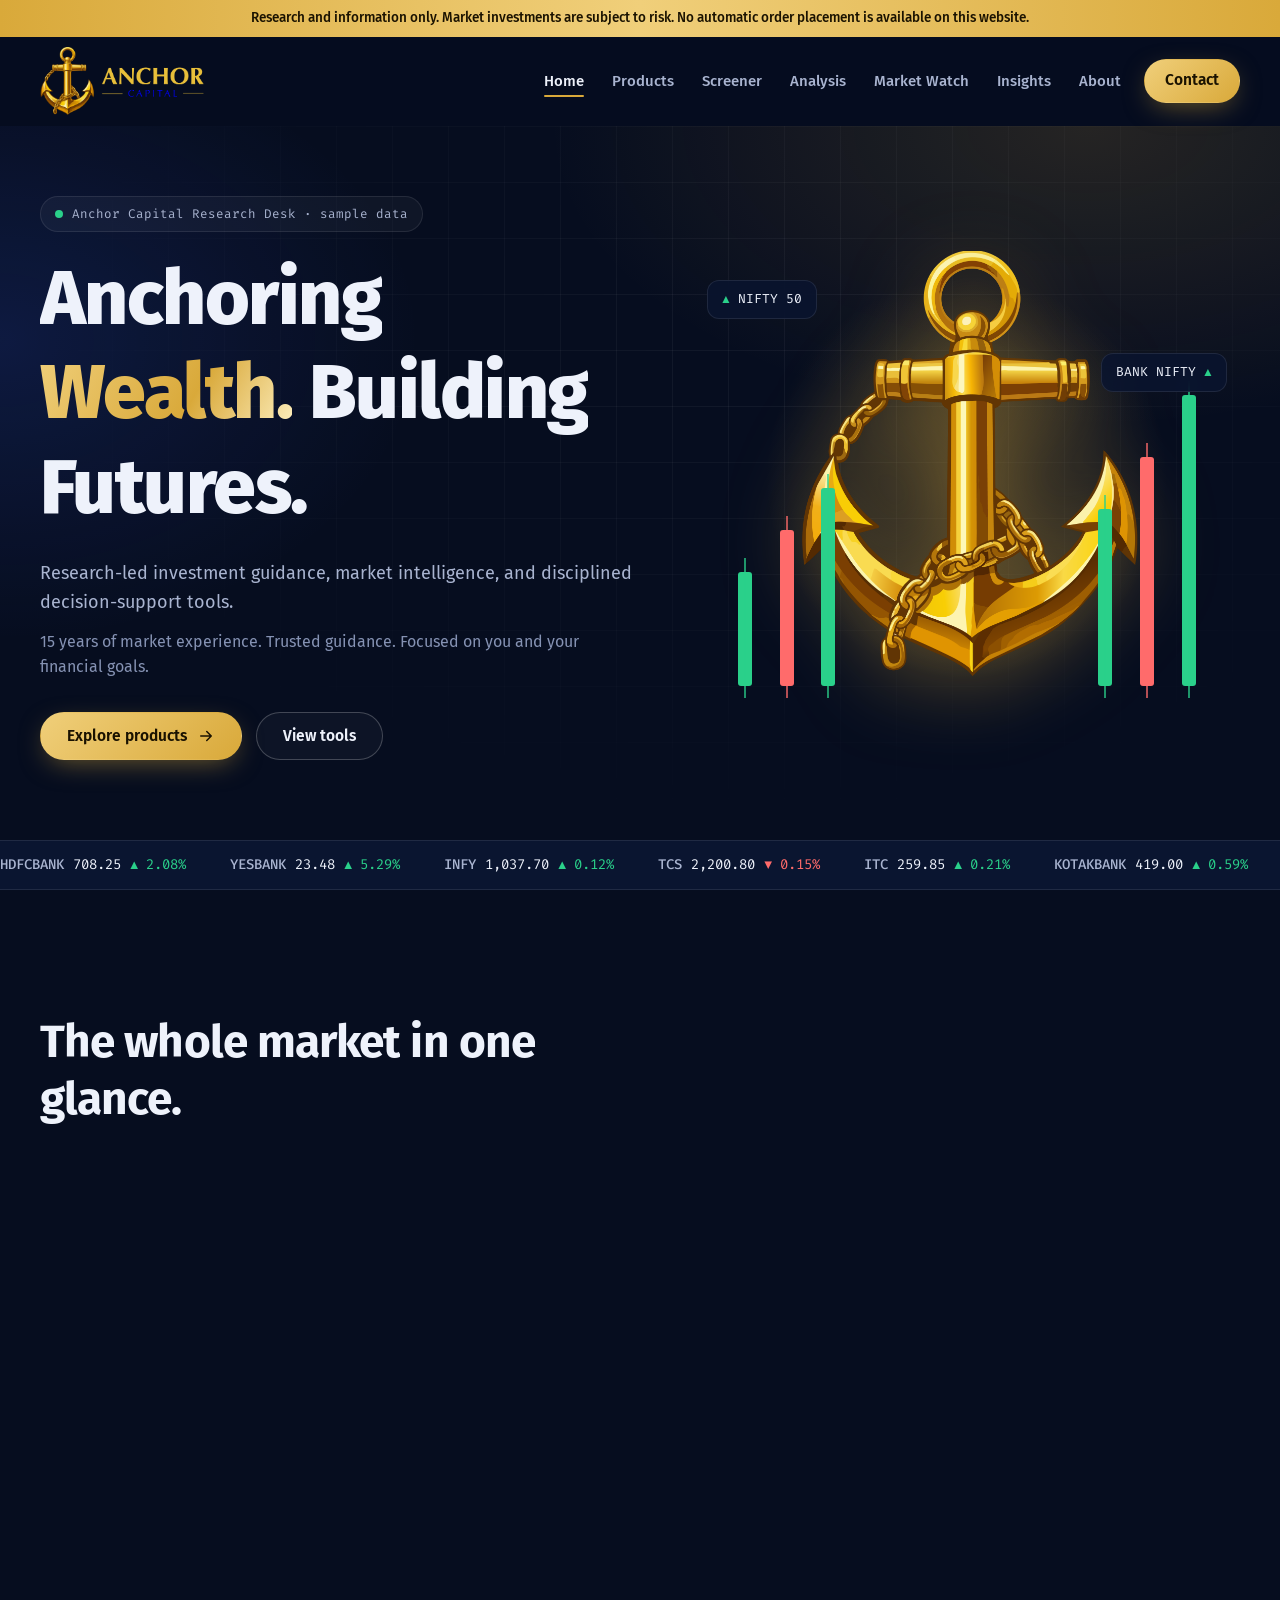
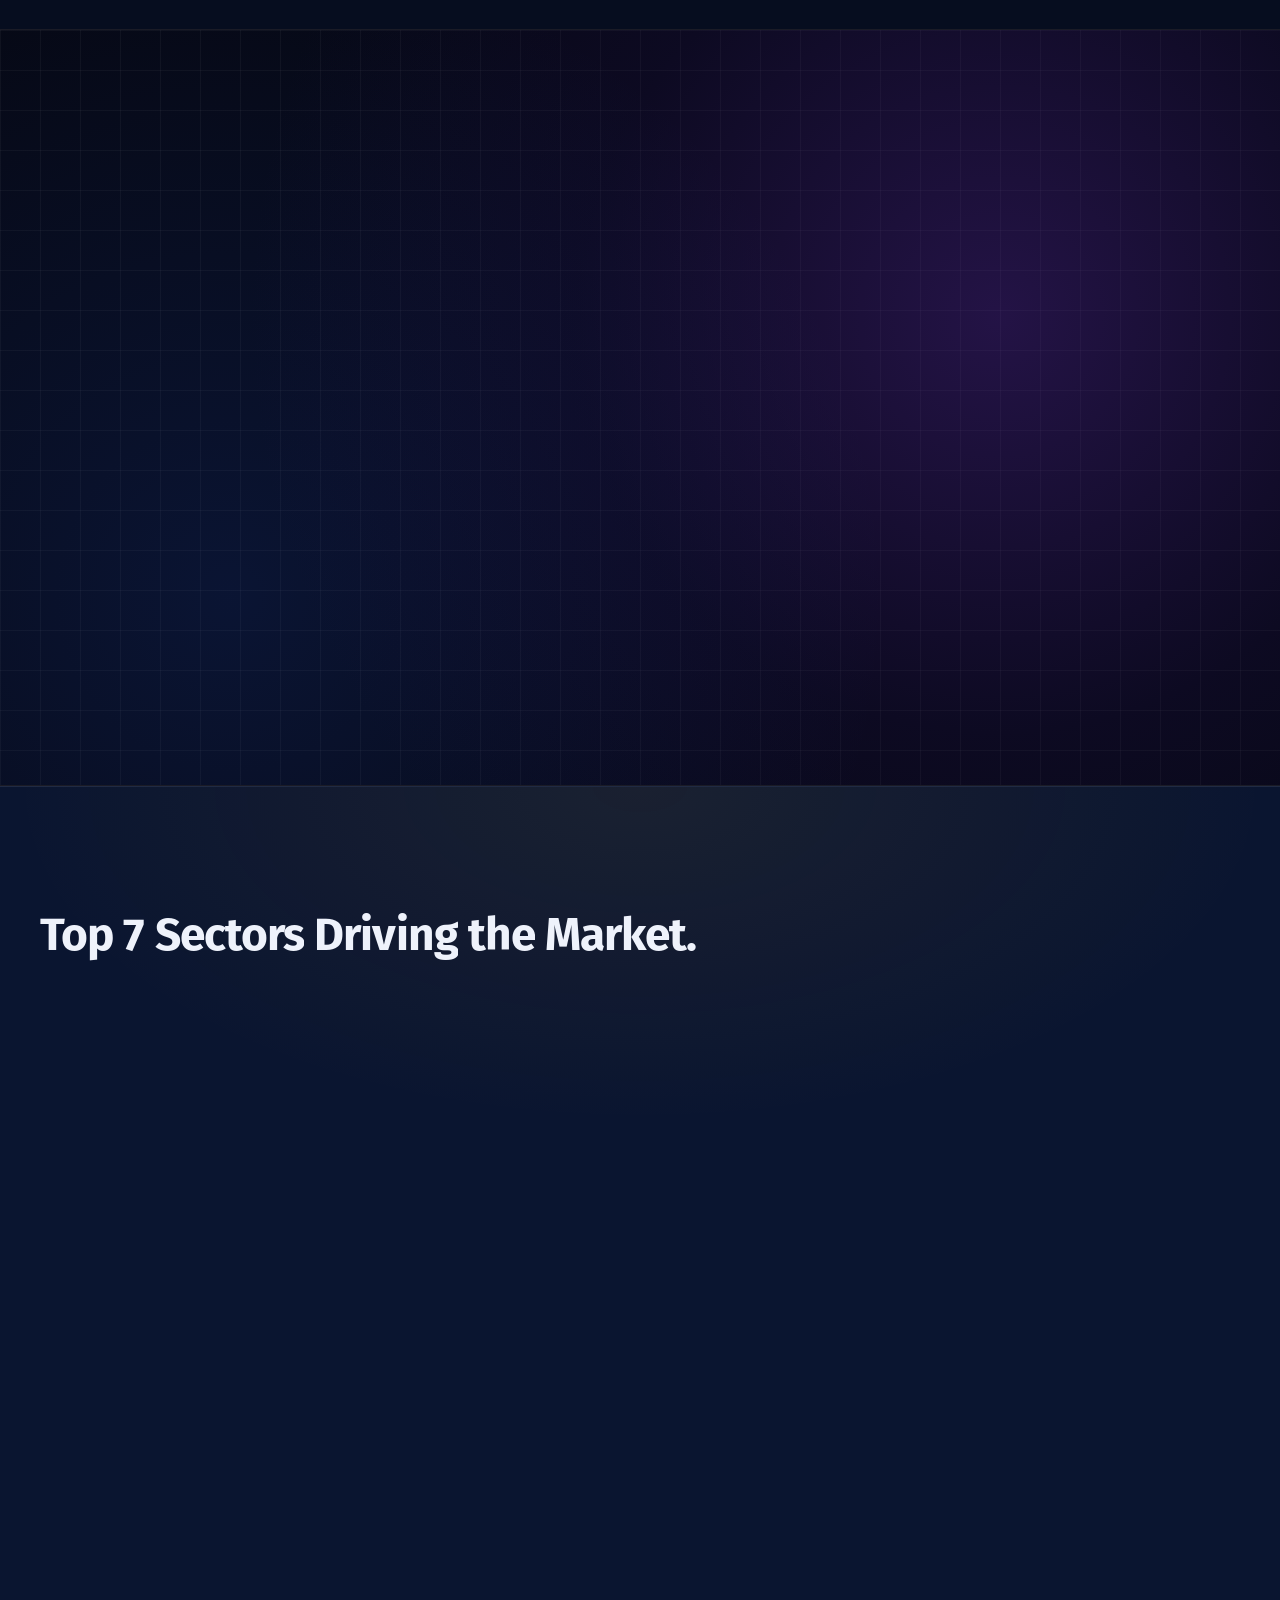
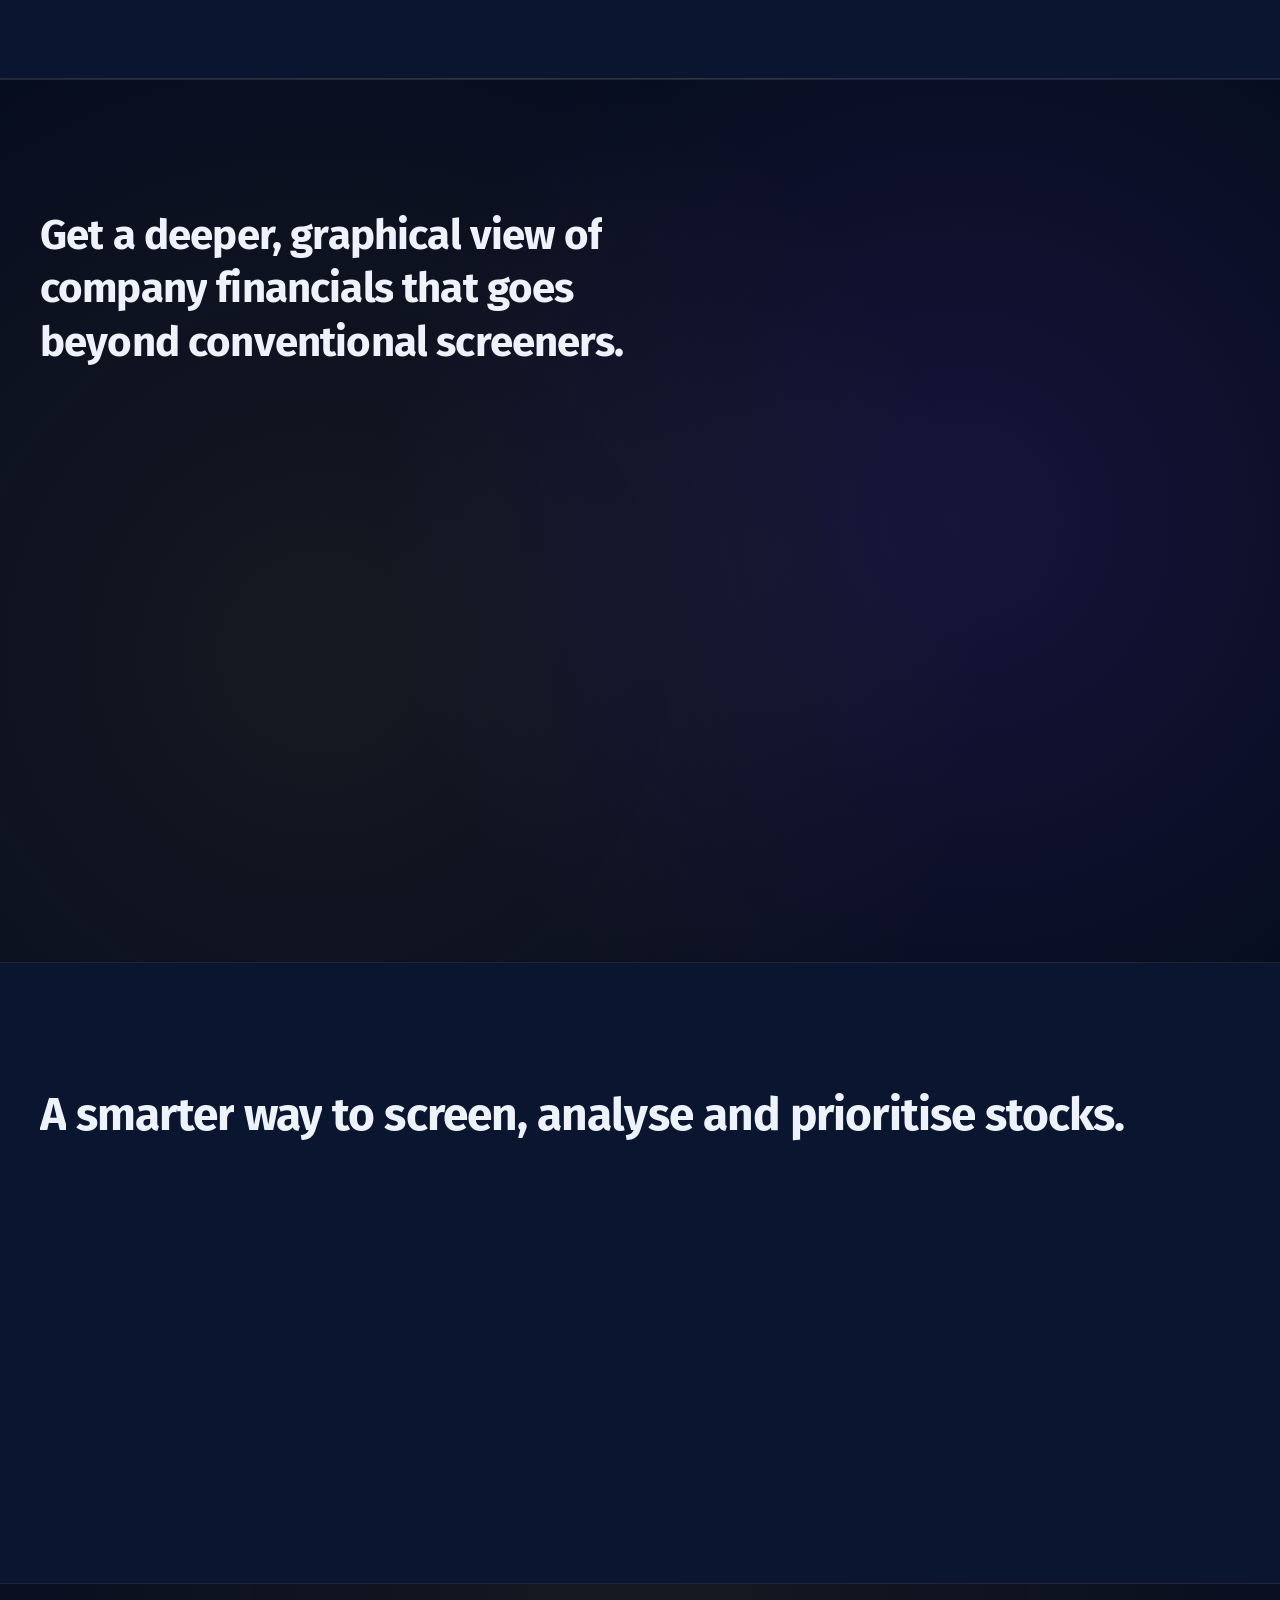
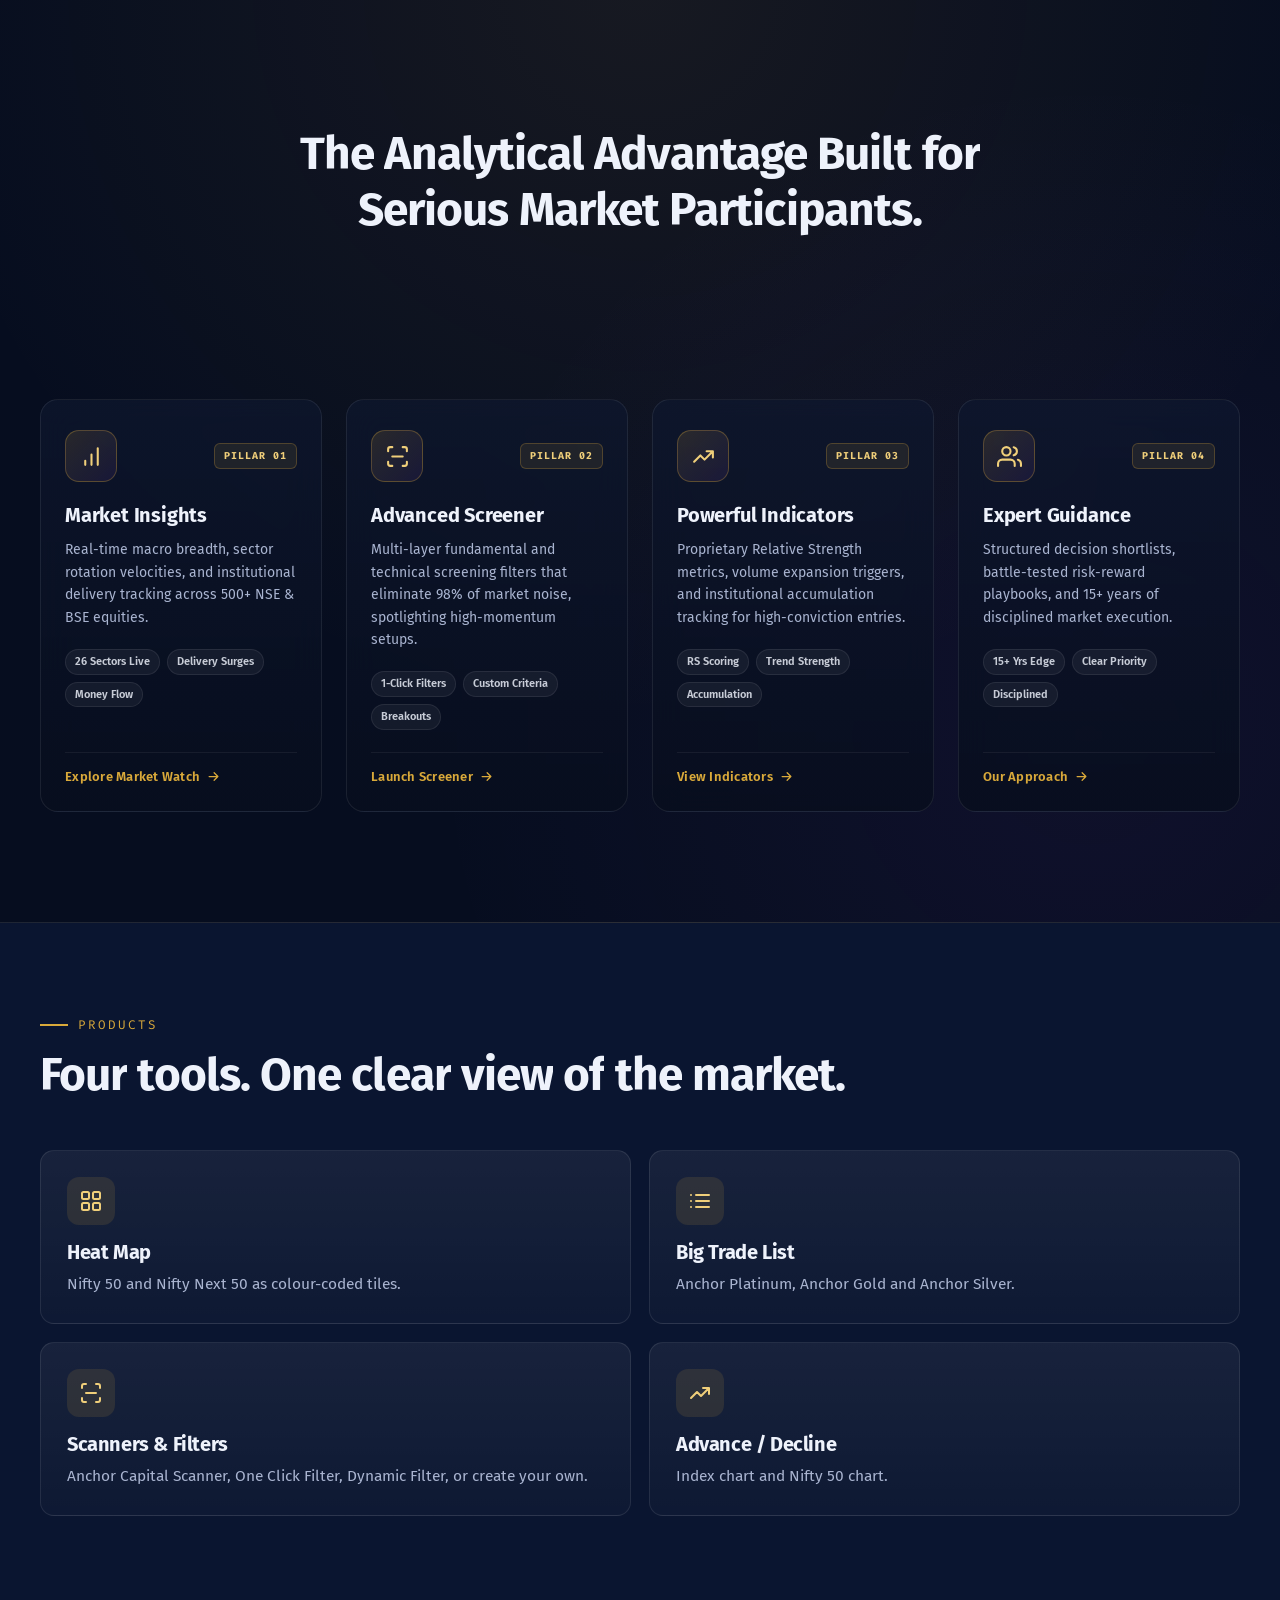
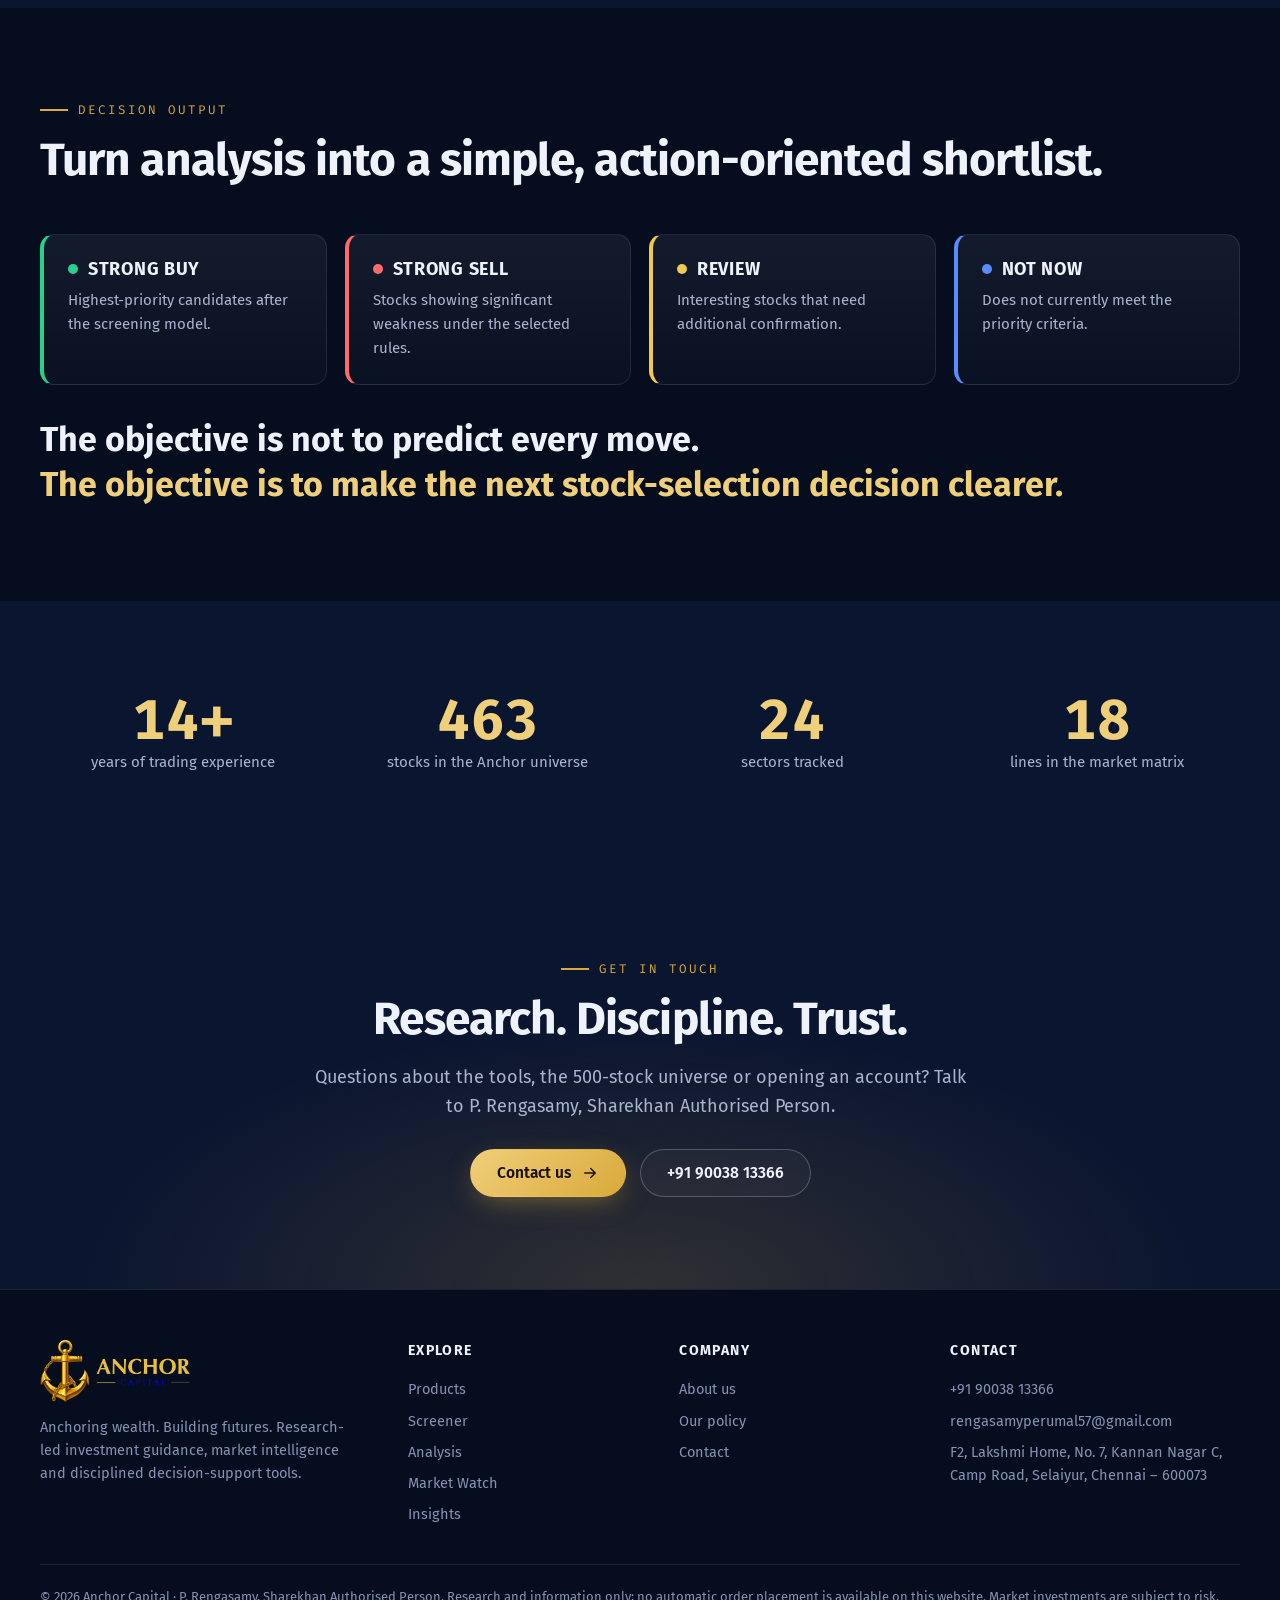
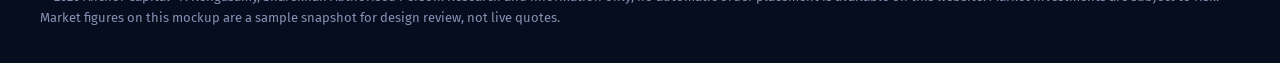
<file: index.html>
<!doctype html>
<html lang="en">

<!-- Mirrored from https://anchor-capital-site.vercel.app/ by HTTrack Website Copier/3.x [XR&CO], Wed, 07 Oct 2026 04:29:37 GMT -->
<!-- Added by HTTrack --><meta http-equiv="content-type" content="text/html;charset=utf-8" /><!-- /Added by HTTrack -->
<head>
<meta charset="utf-8">
<meta name="viewport" content="width=device-width, initial-scale=1">
<title>Anchor Capital – Anchoring Wealth. Building Futures.</title>
<meta name="description" content="Research-led investment guidance, market intelligence and decision-support tools for the Indian share market.">
<meta name="theme-color" content="#060d1f">
<link rel="preconnect" href="https://fonts.googleapis.com/"><link rel="preconnect" href="https://fonts.gstatic.com/" crossorigin>
<link href="https://fonts.googleapis.com/css2?family=Fira+Code:wght@400;500;600&amp;family=Fira+Sans:wght@300;400;500;600;700;800&amp;display=swap" rel="stylesheet">
<link rel="stylesheet" href="assets/style.css">
<script src="assets/components.js"></script>
<noscript><style>.curtain{display:none}.rv{opacity:1!important;transform:none!important}.words .w>span{transform:none!important}</style></noscript>
</head>
<body>

<div class="curtain" id="curtain" aria-hidden="true"><div class="curtain-in"><div class="a-wrap"><img src="assets/AnchorSymbol.png" alt="Anchor Symbol" class="curtain-symbol"></div><b>ANCHOR CAPITAL</b><small>RESEARCH · DISCIPLINE · TRUST</small></div><div class="curtain-line"></div></div>
<a class="skip" href="#content">Skip to content</a>

<svg width="0" height="0" style="position:absolute" aria-hidden="true"><defs>
<symbol id="i-arrow" viewBox="0 0 24 24" fill="none" stroke="currentColor" stroke-width="2" stroke-linecap="round" stroke-linejoin="round"><path d="M5 12h14M13 6l6 6-6 6"/></symbol>
<symbol id="i-grid" viewBox="0 0 24 24" fill="none" stroke="currentColor" stroke-width="2" stroke-linecap="round" stroke-linejoin="round"><rect x="3" y="3" width="7" height="7" rx="1.5"/><rect x="14" y="3" width="7" height="7" rx="1.5"/><rect x="3" y="14" width="7" height="7" rx="1.5"/><rect x="14" y="14" width="7" height="7" rx="1.5"/></symbol>
<symbol id="i-list" viewBox="0 0 24 24" fill="none" stroke="currentColor" stroke-width="2" stroke-linecap="round" stroke-linejoin="round"><path d="M8 6h13M8 12h13M8 18h13M3 6h.01M3 12h.01M3 18h.01"/></symbol>
<symbol id="i-scan" viewBox="0 0 24 24" fill="none" stroke="currentColor" stroke-width="2" stroke-linecap="round" stroke-linejoin="round"><path d="M3 7V5a2 2 0 0 1 2-2h2M17 3h2a2 2 0 0 1 2 2v2M21 17v2a2 2 0 0 1-2 2h-2M7 21H5a2 2 0 0 1-2-2v-2M7 12h10"/></symbol>
<symbol id="i-trend" viewBox="0 0 24 24" fill="none" stroke="currentColor" stroke-width="2" stroke-linecap="round" stroke-linejoin="round"><path d="M3 17l6-6 4 4 8-8M15 7h6v6"/></symbol>
<symbol id="i-up" viewBox="0 0 24 24" fill="none" stroke="currentColor" stroke-width="2.4" stroke-linecap="round" stroke-linejoin="round"><path d="M12 19V5M5 12l7-7 7 7"/></symbol>
<symbol id="i-down" viewBox="0 0 24 24" fill="none" stroke="currentColor" stroke-width="2.4" stroke-linecap="round" stroke-linejoin="round"><path d="M12 5v14M19 12l-7 7-7-7"/></symbol>
<symbol id="i-minus" viewBox="0 0 24 24" fill="none" stroke="currentColor" stroke-width="2.4" stroke-linecap="round"><path d="M5 12h14"/></symbol>
<symbol id="i-pin" viewBox="0 0 24 24" fill="none" stroke="currentColor" stroke-width="2" stroke-linecap="round" stroke-linejoin="round"><path d="M20 10c0 6-8 12-8 12S4 16 4 10a8 8 0 0 1 16 0z"/><circle cx="12" cy="10" r="3"/></symbol>
<symbol id="i-phone" viewBox="0 0 24 24" fill="none" stroke="currentColor" stroke-width="2" stroke-linecap="round" stroke-linejoin="round"><path d="M22 16.9v3a2 2 0 0 1-2.2 2 19.8 19.8 0 0 1-8.6-3.1 19.5 19.5 0 0 1-6-6A19.8 19.8 0 0 1 2.1 4.2 2 2 0 0 1 4.1 2h3a2 2 0 0 1 2 1.7c.1 1 .4 1.9.7 2.8a2 2 0 0 1-.5 2.1L8.1 9.9a16 16 0 0 0 6 6l1.3-1.3a2 2 0 0 1 2.1-.4c.9.3 1.8.6 2.8.7a2 2 0 0 1 1.7 2z"/></symbol>
<symbol id="i-mail" viewBox="0 0 24 24" fill="none" stroke="currentColor" stroke-width="2" stroke-linecap="round" stroke-linejoin="round"><rect x="2" y="4" width="20" height="16" rx="2"/><path d="M22 7l-10 6L2 7"/></symbol>
<symbol id="i-shield" viewBox="0 0 24 24" fill="none" stroke="currentColor" stroke-width="2" stroke-linecap="round" stroke-linejoin="round"><path d="M12 22s8-4 8-10V5l-8-3-8 3v7c0 6 8 10 8 10z"/><path d="M9 12l2 2 4-4"/></symbol>
<symbol id="i-award" viewBox="0 0 24 24" fill="none" stroke="currentColor" stroke-width="2" stroke-linecap="round" stroke-linejoin="round"><circle cx="12" cy="8" r="6"/><path d="M15.5 13.5L17 22l-5-3-5 3 1.5-8.5"/></symbol>
<symbol id="i-bars" viewBox="0 0 24 24" fill="none" stroke="currentColor" stroke-width="2" stroke-linecap="round" stroke-linejoin="round"><path d="M12 20V10M18 20V4M6 20v-4"/></symbol>
<symbol id="i-layers" viewBox="0 0 24 24" fill="none" stroke="currentColor" stroke-width="2" stroke-linecap="round" stroke-linejoin="round"><path d="M12 2l10 5-10 5L2 7l10-5zM2 12l10 5 10-5M2 17l10 5 10-5"/></symbol>
<symbol id="i-target" viewBox="0 0 24 24" fill="none" stroke="currentColor" stroke-width="2" stroke-linecap="round" stroke-linejoin="round"><circle cx="12" cy="12" r="10"/><circle cx="12" cy="12" r="6"/><circle cx="12" cy="12" r="2"/></symbol>
<symbol id="i-users" viewBox="0 0 24 24" fill="none" stroke="currentColor" stroke-width="2" stroke-linecap="round" stroke-linejoin="round"><path d="M17 21v-2a4 4 0 0 0-4-4H5a4 4 0 0 0-4 4v2"/><circle cx="9" cy="7" r="4"/><path d="M23 21v-2a4 4 0 0 0-3-3.9M16 3.1a4 4 0 0 1 0 7.8"/></symbol>
</defs></svg>

<site-header current="index.html"></site-header>

<main id="content">

<section class="hero" id="top"><div class="wrap hero-grid">
  <div>
    <div class="live-pill rv"><i class="dot"></i> Anchor Capital Research Desk · sample data</div>
    <h1 class="words">Anchoring <em>Wealth.</em> Building Futures.</h1>
    <p class="lead rv" style="--d:.5s">Research-led investment guidance, market intelligence, and disciplined decision-support tools.</p>
    <p class="sub2 rv" style="--d:.6s">15 years of market experience. Trusted guidance. Focused on you and your financial goals.</p>
    <div class="cta-row rv" style="--d:.7s"><a class="btn btn-gold" href="products.html">Explore products <svg aria-hidden="true"><use href="#i-arrow"/></svg></a><a class="btn btn-ghost" href="screener.html">View tools</a></div>
  </div>
  <div class="art rv rv-z" style="--d:.3s" aria-hidden="true">
    <div class="glow"></div>
    <img class="anchor" src="assets/AnchorSymbol.png" alt="Anchor Symbol">
    <i class="candle g" style="left:6%;height:22%;--k:0"></i><i class="candle r" style="left:14%;height:30%;--k:1"></i><i class="candle g" style="left:22%;height:38%;--k:2"></i>
    <i class="candle g" style="right:22%;height:34%;--k:3"></i><i class="candle r" style="right:14%;height:44%;--k:4"></i><i class="candle g" style="right:6%;height:56%;--k:5"></i>
    <span class="chip-float mono" style="left:0;top:12%"><span class="up">▲</span> NIFTY 50</span>
    <span class="chip-float mono" style="right:0;top:26%;animation-delay:-2s">BANK NIFTY <span class="up">▲</span></span>
  </div>
</div></section>

<div class="ticker" aria-hidden="true"><div class="ticker-track" id="ticker"></div></div>

<section id="market"><div class="wrap">
  <div class="grid" id="home-sum-grid">
    <div>
      <div class="eyebrow rv">Home · Market summary</div>
      <h2 class="words">The whole market in one glance.</h2>
      <p class="lead rv" style="margin-bottom:26px">Advance, decline, 52-week highs and the lists traders check first, ready the moment you land.</p>
      <div class="grid g2" data-stagger="z">
        <a class="card ql" href="products.html#heatmap"><span>Gainers / Losers</span><svg aria-hidden="true"><use href="#i-arrow"/></svg></a>
        <a class="card ql" href="products.html#heatmap"><span>Volume gainers</span><svg aria-hidden="true"><use href="#i-arrow"/></svg></a>
        <a class="card ql" href="products.html#bigtrade"><span>Most active equities</span><svg aria-hidden="true"><use href="#i-arrow"/></svg></a>
        <a class="card ql" href="screener.html"><span>Price band hitters</span><svg aria-hidden="true"><use href="#i-arrow"/></svg></a>
        <a class="card ql" href="screener.html"><span>52 week high / low</span><svg aria-hidden="true"><use href="#i-arrow"/></svg></a>
        <a class="card ql" href="products.html#bigtrade"><span>Large deals</span><svg aria-hidden="true"><use href="#i-arrow"/></svg></a>
        <a class="card ql" href="products.html#advance" style="grid-column:1/-1"><span>Advances / Declines</span><svg aria-hidden="true"><use href="#i-arrow"/></svg></a>
      </div>
    </div>
    <aside class="card summary rv rv-r" id="summary" aria-label="Market summary, sample data">
      <div class="sum-head">
        <div class="sum-title-wrap">
          <span class="sum-live-dot"></span>
          <h3>Home – Market summary</h3>
        </div>
        <span class="tag">SAMPLE</span>
      </div>
      
      <div class="adv-bar-wrap">
        <div class="adv-bar" role="img" aria-label="Advance 3,647, Decline 1,924, Unchanged 1,592"><i class="a"></i><i class="u"></i><i class="d"></i></div>
        <div class="legend"><span>Advance 51.1%</span><span>Unchanged 22.3%</span><span>Decline 26.6%</span></div>
      </div>

      <div class="stats">
        <div class="stat"><span class="up"><svg aria-hidden="true"><use href="#i-up"/></svg>Advance</span><b class="up" id="s-adv">0</b></div>
        <div class="stat"><span class="down"><svg aria-hidden="true"><use href="#i-down"/></svg>Decline</span><b class="down" id="s-dec">0</b></div>
        <div class="stat"><span><svg aria-hidden="true"><use href="#i-minus"/></svg>Unchanged</span><b id="s-unc">0</b></div>
      </div>

      <div class="sum-metrics-grid">
        <div class="sum-metric-item">
          <span>52 Week High</span>
          <b class="mono gold" id="s-hi">0</b>
        </div>
        <div class="sum-metric-item">
          <span>52 Week Low</span>
          <b class="mono down" id="s-lo">24</b>
        </div>
        <div class="sum-metric-item">
          <span>A/D Ratio</span>
          <b class="mono up">1.89</b>
        </div>
        <div class="sum-metric-item">
          <span>Total Turnover</span>
          <b class="mono gold">₹48,250 Cr</b>
        </div>
      </div>

      <div class="sum-bottom-bar">
        <div class="sum-breadth-pill">
          <span class="dot-positive"></span>
          <span>Market Breadth: <b class="up">Positive (+24.5%)</b></span>
        </div>
        <a class="sum-drill-link" href="market-watch.html">Full Analytics <svg aria-hidden="true"><use href="#i-arrow"/></svg></a>
      </div>
    </aside>
  </div>
</div></section>

<!-- Financial Gateway & Indian Stock Market Data Section -->
<section class="gateway-section" id="financial-gateway" aria-label="Financial Data Gateway">
  <div class="gw-mesh-bg" aria-hidden="true"></div>
  <div class="wrap gw-container">
    
    <div class="gw-grid">
      <!-- Left Column: Copy & Actions -->
      <div class="gw-left rv">
        <h2 class="gw-headline">
          Your gateway to<br>
          India's stock market<br>
          <span class="gw-gradient-title">financial data</span>
        </h2>
        
        <div class="gw-cta-row">
          <a class="gw-btn-primary" href="products.html">
            <span>Get your API key</span>
            <svg viewBox="0 0 24 24" fill="none" stroke="currentColor" stroke-width="2.5" stroke-linecap="round" stroke-linejoin="round" aria-hidden="true">
              <line x1="5" y1="12" x2="19" y2="12"></line>
              <polyline points="12 5 19 12 12 19"></polyline>
            </svg>
          </a>
          <a class="gw-btn-secondary" href="screener.html">
            <span>Browse companies</span>
          </a>
        </div>
        
        <div class="gw-hobby-tag">Free Hobby plan. No credit card.</div>
        
        <p class="gw-desc">
          Access comprehensive financial data like quarterly results, P&amp;L, cash flows, and shareholding patterns for over 3000 companies listed in the Indian Stock Market.
        </p>
        
        <!-- Quick Search with Keyboard Shortcut -->
        <div class="gw-search-box" id="gwSearchBox">
          <svg class="gw-search-ico" viewBox="0 0 24 24" fill="none" stroke="currentColor" stroke-width="2.2" stroke-linecap="round" stroke-linejoin="round" aria-hidden="true">
            <circle cx="11" cy="11" r="8"></circle>
            <line x1="21" y1="21" x2="16.65" y2="16.65"></line>
          </svg>
          <input type="text" class="gw-search-input" id="gwSearchInput" placeholder="Search Companies" autocomplete="off" spellcheck="false">
          <kbd class="gw-kbd-badge" title="Press ⌘ K or Ctrl+K to search">⌘ K</kbd>
          
          <div class="gw-search-popover" id="gwSearchPopover" aria-hidden="true">
            <div class="gw-popover-title">Suggested Companies</div>
            <div class="gw-popover-list" id="gwPopoverList"></div>
          </div>
        </div>
      </div>
      
      <!-- Right Column: 3D Stacked Cards Deck -->
      <div class="gw-right rv rv-r">
        <div class="gw-deck-stage">
          
          <!-- Background Stack Layers -->
          <div class="gw-stack-layer gw-stack-3" aria-hidden="true"></div>
          <div class="gw-stack-layer gw-stack-2" aria-hidden="true"></div>
          <div class="gw-stack-layer gw-stack-1" aria-hidden="true"></div>
          
          <!-- Top Chevron Navigation Button -->
          <button class="gw-nav-chevron gw-chevron-top" id="gwDeckPrev" aria-label="Previous Financial Card">
            <svg viewBox="0 0 24 24" fill="none" stroke="currentColor" stroke-width="2.5" stroke-linecap="round" stroke-linejoin="round">
              <polyline points="18 15 12 9 6 15"></polyline>
            </svg>
          </button>
          
          <!-- Active Front Card -->
          <div class="gw-card-front" id="gwActiveCard">
            
            <div class="gw-card-header">
              <h3 class="gw-card-title" id="gwCardTitle">Quarterly results</h3>
              
              <div class="gw-card-controls">
                <div class="gw-view-switcher" role="tablist" aria-label="Chart view mode">
                  <button class="gw-view-btn active" data-mode="bar" title="Bar chart view" aria-selected="true">
                    <svg viewBox="0 0 24 24" fill="none" stroke="currentColor" stroke-width="2.2"><line x1="18" y1="20" x2="18" y2="10"></line><line x1="12" y1="20" x2="12" y2="4"></line><line x1="6" y1="20" x2="6" y2="14"></line></svg>
                  </button>
                  <button class="gw-view-btn" data-mode="line" title="Trend line view" aria-selected="false">
                    <svg viewBox="0 0 24 24" fill="none" stroke="currentColor" stroke-width="2.2"><polyline points="22 12 18 12 15 21 9 3 6 12 2 12"></polyline></svg>
                  </button>
                  <button class="gw-view-btn" data-mode="table" title="Table view" aria-selected="false">
                    <svg viewBox="0 0 24 24" fill="none" stroke="currentColor" stroke-width="2.2"><rect x="3" y="3" width="18" height="18" rx="2"/><line x1="3" y1="9" x2="21" y2="9"/><line x1="9" y1="21" x2="9" y2="9"/></svg>
                  </button>
                </div>
                
                <div class="gw-metrics-pill" id="gwMetricsDropdown" tabindex="0" role="button" aria-haspopup="true">
                  <span>Metrics 3/13</span>
                  <svg viewBox="0 0 24 24" fill="none" stroke="currentColor" stroke-width="2.2"><polyline points="6 9 12 15 18 9"></polyline></svg>
                </div>
              </div>
            </div>
            
            <!-- Chart Stage with Floating Tooltip & Multi-Bar Graphic -->
            <div class="gw-chart-stage" id="gwChartStage">
              
              <!-- Floating Live Metric Tooltip -->
              <div class="gw-floating-tooltip" id="gwTooltip">
                <div class="gw-tt-header" id="gwTtHeader">Revenue</div>
                <div class="gw-tt-row">
                  <span class="gw-dot dot-rev"></span>
                  <span class="gw-tt-lbl">Revenue</span>
                  <span class="gw-tt-num mono" id="gwRevVal">6868 Cr.</span>
                </div>
                <div class="gw-tt-row">
                  <span class="gw-dot dot-exp"></span>
                  <span class="gw-tt-lbl">Expenses</span>
                  <span class="gw-tt-num mono" id="gwExpVal">4135 Cr.</span>
                </div>
                <div class="gw-tt-row">
                  <span class="gw-dot dot-np"></span>
                  <span class="gw-tt-lbl">Net Profit</span>
                  <span class="gw-tt-num mono" id="gwNpVal">765 Cr.</span>
                </div>
              </div>
              
              <!-- Bars Track -->
              <div class="gw-bars-track" id="gwBarsTrack"></div>
            </div>
            
          </div>
          
          <!-- Bottom Chevron Navigation Button -->
          <button class="gw-nav-chevron gw-chevron-bottom" id="gwDeckNext" aria-label="Next Financial Card">
            <svg viewBox="0 0 24 24" fill="none" stroke="currentColor" stroke-width="2.5" stroke-linecap="round" stroke-linejoin="round">
              <polyline points="6 9 12 15 18 9"></polyline>
            </svg>
          </button>
          
        </div>
      </div>
    </div>
    
    <!-- Bottom Company Logos / Trust Strip -->
    <div class="gw-brands-strip rv" style="--d:.4s">
      <div class="gw-brands-track">
        
        <!-- HCLTech -->
        <div class="gw-brand-item" title="HCLTech">
          <span class="gw-logo-hcl">HCLTech</span>
        </div>
        
        <!-- AXIS BANK -->
        <div class="gw-brand-item" title="Axis Bank">
          <div class="gw-logo-axis">
            <svg viewBox="0 0 28 28" fill="none" class="axis-svg-icon" aria-hidden="true">
              <polygon points="14,2 26,26 18,26 14,14 10,26 2,26" fill="#97144D"/>
            </svg>
            <span>AXIS BANK</span>
          </div>
        </div>
        
        <!-- MARUTI SUZUKI -->
        <div class="gw-brand-item" title="Maruti Suzuki">
          <div class="gw-logo-maruti">
            <svg viewBox="0 0 26 26" fill="none" class="suzuki-svg-icon" aria-hidden="true">
              <path d="M4 4h18l-10 9h10l-18 9h18" stroke="#1d4ed8" stroke-width="3" stroke-linejoin="round" stroke-linecap="round"/>
            </svg>
            <span>MARUTI SUZUKI</span>
          </div>
        </div>
        
        <!-- asianpaints -->
        <div class="gw-brand-item" title="Asian Paints">
          <span class="gw-logo-asianpaints">asian<span>paints</span></span>
        </div>
        
        <!-- wipro -->
        <div class="gw-brand-item" title="Wipro">
          <div class="gw-logo-wipro">
            <svg viewBox="0 0 28 28" class="wipro-dots-icon" aria-hidden="true">
              <circle cx="14" cy="4" r="2.2" fill="#e11d48"/>
              <circle cx="21" cy="7" r="2.2" fill="#f97316"/>
              <circle cx="24" cy="14" r="2.2" fill="#eab308"/>
              <circle cx="21" cy="21" r="2.2" fill="#22c55e"/>
              <circle cx="14" cy="24" r="2.2" fill="#06b6d4"/>
              <circle cx="7" cy="21" r="2.2" fill="#3b82f6"/>
              <circle cx="4" cy="14" r="2.2" fill="#8b5cf6"/>
              <circle cx="7" cy="7" r="2.2" fill="#d946ef"/>
            </svg>
            <span>wipro</span>
          </div>
        </div>
        
        <!-- BAJAJ -->
        <div class="gw-brand-item" title="Bajaj">
          <div class="gw-logo-bajaj">
            <svg viewBox="0 0 26 22" fill="#0284c7" class="bajaj-wing-icon" aria-hidden="true">
              <path d="M2 11L11 3V9L20 2L15 11L24 19V13L15 20L2 11Z"/>
            </svg>
            <span>BAJAJ</span>
          </div>
        </div>
        
        <!-- adani -->
        <div class="gw-brand-item" title="Adani Group">
          <span class="gw-logo-adani">adani</span>
        </div>
        
      </div>
    </div>
    
  </div>
</section>

<!-- 7-Sector Dynamic Showcase Slider -->
<section class="sector-slider-section alt" id="sector-spotlight"><div class="wrap">
  <div class="sec-slider-head">
    <div>
      <div class="eyebrow rv">Sector Intelligence · 7 Key Pillars</div>
      <h2 class="words">Top 7 Sectors Driving the Market.</h2>
      <p class="lead rv">Macro weightage, strength scores, and premier constituent stocks powering the Nifty 500.</p>
    </div>
  </div>

  <div class="sec-slider-wrap rv" id="secSlider" tabindex="0" aria-label="Key Sectors Carousel">
    <div class="sec-track" id="secTrack">

      <!-- Slide 1: Banking & Financial Services -->
      <article class="sec-slide active" data-index="0" aria-hidden="false">
        <div class="sec-slide-left">
          <div class="sec-slide-badge-row">
            <span class="sec-num-pill">SECTOR 01 OF 07</span>
            <span class="sec-tag-pill">Macro Heavyweight</span>
            <span class="tag" style="background:rgba(42,208,138,0.15);color:var(--up);border:1px solid rgba(42,208,138,0.3)">Leading ▲ +1.18%</span>
          </div>
          <div class="sec-slide-title-wrap">
            <div class="sec-slide-icon"><svg aria-hidden="true"><use href="#i-shield"/></svg></div>
            <h3 class="sec-slide-title">Banking &amp; Financial Services</h3>
          </div>
          <p class="sec-slide-desc">The primary growth anchor of the Indian indices. Carries the largest macro weighting across private lenders, PSUs, and non-banking finance leaders with high institutional participation.</p>
          <div class="sec-metrics-grid">
            <div class="sec-metric-box"><small>Nifty Weight</small><b class="gold">36.00%</b></div>
            <div class="sec-metric-box"><small>Sector Strength</small><b class="up">92 / 100</b></div>
            <div class="sec-metric-box"><small>A/D Ratio</small><b>8 Adv / 3 Dec</b></div>
          </div>
          <div class="sec-actions-row">
            <a class="btn btn-gold" href="market-watch.html#banking" style="min-height:42px;padding:0 20px;font-size:14px">Banking Drill-Down <svg aria-hidden="true"><use href="#i-arrow"/></svg></a>
            <a class="btn btn-ghost" href="screener.html" style="min-height:42px;padding:0 20px;font-size:14px">Screen Banking Stocks</a>
          </div>
        </div>
        <div class="sec-slide-right">
          <div class="sec-stocks-header">
            <h4>Leading Constituents</h4>
            <span class="mono gold" style="font-size:12px">SAMPLE DATA</span>
          </div>
          <div class="sec-stocks-list">
            <div class="sec-stock-row"><span class="s-name">HDFC Bank</span><div class="s-vals"><span class="s-price">₹708.25</span><span class="up">+2.08% ▲</span></div></div>
            <div class="sec-stock-row"><span class="s-name">ICICI Bank</span><div class="s-vals"><span class="s-price">₹1,248.50</span><span class="up">+0.86% ▲</span></div></div>
            <div class="sec-stock-row"><span class="s-name">State Bank of India</span><div class="s-vals"><span class="s-price">₹822.40</span><span class="up">+1.05% ▲</span></div></div>
            <div class="sec-stock-row"><span class="s-name">Kotak Mahindra Bank</span><div class="s-vals"><span class="s-price">₹419.00</span><span class="up">+0.59% ▲</span></div></div>
          </div>
        </div>
      </article>

      <!-- Slide 2: Information Technology -->
      <article class="sec-slide" data-index="1" aria-hidden="true">
        <div class="sec-slide-left">
          <div class="sec-slide-badge-row">
            <span class="sec-num-pill">SECTOR 02 OF 07</span>
            <span class="sec-tag-pill">Global Tech &amp; Cloud</span>
            <span class="tag" style="background:rgba(91,140,255,0.15);color:var(--blue);border:1px solid rgba(91,140,255,0.3)">Improving ▲ +0.94%</span>
          </div>
          <div class="sec-slide-title-wrap">
            <div class="sec-slide-icon"><svg aria-hidden="true"><use href="#i-grid"/></svg></div>
            <h3 class="sec-slide-title">Information Technology</h3>
          </div>
          <p class="sec-slide-desc">Global software, cloud modernization, and digital transformation powerhouse. High operating margins, zero-debt balance sheets, and steady dividend yields provide resilient compounding.</p>
          <div class="sec-metrics-grid">
            <div class="sec-metric-box"><small>Nifty Weight</small><b class="gold">15.61%</b></div>
            <div class="sec-metric-box"><small>Sector Strength</small><b class="up">84 / 100</b></div>
            <div class="sec-metric-box"><small>Operating Margin</small><b>24.5% OPM</b></div>
          </div>
          <div class="sec-actions-row">
            <a class="btn btn-gold" href="market-watch.html" style="min-height:42px;padding:0 20px;font-size:14px">View IT Rotation <svg aria-hidden="true"><use href="#i-arrow"/></svg></a>
            <a class="btn btn-ghost" href="screener.html" style="min-height:42px;padding:0 20px;font-size:14px">Screen Tech Stocks</a>
          </div>
        </div>
        <div class="sec-slide-right">
          <div class="sec-stocks-header">
            <h4>Leading Constituents</h4>
            <span class="mono gold" style="font-size:12px">SAMPLE DATA</span>
          </div>
          <div class="sec-stocks-list">
            <div class="sec-stock-row"><span class="s-name">Tata Consultancy Services</span><div class="s-vals"><span class="s-price">₹2,200.80</span><span class="up">+3.36% ▲</span></div></div>
            <div class="sec-stock-row"><span class="s-name">Infosys</span><div class="s-vals"><span class="s-price">₹1,037.70</span><span class="up">+0.87% ▲</span></div></div>
            <div class="sec-stock-row"><span class="s-name">HCL Technologies</span><div class="s-vals"><span class="s-price">₹1,740.00</span><span class="up">+1.62% ▲</span></div></div>
            <div class="sec-stock-row"><span class="s-name">Wipro</span><div class="s-vals"><span class="s-price">₹485.30</span><span class="up">+0.76% ▲</span></div></div>
          </div>
        </div>
      </article>

      <!-- Slide 3: Automobile & Mobility -->
      <article class="sec-slide" data-index="2" aria-hidden="true">
        <div class="sec-slide-left">
          <div class="sec-slide-badge-row">
            <span class="sec-num-pill">SECTOR 03 OF 07</span>
            <span class="sec-tag-pill">EV &amp; Domestic Consumption</span>
            <span class="tag" style="background:rgba(42,208,138,0.15);color:var(--up);border:1px solid rgba(42,208,138,0.3)">Leading ▲ +1.45%</span>
          </div>
          <div class="sec-slide-title-wrap">
            <div class="sec-slide-icon"><svg aria-hidden="true"><use href="#i-trend"/></svg></div>
            <h3 class="sec-slide-title">Automobile &amp; Auto Ancillaries</h3>
          </div>
          <p class="sec-slide-desc">Surging domestic passenger vehicle demand, premiumization in SUVs, and accelerating EV technology transition across commercial vehicles and two-wheeler segments.</p>
          <div class="sec-metrics-grid">
            <div class="sec-metric-box"><small>Nifty Weight</small><b class="gold">8.47%</b></div>
            <div class="sec-metric-box"><small>Sector Strength</small><b class="up">88 / 100</b></div>
            <div class="sec-metric-box"><small>Delivery %</small><b>62.4% Avg</b></div>
          </div>
          <div class="sec-actions-row">
            <a class="btn btn-gold" href="market-watch.html" style="min-height:42px;padding:0 20px;font-size:14px">Auto Holdings <svg aria-hidden="true"><use href="#i-arrow"/></svg></a>
            <a class="btn btn-ghost" href="screener.html" style="min-height:42px;padding:0 20px;font-size:14px">Screen Auto Stocks</a>
          </div>
        </div>
        <div class="sec-slide-right">
          <div class="sec-stocks-header">
            <h4>Leading Constituents</h4>
            <span class="mono gold" style="font-size:12px">SAMPLE DATA</span>
          </div>
          <div class="sec-stocks-list">
            <div class="sec-stock-row"><span class="s-name">Mahindra &amp; Mahindra</span><div class="s-vals"><span class="s-price">₹2,840.00</span><span class="up">+2.82% ▲</span></div></div>
            <div class="sec-stock-row"><span class="s-name">Maruti Suzuki India</span><div class="s-vals"><span class="s-price">₹12,450.00</span><span class="up">+0.70% ▲</span></div></div>
            <div class="sec-stock-row"><span class="s-name">Bajaj Auto</span><div class="s-vals"><span class="s-price">₹9,120.00</span><span class="up">+0.36% ▲</span></div></div>
            <div class="sec-stock-row"><span class="s-name">Eicher Motors</span><div class="s-vals"><span class="s-price">₹4,680.00</span><span class="up">+1.15% ▲</span></div></div>
          </div>
        </div>
      </article>

      <!-- Slide 4: Energy, Oil, Gas & Power -->
      <article class="sec-slide" data-index="3" aria-hidden="true">
        <div class="sec-slide-left">
          <div class="sec-slide-badge-row">
            <span class="sec-num-pill">SECTOR 04 OF 07</span>
            <span class="sec-tag-pill">Energy &amp; Infrastructure</span>
            <span class="tag" style="background:rgba(242,201,76,0.15);color:#f2c94c;border:1px solid rgba(242,201,76,0.3)">Steady ■ +0.48%</span>
          </div>
          <div class="sec-slide-title-wrap">
            <div class="sec-slide-icon"><svg aria-hidden="true"><use href="#i-target"/></svg></div>
            <h3 class="sec-slide-title">Energy, Oil &amp; Power</h3>
          </div>
          <p class="sec-slide-desc">The backbone of national infrastructure and electrification. High cash flows from petroleum exploration combined with multi-billion dollar green hydrogen and renewable solar initiatives.</p>
          <div class="sec-metrics-grid">
            <div class="sec-metric-box"><small>Nifty Weight</small><b class="gold">7.65%</b></div>
            <div class="sec-metric-box"><small>Sector Strength</small><b class="gold">79 / 100</b></div>
            <div class="sec-metric-box"><small>Dividend Yield</small><b>3.8% Avg</b></div>
          </div>
          <div class="sec-actions-row">
            <a class="btn btn-gold" href="market-watch.html" style="min-height:42px;padding:0 20px;font-size:14px">Energy Breakdown <svg aria-hidden="true"><use href="#i-arrow"/></svg></a>
            <a class="btn btn-ghost" href="screener.html" style="min-height:42px;padding:0 20px;font-size:14px">Screen Energy Stocks</a>
          </div>
        </div>
        <div class="sec-slide-right">
          <div class="sec-stocks-header">
            <h4>Leading Constituents</h4>
            <span class="mono gold" style="font-size:12px">SAMPLE DATA</span>
          </div>
          <div class="sec-stocks-list">
            <div class="sec-stock-row"><span class="s-name">Reliance Industries</span><div class="s-vals"><span class="s-price">₹2,980.00</span><span class="up">+0.74% ▲</span></div></div>
            <div class="sec-stock-row"><span class="s-name">NTPC</span><div class="s-vals"><span class="s-price">₹385.60</span><span class="up">+1.20% ▲</span></div></div>
            <div class="sec-stock-row"><span class="s-name">Power Grid Corporation</span><div class="s-vals"><span class="s-price">₹312.40</span><span class="up">+0.65% ▲</span></div></div>
            <div class="sec-stock-row"><span class="s-name">Coal India</span><div class="s-vals"><span class="s-price">₹465.10</span><span class="up">+0.85% ▲</span></div></div>
          </div>
        </div>
      </article>

      <!-- Slide 5: Capital Goods & Defense -->
      <article class="sec-slide" data-index="4" aria-hidden="true">
        <div class="sec-slide-left">
          <div class="sec-slide-badge-row">
            <span class="sec-num-pill">SECTOR 05 OF 07</span>
            <span class="sec-tag-pill">Manufacturing &amp; Defense</span>
            <span class="tag" style="background:rgba(42,208,138,0.15);color:var(--up);border:1px solid rgba(42,208,138,0.3)">Leading ▲ +1.32%</span>
          </div>
          <div class="sec-slide-title-wrap">
            <div class="sec-slide-icon"><svg aria-hidden="true"><use href="#i-bars"/></svg></div>
            <h3 class="sec-slide-title">Capital Goods &amp; Defense</h3>
          </div>
          <p class="sec-slide-desc">Record order inflows driven by nationwide industrial capex, factory automation, railway modernization, and sovereign defense indigenization programs.</p>
          <div class="sec-metrics-grid">
            <div class="sec-metric-box"><small>Nifty Weight</small><b class="gold">6.54%</b></div>
            <div class="sec-metric-box"><small>Sector Strength</small><b class="up">86 / 100</b></div>
            <div class="sec-metric-box"><small>Order Book</small><b>3.2x Book-to-Bill</b></div>
          </div>
          <div class="sec-actions-row">
            <a class="btn btn-gold" href="market-watch.html" style="min-height:42px;padding:0 20px;font-size:14px">Capital Goods Map <svg aria-hidden="true"><use href="#i-arrow"/></svg></a>
            <a class="btn btn-ghost" href="screener.html" style="min-height:42px;padding:0 20px;font-size:14px">Screen Defense Stocks</a>
          </div>
        </div>
        <div class="sec-slide-right">
          <div class="sec-stocks-header">
            <h4>Leading Constituents</h4>
            <span class="mono gold" style="font-size:12px">SAMPLE DATA</span>
          </div>
          <div class="sec-stocks-list">
            <div class="sec-stock-row"><span class="s-name">Larsen &amp; Toubro</span><div class="s-vals"><span class="s-price">₹3,930.70</span><span class="up">+1.40% ▲</span></div></div>
            <div class="sec-stock-row"><span class="s-name">Bharat Electronics (BEL)</span><div class="s-vals"><span class="s-price">₹288.40</span><span class="up">+0.45% ▲</span></div></div>
            <div class="sec-stock-row"><span class="s-name">Siemens India</span><div class="s-vals"><span class="s-price">₹6,850.00</span><span class="up">+1.80% ▲</span></div></div>
            <div class="sec-stock-row"><span class="s-name">Hindustan Aeronautics (HAL)</span><div class="s-vals"><span class="s-price">₹4,420.00</span><span class="up">+0.95% ▲</span></div></div>
          </div>
        </div>
      </article>

      <!-- Slide 6: Fast Moving Consumer Goods -->
      <article class="sec-slide" data-index="5" aria-hidden="true">
        <div class="sec-slide-left">
          <div class="sec-slide-badge-row">
            <span class="sec-num-pill">SECTOR 06 OF 07</span>
            <span class="sec-tag-pill">Household &amp; Food Brands</span>
            <span class="tag" style="background:rgba(242,201,76,0.15);color:#f2c94c;border:1px solid rgba(242,201,76,0.3)">Defensive ■ +0.35%</span>
          </div>
          <div class="sec-slide-title-wrap">
            <div class="sec-slide-icon"><svg aria-hidden="true"><use href="#i-list"/></svg></div>
            <h3 class="sec-slide-title">Fast Moving Consumer Goods (FMCG)</h3>
          </div>
          <p class="sec-slide-desc">Resilient non-cyclical cash cows. Consistent consumer staple demand, wide distribution moats, and high ROCE balance sheets that offer vital stability during market consolidations.</p>
          <div class="sec-metrics-grid">
            <div class="sec-metric-box"><small>Nifty Weight</small><b class="gold">5.82%</b></div>
            <div class="sec-metric-box"><small>Sector Strength</small><b class="gold">76 / 100</b></div>
            <div class="sec-metric-box"><small>Avg. ROCE</small><b>32.8% ROCE</b></div>
          </div>
          <div class="sec-actions-row">
            <a class="btn btn-gold" href="market-watch.html" style="min-height:42px;padding:0 20px;font-size:14px">FMCG Holdings <svg aria-hidden="true"><use href="#i-arrow"/></svg></a>
            <a class="btn btn-ghost" href="screener.html" style="min-height:42px;padding:0 20px;font-size:14px">Screen FMCG Stocks</a>
          </div>
        </div>
        <div class="sec-slide-right">
          <div class="sec-stocks-header">
            <h4>Leading Constituents</h4>
            <span class="mono gold" style="font-size:12px">SAMPLE DATA</span>
          </div>
          <div class="sec-stocks-list">
            <div class="sec-stock-row"><span class="s-name">Hindustan Unilever</span><div class="s-vals"><span class="s-price">₹2,540.00</span><span class="up">+0.79% ▲</span></div></div>
            <div class="sec-stock-row"><span class="s-name">ITC Ltd</span><div class="s-vals"><span class="s-price">₹259.85</span><span class="up">+0.21% ▲</span></div></div>
            <div class="sec-stock-row"><span class="s-name">Nestle India</span><div class="s-vals"><span class="s-price">₹2,410.00</span><span class="up">+0.40% ▲</span></div></div>
            <div class="sec-stock-row"><span class="s-name">Britannia Industries</span><div class="s-vals"><span class="s-price">₹4,980.00</span><span class="up">+0.50% ▲</span></div></div>
          </div>
        </div>
      </article>

      <!-- Slide 7: Healthcare & Pharma -->
      <article class="sec-slide" data-index="6" aria-hidden="true">
        <div class="sec-slide-left">
          <div class="sec-slide-badge-row">
            <span class="sec-num-pill">SECTOR 07 OF 07</span>
            <span class="sec-tag-pill">Formulations &amp; Diagnostics</span>
            <span class="tag" style="background:rgba(91,140,255,0.15);color:var(--blue);border:1px solid rgba(91,140,255,0.3)">Improving ▲ +0.72%</span>
          </div>
          <div class="sec-slide-title-wrap">
            <div class="sec-slide-icon"><svg aria-hidden="true"><use href="#i-award"/></svg></div>
            <h3 class="sec-slide-title">Healthcare &amp; Pharmaceuticals</h3>
          </div>
          <p class="sec-slide-desc">World-leading generic formulations, contract research organizations (CRO), and expanding domestic hospital chains experiencing continuous margin expansion and clinical approvals.</p>
          <div class="sec-metrics-grid">
            <div class="sec-metric-box"><small>Nifty Weight</small><b class="gold">4.56%</b></div>
            <div class="sec-metric-box"><small>Sector Strength</small><b class="up">81 / 100</b></div>
            <div class="sec-metric-box"><small>US FDA Approvals</small><b>14 New YTD</b></div>
          </div>
          <div class="sec-actions-row">
            <a class="btn btn-gold" href="market-watch.html" style="min-height:42px;padding:0 20px;font-size:14px">Pharma Holdings <svg aria-hidden="true"><use href="#i-arrow"/></svg></a>
            <a class="btn btn-ghost" href="screener.html" style="min-height:42px;padding:0 20px;font-size:14px">Screen Pharma Stocks</a>
          </div>
        </div>
        <div class="sec-slide-right">
          <div class="sec-stocks-header">
            <h4>Leading Constituents</h4>
            <span class="mono gold" style="font-size:12px">SAMPLE DATA</span>
          </div>
          <div class="sec-stocks-list">
            <div class="sec-stock-row"><span class="s-name">Sun Pharmaceutical</span><div class="s-vals"><span class="s-price">₹1,680.00</span><span class="up">+1.15% ▲</span></div></div>
            <div class="sec-stock-row"><span class="s-name">Dr. Reddy's Laboratories</span><div class="s-vals"><span class="s-price">₹6,420.00</span><span class="up">+0.40% ▲</span></div></div>
            <div class="sec-stock-row"><span class="s-name">Cipla</span><div class="s-vals"><span class="s-price">₹1,490.00</span><span class="up">+0.85% ▲</span></div></div>
            <div class="sec-stock-row"><span class="s-name">Divi's Laboratories</span><div class="s-vals"><span class="s-price">₹4,230.00</span><span class="up">+1.30% ▲</span></div></div>
          </div>
        </div>
      </article>

    </div>

    <!-- Navigation Dots -->
    <div class="slider-dots-wrap">
      <div class="sec-dots" id="secDots"></div>
    </div>
  </div>
</div></section>

<!-- ===== Sector Ecosystem Circular Orbit Section ===== -->
<section class="orbit-section" id="sector-ecosystem">
  <div class="wrap orbit-wrap-grid">
    <div class="orbit-copy">
      <div class="eyebrow rv">Sector Intelligence &amp; Ecosystem</div>
      <h2 class="words">Get a deeper, graphical view of company financials that goes beyond conventional screeners.</h2>
      <p class="lead rv" style="--d:.3s">Anchor Capital tracks all 26 market sectors, institutional money flow, and delivery breakouts in real-time. Experience structured intelligence that outperforms generic portals like Moneycontrol or Screener.</p>
      
      <!-- Key Highlights -->
      <div class="orbit-features rv" style="--d:.4s">
        <div class="orbit-feat-item">
          <div class="orbit-feat-icon">
            <svg viewBox="0 0 24 24" fill="none" stroke="currentColor" stroke-width="2"><polyline points="22 7 13.5 15.5 8.5 10.5 2 17"/><polyline points="16 7 22 7 22 13"/></svg>
          </div>
          <div>
            <b>26 Sectors Tracked Live</b>
            <span>Calibrated with exact Nifty 500 weights and momentum scores</span>
          </div>
        </div>
        <div class="orbit-feat-item">
          <div class="orbit-feat-icon">
            <svg viewBox="0 0 24 24" fill="none" stroke="currentColor" stroke-width="2"><circle cx="12" cy="12" r="10"/><circle cx="12" cy="12" r="6"/><circle cx="12" cy="12" r="2"/></svg>
          </div>
          <div>
            <b>Institutional Flow Detection</b>
            <span>Delivery volume expansion exceeding 50% on positive market days</span>
          </div>
        </div>
        <div class="orbit-feat-item">
          <div class="orbit-feat-icon">
            <svg viewBox="0 0 24 24" fill="none" stroke="currentColor" stroke-width="2"><path d="M12 2l10 5-10 5L2 7l10-5zM2 12l10 5 10-5M2 17l10 5 10-5"/></svg>
          </div>
          <div>
            <b>Multi-Tool Synergy</b>
            <span>Seamless integration with leading charts, screening rules and decision matrix</span>
          </div>
        </div>
      </div>

      <div class="cta-row rv" style="--d:.5s">
        <a class="btn btn-gold" href="market-watch.html">Explore Market Watch <svg aria-hidden="true"><use href="#i-arrow"/></svg></a>
        <a class="btn btn-ghost" href="screener.html">Launch Screener</a>
      </div>
    </div>

    <!-- Orbit Animation Stage -->
    <div class="orbit-stage-container rv rv-z" style="--d:.2s">
      <div class="orbit-stage">
        
        <!-- Ambient Radial Glow Backdrops -->
        <div class="orbit-glow-aura"></div>
        
        <!-- Faint Static Radar / Ring Guide Lines -->
        <div class="orbit-ring-guide outer-ring"></div>
        <div class="orbit-ring-guide inner-ring"></div>
        <div class="orbit-ring-guide core-ring"></div>

        <!-- The Rotating Orbit Track with Icons -->
        <div class="orbit-track" id="orbitTrack">
          
          <!-- Badge 1: Banking & Finance (0deg) -->
          <div class="orbit-item" style="--angle: 0deg;" data-sector="Banking & Financials" data-weight="31.34%" data-lead="HDFC, ICICI, SBI, Kotak" data-desc="Heavyweight market engine driving 31.3% of the Nifty 500.">
            <div class="orbit-icon-inner badge-banking" title="Banking & Financials">
              <svg viewBox="0 0 24 24" fill="none" stroke="currentColor" stroke-width="2"><path d="M3 21h18M3 10h18M5 10v11M9 10v11M15 10v11M19 10v11M12 3l9 7H3l9-7z"/></svg>
              <span class="orbit-badge-label">Bank</span>
            </div>
          </div>

          <!-- Badge 2: Information Technology (51.4deg) -->
          <div class="orbit-item" style="--angle: 51.4deg;" data-sector="Information Technology" data-weight="15.61%" data-lead="TCS, Infosys, HCL Tech, Wipro" data-desc="Global tech exporter with resilient operating cash flow and high ROCE.">
            <div class="orbit-icon-inner badge-tech" title="Information Technology">
              <svg viewBox="0 0 24 24" fill="none" stroke="currentColor" stroke-width="2"><path d="M18 10h-1.26A8 8 0 1 0 9 20h9a5 5 0 0 0 0-10z"/></svg>
              <span class="orbit-badge-label">Tech</span>
            </div>
          </div>

          <!-- Badge 3: Automobile & Mobility (102.9deg) -->
          <div class="orbit-item" style="--angle: 102.9deg;" data-sector="Automobile & Mobility" data-weight="8.47%" data-lead="Maruti, M&M, Bajaj Auto, Tata Motors" data-desc="High-momentum domestic consumption, commercial transport, and EV transition.">
            <div class="orbit-icon-inner badge-auto" title="Automobile & Mobility">
              <svg viewBox="0 0 24 24" fill="none" stroke="currentColor" stroke-width="2"><circle cx="12" cy="12" r="10"/><circle cx="12" cy="12" r="4"/><path d="M12 2v6M12 16v6M2 12h6M16 12h6"/></svg>
              <span class="orbit-badge-label">Auto</span>
            </div>
          </div>

          <!-- Badge 4: Energy, Oil & Power (154.3deg) -->
          <div class="orbit-item" style="--angle: 154.3deg;" data-sector="Energy, Oil & Power" data-weight="7.65%" data-lead="Reliance, NTPC, Power Grid, ONGC" data-desc="Strategic industrial backbone with massive capital expenditure and renewable scale.">
            <div class="orbit-icon-inner badge-energy" title="Energy, Oil & Power">
              <svg viewBox="0 0 24 24" fill="none" stroke="currentColor" stroke-width="2"><polygon points="13 2 3 14 12 14 11 22 21 10 12 10 13 2"/></svg>
              <span class="orbit-badge-label">Energy</span>
            </div>
          </div>

          <!-- Badge 5: Capital Goods & Defense (205.7deg) -->
          <div class="orbit-item" style="--angle: 205.7deg;" data-sector="Capital Goods & Defense" data-weight="6.54%" data-lead="L&T, BEL, Siemens, BHEL" data-desc="High-value industrial manufacturing and domestic defense production scale.">
            <div class="orbit-icon-inner badge-defense" title="Capital Goods & Defense">
              <svg viewBox="0 0 24 24" fill="none" stroke="currentColor" stroke-width="2"><path d="M12 22s8-4 8-10V5l-8-3-8 3v7c0 6 8 10 8 10z"/></svg>
              <span class="orbit-badge-label">Defense</span>
            </div>
          </div>

          <!-- Badge 6: Healthcare & Pharma (257.1deg) -->
          <div class="orbit-item" style="--angle: 257.1deg;" data-sector="Healthcare & Pharma" data-weight="4.56%" data-lead="Sun Pharma, Cipla, Dr Reddy's, Divi's" data-desc="Leading formulations, active ingredients, and expanding diagnostic networks.">
            <div class="orbit-icon-inner badge-pharma" title="Healthcare & Pharma">
              <svg viewBox="0 0 24 24" fill="none" stroke="currentColor" stroke-width="2"><rect x="9" y="3" width="6" height="18" rx="2"/><rect x="3" y="9" width="18" height="6" rx="2"/></svg>
              <span class="orbit-badge-label">Pharma</span>
            </div>
          </div>

          <!-- Badge 7: Consumer & FMCG (308.6deg) -->
          <div class="orbit-item" style="--angle: 308.6deg;" data-sector="Fast Moving Consumer Goods" data-weight="3.96%" data-lead="HUL, ITC, Nestlé India, Britannia" data-desc="Resilient everyday consumption with sustained pricing power and high dividends.">
            <div class="orbit-icon-inner badge-fmcg" title="Consumer & FMCG">
              <svg viewBox="0 0 24 24" fill="none" stroke="currentColor" stroke-width="2"><path d="M6 2L3 6v14a2 2 0 0 0 2 2h14a2 2 0 0 0 2-2V6l-3-4z"/><line x1="3" y1="6" x2="21" y2="6"/><path d="M16 10a4 4 0 0 1-8 0"/></svg>
              <span class="orbit-badge-label">FMCG</span>
            </div>
          </div>

        </div>

        <!-- Center Hub with Crown & Anchor Capital Symbol -->
        <div class="orbit-center-hub">
          <div class="orbit-crown">
            <svg viewBox="0 0 24 24" fill="none" stroke="currentColor" stroke-width="2" stroke-linecap="round" stroke-linejoin="round">
              <path d="M2 5l4 14h12l4-14-5 6-5-6-5 6-5-6z"/>
            </svg>
          </div>
          
          <div class="orbit-center-card" data-sector="Anchor Capital Ecosystem" data-weight="Core Engine" data-lead="Institutional Flow, 26 Sectors, Smart Rotations" data-desc="Real-time multi-sector intelligence platform tracking delivery surges and market breadth.">
            <img src="assets/AnchorSymbol.png" alt="Anchor Capital Symbol" class="orbit-center-symbol">
            <span class="orbit-center-label">ANCHOR</span>
          </div>
        </div>

        <!-- Dynamic Floating Info Card on Hover -->
        <div class="orbit-info-card" id="orbitTooltip">
          <div class="info-top">
            <span class="info-sector-name">Banking &amp; Financials</span>
            <span class="info-weight-pill">31.34% Weight</span>
          </div>
          <div class="info-leaders"><b>Leaders:</b> <span class="info-lead-stocks">HDFC, ICICI, SBI, Kotak</span></div>
          <p class="info-desc">Heavyweight market engine driving 31.3% of the Nifty 500.</p>
        </div>

      </div>
    </div>
  </div>
</section>

<section class="alt" id="pro"><div class="wrap">
  <div class="sec-head"><div class="eyebrow rv">Anchor Capital Pro</div>
  <h2 class="words">A smarter way to screen, analyse and prioritise stocks.</h2>
  <p class="lead rv">A focused stock-screening and decision-support platform. It cuts information overload and makes stock selection faster, clearer and more systematic.</p></div>
  <div class="grid g3 steps" data-stagger="">
    <article class="card step"><div class="ico"><svg aria-hidden="true"><use href="#i-scan"/></svg></div><h3>Screen</h3><p style="color:var(--ink-dim);margin-top:8px">Identify the stocks that meet the selected fundamental and technical conditions.</p></article>
    <article class="card step"><div class="ico"><svg aria-hidden="true"><use href="#i-bars"/></svg></div><h3>Analyse</h3><p style="color:var(--ink-dim);margin-top:8px">Bring key financial, market and technical indicators into one view.</p></article>
    <article class="card step"><div class="ico"><svg aria-hidden="true"><use href="#i-target"/></svg></div><h3>Prioritise</h3><p style="color:var(--ink-dim);margin-top:8px">Convert a large watchlist into a clear priority list: Strong Buy, Strong Sell, Review or Not Now.</p></article>
  </div>
</div></section>

<section id="why">
  <div class="wrap">
    <div class="sec-head">
      <div class="eyebrow rv">Why Choose Anchor Capital</div>
      <h2 class="words">The Analytical Advantage Built for Serious Market Participants.</h2>
      <p class="lead rv">From real-time sector rotation to institutional delivery tracking, Anchor Capital equips traders and investors with structured, data-driven edge—eliminating emotional bias and guesswork.</p>
    </div>
    
    <div class="why-grid" data-stagger="z">
      
      <!-- Card 1: Market Insights -->
      <a class="why-card" href="market-watch.html">
        <div class="why-card-top">
          <div class="why-ico">
            <svg aria-hidden="true"><use href="#i-bars"/></svg>
          </div>
          <span class="why-pill">PILLAR 01</span>
        </div>
        <div class="why-card-body">
          <h3>Market Insights</h3>
          <p>Real-time macro breadth, sector rotation velocities, and institutional delivery tracking across 500+ NSE &amp; BSE equities.</p>
          <div class="why-pills-row">
            <span>26 Sectors Live</span>
            <span>Delivery Surges</span>
            <span>Money Flow</span>
          </div>
        </div>
        <div class="why-card-footer">
          <span>Explore Market Watch</span>
          <svg aria-hidden="true"><use href="#i-arrow"/></svg>
        </div>
      </a>

      <!-- Card 2: Advanced Screener -->
      <a class="why-card" href="screener.html">
        <div class="why-card-top">
          <div class="why-ico">
            <svg aria-hidden="true"><use href="#i-scan"/></svg>
          </div>
          <span class="why-pill">PILLAR 02</span>
        </div>
        <div class="why-card-body">
          <h3>Advanced Screener</h3>
          <p>Multi-layer fundamental and technical screening filters that eliminate 98% of market noise, spotlighting high-momentum setups.</p>
          <div class="why-pills-row">
            <span>1-Click Filters</span>
            <span>Custom Criteria</span>
            <span>Breakouts</span>
          </div>
        </div>
        <div class="why-card-footer">
          <span>Launch Screener</span>
          <svg aria-hidden="true"><use href="#i-arrow"/></svg>
        </div>
      </a>

      <!-- Card 3: Powerful Indicators -->
      <a class="why-card" href="products.html">
        <div class="why-card-top">
          <div class="why-ico">
            <svg aria-hidden="true"><use href="#i-trend"/></svg>
          </div>
          <span class="why-pill">PILLAR 03</span>
        </div>
        <div class="why-card-body">
          <h3>Powerful Indicators</h3>
          <p>Proprietary Relative Strength metrics, volume expansion triggers, and institutional accumulation tracking for high-conviction entries.</p>
          <div class="why-pills-row">
            <span>RS Scoring</span>
            <span>Trend Strength</span>
            <span>Accumulation</span>
          </div>
        </div>
        <div class="why-card-footer">
          <span>View Indicators</span>
          <svg aria-hidden="true"><use href="#i-arrow"/></svg>
        </div>
      </a>

      <!-- Card 4: Expert Guidance -->
      <a class="why-card" href="about.html">
        <div class="why-card-top">
          <div class="why-ico">
            <svg aria-hidden="true"><use href="#i-users"/></svg>
          </div>
          <span class="why-pill">PILLAR 04</span>
        </div>
        <div class="why-card-body">
          <h3>Expert Guidance</h3>
          <p>Structured decision shortlists, battle-tested risk-reward playbooks, and 15+ years of disciplined market execution.</p>
          <div class="why-pills-row">
            <span>15+ Yrs Edge</span>
            <span>Clear Priority</span>
            <span>Disciplined</span>
          </div>
        </div>
        <div class="why-card-footer">
          <span>Our Approach</span>
          <svg aria-hidden="true"><use href="#i-arrow"/></svg>
        </div>
      </a>

    </div>
  </div>
</section>

<section class="alt" id="home-products"><div class="wrap">
  <div class="sec-head"><div class="eyebrow rv">Products</div><h2 class="words">Four tools. One clear view of the market.</h2></div>
  <div class="grid g2" data-stagger="">
    <a class="card tile-card" href="products.html#heatmap"><div class="ico"><svg aria-hidden="true"><use href="#i-grid"/></svg></div><h3>Heat Map</h3><p>Nifty 50 and Nifty Next 50 as colour-coded tiles.</p></a>
    <a class="card tile-card" href="products.html#bigtrade"><div class="ico"><svg aria-hidden="true"><use href="#i-list"/></svg></div><h3>Big Trade List</h3><p>Anchor Platinum, Anchor Gold and Anchor Silver.</p></a>
    <a class="card tile-card" href="products.html#scanners"><div class="ico"><svg aria-hidden="true"><use href="#i-scan"/></svg></div><h3>Scanners &amp; Filters</h3><p>Anchor Capital Scanner, One Click Filter, Dynamic Filter, or create your own.</p></a>
    <a class="card tile-card" href="products.html#advance"><div class="ico"><svg aria-hidden="true"><use href="#i-trend"/></svg></div><h3>Advance / Decline</h3><p>Index chart and Nifty 50 chart.</p></a>
  </div>
</div></section>

<section id="decide"><div class="wrap">
  <div class="sec-head"><div class="eyebrow rv">Decision output</div><h2 class="words">Turn analysis into a simple, action-oriented shortlist.</h2></div>
  <div class="grid g4" id="proDec"></div>
  <p class="objective words">The objective is not to predict every move.<em>The objective is to make the next stock-selection decision clearer.</em></p>
</div></section>

<section class="alt"><div class="wrap">
  <div class="band" data-stagger="">
    <div><b data-count="15" data-suffix="+">0</b><span>years of trading experience</span></div>
    <div><b data-count="500">0</b><span>stocks in the Anchor universe</span></div>
    <div><b data-count="26">0</b><span>sectors tracked</span></div>
    <div><b data-count="19">0</b><span>lines in the market matrix</span></div>
  </div>
</div></section>
<section class="cta" id="contact-band"><div class="wrap">
  <div class="eyebrow rv" style="justify-content:center">Get in touch</div>
  <h2 class="words">Research. Discipline. Trust.</h2>
  <p class="lead rv">Questions about the tools, the 500-stock universe or opening an account? Talk to P. Rengasamy, Sharekhan Authorised Person.</p>
  <div class="cta-row rv"><a class="btn btn-gold" href="contact.html">Contact us <svg aria-hidden="true"><use href="#i-arrow"/></svg></a><a class="btn btn-ghost" href="tel:+919003813366">+91 90038 13366</a></div>
</div></section>

</main>

<site-footer></site-footer>

<script src="assets/data.js"></script>
<script src="assets/app.js"></script>
</body>

<!-- Mirrored from https://anchor-capital-site.vercel.app/ by HTTrack Website Copier/3.x [XR&CO], Wed, 07 Oct 2026 04:29:43 GMT -->
</html>
</file>
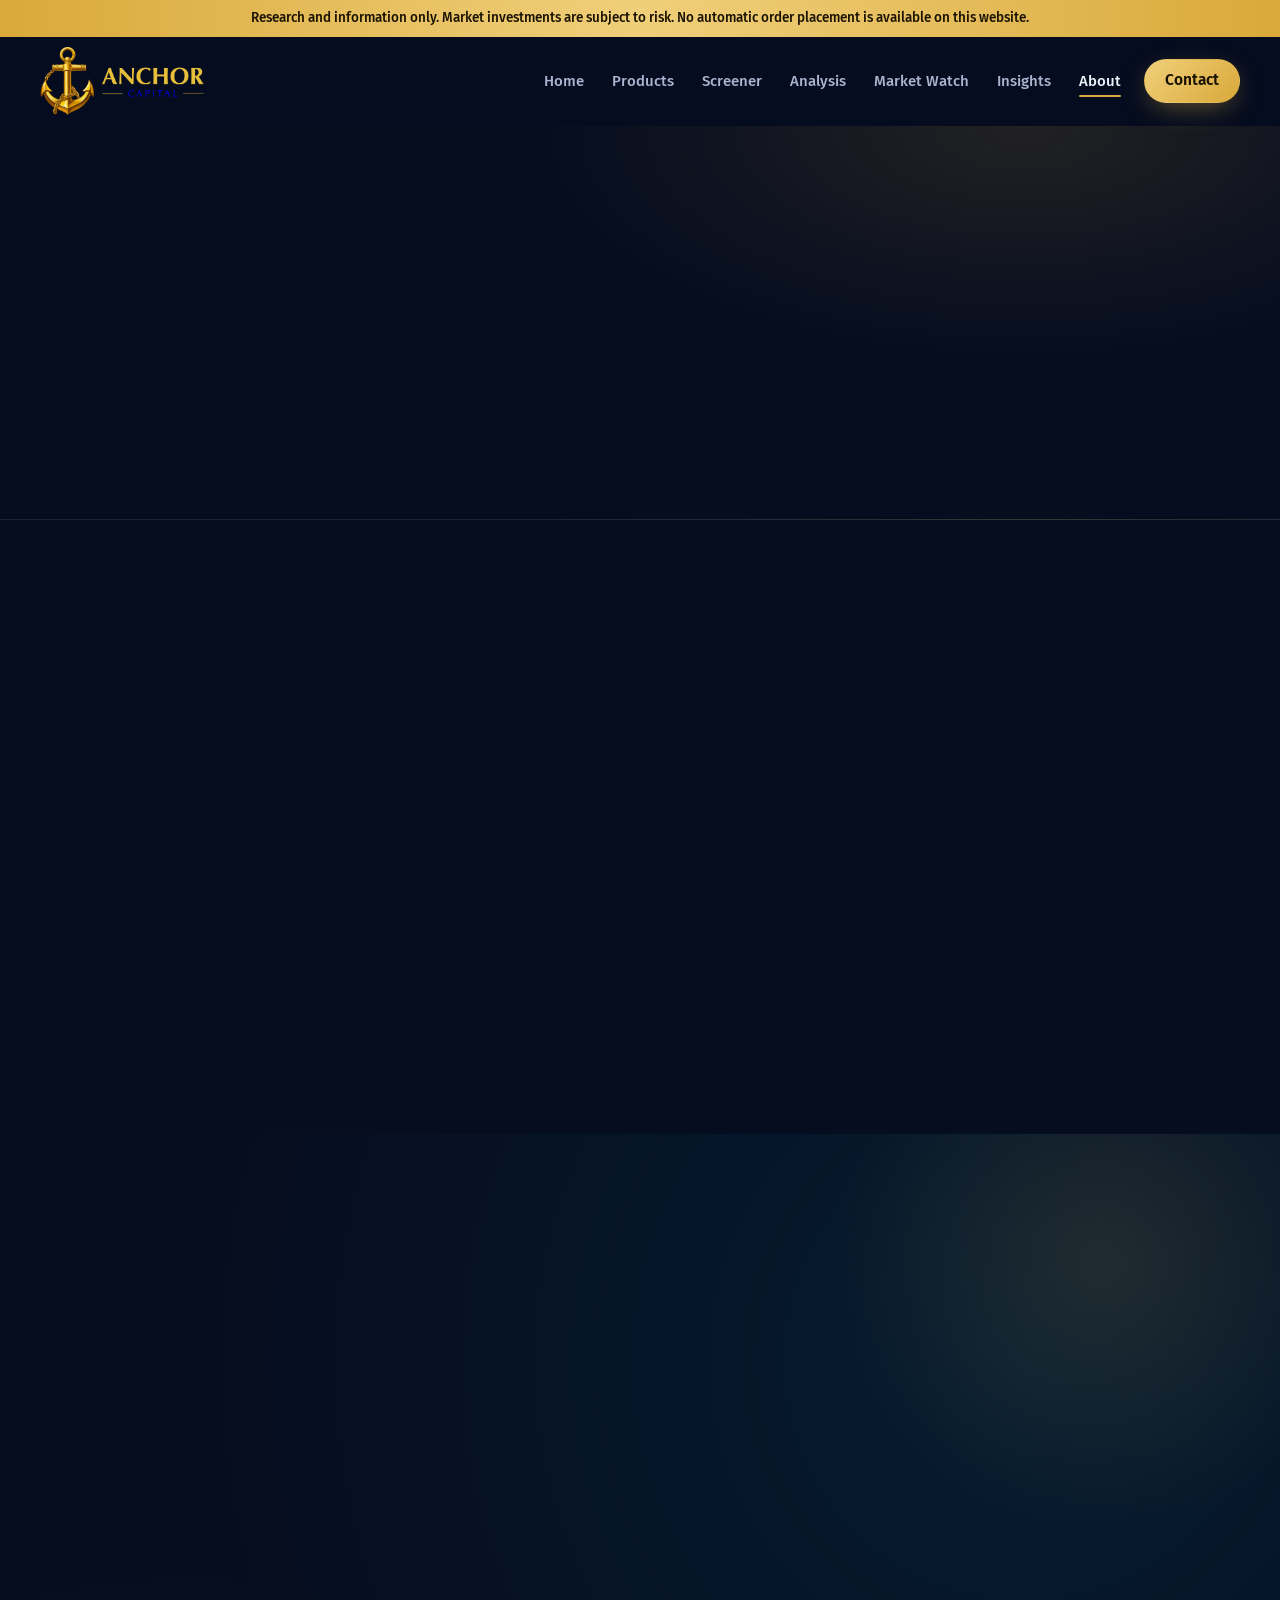
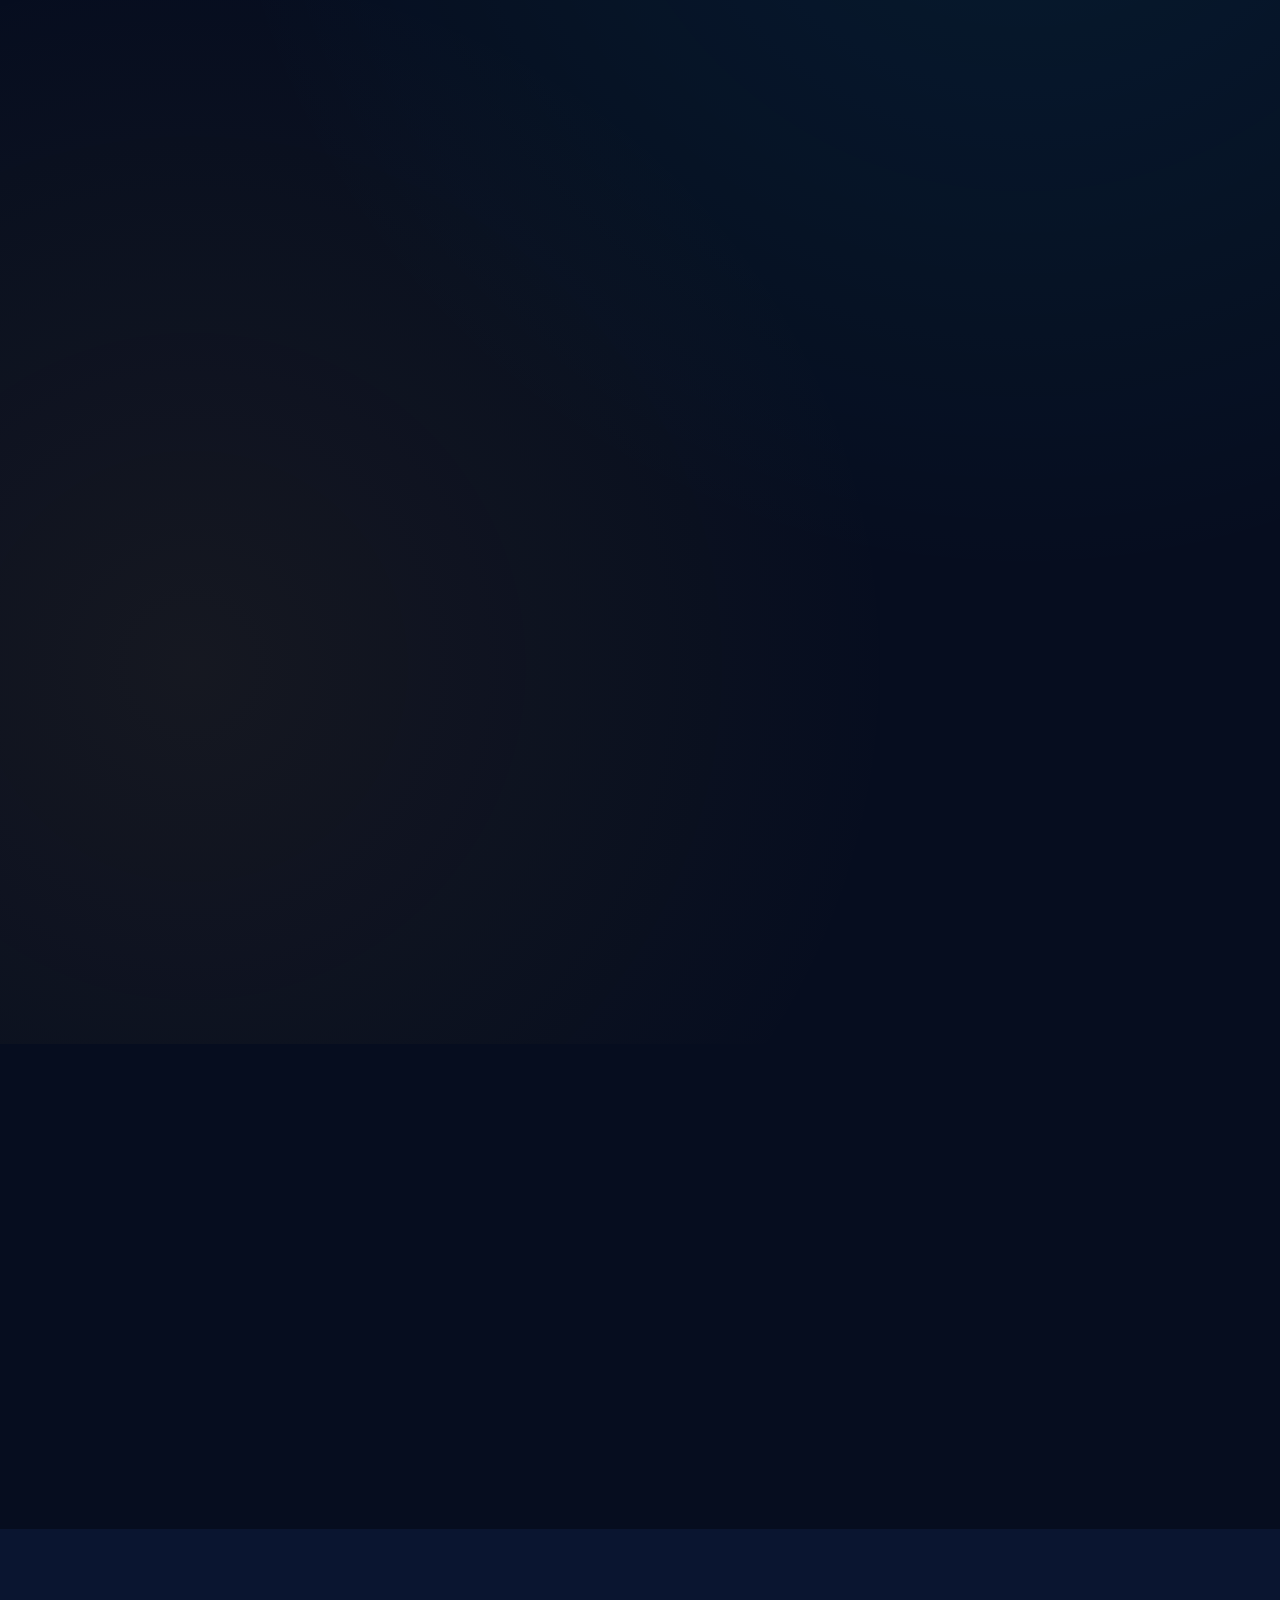
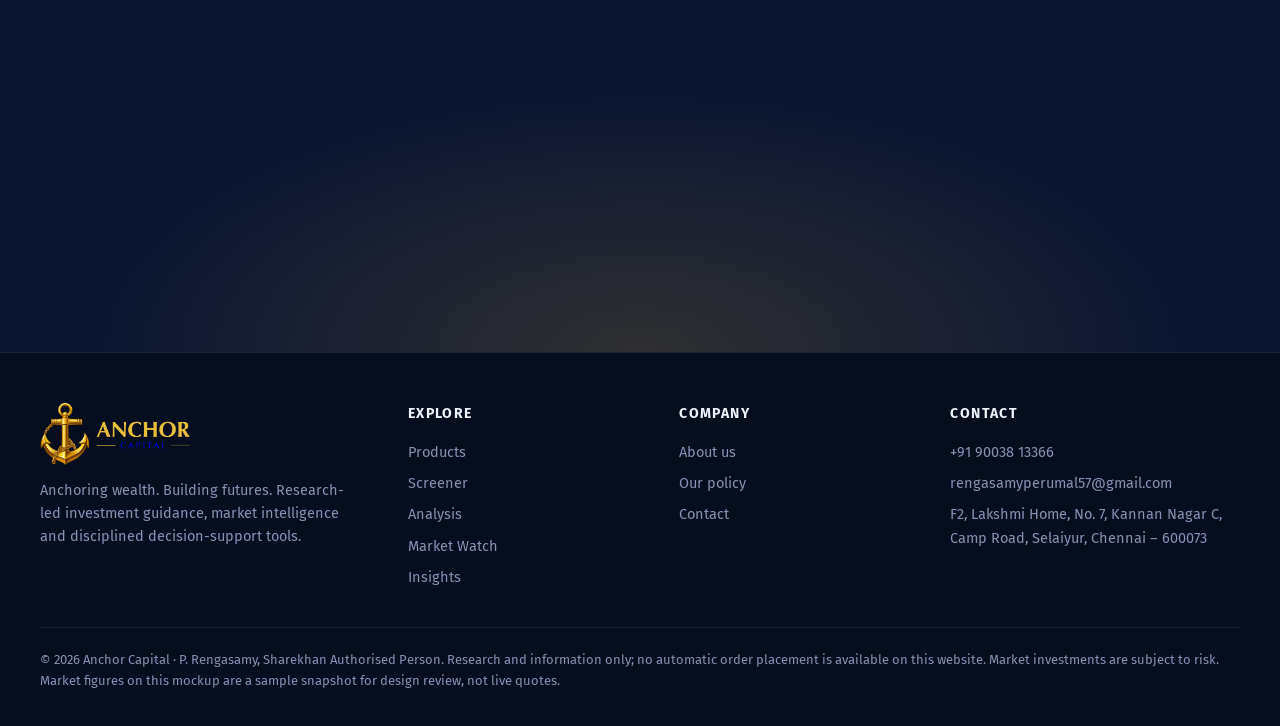
<file: about.html>
<!doctype html>
<html lang="en">

<!-- Mirrored from https://anchor-capital-site.vercel.app/about.html by HTTrack Website Copier/3.x [XR&CO], Wed, 07 Oct 2026 04:29:44 GMT -->
<!-- Added by HTTrack --><meta http-equiv="content-type" content="text/html;charset=utf-8" /><!-- /Added by HTTrack -->
<head>
<meta charset="utf-8">
<meta name="viewport" content="width=device-width, initial-scale=1">
<title>About – Anchor Capital</title>
<meta name="description" content="P. Rengasamy, Sharekhan Authorised Person, with 15 years of trading experience.">
<meta name="theme-color" content="#060d1f">
<link rel="preconnect" href="https://fonts.googleapis.com/"><link rel="preconnect" href="https://fonts.gstatic.com/" crossorigin>
<link href="https://fonts.googleapis.com/css2?family=Fira+Code:wght@400;500;600&amp;family=Fira+Sans:wght@300;400;500;600;700;800&amp;display=swap" rel="stylesheet">
<link rel="stylesheet" href="assets/style.css">
<script src="assets/components.js"></script>
<noscript><style>.curtain{display:none}.rv{opacity:1!important;transform:none!important}.words .w>span{transform:none!important}</style></noscript>
</head>
<body>

<div class="curtain" id="curtain" aria-hidden="true"><div class="curtain-in"><div class="a-wrap"><img src="assets/AnchorSymbol.png" alt="Anchor Symbol" class="curtain-symbol"></div><b>ANCHOR CAPITAL</b><small>RESEARCH · DISCIPLINE · TRUST</small></div><div class="curtain-line"></div></div>
<a class="skip" href="#content">Skip to content</a>

<svg width="0" height="0" style="position:absolute" aria-hidden="true"><defs>
<symbol id="i-arrow" viewBox="0 0 24 24" fill="none" stroke="currentColor" stroke-width="2" stroke-linecap="round" stroke-linejoin="round"><path d="M5 12h14M13 6l6 6-6 6"/></symbol>
<symbol id="i-grid" viewBox="0 0 24 24" fill="none" stroke="currentColor" stroke-width="2" stroke-linecap="round" stroke-linejoin="round"><rect x="3" y="3" width="7" height="7" rx="1.5"/><rect x="14" y="3" width="7" height="7" rx="1.5"/><rect x="3" y="14" width="7" height="7" rx="1.5"/><rect x="14" y="14" width="7" height="7" rx="1.5"/></symbol>
<symbol id="i-list" viewBox="0 0 24 24" fill="none" stroke="currentColor" stroke-width="2" stroke-linecap="round" stroke-linejoin="round"><path d="M8 6h13M8 12h13M8 18h13M3 6h.01M3 12h.01M3 18h.01"/></symbol>
<symbol id="i-scan" viewBox="0 0 24 24" fill="none" stroke="currentColor" stroke-width="2" stroke-linecap="round" stroke-linejoin="round"><path d="M3 7V5a2 2 0 0 1 2-2h2M17 3h2a2 2 0 0 1 2 2v2M21 17v2a2 2 0 0 1-2 2h-2M7 21H5a2 2 0 0 1-2-2v-2M7 12h10"/></symbol>
<symbol id="i-trend" viewBox="0 0 24 24" fill="none" stroke="currentColor" stroke-width="2" stroke-linecap="round" stroke-linejoin="round"><path d="M3 17l6-6 4 4 8-8M15 7h6v6"/></symbol>
<symbol id="i-up" viewBox="0 0 24 24" fill="none" stroke="currentColor" stroke-width="2.4" stroke-linecap="round" stroke-linejoin="round"><path d="M12 19V5M5 12l7-7 7 7"/></symbol>
<symbol id="i-down" viewBox="0 0 24 24" fill="none" stroke="currentColor" stroke-width="2.4" stroke-linecap="round" stroke-linejoin="round"><path d="M12 5v14M19 12l-7 7-7-7"/></symbol>
<symbol id="i-minus" viewBox="0 0 24 24" fill="none" stroke="currentColor" stroke-width="2.4" stroke-linecap="round"><path d="M5 12h14"/></symbol>
<symbol id="i-pin" viewBox="0 0 24 24" fill="none" stroke="currentColor" stroke-width="2" stroke-linecap="round" stroke-linejoin="round"><path d="M20 10c0 6-8 12-8 12S4 16 4 10a8 8 0 0 1 16 0z"/><circle cx="12" cy="10" r="3"/></symbol>
<symbol id="i-phone" viewBox="0 0 24 24" fill="none" stroke="currentColor" stroke-width="2" stroke-linecap="round" stroke-linejoin="round"><path d="M22 16.9v3a2 2 0 0 1-2.2 2 19.8 19.8 0 0 1-8.6-3.1 19.5 19.5 0 0 1-6-6A19.8 19.8 0 0 1 2.1 4.2 2 2 0 0 1 4.1 2h3a2 2 0 0 1 2 1.7c.1 1 .4 1.9.7 2.8a2 2 0 0 1-.5 2.1L8.1 9.9a16 16 0 0 0 6 6l1.3-1.3a2 2 0 0 1 2.1-.4c.9.3 1.8.6 2.8.7a2 2 0 0 1 1.7 2z"/></symbol>
<symbol id="i-mail" viewBox="0 0 24 24" fill="none" stroke="currentColor" stroke-width="2" stroke-linecap="round" stroke-linejoin="round"><rect x="2" y="4" width="20" height="16" rx="2"/><path d="M22 7l-10 6L2 7"/></symbol>
<symbol id="i-shield" viewBox="0 0 24 24" fill="none" stroke="currentColor" stroke-width="2" stroke-linecap="round" stroke-linejoin="round"><path d="M12 22s8-4 8-10V5l-8-3-8 3v7c0 6 8 10 8 10z"/><path d="M9 12l2 2 4-4"/></symbol>
<symbol id="i-award" viewBox="0 0 24 24" fill="none" stroke="currentColor" stroke-width="2" stroke-linecap="round" stroke-linejoin="round"><circle cx="12" cy="8" r="6"/><path d="M15.5 13.5L17 22l-5-3-5 3 1.5-8.5"/></symbol>
<symbol id="i-bars" viewBox="0 0 24 24" fill="none" stroke="currentColor" stroke-width="2" stroke-linecap="round" stroke-linejoin="round"><path d="M12 20V10M18 20V4M6 20v-4"/></symbol>
<symbol id="i-layers" viewBox="0 0 24 24" fill="none" stroke="currentColor" stroke-width="2" stroke-linecap="round" stroke-linejoin="round"><path d="M12 2l10 5-10 5L2 7l10-5zM2 12l10 5 10-5M2 17l10 5 10-5"/></symbol>
<symbol id="i-target" viewBox="0 0 24 24" fill="none" stroke="currentColor" stroke-width="2" stroke-linecap="round" stroke-linejoin="round"><circle cx="12" cy="12" r="10"/><circle cx="12" cy="12" r="6"/><circle cx="12" cy="12" r="2"/></symbol>
<symbol id="i-users" viewBox="0 0 24 24" fill="none" stroke="currentColor" stroke-width="2" stroke-linecap="round" stroke-linejoin="round"><path d="M17 21v-2a4 4 0 0 0-4-4H5a4 4 0 0 0-4 4v2"/><circle cx="9" cy="7" r="4"/><path d="M23 21v-2a4 4 0 0 0-3-3.9M16 3.1a4 4 0 0 1 0 7.8"/></symbol>
</defs></svg>

<site-header current="about.html"></site-header>

<main id="content">
<section class="page-hero"><div class="wrap">
  <div class="crumbs rv"><a href="index.html">Home</a> / About us</div>
  <h1 class="words">Fifteen years on the trading floor, <em>now online</em>.</h1>
  <p class="lead rv" style="--d:.3s">Anchor Capital was started by P. Rengasamy to give every investor a clear, disciplined view of the market.</p>
</div></section>
<section><div class="wrap about-grid">
  <div>
    <div class="eyebrow rv">About us</div><h2 class="words">Research. Discipline. Trust.</h2>
    <p class="lead rv">Discipline · Research · Growth. Track, analyse, trade and grow together.</p>
    <div class="exp rv" style="margin-top:34px"><b data-count="15" data-suffix="+">0</b><span class="lead" style="font-size:16px">years of trading experience</span></div>
  </div>
  <div class="card profile rv rv-r">
    <div class="avatar" aria-hidden="true">PR</div>
    <h3 style="font-size:26px">P. Rengasamy</h3>
    <span class="badge"><svg aria-hidden="true"><use href="#i-shield"/></svg>Sharekhan Authorised Person</span>
    <div class="facts">
      <div><svg aria-hidden="true"><use href="#i-award"/></svg><span>Experience: 15 years of trading experience</span></div>
      <div><svg aria-hidden="true"><use href="#i-pin"/></svg><span>F2, Lakshmi Home, No. 7, Kannan Nagar C, Camp Road, Selaiyur, Chennai – 600073</span></div>
      <div><svg aria-hidden="true"><use href="#i-phone"/></svg><span><a href="tel:+919003813366">+91 90038 13366</a></span></div>
      <div><svg aria-hidden="true"><use href="#i-mail"/></svg><span><a href="mailto:rengasamyperumal57@gmail.com">rengasamyperumal57@gmail.com</a></span></div>
    </div>
  </div>
</div></section>

<section class="alt policy-section" id="policy"><div class="wrap">
  <!-- Policy Header & Hero Terminal Grid -->
  <div class="policy-hero-grid">
    <div class="policy-hero-copy">
      <div class="eyebrow rv"><span class="gold">—</span> OUR POLICY &amp; FRAMEWORK</div>
      <h2 class="policy-hero-title words">Simple, Selective <span class="gold">and Honest.</span></h2>
      <p class="lead rv">How Anchor Capital Pro is built to cut through market noise and deliver disciplined decision support for every investor.</p>
      
      <!-- 4 Core Values Row -->
      <div class="policy-values-row rv" style="--d:.35s">
        <div class="policy-val-pill">
          <svg viewBox="0 0 24 24" fill="none" stroke="currentColor" stroke-width="2"><path d="M12 22s8-4 8-10V5l-8-3-8 3v7c0 6 8 10 8 10z"/></svg>
          <span>Rules-Based Approach</span>
        </div>
        <div class="policy-val-pill">
          <svg viewBox="0 0 24 24" fill="none" stroke="currentColor" stroke-width="2"><path d="M18 20V10M12 20V4M6 20v-6"/></svg>
          <span>Data-Driven Insights</span>
        </div>
        <div class="policy-val-pill">
          <svg viewBox="0 0 24 24" fill="none" stroke="currentColor" stroke-width="2"><path d="M17 21v-2a4 4 0 0 0-4-4H5a4 4 0 0 0-4 4v2"/><circle cx="9" cy="7" r="4"/></svg>
          <span>Built for Every Investor</span>
        </div>
        <div class="policy-val-pill">
          <svg viewBox="0 0 24 24" fill="none" stroke="currentColor" stroke-width="2"><polygon points="13 2 3 14 12 14 11 22 21 10 12 10 13 2"/></svg>
          <span>Long-Term Perspective</span>
        </div>
      </div>
    </div>

    <!-- Top Right Terminal & Quick Stats -->
    <div class="policy-hero-visual rv rv-r" style="--d:.25s">
      <div class="policy-terminal-card">
        <div class="terminal-topbar">
          <span class="term-pill-stocks"><b>500</b> Stocks Only</span>
          <span class="term-pill-gain"><svg viewBox="0 0 24 24" fill="none" stroke="currentColor" stroke-width="2.5"><polyline points="18 15 12 9 6 15"/></svg> +12.6%</span>
        </div>
        <div class="terminal-chart-area">
          <!-- Glowing Candlestick & Trajectory SVG -->
          <svg class="terminal-chart-svg" viewBox="0 0 280 120" fill="none">
            <defs>
              <linearGradient id="chartLineGrad" x1="0" y1="1" x2="1" y2="0">
                <stop offset="0%" stop-color="#2ad08a"/>
                <stop offset="60%" stop-color="#d9a93a"/>
                <stop offset="100%" stop-color="#ffd56b"/>
              </linearGradient>
              <linearGradient id="chartAreaGrad" x1="0" y1="0" x2="0" y2="1">
                <stop offset="0%" stop-color="rgba(217, 169, 58, 0.35)"/>
                <stop offset="100%" stop-color="rgba(217, 169, 58, 0)"/>
              </linearGradient>
              <filter id="glowGold" x="-20%" y="-20%" width="140%" height="140%">
                <feGaussianBlur stdDeviation="3" result="blur"/>
                <feMerge><feMergeNode in="blur"/><feMergeNode in="SourceGraphic"/></feMerge>
              </filter>
            </defs>
            <!-- Faint Grid lines -->
            <line x1="0" y1="30" x2="280" y2="30" stroke="rgba(255,255,255,0.06)" stroke-dasharray="3 3"/>
            <line x1="0" y1="65" x2="280" y2="65" stroke="rgba(255,255,255,0.06)" stroke-dasharray="3 3"/>
            <line x1="0" y1="100" x2="280" y2="100" stroke="rgba(255,255,255,0.06)" stroke-dasharray="3 3"/>
            <!-- Candlesticks -->
            <g stroke="#2ad08a" stroke-width="1.5">
              <line x1="20" y1="80" x2="20" y2="105"/><rect x="17" y="85" width="6" height="15" fill="#2ad08a"/>
              <line x1="42" y1="70" x2="42" y2="95"/><rect x="39" y="74" width="6" height="14" fill="#2ad08a"/>
            </g>
            <g stroke="#ff6b6b" stroke-width="1.5">
              <line x1="64" y1="72" x2="64" y2="92"/><rect x="61" y="76" width="6" height="10" fill="#ff6b6b"/>
            </g>
            <g stroke="#2ad08a" stroke-width="1.5">
              <line x1="86" y1="58" x2="86" y2="85"/><rect x="83" y="63" width="6" height="16" fill="#2ad08a"/>
              <line x1="108" y1="50" x2="108" y2="76"/><rect x="105" y="54" width="6" height="15" fill="#2ad08a"/>
            </g>
            <g stroke="#ff6b6b" stroke-width="1.5">
              <line x1="130" y1="52" x2="130" y2="72"/><rect x="127" y="55" width="6" height="11" fill="#ff6b6b"/>
            </g>
            <g stroke="#2ad08a" stroke-width="1.5">
              <line x1="152" y1="36" x2="152" y2="62"/><rect x="149" y="40" width="6" height="16" fill="#2ad08a"/>
              <line x1="174" y1="28" x2="174" y2="54"/><rect x="171" y="32" width="6" height="16" fill="#2ad08a"/>
              <line x1="196" y1="18" x2="196" y2="44"/><rect x="193" y="22" width="6" height="16" fill="#2ad08a"/>
            </g>
            <!-- Filled Glow Area & Line -->
            <path d="M 20 95 Q 60 85 108 65 T 196 28 L 245 15 L 245 120 L 20 120 Z" fill="url(#chartAreaGrad)"/>
            <path d="M 20 95 Q 60 85 108 65 T 196 28 L 245 15" stroke="url(#chartLineGrad)" stroke-width="3" filter="url(#glowGold)"/>
            <!-- Crest Point -->
            <circle cx="245" cy="15" r="4.5" fill="#ffd56b" filter="url(#glowGold)"/>
          </svg>
          <!-- 3D Bar Columns on right of chart -->
          <div class="terminal-bars-3d">
            <span class="bar-col b1"></span>
            <span class="bar-col b2"></span>
            <span class="bar-col b3"></span>
          </div>
        </div>
      </div>

      <!-- 3 Floating Quick Badges -->
      <div class="policy-floating-badges">
        <div class="float-badge-item">
          <div class="float-b-icon"><svg viewBox="0 0 24 24" fill="none" stroke="currentColor" stroke-width="2"><path d="M12 2l10 5-10 5L2 7l10-5zM2 12l10 5 10-5M2 17l10 5 10-5"/></svg></div>
          <div><b>3</b><span>Pillars</span></div>
        </div>
        <div class="float-badge-item">
          <div class="float-b-icon"><svg viewBox="0 0 24 24" fill="none" stroke="currentColor" stroke-width="2"><path d="M18 20V10M12 20V4M6 20v-6"/></svg></div>
          <div><b>3</b><span>Tiers</span></div>
        </div>
        <div class="float-badge-item">
          <div class="float-b-icon"><svg viewBox="0 0 24 24" fill="none" stroke="currentColor" stroke-width="2"><circle cx="12" cy="12" r="10"/><circle cx="12" cy="12" r="6"/><circle cx="12" cy="12" r="2"/></svg></div>
          <div><b>3</b><span>Action Signals</span></div>
        </div>
      </div>
    </div>
  </div>

  <!-- Five Pillar Framework Cards -->
  <div class="policy-cards-grid" data-stagger="z">
    
    <!-- Card 01: Fundamental • Financial • Technical -->
    <article class="pcard pcard-gold pcard-wide rv">
      <div class="pcard-header">
        <div class="pcard-badge-wrap">
          <div class="pcard-icon"><svg viewBox="0 0 24 24" fill="none" stroke="currentColor" stroke-width="2"><path d="M12 2l10 5-10 5L2 7l10-5zM2 12l10 5 10-5M2 17l10 5 10-5"/></svg></div>
          <div class="pcard-num"><b>01</b><span>PILLAR</span></div>
        </div>
        <span class="pcard-category">CORE FOUNDATION</span>
      </div>
      <div class="pcard-content-grid">
        <div class="pcard-text-col">
          <h3>Fundamental • Financial • Technical</h3>
          <p class="pcard-main-stmt">Anchor Capital Pro aims to provide fundamental analysis, financial analysis and technical analysis in a simple way.</p>
          <p class="pcard-desc">We unify corporate valuations, earnings quality, delivery volumes, and chart momentum into a clear scoring system so you never have to juggle conflicting tools.</p>
          <div class="pcard-tags-row">
            <span class="ptag gold">Triple-Pillar Model</span>
            <span class="ptag">P/E &amp; Balance Sheet</span>
            <span class="ptag">Delivery Volume</span>
            <span class="ptag">12 Technical Indicators</span>
          </div>
        </div>
        <!-- 3 Stacked Isometric Glass Cards -->
        <div class="pcard-visual-col">
          <div class="iso-stack-cards">
            <div class="iso-card c-fundamental">
              <svg viewBox="0 0 24 24" fill="none" stroke="currentColor" stroke-width="2"><path d="M14 2H6a2 2 0 0 0-2 2v16a2 2 0 0 0 2 2h12a2 2 0 0 0 2-2V8z"/><polyline points="14 2 14 8 20 8"/><line x1="16" y1="13" x2="8" y2="13"/><line x1="16" y1="17" x2="8" y2="17"/></svg>
              <span>Fundamental</span>
            </div>
            <div class="iso-card c-financial">
              <svg viewBox="0 0 24 24" fill="none" stroke="currentColor" stroke-width="2"><rect x="3" y="12" width="4" height="8" rx="1"/><rect x="10" y="8" width="4" height="12" rx="1"/><rect x="17" y="4" width="4" height="16" rx="1"/></svg>
              <span>Financial</span>
            </div>
            <div class="iso-card c-technical">
              <svg viewBox="0 0 24 24" fill="none" stroke="currentColor" stroke-width="2"><path d="M3 17l6-6 4 4 8-8"/></svg>
              <span>Technical</span>
            </div>
          </div>
          <a class="pcard-arrow-btn" href="products.html" aria-label="Explore Pillar 1">
            <svg viewBox="0 0 24 24" fill="none" stroke="currentColor" stroke-width="2.2"><path d="M5 12h14M13 6l6 6-6 6"/></svg>
          </a>
        </div>
      </div>
    </article>

    <!-- Card 02: Universal Clarity for Beginners -->
    <article class="pcard pcard-cyan pcard-wide rv">
      <div class="pcard-header">
        <div class="pcard-badge-wrap">
          <div class="pcard-icon"><svg viewBox="0 0 24 24" fill="none" stroke="currentColor" stroke-width="2"><path d="M9 18h6M10 22h4M12 2a7 7 0 0 0-7 7c0 2.5 1.5 4.5 3 6h8c1.5-1.5 3-3.5 3-6a7 7 0 0 0-7-7z"/></svg></div>
          <div class="pcard-num"><b>02</b><span>PILLAR</span></div>
        </div>
        <span class="pcard-category">EDUCATION FIRST</span>
      </div>
      <div class="pcard-content-grid">
        <div class="pcard-text-col">
          <h3>Universal Clarity for Beginners</h3>
          <p class="pcard-main-stmt">Even a beginner can easily understand the basics of the stock market.</p>
          <p class="pcard-desc">No confusing Wall Street terminology or opaque formulas. Every indicator is presented through clean visual cues, plain-English metrics, and actionable risk benchmarks.</p>
          <div class="pcard-tags-row">
            <span class="ptag gold">Zero Jargon</span>
            <span class="ptag">Intuitive Visuals</span>
            <span class="ptag">Guided Insights</span>
            <span class="ptag">Disciplined Learning</span>
          </div>
        </div>
        <!-- Beginner Friendly Glass Card & Lightbulb Graphic -->
        <div class="pcard-visual-col">
          <div class="beginner-card-box">
            <div class="bulb-halo"><svg viewBox="0 0 24 24" fill="none" stroke="currentColor" stroke-width="2"><path d="M9 18h6M10 22h4M12 2a7 7 0 0 0-7 7c0 2.5 1.5 4.5 3 6h8c1.5-1.5 3-3.5 3-6a7 7 0 0 0-7-7z"/></svg></div>
            <div class="friendly-checklist">
              <b>Beginner Friendly</b>
              <div class="chk-item"><svg viewBox="0 0 24 24" fill="none" stroke="#2ad08a" stroke-width="2.5"><polyline points="20 6 9 17 4 12"/></svg><span>Simple Language</span></div>
              <div class="chk-item"><svg viewBox="0 0 24 24" fill="none" stroke="#2ad08a" stroke-width="2.5"><polyline points="20 6 9 17 4 12"/></svg><span>Clear Visuals</span></div>
              <div class="chk-item"><svg viewBox="0 0 24 24" fill="none" stroke="#2ad08a" stroke-width="2.5"><polyline points="20 6 9 17 4 12"/></svg><span>Actionable Insights</span></div>
            </div>
          </div>
          <a class="pcard-arrow-btn" href="screener.html" aria-label="Explore Pillar 2">
            <svg viewBox="0 0 24 24" fill="none" stroke="currentColor" stroke-width="2.2"><path d="M5 12h14M13 6l6 6-6 6"/></svg>
          </a>
        </div>
      </div>
    </article>

    <!-- Card 03: Focused 500-Stock Universe -->
    <article class="pcard pcard-coral pcard-third rv">
      <div class="pcard-header">
        <div class="pcard-badge-wrap">
          <div class="pcard-icon"><svg viewBox="0 0 24 24" fill="none" stroke="currentColor" stroke-width="2"><path d="M3 7V5a2 2 0 0 1 2-2h2M17 3h2a2 2 0 0 1 2 2v2M21 17v2a2 2 0 0 1-2 2h-2M7 21H5a2 2 0 0 1-2-2v-2"/></svg></div>
          <div class="pcard-num"><b>03</b><span>PILLAR</span></div>
        </div>
        <span class="pcard-category">STOCK UNIVERSE</span>
      </div>
      <div class="pcard-content-stack">
        <h3>Focused 500-Stock Universe</h3>
        <p class="pcard-main-stmt">To avoid over-crowding of stocks, we provide 500 stocks only.</p>
        <p class="pcard-desc">We eliminate speculative micro-caps and illiquid traps, strictly curating India's top 500 liquid, institutional-grade companies.</p>
        <!-- Radar Visual -->
        <div class="radar-visual-wrap">
          <div class="radar-circle-glow">
            <span class="radar-ring r1"></span>
            <span class="radar-ring r2"></span>
            <span class="radar-crosshair ch-x"></span>
            <span class="radar-crosshair ch-y"></span>
            <div class="radar-center-pill">
              <b>500</b>
              <small>Stocks</small>
            </div>
          </div>
        </div>
        <div class="pcard-footer-split">
          <div class="pcard-tags-row">
            <span class="ptag down">Strict 500 Cap</span>
            <span class="ptag">No Penny Stocks</span>
            <span class="ptag">High Liquidity</span>
          </div>
          <a class="pcard-arrow-btn" href="screener.html" aria-label="Explore Pillar 3">
            <svg viewBox="0 0 24 24" fill="none" stroke="currentColor" stroke-width="2.2"><path d="M5 12h14M13 6l6 6-6 6"/></svg>
          </a>
        </div>
      </div>
    </article>

    <!-- Card 04: Performance-Based Tiering -->
    <article class="pcard pcard-teal pcard-third rv">
      <div class="pcard-header">
        <div class="pcard-badge-wrap">
          <div class="pcard-icon"><svg viewBox="0 0 24 24" fill="none" stroke="currentColor" stroke-width="2"><circle cx="12" cy="8" r="6"/><path d="M15.5 13.5L17 22l-5-3-5 3 1.5-8.5"/></svg></div>
          <div class="pcard-num"><b>04</b><span>PILLAR</span></div>
        </div>
        <span class="pcard-category">PERFORMANCE FOCUSED</span>
      </div>
      <div class="pcard-content-stack">
        <h3>Performance-Based Tiering</h3>
        <p class="pcard-main-stmt">Based on their performance, we divide them into Platinum, Gold and Silver.</p>
        <p class="pcard-desc">An objective ranking system separating premier industry leaders from steady compounders and emerging watchlist opportunities.</p>
        <!-- 3D Podium Tiers Visual -->
        <div class="podium-visual-wrap">
          <div class="podium-stack">
            <div class="podium-tier tier-plat">
              <svg viewBox="0 0 24 24" fill="currentColor"><polygon points="12 2 15 8 22 9 17 14 18 21 12 17 6 21 7 14 2 9 9 8"/></svg>
              <span>PLATINUM</span>
            </div>
            <div class="podium-tier tier-gold">
              <span>GOLD</span>
            </div>
            <div class="podium-tier tier-silver">
              <span>SILVER</span>
            </div>
          </div>
        </div>
        <div class="pcard-footer-split">
          <div class="pcard-tags-row">
            <span class="ptag tier-p">● Platinum Tier</span>
            <span class="ptag tier-g">● Gold Tier</span>
            <span class="ptag tier-s">● Silver Tier</span>
          </div>
          <a class="pcard-arrow-btn" href="products.html#bigtrade" aria-label="Explore Pillar 4">
            <svg viewBox="0 0 24 24" fill="none" stroke="currentColor" stroke-width="2.2"><path d="M5 12h14M13 6l6 6-6 6"/></svg>
          </a>
        </div>
      </div>
    </article>

    <!-- Card 05: Clear Decision Classifications -->
    <article class="pcard pcard-purple pcard-third rv">
      <div class="pcard-header">
        <div class="pcard-badge-wrap">
          <div class="pcard-icon"><svg viewBox="0 0 24 24" fill="none" stroke="currentColor" stroke-width="2"><rect x="3" y="12" width="4" height="8" rx="1"/><rect x="10" y="8" width="4" height="12" rx="1"/><rect x="17" y="4" width="4" height="16" rx="1"/></svg></div>
          <div class="pcard-num"><b>05</b><span>PILLAR</span></div>
        </div>
        <span class="pcard-category">ACTIONABLE INSIGHTS</span>
      </div>
      <div class="pcard-content-stack">
        <h3>Clear Decision Classifications</h3>
        <p class="pcard-main-stmt">We provide information about shares with strong, weak and wait on the basis of their performance in the market.</p>
        <p class="pcard-desc">Decisive status badges based on technical strength, pivot position, and moving averages—eliminating guesswork.</p>
        <!-- 3 Signals Stack Visual -->
        <div class="signals-visual-wrap">
          <div class="signal-btn s-buy"><span class="sig-arr">▲</span><span>Strong Buy</span></div>
          <div class="signal-btn s-wait"><span class="sig-sq">■</span><span>Wait / Review</span></div>
          <div class="signal-btn s-weak"><span class="sig-arr">▼</span><span>Weak / Exit</span></div>
        </div>
        <div class="pcard-footer-split">
          <div class="pcard-tags-row">
            <span class="ptag up">▲ Strong</span>
            <span class="ptag wait">■ Wait</span>
            <span class="ptag down">▼ Weak</span>
          </div>
          <a class="pcard-arrow-btn" href="market-watch.html" aria-label="Explore Pillar 5">
            <svg viewBox="0 0 24 24" fill="none" stroke="currentColor" stroke-width="2.2"><path d="M5 12h14M13 6l6 6-6 6"/></svg>
          </a>
        </div>
      </div>
    </article>

  </div>
</div></section>

<section><div class="wrap">
  <div class="sec-head"><div class="eyebrow rv">Three tiers</div><h2 class="words">Platinum, Gold and Silver.</h2></div>
  <div class="grid g3" data-stagger="z">
    <article class="card tile-card"><span class="medal m-p" style="display:block;margin-bottom:14px;width:18px;height:18px"></span><h3>Anchor Platinum</h3><p>Top tier of the 500-stock universe, based on performance.</p></article>
    <article class="card tile-card"><span class="medal m-g" style="display:block;margin-bottom:14px;width:18px;height:18px"></span><h3>Anchor Gold</h3><p>The middle tier, strong but behind Platinum.</p></article>
    <article class="card tile-card"><span class="medal m-s" style="display:block;margin-bottom:14px;width:18px;height:18px"></span><h3>Anchor Silver</h3><p>The entry tier for stocks to keep on watch.</p></article>
  </div>
</div></section>
<section class="cta" id="contact-band"><div class="wrap">
  <div class="eyebrow rv" style="justify-content:center">Get in touch</div>
  <h2 class="words">Research. Discipline. Trust.</h2>
  <p class="lead rv">Questions about the tools, the 500-stock universe or opening an account? Talk to P. Rengasamy, Sharekhan Authorised Person.</p>
  <div class="cta-row rv"><a class="btn btn-gold" href="contact.html">Contact us <svg aria-hidden="true"><use href="#i-arrow"/></svg></a><a class="btn btn-ghost" href="tel:+919003813366">+91 90038 13366</a></div>
</div></section>

</main>

<site-footer></site-footer>

<script src="assets/data.js"></script>
<script src="assets/app.js"></script>
</body>

<!-- Mirrored from https://anchor-capital-site.vercel.app/about.html by HTTrack Website Copier/3.x [XR&CO], Wed, 07 Oct 2026 04:29:44 GMT -->
</html>
</file>
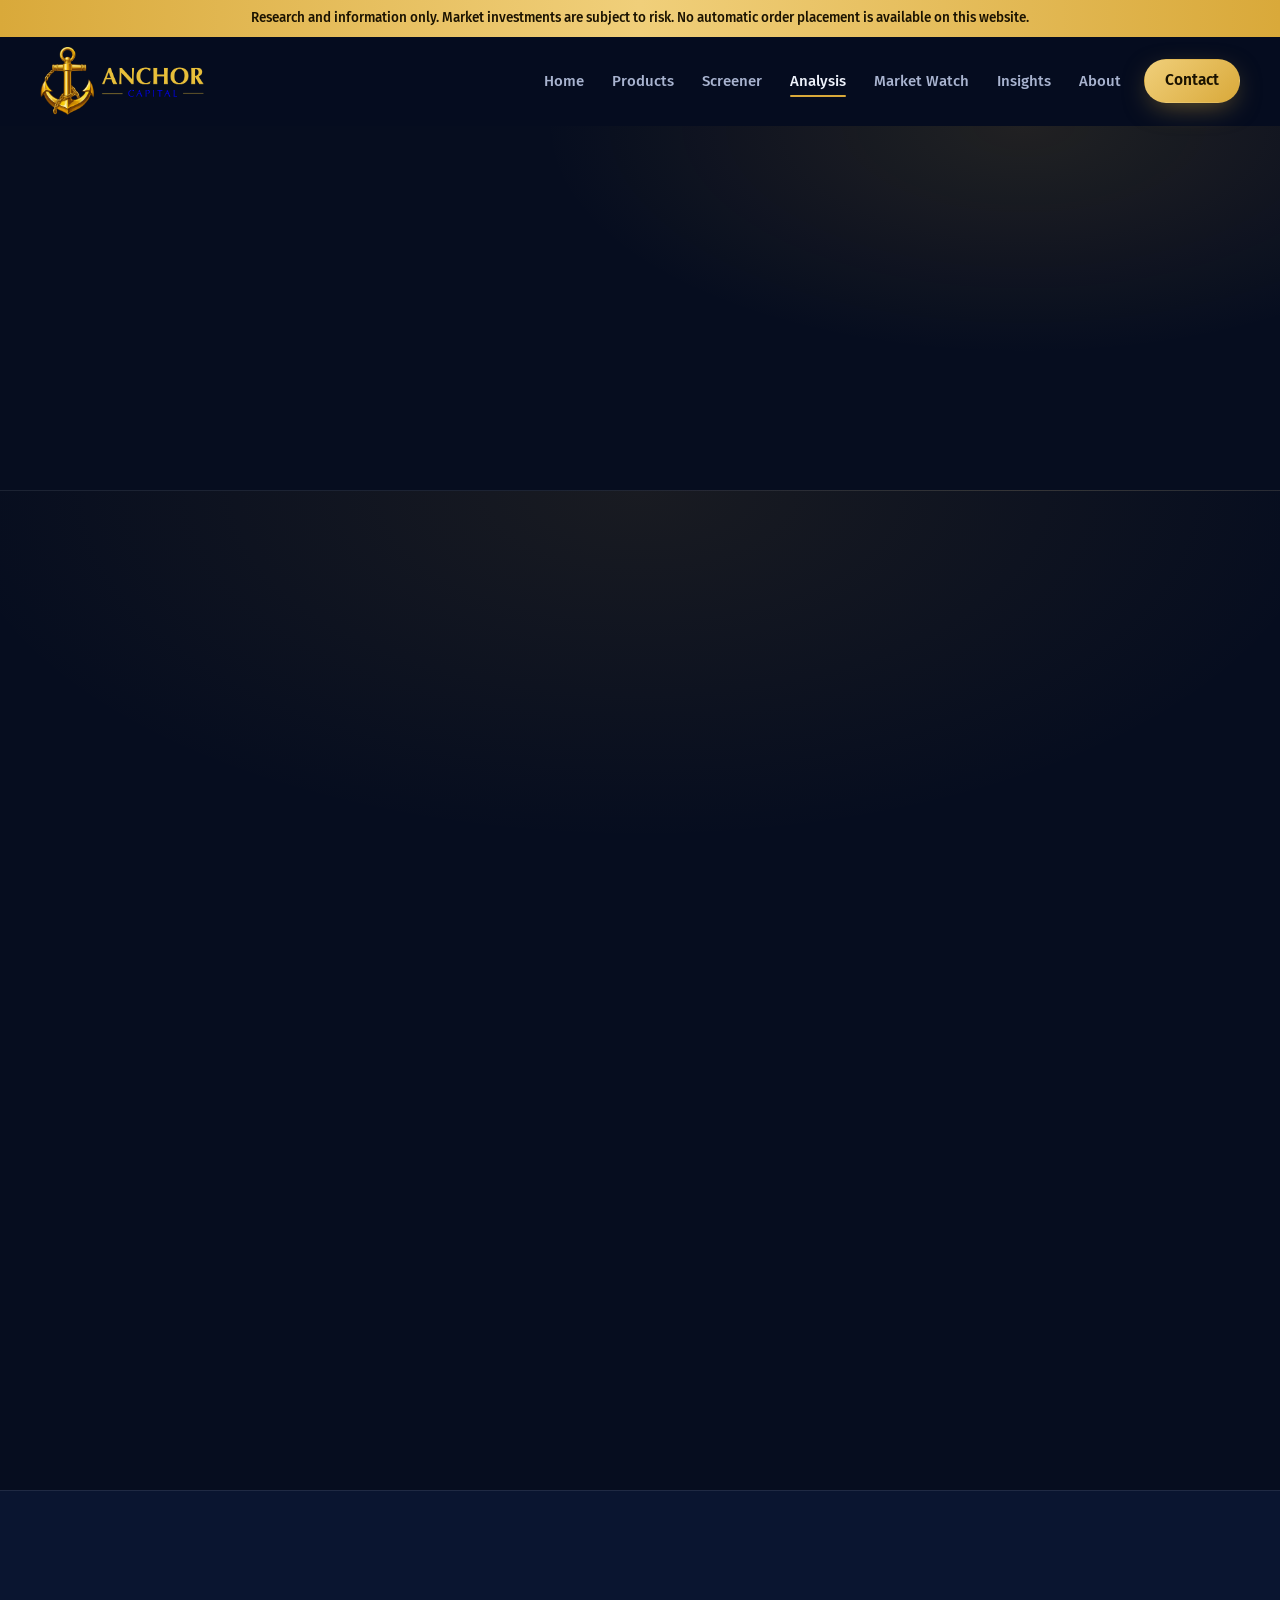
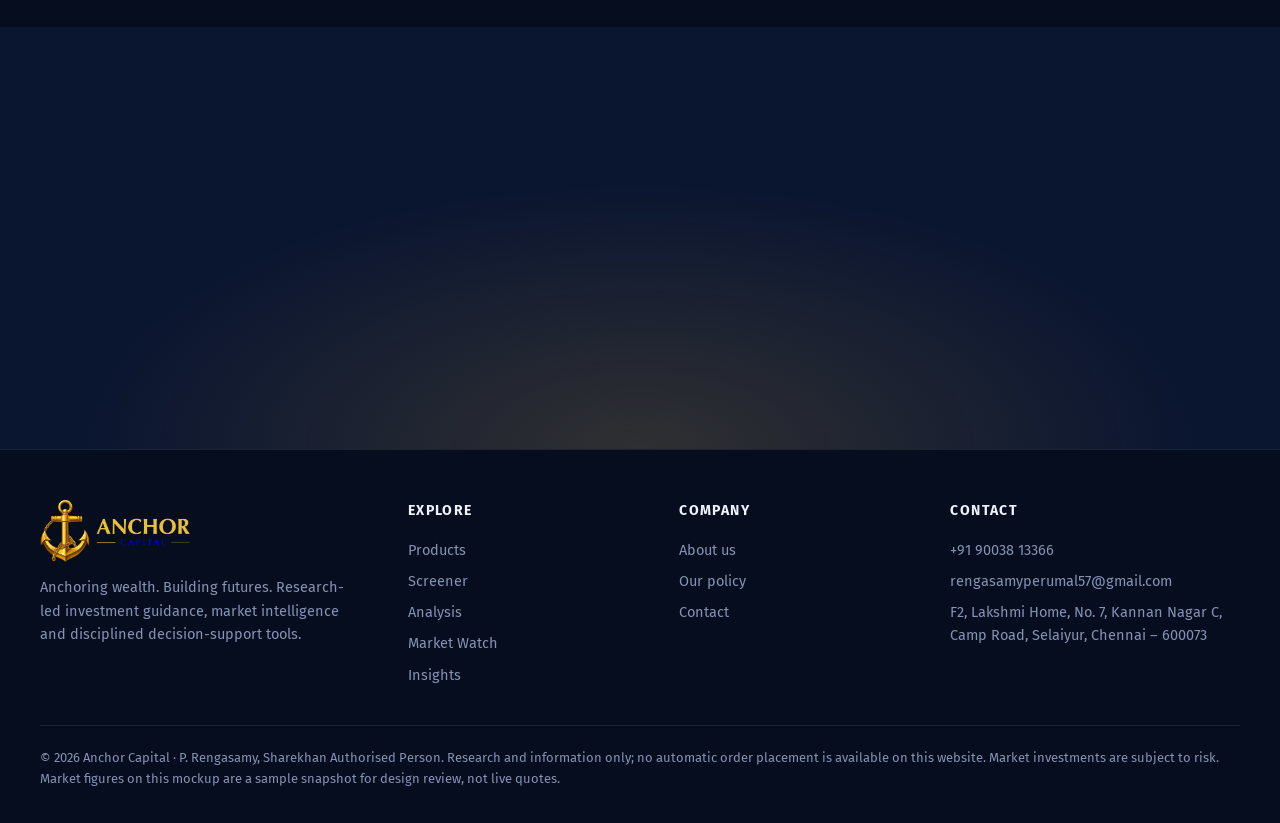
<file: analysis.html>
<!doctype html>
<html lang="en">

<!-- Mirrored from https://anchor-capital-site.vercel.app/analysis.html by HTTrack Website Copier/3.x [XR&CO], Wed, 07 Oct 2026 04:29:44 GMT -->
<!-- Added by HTTrack --><meta http-equiv="content-type" content="text/html;charset=utf-8" /><!-- /Added by HTTrack -->
<head>
<meta charset="utf-8">
<meta name="viewport" content="width=device-width, initial-scale=1">
<title>Analysis – Anchor Capital</title>
<meta name="description" content="Fundamental, financial and technical analysis with twelve indicators and the Anchor Capital Score.">
<meta name="theme-color" content="#060d1f">
<link rel="preconnect" href="https://fonts.googleapis.com/"><link rel="preconnect" href="https://fonts.gstatic.com/" crossorigin>
<link href="https://fonts.googleapis.com/css2?family=Fira+Code:wght@400;500;600&amp;family=Fira+Sans:wght@300;400;500;600;700;800&amp;display=swap" rel="stylesheet">
<link rel="stylesheet" href="assets/style.css">
<script src="assets/components.js"></script>
<noscript><style>.curtain{display:none}.rv{opacity:1!important;transform:none!important}.words .w>span{transform:none!important}</style></noscript>
</head>
<body>

<div class="curtain" id="curtain" aria-hidden="true"><div class="curtain-in"><div class="a-wrap"><img src="assets/AnchorSymbol.png" alt="Anchor Symbol" class="curtain-symbol"></div><b>ANCHOR CAPITAL</b><small>RESEARCH · DISCIPLINE · TRUST</small></div><div class="curtain-line"></div></div>
<a class="skip" href="#content">Skip to content</a>

<svg width="0" height="0" style="position:absolute" aria-hidden="true"><defs>
<symbol id="i-arrow" viewBox="0 0 24 24" fill="none" stroke="currentColor" stroke-width="2" stroke-linecap="round" stroke-linejoin="round"><path d="M5 12h14M13 6l6 6-6 6"/></symbol>
<symbol id="i-grid" viewBox="0 0 24 24" fill="none" stroke="currentColor" stroke-width="2" stroke-linecap="round" stroke-linejoin="round"><rect x="3" y="3" width="7" height="7" rx="1.5"/><rect x="14" y="3" width="7" height="7" rx="1.5"/><rect x="3" y="14" width="7" height="7" rx="1.5"/><rect x="14" y="14" width="7" height="7" rx="1.5"/></symbol>
<symbol id="i-list" viewBox="0 0 24 24" fill="none" stroke="currentColor" stroke-width="2" stroke-linecap="round" stroke-linejoin="round"><path d="M8 6h13M8 12h13M8 18h13M3 6h.01M3 12h.01M3 18h.01"/></symbol>
<symbol id="i-scan" viewBox="0 0 24 24" fill="none" stroke="currentColor" stroke-width="2" stroke-linecap="round" stroke-linejoin="round"><path d="M3 7V5a2 2 0 0 1 2-2h2M17 3h2a2 2 0 0 1 2 2v2M21 17v2a2 2 0 0 1-2 2h-2M7 21H5a2 2 0 0 1-2-2v-2M7 12h10"/></symbol>
<symbol id="i-trend" viewBox="0 0 24 24" fill="none" stroke="currentColor" stroke-width="2" stroke-linecap="round" stroke-linejoin="round"><path d="M3 17l6-6 4 4 8-8M15 7h6v6"/></symbol>
<symbol id="i-up" viewBox="0 0 24 24" fill="none" stroke="currentColor" stroke-width="2.4" stroke-linecap="round" stroke-linejoin="round"><path d="M12 19V5M5 12l7-7 7 7"/></symbol>
<symbol id="i-down" viewBox="0 0 24 24" fill="none" stroke="currentColor" stroke-width="2.4" stroke-linecap="round" stroke-linejoin="round"><path d="M12 5v14M19 12l-7 7-7-7"/></symbol>
<symbol id="i-minus" viewBox="0 0 24 24" fill="none" stroke="currentColor" stroke-width="2.4" stroke-linecap="round"><path d="M5 12h14"/></symbol>
<symbol id="i-pin" viewBox="0 0 24 24" fill="none" stroke="currentColor" stroke-width="2" stroke-linecap="round" stroke-linejoin="round"><path d="M20 10c0 6-8 12-8 12S4 16 4 10a8 8 0 0 1 16 0z"/><circle cx="12" cy="10" r="3"/></symbol>
<symbol id="i-phone" viewBox="0 0 24 24" fill="none" stroke="currentColor" stroke-width="2" stroke-linecap="round" stroke-linejoin="round"><path d="M22 16.9v3a2 2 0 0 1-2.2 2 19.8 19.8 0 0 1-8.6-3.1 19.5 19.5 0 0 1-6-6A19.8 19.8 0 0 1 2.1 4.2 2 2 0 0 1 4.1 2h3a2 2 0 0 1 2 1.7c.1 1 .4 1.9.7 2.8a2 2 0 0 1-.5 2.1L8.1 9.9a16 16 0 0 0 6 6l1.3-1.3a2 2 0 0 1 2.1-.4c.9.3 1.8.6 2.8.7a2 2 0 0 1 1.7 2z"/></symbol>
<symbol id="i-mail" viewBox="0 0 24 24" fill="none" stroke="currentColor" stroke-width="2" stroke-linecap="round" stroke-linejoin="round"><rect x="2" y="4" width="20" height="16" rx="2"/><path d="M22 7l-10 6L2 7"/></symbol>
<symbol id="i-shield" viewBox="0 0 24 24" fill="none" stroke="currentColor" stroke-width="2" stroke-linecap="round" stroke-linejoin="round"><path d="M12 22s8-4 8-10V5l-8-3-8 3v7c0 6 8 10 8 10z"/><path d="M9 12l2 2 4-4"/></symbol>
<symbol id="i-award" viewBox="0 0 24 24" fill="none" stroke="currentColor" stroke-width="2" stroke-linecap="round" stroke-linejoin="round"><circle cx="12" cy="8" r="6"/><path d="M15.5 13.5L17 22l-5-3-5 3 1.5-8.5"/></symbol>
<symbol id="i-bars" viewBox="0 0 24 24" fill="none" stroke="currentColor" stroke-width="2" stroke-linecap="round" stroke-linejoin="round"><path d="M12 20V10M18 20V4M6 20v-4"/></symbol>
<symbol id="i-layers" viewBox="0 0 24 24" fill="none" stroke="currentColor" stroke-width="2" stroke-linecap="round" stroke-linejoin="round"><path d="M12 2l10 5-10 5L2 7l10-5zM2 12l10 5 10-5M2 17l10 5 10-5"/></symbol>
<symbol id="i-target" viewBox="0 0 24 24" fill="none" stroke="currentColor" stroke-width="2" stroke-linecap="round" stroke-linejoin="round"><circle cx="12" cy="12" r="10"/><circle cx="12" cy="12" r="6"/><circle cx="12" cy="12" r="2"/></symbol>
<symbol id="i-users" viewBox="0 0 24 24" fill="none" stroke="currentColor" stroke-width="2" stroke-linecap="round" stroke-linejoin="round"><path d="M17 21v-2a4 4 0 0 0-4-4H5a4 4 0 0 0-4 4v2"/><circle cx="9" cy="7" r="4"/><path d="M23 21v-2a4 4 0 0 0-3-3.9M16 3.1a4 4 0 0 1 0 7.8"/></symbol>
</defs></svg>

<site-header current="analysis.html"></site-header>

<main id="content">
<section class="page-hero"><div class="wrap">
  <div class="crumbs rv"><a href="index.html">Home</a> / Analysis</div>
  <h1 class="words">Fundamentals, financials, <em>technicals</em> and indicators.</h1>
  <p class="lead rv" style="--d:.3s">Understand whether the business is improving, and whether the price agrees.</p>
</div></section>
<!-- ===== 4-Pillar Interactive Analysis Slider ===== -->
<section class="analysis-slider-section" id="analysis-matrix">
  <div class="wrap">
    <div class="sec-head center">
      <div class="eyebrow rv">Evaluation Matrix</div>
      <h2 class="words">Four Dimensions of Comprehensive Stock Analysis</h2>
      <p class="lead rv">Explore the foundational screening criteria across Fundamentals, Financials, Technicals, and Institutional Indicators.</p>
    </div>

    <!-- Main Slider Box -->
    <div class="analysis-slider-wrap rv" id="analysisSlider" tabindex="0" aria-label="Analysis categories interactive carousel">
      <div class="analysis-track" id="analysisTrack">

        <!-- Slide 1: Fundamental Analysis -->
        <article class="analysis-slide active" role="tabpanel" aria-label="Fundamental Analysis">
          <div class="a-slide-left">
            <div class="a-slide-header">
              <div class="a-icon-box">
                <svg viewBox="0 0 24 24" fill="none" stroke="currentColor" stroke-width="2"><path d="M14 2H6a2 2 0 0 0-2 2v16a2 2 0 0 0 2 2h12a2 2 0 0 0 2-2V8z"/><polyline points="14 2 14 8 20 8"/><line x1="16" y1="13" x2="8" y2="13"/><line x1="16" y1="17" x2="8" y2="17"/></svg>
              </div>
              <div>
                <span class="tab-badge">Pillar 01</span>
                <h3>Fundamental Analysis</h3>
              </div>
            </div>
            <p class="a-slide-desc">Is the underlying business truly compounding? We examine multi-year sales velocity, profit margins, promoter alignment, and institutional accumulation patterns before assessing share price.</p>
            <div class="a-rule-box">
              <small>Anchor Core Screening Rule</small>
              <p>Promoter holding consistency without pledging, combined with steady 3-year compound sales growth, constitutes our initial eligibility baseline.</p>
            </div>
          </div>
          <div class="a-slide-right">
            <div class="a-metrics-head">
              <h4>Key Fundamental Criteria</h4>
              <span class="mono note">10 Primary Metrics</span>
            </div>
            <div class="a-metrics-grid">
              <div class="a-metric-card"><span class="a-num">01</span><span class="a-text">Sales growth</span></div>
              <div class="a-metric-card"><span class="a-num">02</span><span class="a-text">Sales CAGR 3 years</span></div>
              <div class="a-metric-card"><span class="a-num">03</span><span class="a-text">Profit growth</span></div>
              <div class="a-metric-card"><span class="a-num">04</span><span class="a-text">Annual profit</span></div>
              <div class="a-metric-card"><span class="a-num">05</span><span class="a-text">Earning consistency</span></div>
              <div class="a-metric-card"><span class="a-num">06</span><span class="a-text">Promoters holding</span></div>
              <div class="a-metric-card"><span class="a-num">07</span><span class="a-text">FII holdings</span></div>
              <div class="a-metric-card"><span class="a-num">08</span><span class="a-text">DII holdings</span></div>
              <div class="a-metric-card"><span class="a-num">09</span><span class="a-text">Promoters pledge</span></div>
              <div class="a-metric-card"><span class="a-num">10</span><span class="a-text">Change in FII / DII holdings</span></div>
            </div>
          </div>
        </article>

        <!-- Slide 2: Financial Analysis -->
        <article class="analysis-slide" role="tabpanel" aria-label="Financial Analysis" aria-hidden="true">
          <div class="a-slide-left">
            <div class="a-slide-header">
              <div class="a-icon-box">
                <svg viewBox="0 0 24 24" fill="none" stroke="currentColor" stroke-width="2"><line x1="12" y1="1" x2="12" y2="23"/><path d="M17 5H9.5a3.5 3.5 0 0 0 0 7h5a3.5 3.5 0 0 1 0 7H6"/></svg>
              </div>
              <div>
                <span class="tab-badge">Pillar 02</span>
                <h3>Financial Analysis</h3>
              </div>
            </div>
            <p class="a-slide-desc">How robust and sustainable are the reported numbers? We evaluate operational efficiency, return on equity (ROE &amp; ROCE), debt ratios, and quarterly earnings acceleration.</p>
            <div class="a-rule-box">
              <small>Quarterly Momentum Rule</small>
              <p>Current quarterly net profit must be strictly greater than the previous quarter to trigger our high-priority screening filter.</p>
            </div>
          </div>
          <div class="a-slide-right">
            <div class="a-metrics-head">
              <h4>Financial Ratios &amp; Metrics</h4>
              <span class="mono note">12 Verified Ratios</span>
            </div>
            <div class="a-metrics-grid">
              <div class="a-metric-card"><span class="a-num">01</span><span class="a-text">Annual profit</span></div>
              <div class="a-metric-card"><span class="a-num">02</span><span class="a-text">Annual profit &gt; last year</span></div>
              <div class="a-metric-card"><span class="a-num">03</span><span class="a-text">Quarterly profit</span></div>
              <div class="a-metric-card"><span class="a-num">04</span><span class="a-text">Quarterly profit &gt; previous</span></div>
              <div class="a-metric-card"><span class="a-num">05</span><span class="a-text">P/E ratio</span></div>
              <div class="a-metric-card"><span class="a-num">06</span><span class="a-text">Debt to equity</span></div>
              <div class="a-metric-card"><span class="a-num">07</span><span class="a-text">ROE &amp; ROCE</span></div>
              <div class="a-metric-card"><span class="a-num">08</span><span class="a-text">EPS (Earnings Per Share)</span></div>
              <div class="a-metric-card"><span class="a-num">09</span><span class="a-text">PAT (Profit After Tax)</span></div>
              <div class="a-metric-card"><span class="a-num">10</span><span class="a-text">OPM (Operating Margin)</span></div>
              <div class="a-metric-card"><span class="a-num">11</span><span class="a-text">Current ratio</span></div>
              <div class="a-metric-card"><span class="a-num">12</span><span class="a-text">Dividend yield</span></div>
            </div>
          </div>
        </article>

        <!-- Slide 3: Technical Analysis -->
        <article class="analysis-slide" role="tabpanel" aria-label="Technical Analysis" aria-hidden="true">
          <div class="a-slide-left">
            <div class="a-slide-header">
              <div class="a-icon-box">
                <svg viewBox="0 0 24 24" fill="none" stroke="currentColor" stroke-width="2"><polyline points="22 7 13.5 15.5 8.5 10.5 2 17"/><polyline points="16 7 22 7 22 13"/></svg>
              </div>
              <div>
                <span class="tab-badge">Pillar 03</span>
                <h3>Technical Analysis</h3>
              </div>
            </div>
            <p class="a-slide-desc">What is real-time market participation revealing? We track institutional delivery surges, relative strength versus benchmark Nifty 50, and decisive structural breakout levels.</p>
            <div class="a-rule-box">
              <small>Institutional Confirmation Rule</small>
              <p>Resistance breakouts accompanied by delivery volume exceeding 50% confirm authentic institutional demand over speculative noise.</p>
            </div>
          </div>
          <div class="a-slide-right">
            <div class="a-metrics-head">
              <h4>Price &amp; Volume Factors</h4>
              <span class="mono note">12 Technical Conditions</span>
            </div>
            <div class="a-metrics-grid">
              <div class="a-metric-card"><span class="a-num">01</span><span class="a-text">Volume analysis</span></div>
              <div class="a-metric-card"><span class="a-num">02</span><span class="a-text">Volume breakout</span></div>
              <div class="a-metric-card"><span class="a-num">03</span><span class="a-text">Delivery percentage</span></div>
              <div class="a-metric-card"><span class="a-num">04</span><span class="a-text">Price × volume confirmation</span></div>
              <div class="a-metric-card"><span class="a-num">05</span><span class="a-text">Relative strength vs Nifty 50</span></div>
              <div class="a-metric-card"><span class="a-num">06</span><span class="a-text">Underperforming market check</span></div>
              <div class="a-metric-card"><span class="a-num">07</span><span class="a-text">Pivot point reference</span></div>
              <div class="a-metric-card"><span class="a-num">08</span><span class="a-text">Breaks resistance with huge vol</span></div>
              <div class="a-metric-card"><span class="a-num">09</span><span class="a-text">Delivery consistency &gt;50%</span></div>
              <div class="a-metric-card"><span class="a-num">10</span><span class="a-text">Higher high / higher low</span></div>
              <div class="a-metric-card"><span class="a-num">11</span><span class="a-text">Lower high / lower low</span></div>
              <div class="a-metric-card"><span class="a-num">12</span><span class="a-text">Bullish / bearish structure</span></div>
            </div>
          </div>
        </article>

        <!-- Slide 4: Indicators Toolkit -->
        <article class="analysis-slide" role="tabpanel" aria-label="12 Key Indicators" aria-hidden="true">
          <div class="a-slide-left">
            <div class="a-slide-header">
              <div class="a-icon-box">
                <svg viewBox="0 0 24 24" fill="none" stroke="currentColor" stroke-width="2"><circle cx="12" cy="12" r="3"/><path d="M19.4 15a1.65 1.65 0 0 0 .33 1.82l.06.06a2 2 0 0 1 0 2.83 2 2 0 0 1-2.83 0l-.06-.06a1.65 1.65 0 0 0-1.82-.33 1.65 1.65 0 0 0-1 1.51V21a2 2 0 0 1-2 2 2 2 0 0 1-2-2v-.09A1.65 1.65 0 0 0 9 19.4a1.65 1.65 0 0 0-1.82.33l-.06.06a2 2 0 0 1-2.83 0 2 2 0 0 1 0-2.83l.06-.06a1.65 1.65 0 0 0 .33-1.82 1.65 1.65 0 0 0-1.51-1H3a2 2 0 0 1-2-2 2 2 0 0 1 2-2h.09A1.65 1.65 0 0 0 4.6 9a1.65 1.65 0 0 0-.33-1.82l-.06-.06a2 2 0 0 1 0-2.83 2 2 0 0 1 2.83 0l.06.06a1.65 1.65 0 0 0 1.82.33H9a1.65 1.65 0 0 0 1-1.51V3a2 2 0 0 1 2-2 2 2 0 0 1 2 2v.09a1.65 1.65 0 0 0 1 1.51 1.65 1.65 0 0 0 1.82-.33l.06-.06a2 2 0 0 1 2.83 0 2 2 0 0 1 0 2.83l-.06.06a1.65 1.65 0 0 0-.33 1.82V9a1.65 1.65 0 0 0 1.51 1H21a2 2 0 0 1 2 2 2 2 0 0 1-2 2h-.09a1.65 1.65 0 0 0-1.51 1z"/></svg>
              </div>
              <div>
                <span class="tab-badge">Pillar 04</span>
                <h3>Indicators Toolkit</h3>
              </div>
            </div>
            <p class="a-slide-desc">A disciplined institutional toolkit ready on every setup. Twelve battle-tested momentum, trend-following, and volume-weighted indicators eliminate guesswork and emotional bias.</p>
            <div class="a-rule-box">
              <small>Confluence Verification</small>
              <p>We require trend strength (ADX &gt; 25), momentum agreement (RSI in bull range), and price staying above MVWAP for optimal probability entries.</p>
            </div>
          </div>
          <div class="a-slide-right">
            <div class="a-metrics-head">
              <h4>Twelve Standard Indicators</h4>
              <span class="mono note">Algorithmic Suite</span>
            </div>
            <div class="a-metrics-grid">
              <div class="a-metric-card"><span class="a-num">01</span><span class="a-text">ADX (Average Directional)</span></div>
              <div class="a-metric-card"><span class="a-num">02</span><span class="a-text">Bollinger Bands</span></div>
              <div class="a-metric-card"><span class="a-num">03</span><span class="a-text">SMA (Simple Moving Avg)</span></div>
              <div class="a-metric-card"><span class="a-num">04</span><span class="a-text">Double Moving Average</span></div>
              <div class="a-metric-card"><span class="a-num">05</span><span class="a-text">MACD with Histogram</span></div>
              <div class="a-metric-card"><span class="a-num">06</span><span class="a-text">On Balance Volume (OBV)</span></div>
              <div class="a-metric-card"><span class="a-num">07</span><span class="a-text">Pivot Points</span></div>
              <div class="a-metric-card"><span class="a-num">08</span><span class="a-text">Rate of Change % (ROC)</span></div>
              <div class="a-metric-card"><span class="a-num">09</span><span class="a-text">RSI (Relative Strength)</span></div>
              <div class="a-metric-card"><span class="a-num">10</span><span class="a-text">Stochastic Oscillator</span></div>
              <div class="a-metric-card"><span class="a-num">11</span><span class="a-text">Williams %R</span></div>
              <div class="a-metric-card"><span class="a-num">12</span><span class="a-text">MVWAP (Moving VWAP)</span></div>
            </div>
          </div>
        </article>

      </div>
      <!-- Navigation Dots -->
      <div class="slider-dots-wrap">
        <div class="sec-dots" id="anaDots"></div>
      </div>
    </div>
  </div>
</section>

<!-- ===== Signals & Market Execution Slider ===== -->
<section class="signals-slider-section">
  <div class="wrap">
    <div class="sec-head">
      <div class="eyebrow rv">Screening &amp; Signals Showcase</div>
      <h2 class="words">Price, Volume &amp; Quarterly Momentum Triggers</h2>
      <p class="lead rv">Swipe through our screening logic, technical triggers, and volume verification rules that power Anchor Capital Pro.</p>
    </div>

    <div class="sig-slider-wrap rv" id="sigSlider" tabindex="0" aria-label="Screening and signals carousel">
      <div class="sig-track" id="sigTrack">

        <!-- Signal Slide 1: Technical Signals -->
        <div class="sig-slide active" aria-hidden="false">
          <div class="sig-slide-head">
            <div class="eyebrow" style="margin-bottom:6px">Signal Cluster 01</div>
            <h3 style="font-size:24px;color:var(--ink)">Technical Signals &amp; Momentum Filters</h3>
            <p class="note" style="margin-top:4px">Real-time parameters evaluated across multiple timeframes.</p>
          </div>
          <div class="sig-cards-grid">
            <article class="sig-feature-card">
              <div>
                <div class="ico"><svg aria-hidden="true"><use href="#i-trend"/></svg></div>
                <h4>RSI Momentum</h4>
                <p>Identifies overbought (&gt;70) and oversold (&lt;30) zones alongside bullish divergences.</p>
              </div>
              <span class="sig-tag">Momentum Context</span>
            </article>
            <article class="sig-feature-card">
              <div>
                <div class="ico"><svg aria-hidden="true"><use href="#i-target"/></svg></div>
                <h4>ADX Trend Strength</h4>
                <p>Quantifies whether price direction is supported by real underlying trend force (&gt;25).</p>
              </div>
              <span class="sig-tag">Trend Power</span>
            </article>
            <article class="sig-feature-card">
              <div>
                <div class="ico"><svg aria-hidden="true"><use href="#i-scale"/></svg></div>
                <h4>Pivot Point Reference</h4>
                <p>Calculates daily baseline support/resistance to identify bullish bias above central pivot.</p>
              </div>
              <span class="sig-tag">Support &amp; Resistance</span>
            </article>
            <article class="sig-feature-card">
              <div>
                <div class="ico"><svg aria-hidden="true"><use href="#i-bars"/></svg></div>
                <h4>15-Minute Candle Open</h4>
                <p>Detects immediate intraday directional bias by comparing candle opening to prior bars.</p>
              </div>
              <span class="sig-tag">Intraday Structure</span>
            </article>
            <article class="sig-feature-card">
              <div>
                <div class="ico"><svg aria-hidden="true"><use href="#i-layers"/></svg></div>
                <h4>Volume Ratio</h4>
                <p>Measures today's transaction intensity against the 20-day historical average.</p>
              </div>
              <span class="sig-tag">Volume Surge</span>
            </article>
            <article class="sig-feature-card">
              <div>
                <div class="ico"><svg aria-hidden="true"><use href="#i-check"/></svg></div>
                <h4>Price Action Confirmation</h4>
                <p>Validates higher-high and higher-low progression to ensure the trend remains intact.</p>
              </div>
              <span class="sig-tag">Trend Structure</span>
            </article>
          </div>
        </div>

        <!-- Signal Slide 2: Volume & Market Activity -->
        <div class="sig-slide" aria-hidden="true">
          <div class="sig-slide-head">
            <div class="eyebrow" style="margin-bottom:6px">Signal Cluster 02</div>
            <h3 style="font-size:24px;color:var(--ink)">Volume &amp; Participation Metrics</h3>
            <p class="note" style="margin-top:4px">Measure real institutional buying conviction, not just price fluctuations.</p>
          </div>
          <div class="sig-cards-grid">
            <article class="sig-feature-card">
              <div>
                <div class="ico"><svg aria-hidden="true"><use href="#i-bars"/></svg></div>
                <h4>Today's Volume</h4>
                <p>Current session traded volume, monitored continuously for abnormal spikes.</p>
              </div>
              <span class="sig-tag">Current Activity</span>
            </article>
            <article class="sig-feature-card">
              <div>
                <div class="ico"><svg aria-hidden="true"><use href="#i-layers"/></svg></div>
                <h4>1-Week Average Volume</h4>
                <p>Provides a reliable smoothed baseline to calibrate recent liquidity participation.</p>
              </div>
              <span class="sig-tag">Baseline Context</span>
            </article>
            <article class="sig-feature-card">
              <div>
                <div class="ico"><svg aria-hidden="true"><use href="#i-trend"/></svg></div>
                <h4>Volume Variance</h4>
                <p>Calculates exact standard divergence to flag institutional accumulation early.</p>
              </div>
              <span class="sig-tag">Divergence Alert</span>
            </article>
            <article class="sig-feature-card">
              <div>
                <div class="ico"><svg aria-hidden="true"><use href="#i-scale"/></svg></div>
                <h4>Buy / Sell Ratio</h4>
                <p>Compares total executed bid orders against ask depth to confirm buyer predominance.</p>
              </div>
              <span class="sig-tag">Order Flow Depth</span>
            </article>
            <article class="sig-feature-card">
              <div>
                <div class="ico"><svg aria-hidden="true"><use href="#i-shield"/></svg></div>
                <h4>Delivery Percentage (&gt;50%)</h4>
                <p>Filters out intraday day-trading noise by measuring actual demat shares taken home.</p>
              </div>
              <span class="sig-tag">Delivery Absorption</span>
            </article>
            <article class="sig-feature-card">
              <div>
                <div class="ico"><svg aria-hidden="true"><use href="#i-target"/></svg></div>
                <h4>Price × Volume Expansion</h4>
                <p>Ensures upward moves are validated by massive liquidity, avoiding low-volume bull traps.</p>
              </div>
              <span class="sig-tag">Breakout Validation</span>
            </article>
          </div>
        </div>

        <!-- Signal Slide 3: Primary Screening Model -->
        <div class="sig-slide" aria-hidden="true">
          <div class="sig-slide-head">
            <div class="eyebrow" style="margin-bottom:6px">Signal Cluster 03</div>
            <h3 style="font-size:24px;color:var(--ink)">Primary Screening Idea &amp; Universe Filter</h3>
            <p class="note" style="margin-top:4px">How Anchor Capital Pro segregates high-conviction ideas from over 5,000 listed stocks.</p>
          </div>
          <div class="sig-cards-grid">
            <article class="sig-feature-card">
              <div>
                <div class="ico"><svg aria-hidden="true"><use href="#i-bars"/></svg></div>
                <h4>Quarterly Profit Growth</h4>
                <p>Latest quarterly profit must strictly surpass previous quarter numbers to indicate earnings acceleration.</p>
              </div>
              <span class="sig-tag">Core Screening Filter</span>
            </article>
            <article class="sig-feature-card">
              <div>
                <div class="ico"><svg aria-hidden="true"><use href="#i-trend"/></svg></div>
                <h4>Sequential Profit % Growth</h4>
                <p>Measures the exact percentage surge in net profit to highlight accelerating industry leadership.</p>
              </div>
              <span class="sig-tag">Growth Rate Metric</span>
            </article>
            <article class="sig-feature-card">
              <div>
                <div class="ico"><svg aria-hidden="true"><use href="#i-layers"/></svg></div>
                <h4>Market Cap Calibration</h4>
                <p>Evaluates candidates within NIFTY 50, NIFTY NEXT 50, and select high-weight midcaps.</p>
              </div>
              <span class="sig-tag">Curated 500 Universe</span>
            </article>
          </div>
        </div>

      </div>
      <!-- Navigation Dots -->
      <div class="slider-dots-wrap">
        <div class="sec-dots" id="sigDots"></div>
      </div>
    </div>
  </div>
</section>

<section><div class="wrap">
  <div class="sec-head"><div class="eyebrow rv">Anchor Capital Score</div><h2 class="words">One score to bring multiple signals together.</h2></div>
  <div class="grid g3" data-stagger="z">
    <article class="card tile-card"><span class="num">FUNDAMENTALS</span><h3>Profit trend</h3><p>Profit trend · market-cap context · financial quality.</p></article>
    <article class="card tile-card"><span class="num">TECHNICALS</span><h3>Price structure</h3><p>RSI · ADX · pivot · 15-minute candle · price.</p></article>
    <article class="card tile-card"><span class="num">ACTIVITY</span><h3>Participation</h3><p>Volume · buy/sell · volume ratio · variance.</p></article>
  </div>
  <p class="objective words" style="font-size:clamp(20px,2.6vw,28px)">Anchor Capital Pro score <em>→ weighted model → revised priority list.</em></p>
</div></section>
<section class="cta" id="contact-band"><div class="wrap">
  <div class="eyebrow rv" style="justify-content:center">Get in touch</div>
  <h2 class="words">Research. Discipline. Trust.</h2>
  <p class="lead rv">Questions about the tools, the 500-stock universe or opening an account? Talk to P. Rengasamy, Sharekhan Authorised Person.</p>
  <div class="cta-row rv"><a class="btn btn-gold" href="contact.html">Contact us <svg aria-hidden="true"><use href="#i-arrow"/></svg></a><a class="btn btn-ghost" href="tel:+919003813366">+91 90038 13366</a></div>
</div></section>

</main>

<site-footer></site-footer>

<script src="assets/data.js"></script>
<script src="assets/app.js"></script>
</body>

<!-- Mirrored from https://anchor-capital-site.vercel.app/analysis.html by HTTrack Website Copier/3.x [XR&CO], Wed, 07 Oct 2026 04:29:44 GMT -->
</html>
</file>
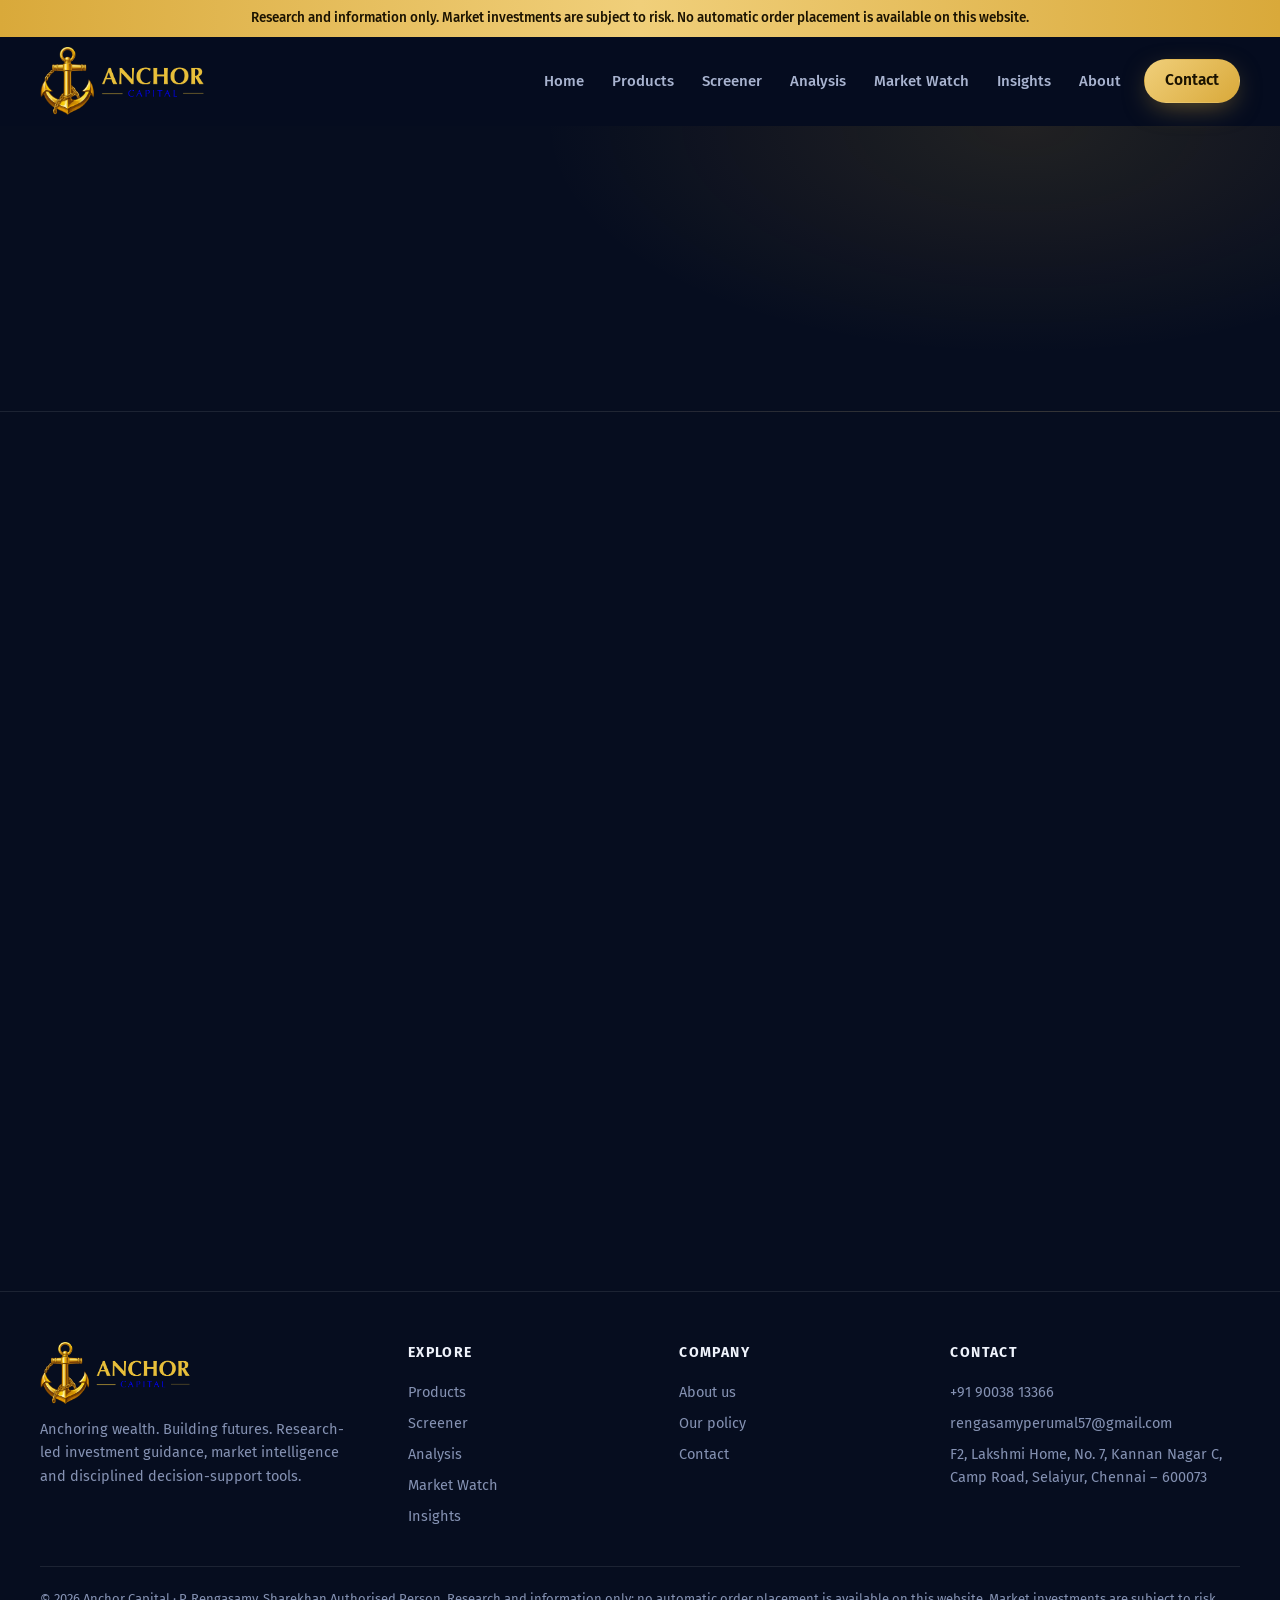
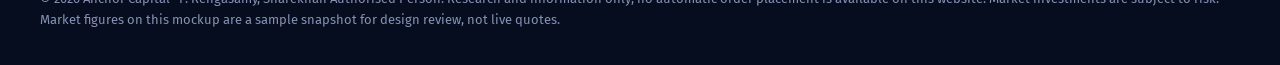
<file: contact.html>
<!doctype html>
<html lang="en">

<!-- Mirrored from https://anchor-capital-site.vercel.app/contact.html by HTTrack Website Copier/3.x [XR&CO], Wed, 07 Oct 2026 04:29:44 GMT -->
<!-- Added by HTTrack --><meta http-equiv="content-type" content="text/html;charset=utf-8" /><!-- /Added by HTTrack -->
<head>
<meta charset="utf-8">
<meta name="viewport" content="width=device-width, initial-scale=1">
<title>Contact – Anchor Capital</title>
<meta name="description" content="Contact Anchor Capital in Selaiyur, Chennai.">
<meta name="theme-color" content="#060d1f">
<link rel="preconnect" href="https://fonts.googleapis.com/"><link rel="preconnect" href="https://fonts.gstatic.com/" crossorigin>
<link href="https://fonts.googleapis.com/css2?family=Fira+Code:wght@400;500;600&amp;family=Fira+Sans:wght@300;400;500;600;700;800&amp;display=swap" rel="stylesheet">
<link rel="stylesheet" href="assets/style.css">
<script src="assets/components.js"></script>
<noscript><style>.curtain{display:none}.rv{opacity:1!important;transform:none!important}.words .w>span{transform:none!important}</style></noscript>
</head>
<body>

<div class="curtain" id="curtain" aria-hidden="true"><div class="curtain-in"><div class="a-wrap"><img src="assets/AnchorSymbol.png" alt="Anchor Symbol" class="curtain-symbol"></div><b>ANCHOR CAPITAL</b><small>RESEARCH · DISCIPLINE · TRUST</small></div><div class="curtain-line"></div></div>
<a class="skip" href="#content">Skip to content</a>

<svg width="0" height="0" style="position:absolute" aria-hidden="true"><defs>
<symbol id="i-arrow" viewBox="0 0 24 24" fill="none" stroke="currentColor" stroke-width="2" stroke-linecap="round" stroke-linejoin="round"><path d="M5 12h14M13 6l6 6-6 6"/></symbol>
<symbol id="i-grid" viewBox="0 0 24 24" fill="none" stroke="currentColor" stroke-width="2" stroke-linecap="round" stroke-linejoin="round"><rect x="3" y="3" width="7" height="7" rx="1.5"/><rect x="14" y="3" width="7" height="7" rx="1.5"/><rect x="3" y="14" width="7" height="7" rx="1.5"/><rect x="14" y="14" width="7" height="7" rx="1.5"/></symbol>
<symbol id="i-list" viewBox="0 0 24 24" fill="none" stroke="currentColor" stroke-width="2" stroke-linecap="round" stroke-linejoin="round"><path d="M8 6h13M8 12h13M8 18h13M3 6h.01M3 12h.01M3 18h.01"/></symbol>
<symbol id="i-scan" viewBox="0 0 24 24" fill="none" stroke="currentColor" stroke-width="2" stroke-linecap="round" stroke-linejoin="round"><path d="M3 7V5a2 2 0 0 1 2-2h2M17 3h2a2 2 0 0 1 2 2v2M21 17v2a2 2 0 0 1-2 2h-2M7 21H5a2 2 0 0 1-2-2v-2M7 12h10"/></symbol>
<symbol id="i-trend" viewBox="0 0 24 24" fill="none" stroke="currentColor" stroke-width="2" stroke-linecap="round" stroke-linejoin="round"><path d="M3 17l6-6 4 4 8-8M15 7h6v6"/></symbol>
<symbol id="i-up" viewBox="0 0 24 24" fill="none" stroke="currentColor" stroke-width="2.4" stroke-linecap="round" stroke-linejoin="round"><path d="M12 19V5M5 12l7-7 7 7"/></symbol>
<symbol id="i-down" viewBox="0 0 24 24" fill="none" stroke="currentColor" stroke-width="2.4" stroke-linecap="round" stroke-linejoin="round"><path d="M12 5v14M19 12l-7 7-7-7"/></symbol>
<symbol id="i-minus" viewBox="0 0 24 24" fill="none" stroke="currentColor" stroke-width="2.4" stroke-linecap="round"><path d="M5 12h14"/></symbol>
<symbol id="i-pin" viewBox="0 0 24 24" fill="none" stroke="currentColor" stroke-width="2" stroke-linecap="round" stroke-linejoin="round"><path d="M20 10c0 6-8 12-8 12S4 16 4 10a8 8 0 0 1 16 0z"/><circle cx="12" cy="10" r="3"/></symbol>
<symbol id="i-phone" viewBox="0 0 24 24" fill="none" stroke="currentColor" stroke-width="2" stroke-linecap="round" stroke-linejoin="round"><path d="M22 16.9v3a2 2 0 0 1-2.2 2 19.8 19.8 0 0 1-8.6-3.1 19.5 19.5 0 0 1-6-6A19.8 19.8 0 0 1 2.1 4.2 2 2 0 0 1 4.1 2h3a2 2 0 0 1 2 1.7c.1 1 .4 1.9.7 2.8a2 2 0 0 1-.5 2.1L8.1 9.9a16 16 0 0 0 6 6l1.3-1.3a2 2 0 0 1 2.1-.4c.9.3 1.8.6 2.8.7a2 2 0 0 1 1.7 2z"/></symbol>
<symbol id="i-mail" viewBox="0 0 24 24" fill="none" stroke="currentColor" stroke-width="2" stroke-linecap="round" stroke-linejoin="round"><rect x="2" y="4" width="20" height="16" rx="2"/><path d="M22 7l-10 6L2 7"/></symbol>
<symbol id="i-shield" viewBox="0 0 24 24" fill="none" stroke="currentColor" stroke-width="2" stroke-linecap="round" stroke-linejoin="round"><path d="M12 22s8-4 8-10V5l-8-3-8 3v7c0 6 8 10 8 10z"/><path d="M9 12l2 2 4-4"/></symbol>
<symbol id="i-award" viewBox="0 0 24 24" fill="none" stroke="currentColor" stroke-width="2" stroke-linecap="round" stroke-linejoin="round"><circle cx="12" cy="8" r="6"/><path d="M15.5 13.5L17 22l-5-3-5 3 1.5-8.5"/></symbol>
<symbol id="i-bars" viewBox="0 0 24 24" fill="none" stroke="currentColor" stroke-width="2" stroke-linecap="round" stroke-linejoin="round"><path d="M12 20V10M18 20V4M6 20v-4"/></symbol>
<symbol id="i-layers" viewBox="0 0 24 24" fill="none" stroke="currentColor" stroke-width="2" stroke-linecap="round" stroke-linejoin="round"><path d="M12 2l10 5-10 5L2 7l10-5zM2 12l10 5 10-5M2 17l10 5 10-5"/></symbol>
<symbol id="i-target" viewBox="0 0 24 24" fill="none" stroke="currentColor" stroke-width="2" stroke-linecap="round" stroke-linejoin="round"><circle cx="12" cy="12" r="10"/><circle cx="12" cy="12" r="6"/><circle cx="12" cy="12" r="2"/></symbol>
<symbol id="i-users" viewBox="0 0 24 24" fill="none" stroke="currentColor" stroke-width="2" stroke-linecap="round" stroke-linejoin="round"><path d="M17 21v-2a4 4 0 0 0-4-4H5a4 4 0 0 0-4 4v2"/><circle cx="9" cy="7" r="4"/><path d="M23 21v-2a4 4 0 0 0-3-3.9M16 3.1a4 4 0 0 1 0 7.8"/></symbol>
</defs></svg>

<site-header current="contact.html"></site-header>

<main id="content">
<section class="page-hero"><div class="wrap">
  <div class="crumbs rv"><a href="index.html">Home</a> / Contact</div>
  <h1 class="words">Let's <em>talk</em> markets.</h1>
  <p class="lead rv" style="--d:.3s">Ask about the tools, the 500-stock universe or opening an account.</p>
</div></section>
<section><div class="wrap"><div class="card c-box rv">
  <div>
    <h2 style="font-size:32px">Send a message</h2>
    <p class="lead" style="margin-bottom:24px;font-size:16px">We reply within one working day.</p>
    <form id="cf" novalidate>
      <div class="fld"><label for="n">Name <span aria-hidden="true">*</span></label><input id="n" name="name" autocomplete="name" required aria-describedby="n-e"><p class="err" id="n-e">Please enter your name.</p></div>
      <div class="fld"><label for="e">Email <span aria-hidden="true">*</span></label><input id="e" type="email" name="email" autocomplete="email" inputmode="email" required aria-describedby="e-e"><p class="err" id="e-e">Enter an email like name@example.com.</p></div>
      <div class="fld"><label for="t">Topic</label><select id="t" name="topic"><option>Anchor Capital tools</option><option>Anchor Platinum / Gold / Silver</option><option>Scanners &amp; filters</option><option>Open a demat account</option><option>Something else</option></select></div>
      <div class="fld"><label for="m">How can we help? <span aria-hidden="true">*</span></label><textarea id="m" name="message" required aria-describedby="m-e"></textarea><p class="err" id="m-e">Tell us a little about what you need.</p></div>
      <button class="btn btn-gold" type="submit" id="send"><span class="spin" aria-hidden="true"></span><span>Send message</span><svg class="arrow" aria-hidden="true"><use href="#i-arrow"/></svg></button>
      <p class="ok" id="ok" role="status">Thank you. Your message was received (mockup: nothing was sent).</p>
    </form>
  </div>
  <div class="cinfo" data-stagger="">
    <a href="tel:+919003813366"><svg aria-hidden="true"><use href="#i-phone"/></svg><div><small>Phone</small>+91 90038 13366</div></a>
    <a href="mailto:rengasamyperumal57@gmail.com"><svg aria-hidden="true"><use href="#i-mail"/></svg><div><small>Email</small>rengasamyperumal57@gmail.com</div></a>
    <div class="row"><svg aria-hidden="true"><use href="#i-pin"/></svg><div><small>Address</small>F2, Lakshmi Home, No. 7, Kannan Nagar C,<br>Camp Road, Selaiyur, Chennai – 600073</div></div>
    <div class="row"><svg aria-hidden="true"><use href="#i-shield"/></svg><div><small>Credential</small>P. Rengasamy · Sharekhan Authorised Person · 15 years of trading experience</div></div>
  </div>
</div></div></section>

</main>

<site-footer></site-footer>

<script src="assets/data.js"></script>
<script src="assets/app.js"></script>
</body>

<!-- Mirrored from https://anchor-capital-site.vercel.app/contact.html by HTTrack Website Copier/3.x [XR&CO], Wed, 07 Oct 2026 04:29:44 GMT -->
</html>
</file>
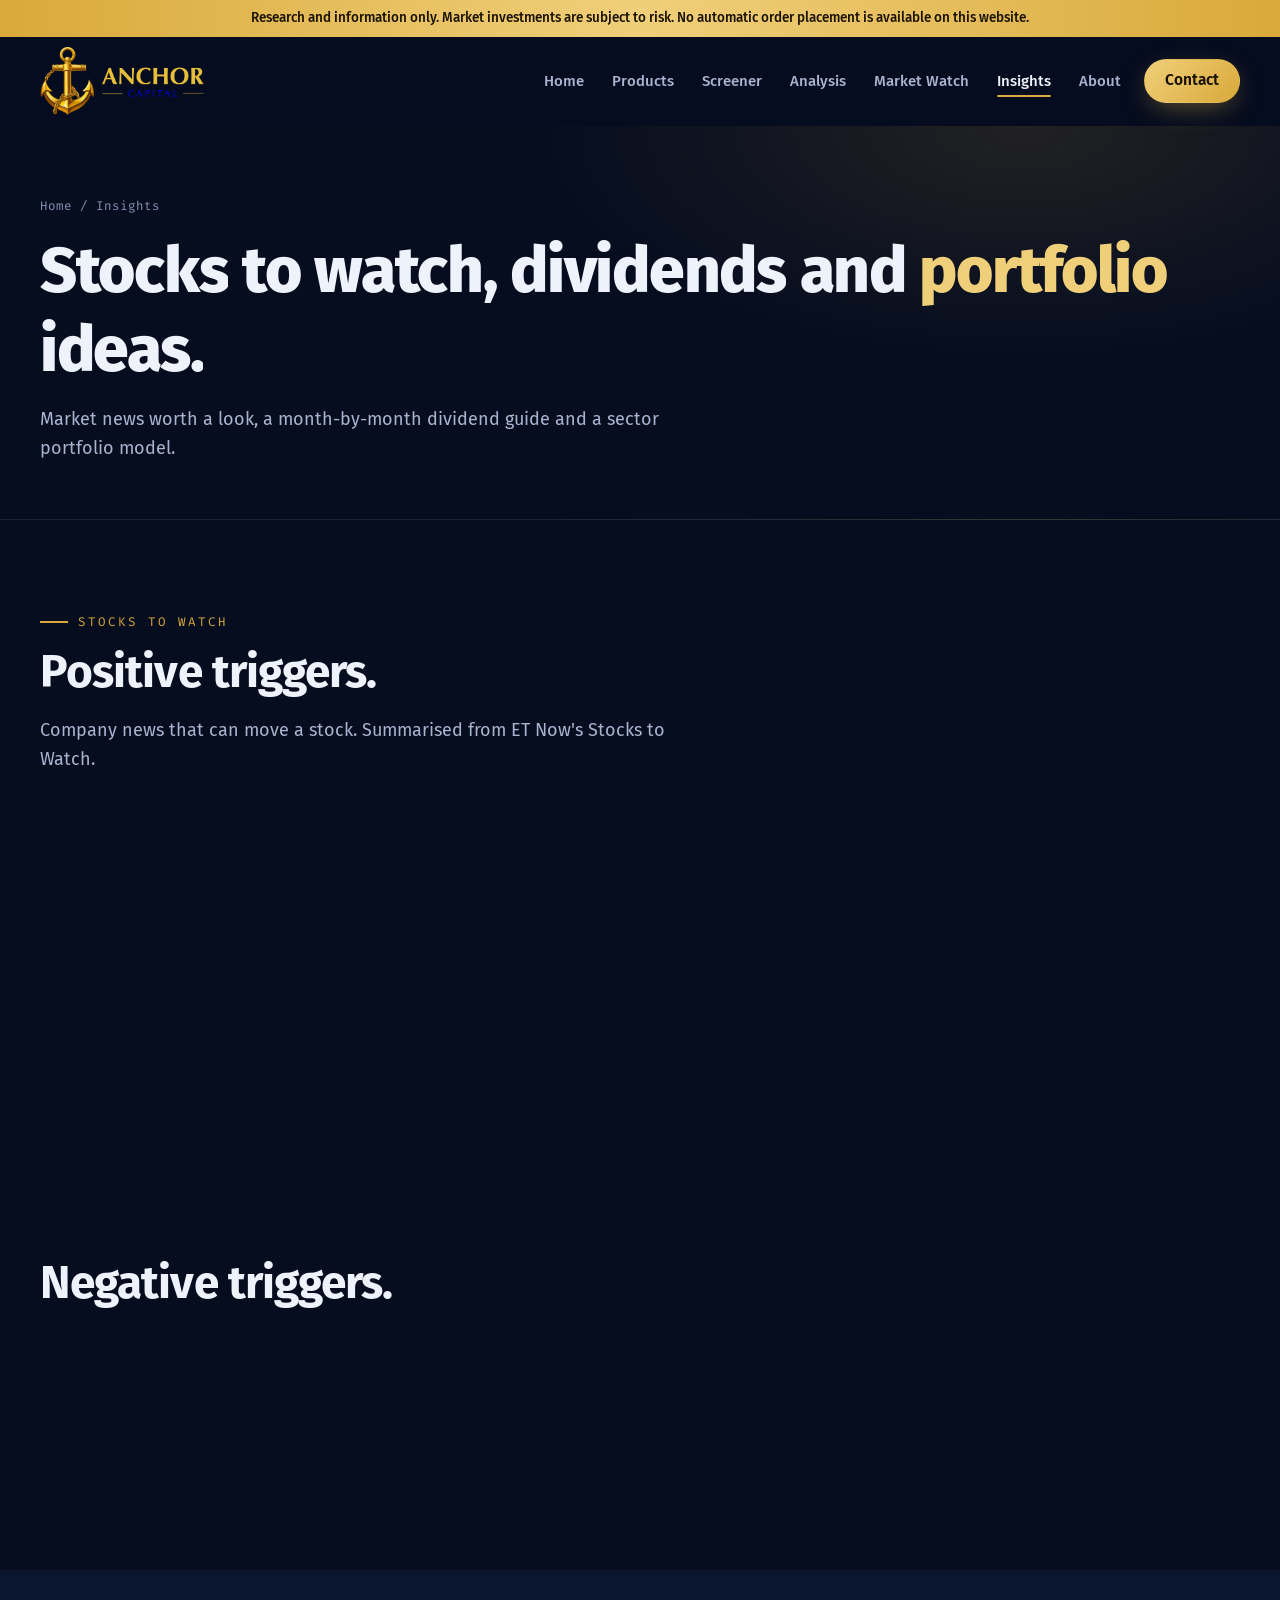
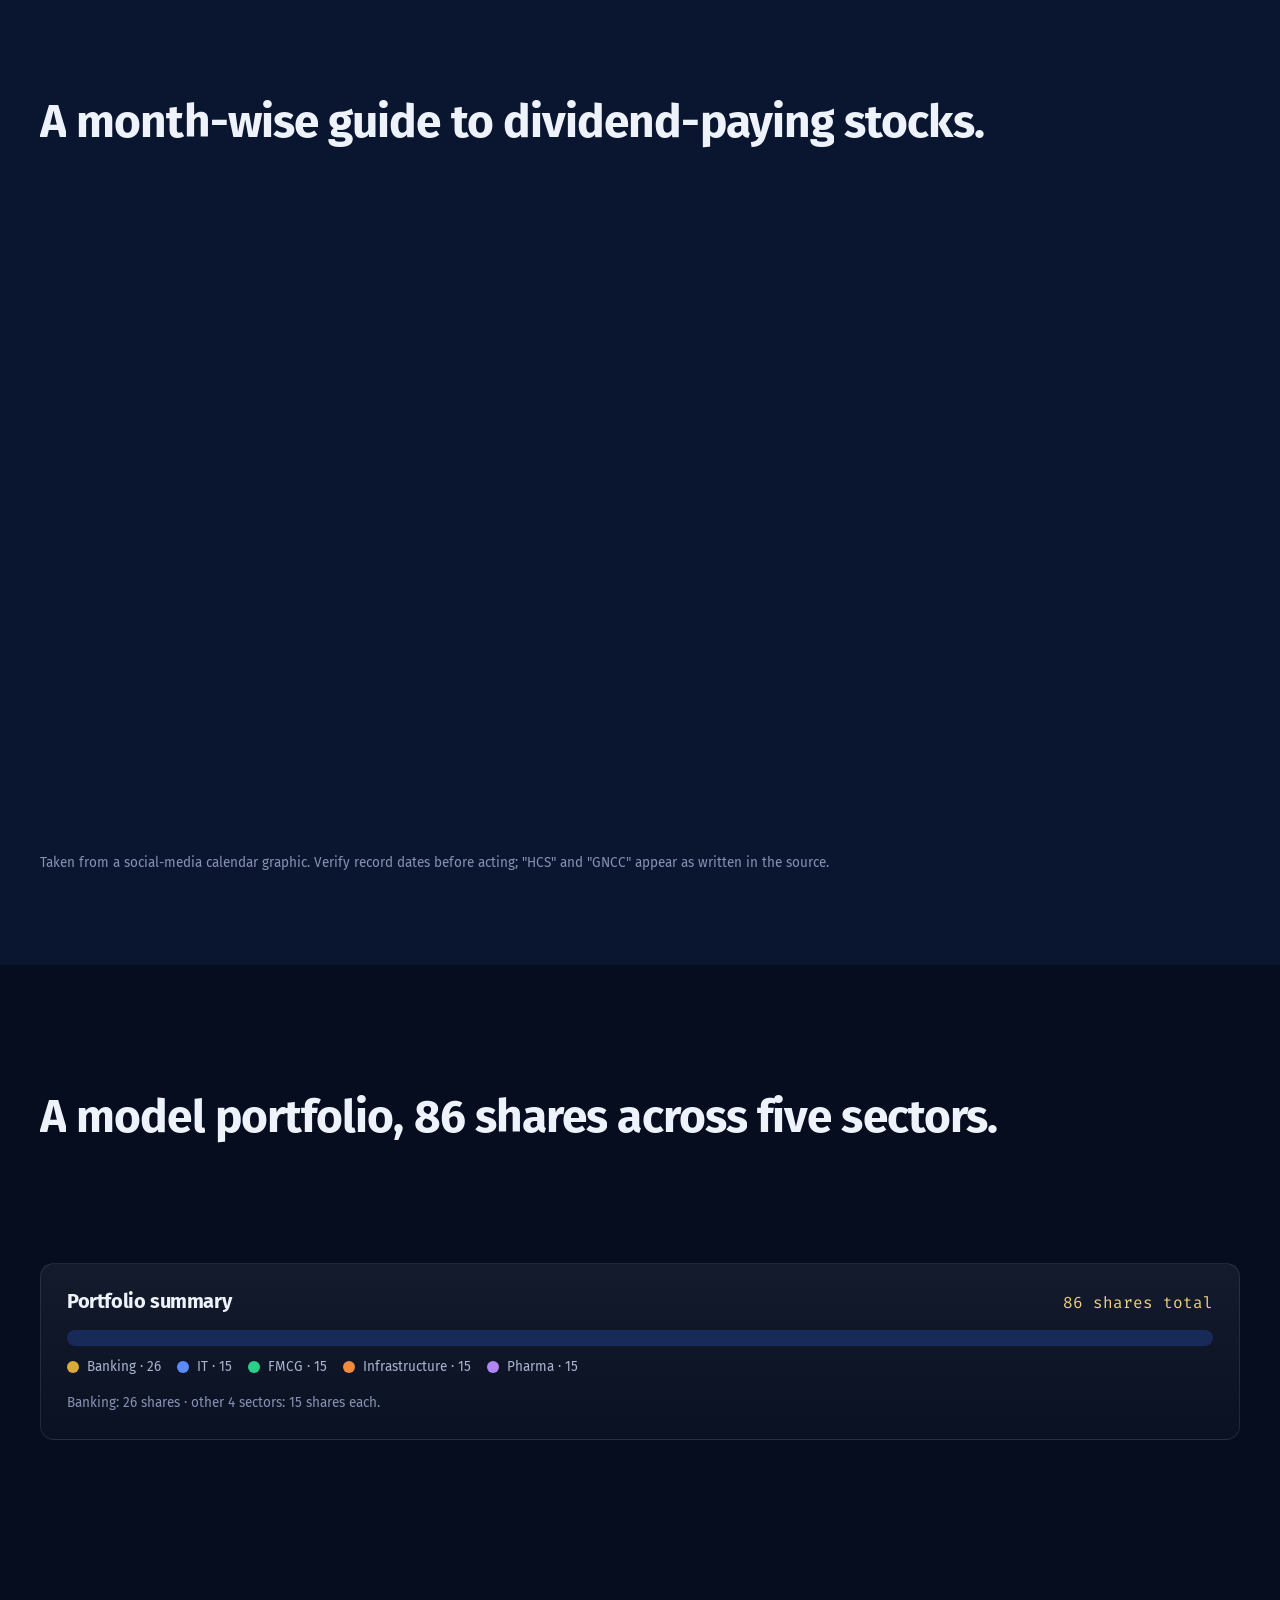
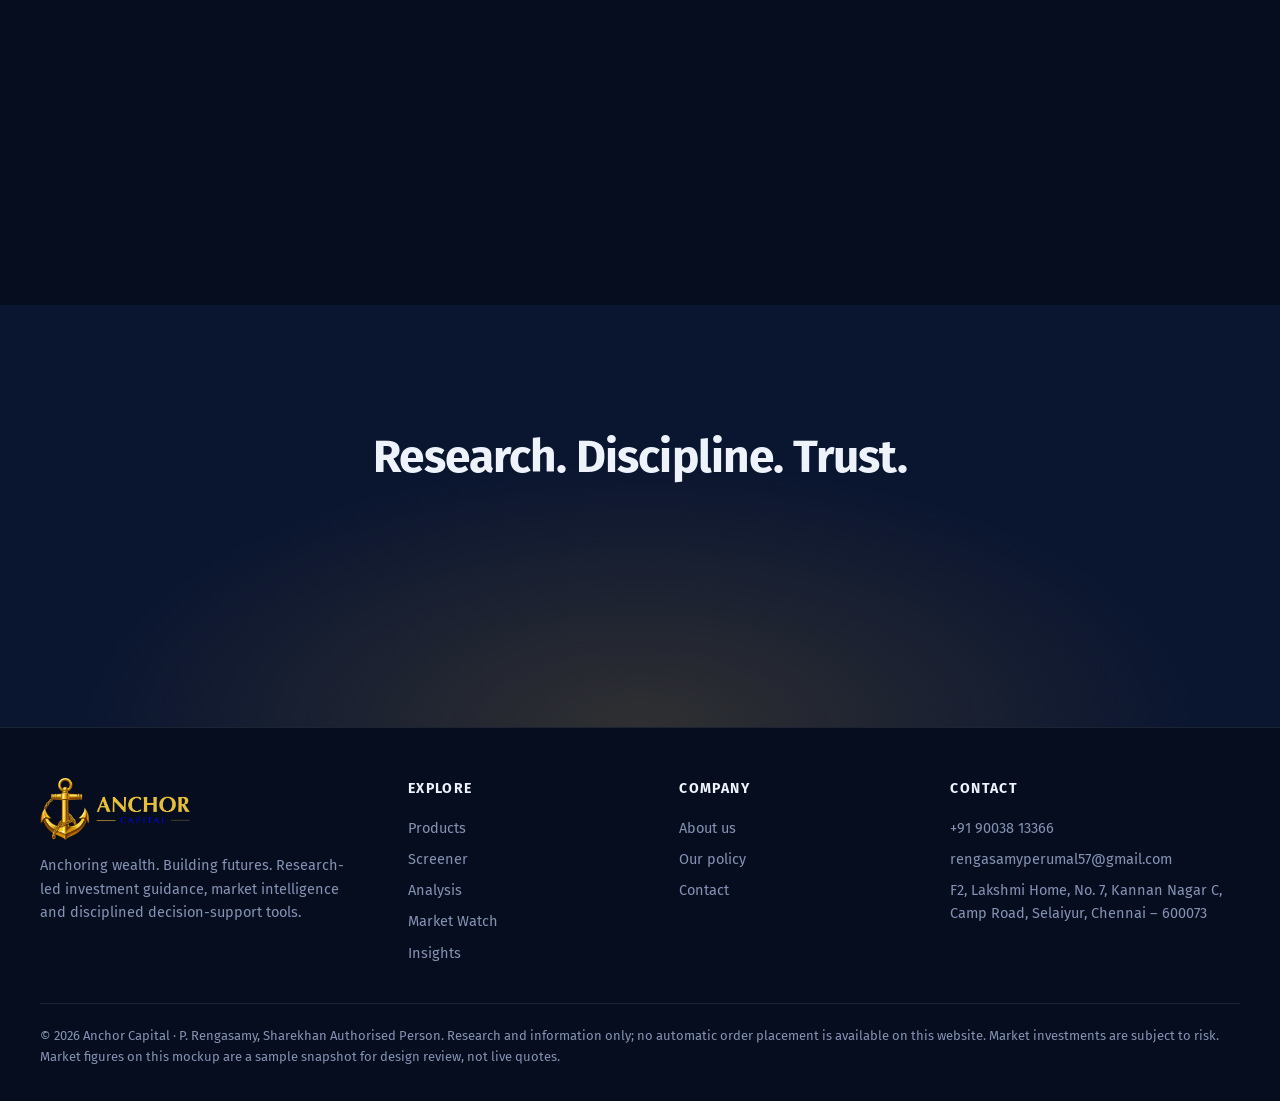
<file: insights.html>
<!doctype html>
<html lang="en">

<!-- Mirrored from https://anchor-capital-site.vercel.app/insights.html by HTTrack Website Copier/3.x [XR&CO], Wed, 07 Oct 2026 04:29:44 GMT -->
<!-- Added by HTTrack --><meta http-equiv="content-type" content="text/html;charset=utf-8" /><!-- /Added by HTTrack -->
<head>
<meta charset="utf-8">
<meta name="viewport" content="width=device-width, initial-scale=1">
<title>Insights – Anchor Capital</title>
<meta name="description" content="Stocks to watch, monthly dividend calendar and a sector portfolio model.">
<meta name="theme-color" content="#060d1f">
<link rel="preconnect" href="https://fonts.googleapis.com/"><link rel="preconnect" href="https://fonts.gstatic.com/" crossorigin>
<link href="https://fonts.googleapis.com/css2?family=Fira+Code:wght@400;500;600&amp;family=Fira+Sans:wght@300;400;500;600;700;800&amp;display=swap" rel="stylesheet">
<link rel="stylesheet" href="assets/style.css">
<script src="assets/components.js"></script>
<noscript><style>.curtain{display:none}.rv{opacity:1!important;transform:none!important}.words .w>span{transform:none!important}</style></noscript>
</head>
<body>

<div class="curtain" id="curtain" aria-hidden="true"><div class="curtain-in"><div class="a-wrap"><img src="assets/AnchorSymbol.png" alt="Anchor Symbol" class="curtain-symbol"></div><b>ANCHOR CAPITAL</b><small>RESEARCH · DISCIPLINE · TRUST</small></div><div class="curtain-line"></div></div>
<a class="skip" href="#content">Skip to content</a>

<svg width="0" height="0" style="position:absolute" aria-hidden="true"><defs>
<symbol id="i-arrow" viewBox="0 0 24 24" fill="none" stroke="currentColor" stroke-width="2" stroke-linecap="round" stroke-linejoin="round"><path d="M5 12h14M13 6l6 6-6 6"/></symbol>
<symbol id="i-grid" viewBox="0 0 24 24" fill="none" stroke="currentColor" stroke-width="2" stroke-linecap="round" stroke-linejoin="round"><rect x="3" y="3" width="7" height="7" rx="1.5"/><rect x="14" y="3" width="7" height="7" rx="1.5"/><rect x="3" y="14" width="7" height="7" rx="1.5"/><rect x="14" y="14" width="7" height="7" rx="1.5"/></symbol>
<symbol id="i-list" viewBox="0 0 24 24" fill="none" stroke="currentColor" stroke-width="2" stroke-linecap="round" stroke-linejoin="round"><path d="M8 6h13M8 12h13M8 18h13M3 6h.01M3 12h.01M3 18h.01"/></symbol>
<symbol id="i-scan" viewBox="0 0 24 24" fill="none" stroke="currentColor" stroke-width="2" stroke-linecap="round" stroke-linejoin="round"><path d="M3 7V5a2 2 0 0 1 2-2h2M17 3h2a2 2 0 0 1 2 2v2M21 17v2a2 2 0 0 1-2 2h-2M7 21H5a2 2 0 0 1-2-2v-2M7 12h10"/></symbol>
<symbol id="i-trend" viewBox="0 0 24 24" fill="none" stroke="currentColor" stroke-width="2" stroke-linecap="round" stroke-linejoin="round"><path d="M3 17l6-6 4 4 8-8M15 7h6v6"/></symbol>
<symbol id="i-up" viewBox="0 0 24 24" fill="none" stroke="currentColor" stroke-width="2.4" stroke-linecap="round" stroke-linejoin="round"><path d="M12 19V5M5 12l7-7 7 7"/></symbol>
<symbol id="i-down" viewBox="0 0 24 24" fill="none" stroke="currentColor" stroke-width="2.4" stroke-linecap="round" stroke-linejoin="round"><path d="M12 5v14M19 12l-7 7-7-7"/></symbol>
<symbol id="i-minus" viewBox="0 0 24 24" fill="none" stroke="currentColor" stroke-width="2.4" stroke-linecap="round"><path d="M5 12h14"/></symbol>
<symbol id="i-pin" viewBox="0 0 24 24" fill="none" stroke="currentColor" stroke-width="2" stroke-linecap="round" stroke-linejoin="round"><path d="M20 10c0 6-8 12-8 12S4 16 4 10a8 8 0 0 1 16 0z"/><circle cx="12" cy="10" r="3"/></symbol>
<symbol id="i-phone" viewBox="0 0 24 24" fill="none" stroke="currentColor" stroke-width="2" stroke-linecap="round" stroke-linejoin="round"><path d="M22 16.9v3a2 2 0 0 1-2.2 2 19.8 19.8 0 0 1-8.6-3.1 19.5 19.5 0 0 1-6-6A19.8 19.8 0 0 1 2.1 4.2 2 2 0 0 1 4.1 2h3a2 2 0 0 1 2 1.7c.1 1 .4 1.9.7 2.8a2 2 0 0 1-.5 2.1L8.1 9.9a16 16 0 0 0 6 6l1.3-1.3a2 2 0 0 1 2.1-.4c.9.3 1.8.6 2.8.7a2 2 0 0 1 1.7 2z"/></symbol>
<symbol id="i-mail" viewBox="0 0 24 24" fill="none" stroke="currentColor" stroke-width="2" stroke-linecap="round" stroke-linejoin="round"><rect x="2" y="4" width="20" height="16" rx="2"/><path d="M22 7l-10 6L2 7"/></symbol>
<symbol id="i-shield" viewBox="0 0 24 24" fill="none" stroke="currentColor" stroke-width="2" stroke-linecap="round" stroke-linejoin="round"><path d="M12 22s8-4 8-10V5l-8-3-8 3v7c0 6 8 10 8 10z"/><path d="M9 12l2 2 4-4"/></symbol>
<symbol id="i-award" viewBox="0 0 24 24" fill="none" stroke="currentColor" stroke-width="2" stroke-linecap="round" stroke-linejoin="round"><circle cx="12" cy="8" r="6"/><path d="M15.5 13.5L17 22l-5-3-5 3 1.5-8.5"/></symbol>
<symbol id="i-bars" viewBox="0 0 24 24" fill="none" stroke="currentColor" stroke-width="2" stroke-linecap="round" stroke-linejoin="round"><path d="M12 20V10M18 20V4M6 20v-4"/></symbol>
<symbol id="i-layers" viewBox="0 0 24 24" fill="none" stroke="currentColor" stroke-width="2" stroke-linecap="round" stroke-linejoin="round"><path d="M12 2l10 5-10 5L2 7l10-5zM2 12l10 5 10-5M2 17l10 5 10-5"/></symbol>
<symbol id="i-target" viewBox="0 0 24 24" fill="none" stroke="currentColor" stroke-width="2" stroke-linecap="round" stroke-linejoin="round"><circle cx="12" cy="12" r="10"/><circle cx="12" cy="12" r="6"/><circle cx="12" cy="12" r="2"/></symbol>
<symbol id="i-users" viewBox="0 0 24 24" fill="none" stroke="currentColor" stroke-width="2" stroke-linecap="round" stroke-linejoin="round"><path d="M17 21v-2a4 4 0 0 0-4-4H5a4 4 0 0 0-4 4v2"/><circle cx="9" cy="7" r="4"/><path d="M23 21v-2a4 4 0 0 0-3-3.9M16 3.1a4 4 0 0 1 0 7.8"/></symbol>
</defs></svg>

<site-header current="insights.html"></site-header>

<main id="content">
<section class="page-hero"><div class="wrap">
  <div class="crumbs rv"><a href="index.html">Home</a> / Insights</div>
  <h1 class="words">Stocks to watch, dividends and <em>portfolio</em> ideas.</h1>
  <p class="lead rv" style="--d:.3s">Market news worth a look, a month-by-month dividend guide and a sector portfolio model.</p>
</div></section>
<section><div class="wrap">
  <div class="sec-head"><div class="eyebrow rv">Stocks to watch</div><h2 class="words">Positive triggers.</h2><p class="lead rv">Company news that can move a stock. Summarised from ET Now's Stocks to Watch.</p></div>
  <div class="grid g2" id="watchpos"></div>
  <div class="sec-head" style="margin-top:50px"><h2 class="words">Negative triggers.</h2></div>
  <div id="watchneg"></div>
</div></section>

<section class="alt"><div class="wrap">
  <div class="sec-head"><div class="eyebrow rv">Monthly dividend stocks calendar</div><h2 class="words">A month-wise guide to dividend-paying stocks.</h2></div>
  <div class="cal" id="cal"></div>
  <p class="note">Taken from a social-media calendar graphic. Verify record dates before acting; "HCS" and "GNCC" appear as written in the source.</p>
</div></section>

<section><div class="wrap">
  <div class="sec-head"><div class="eyebrow rv">Sector portfolio overview</div><h2 class="words">A model portfolio, 86 shares across five sectors.</h2>
  <p class="lead rv">Banking leads with 26 shares. IT, Pharma, FMCG and Infrastructure hold 15 shares each.</p></div>
  <div id="portfolio"></div>
</div></section>
<section class="cta" id="contact-band"><div class="wrap">
  <div class="eyebrow rv" style="justify-content:center">Get in touch</div>
  <h2 class="words">Research. Discipline. Trust.</h2>
  <p class="lead rv">Questions about the tools, the 500-stock universe or opening an account? Talk to P. Rengasamy, Sharekhan Authorised Person.</p>
  <div class="cta-row rv"><a class="btn btn-gold" href="contact.html">Contact us <svg aria-hidden="true"><use href="#i-arrow"/></svg></a><a class="btn btn-ghost" href="tel:+919003813366">+91 90038 13366</a></div>
</div></section>

</main>

<site-footer></site-footer>

<script src="assets/data.js"></script>
<script src="assets/app.js"></script>
</body>

<!-- Mirrored from https://anchor-capital-site.vercel.app/insights.html by HTTrack Website Copier/3.x [XR&CO], Wed, 07 Oct 2026 04:29:44 GMT -->
</html>
</file>
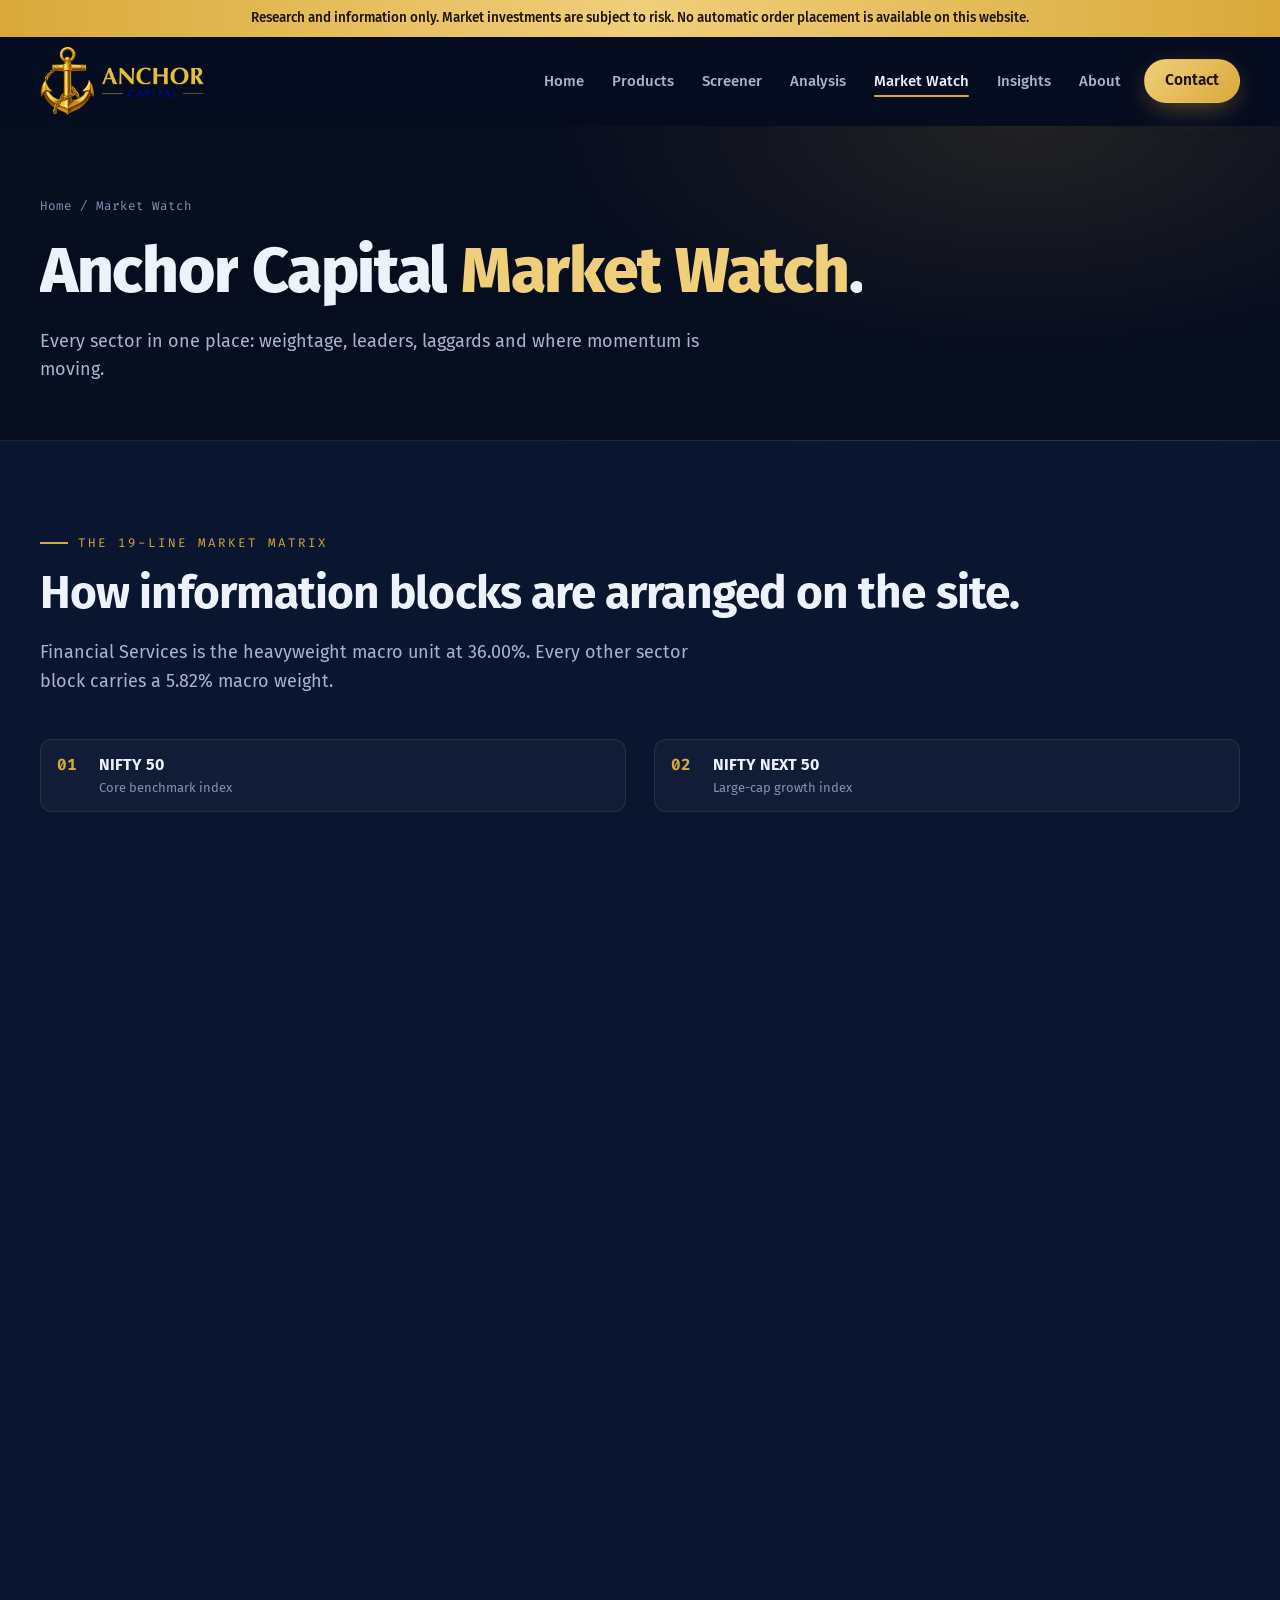
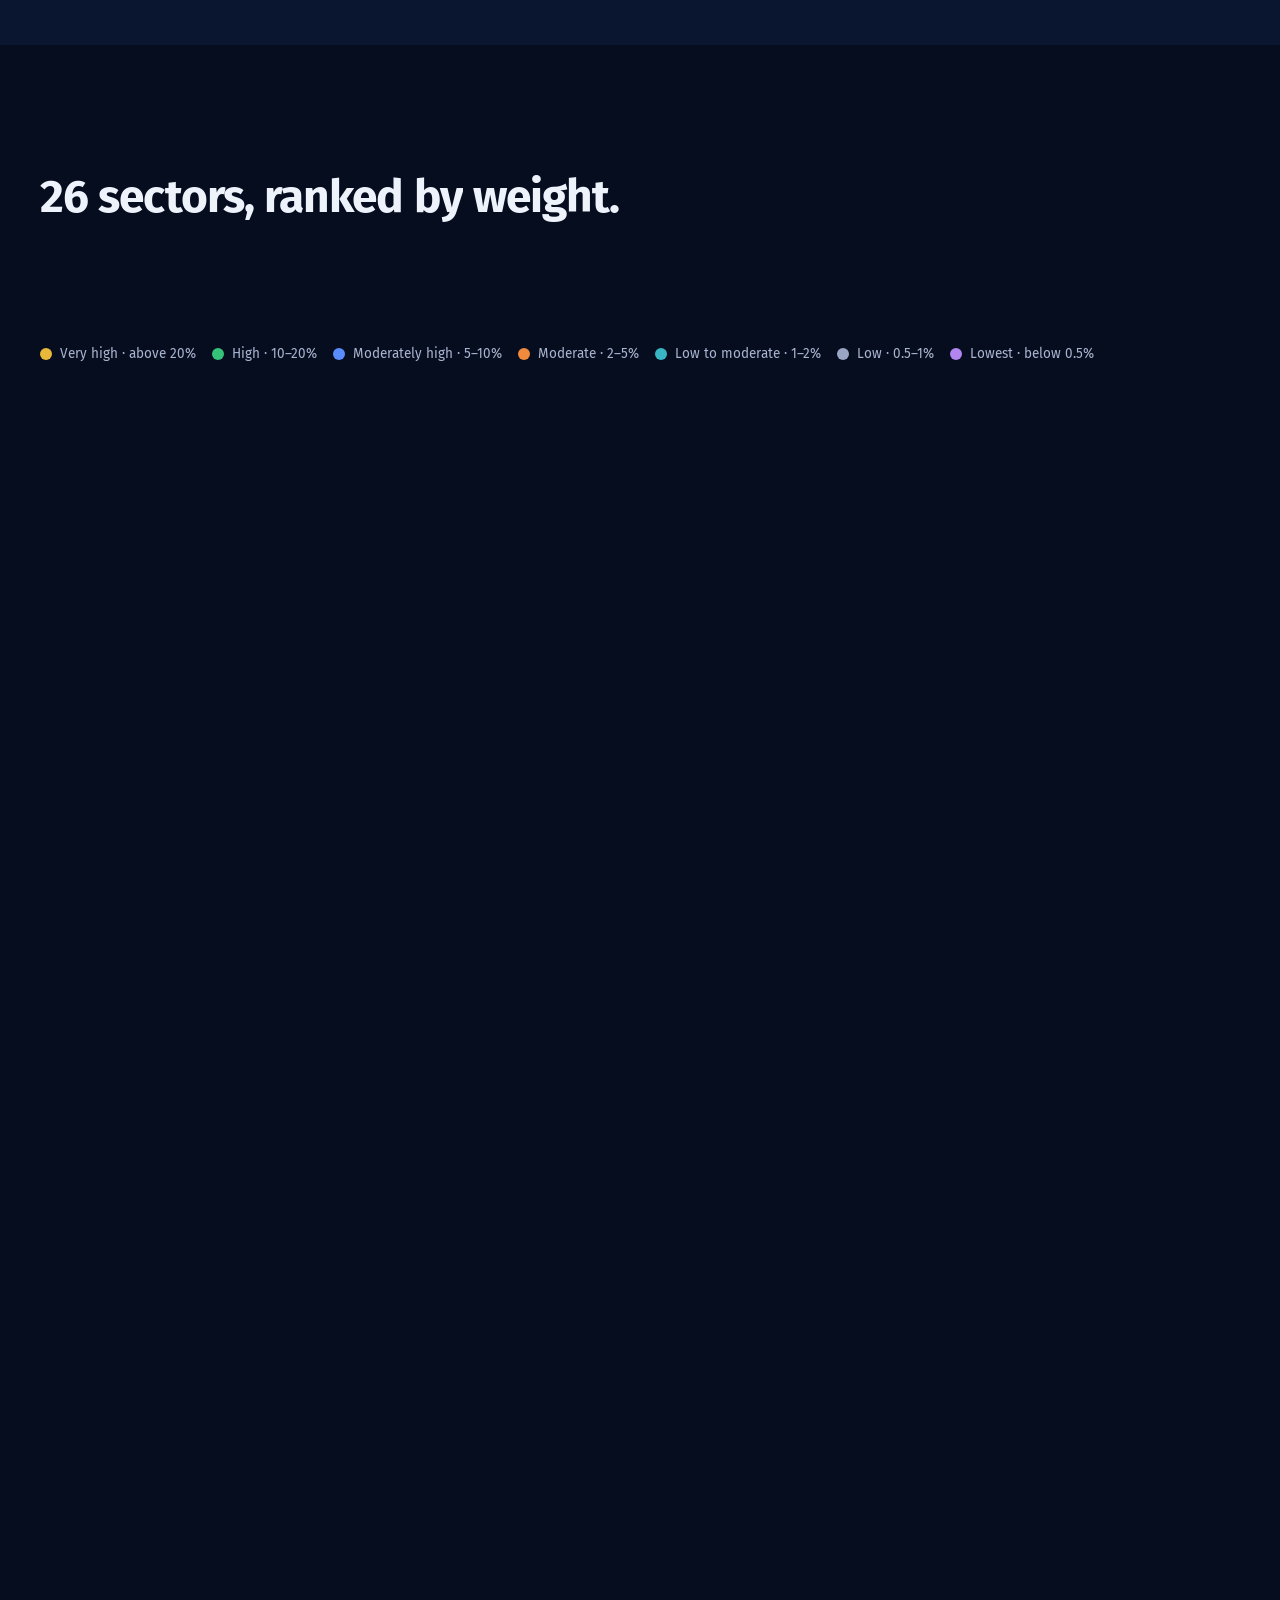
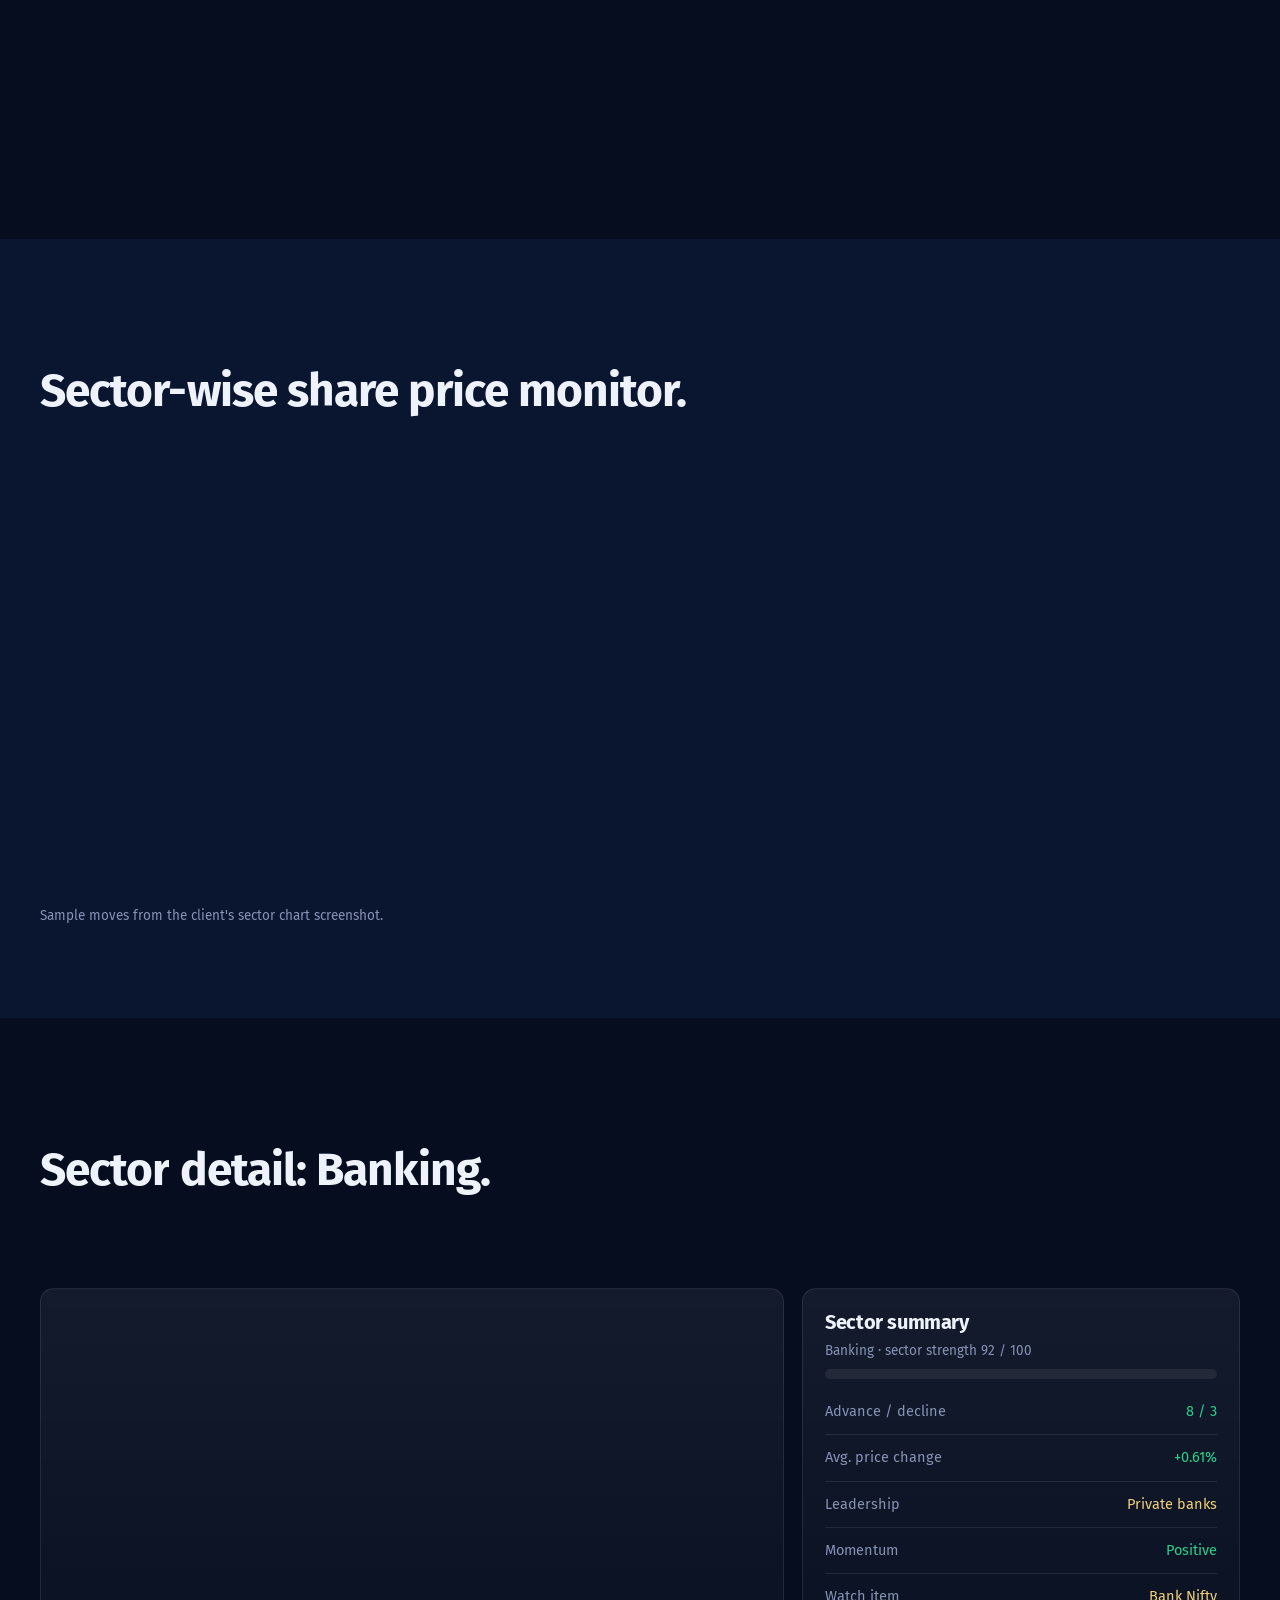
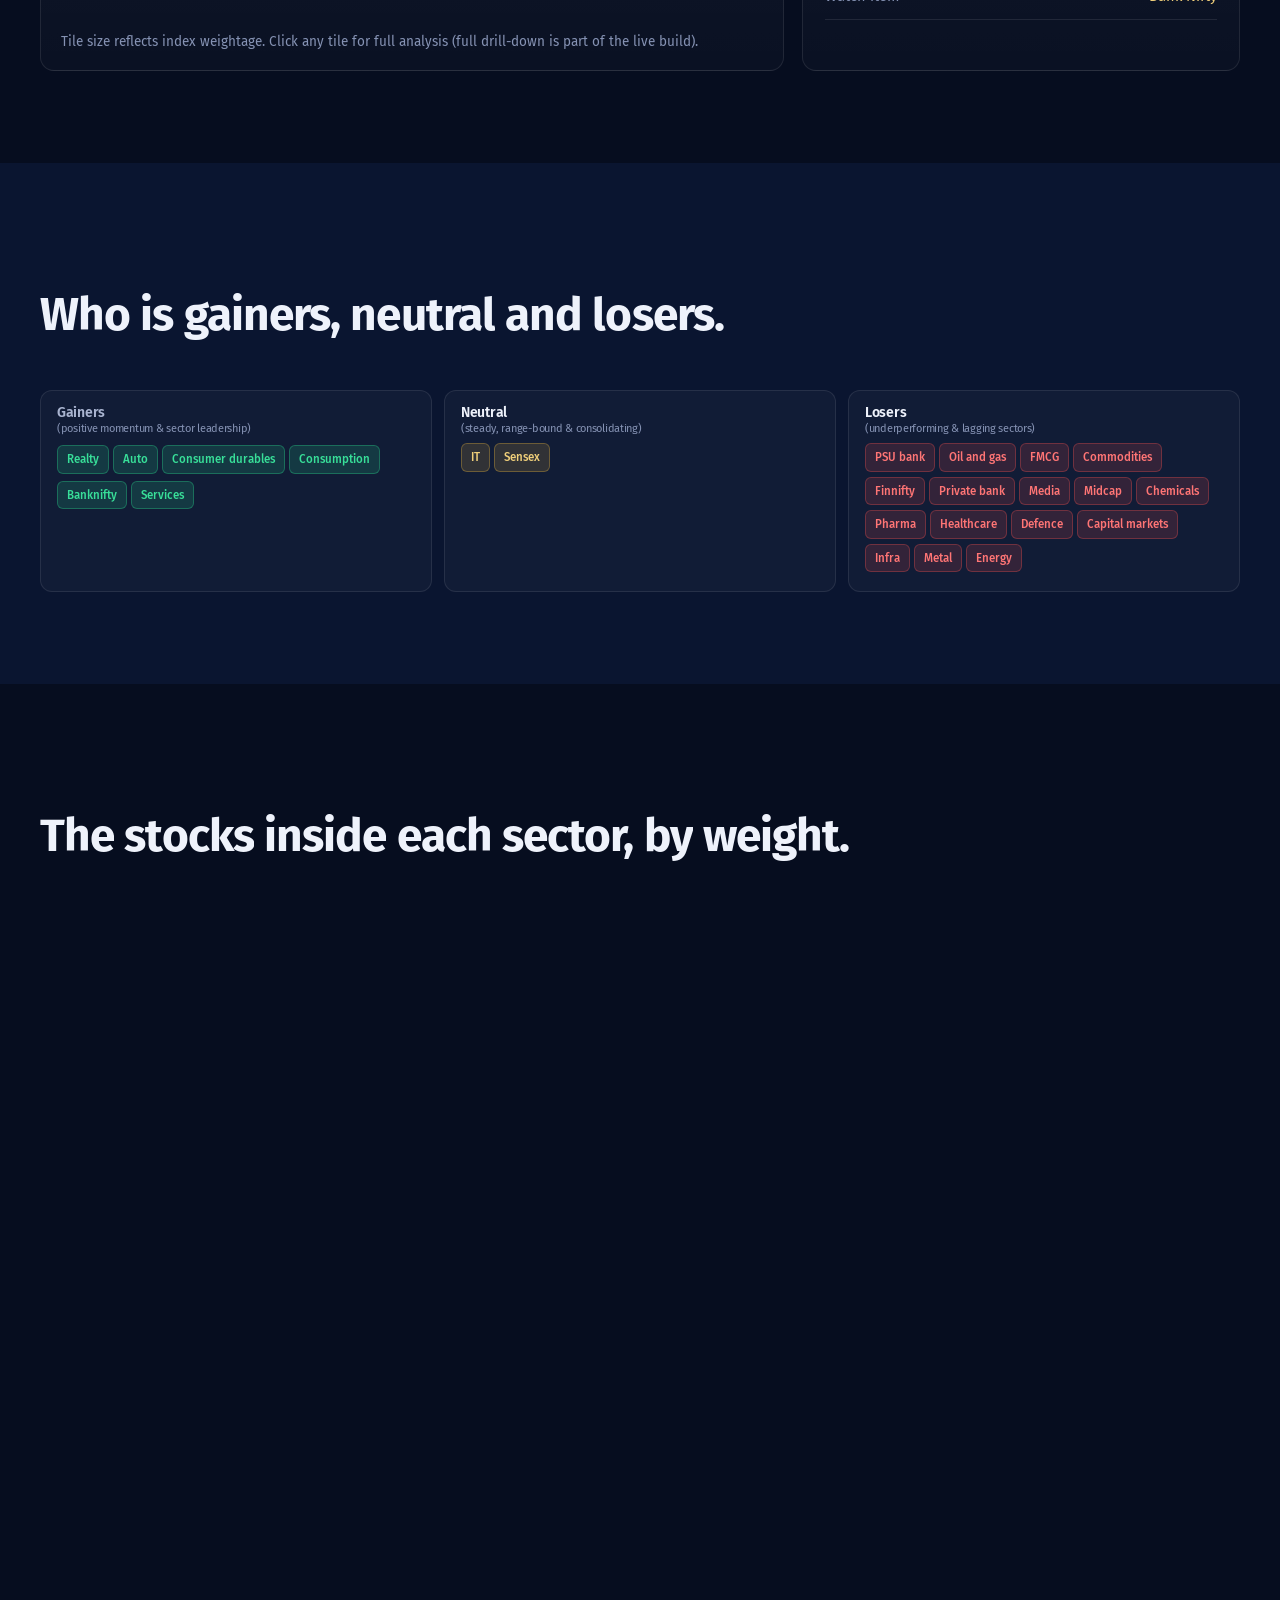
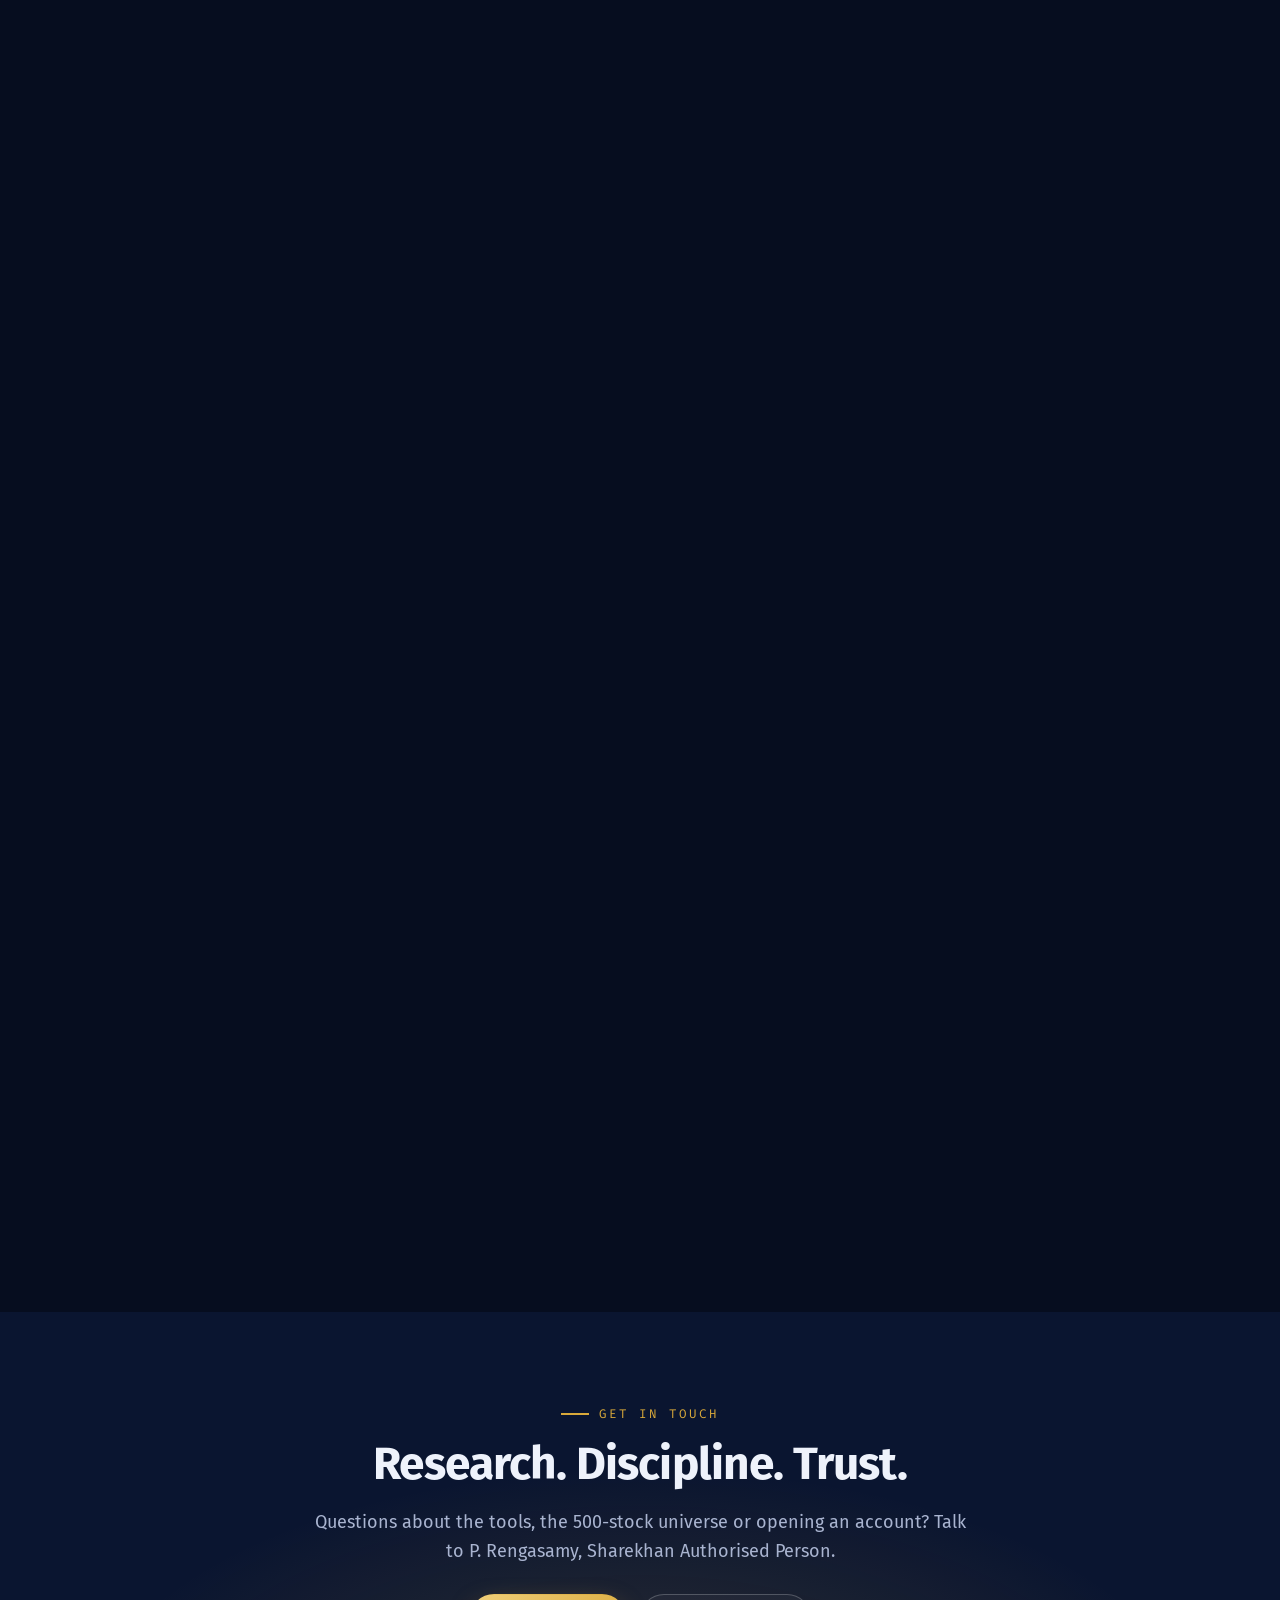
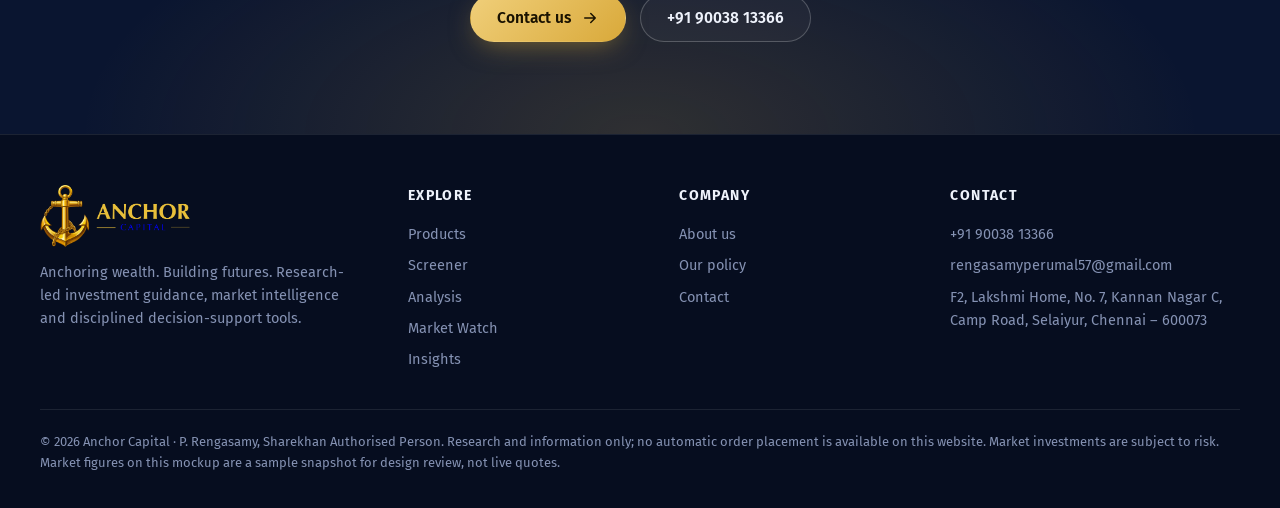
<file: market-watch.html>
<!doctype html>
<html lang="en">

<!-- Mirrored from https://anchor-capital-site.vercel.app/market-watch.html by HTTrack Website Copier/3.x [XR&CO], Wed, 07 Oct 2026 04:29:44 GMT -->
<!-- Added by HTTrack --><meta http-equiv="content-type" content="text/html;charset=utf-8" /><!-- /Added by HTTrack -->
<head>
<meta charset="utf-8">
<meta name="viewport" content="width=device-width, initial-scale=1">
<title>Market Watch – Anchor Capital</title>
<meta name="description" content="Sector weightage, sector map, rotation and holdings across 26 sectors.">
<meta name="theme-color" content="#060d1f">
<link rel="preconnect" href="https://fonts.googleapis.com/"><link rel="preconnect" href="https://fonts.gstatic.com/" crossorigin>
<link href="https://fonts.googleapis.com/css2?family=Fira+Code:wght@400;500;600&amp;family=Fira+Sans:wght@300;400;500;600;700;800&amp;display=swap" rel="stylesheet">
<link rel="stylesheet" href="assets/style.css">
<script src="assets/components.js"></script>
<noscript><style>.curtain{display:none}.rv{opacity:1!important;transform:none!important}.words .w>span{transform:none!important}</style></noscript>
</head>
<body>

<div class="curtain" id="curtain" aria-hidden="true"><div class="curtain-in"><div class="a-wrap"><img src="assets/AnchorSymbol.png" alt="Anchor Symbol" class="curtain-symbol"></div><b>ANCHOR CAPITAL</b><small>RESEARCH · DISCIPLINE · TRUST</small></div><div class="curtain-line"></div></div>
<a class="skip" href="#content">Skip to content</a>

<svg width="0" height="0" style="position:absolute" aria-hidden="true"><defs>
<symbol id="i-arrow" viewBox="0 0 24 24" fill="none" stroke="currentColor" stroke-width="2" stroke-linecap="round" stroke-linejoin="round"><path d="M5 12h14M13 6l6 6-6 6"/></symbol>
<symbol id="i-grid" viewBox="0 0 24 24" fill="none" stroke="currentColor" stroke-width="2" stroke-linecap="round" stroke-linejoin="round"><rect x="3" y="3" width="7" height="7" rx="1.5"/><rect x="14" y="3" width="7" height="7" rx="1.5"/><rect x="3" y="14" width="7" height="7" rx="1.5"/><rect x="14" y="14" width="7" height="7" rx="1.5"/></symbol>
<symbol id="i-list" viewBox="0 0 24 24" fill="none" stroke="currentColor" stroke-width="2" stroke-linecap="round" stroke-linejoin="round"><path d="M8 6h13M8 12h13M8 18h13M3 6h.01M3 12h.01M3 18h.01"/></symbol>
<symbol id="i-scan" viewBox="0 0 24 24" fill="none" stroke="currentColor" stroke-width="2" stroke-linecap="round" stroke-linejoin="round"><path d="M3 7V5a2 2 0 0 1 2-2h2M17 3h2a2 2 0 0 1 2 2v2M21 17v2a2 2 0 0 1-2 2h-2M7 21H5a2 2 0 0 1-2-2v-2M7 12h10"/></symbol>
<symbol id="i-trend" viewBox="0 0 24 24" fill="none" stroke="currentColor" stroke-width="2" stroke-linecap="round" stroke-linejoin="round"><path d="M3 17l6-6 4 4 8-8M15 7h6v6"/></symbol>
<symbol id="i-up" viewBox="0 0 24 24" fill="none" stroke="currentColor" stroke-width="2.4" stroke-linecap="round" stroke-linejoin="round"><path d="M12 19V5M5 12l7-7 7 7"/></symbol>
<symbol id="i-down" viewBox="0 0 24 24" fill="none" stroke="currentColor" stroke-width="2.4" stroke-linecap="round" stroke-linejoin="round"><path d="M12 5v14M19 12l-7 7-7-7"/></symbol>
<symbol id="i-minus" viewBox="0 0 24 24" fill="none" stroke="currentColor" stroke-width="2.4" stroke-linecap="round"><path d="M5 12h14"/></symbol>
<symbol id="i-pin" viewBox="0 0 24 24" fill="none" stroke="currentColor" stroke-width="2" stroke-linecap="round" stroke-linejoin="round"><path d="M20 10c0 6-8 12-8 12S4 16 4 10a8 8 0 0 1 16 0z"/><circle cx="12" cy="10" r="3"/></symbol>
<symbol id="i-phone" viewBox="0 0 24 24" fill="none" stroke="currentColor" stroke-width="2" stroke-linecap="round" stroke-linejoin="round"><path d="M22 16.9v3a2 2 0 0 1-2.2 2 19.8 19.8 0 0 1-8.6-3.1 19.5 19.5 0 0 1-6-6A19.8 19.8 0 0 1 2.1 4.2 2 2 0 0 1 4.1 2h3a2 2 0 0 1 2 1.7c.1 1 .4 1.9.7 2.8a2 2 0 0 1-.5 2.1L8.1 9.9a16 16 0 0 0 6 6l1.3-1.3a2 2 0 0 1 2.1-.4c.9.3 1.8.6 2.8.7a2 2 0 0 1 1.7 2z"/></symbol>
<symbol id="i-mail" viewBox="0 0 24 24" fill="none" stroke="currentColor" stroke-width="2" stroke-linecap="round" stroke-linejoin="round"><rect x="2" y="4" width="20" height="16" rx="2"/><path d="M22 7l-10 6L2 7"/></symbol>
<symbol id="i-shield" viewBox="0 0 24 24" fill="none" stroke="currentColor" stroke-width="2" stroke-linecap="round" stroke-linejoin="round"><path d="M12 22s8-4 8-10V5l-8-3-8 3v7c0 6 8 10 8 10z"/><path d="M9 12l2 2 4-4"/></symbol>
<symbol id="i-award" viewBox="0 0 24 24" fill="none" stroke="currentColor" stroke-width="2" stroke-linecap="round" stroke-linejoin="round"><circle cx="12" cy="8" r="6"/><path d="M15.5 13.5L17 22l-5-3-5 3 1.5-8.5"/></symbol>
<symbol id="i-bars" viewBox="0 0 24 24" fill="none" stroke="currentColor" stroke-width="2" stroke-linecap="round" stroke-linejoin="round"><path d="M12 20V10M18 20V4M6 20v-4"/></symbol>
<symbol id="i-layers" viewBox="0 0 24 24" fill="none" stroke="currentColor" stroke-width="2" stroke-linecap="round" stroke-linejoin="round"><path d="M12 2l10 5-10 5L2 7l10-5zM2 12l10 5 10-5M2 17l10 5 10-5"/></symbol>
<symbol id="i-target" viewBox="0 0 24 24" fill="none" stroke="currentColor" stroke-width="2" stroke-linecap="round" stroke-linejoin="round"><circle cx="12" cy="12" r="10"/><circle cx="12" cy="12" r="6"/><circle cx="12" cy="12" r="2"/></symbol>
<symbol id="i-users" viewBox="0 0 24 24" fill="none" stroke="currentColor" stroke-width="2" stroke-linecap="round" stroke-linejoin="round"><path d="M17 21v-2a4 4 0 0 0-4-4H5a4 4 0 0 0-4 4v2"/><circle cx="9" cy="7" r="4"/><path d="M23 21v-2a4 4 0 0 0-3-3.9M16 3.1a4 4 0 0 1 0 7.8"/></symbol>
</defs></svg>

<site-header current="market-watch.html"></site-header>

<main id="content">
<section class="page-hero"><div class="wrap">
  <div class="crumbs rv"><a href="index.html">Home</a> / Market Watch</div>
  <h1 class="words">Anchor Capital <em>Market Watch</em>.</h1>
  <p class="lead rv" style="--d:.3s">Every sector in one place: weightage, leaders, laggards and where momentum is moving.</p>
</div></section>

<section class="alt"><div class="wrap">
  <div class="sec-head"><div class="eyebrow rv">The 19-line market matrix</div><h2 class="words">How information blocks are arranged on the site.</h2>
  <p class="lead rv">Financial Services is the heavyweight macro unit at 36.00%. Every other sector block carries a 5.82% macro weight.</p></div>
  <div class="matrix" id="matrix"></div>
</div></section>

<section><div class="wrap">
  <div class="sec-head"><div class="eyebrow rv">Nifty sector weightage in NSE</div><h2 class="words">26 sectors, ranked by weight.</h2>
  <p class="lead rv">Based on Nifty 500 sectoral classification. Weightages are approximate and for educational and analytical purposes only.</p></div>
  <div class="legend-row" id="sw-legend"></div>
  <div class="sw" id="sw"></div>
</div></section>

<section class="alt"><div class="wrap">
  <div class="sec-head"><div class="eyebrow rv">Sector map</div><h2 class="words">Sector-wise share price monitor.</h2></div>
  <div class="smap" id="smap"></div>
  <p class="note">Sample moves from the client's sector chart screenshot.</p>
</div></section>

<section id="banking"><div class="wrap">
  <div class="sec-head"><div class="eyebrow rv">Drill-down screen · Banking</div><h2 class="words">Sector detail: Banking.</h2>
  <p class="lead rv">Banking sector strength 92 / 100. Tile size follows weightage.</p></div>
  <div class="drill" id="drill"></div>
</div></section>

<section class="alt"><div class="wrap">
  <div class="sec-head"><div class="eyebrow rv">Sector rotation</div><h2 class="words">Who is gainers, neutral and losers.</h2></div>
  <div class="rot" id="rot"></div>
</div></section>

<section><div class="wrap">
  <div class="sec-head"><div class="eyebrow rv">Sector holdings</div><h2 class="words">The stocks inside each sector, by weight.</h2></div>
  <div class="hold-grid" id="holdings"></div>
</div></section>
<section class="cta" id="contact-band"><div class="wrap">
  <div class="eyebrow rv" style="justify-content:center">Get in touch</div>
  <h2 class="words">Research. Discipline. Trust.</h2>
  <p class="lead rv">Questions about the tools, the 500-stock universe or opening an account? Talk to P. Rengasamy, Sharekhan Authorised Person.</p>
  <div class="cta-row rv"><a class="btn btn-gold" href="contact.html">Contact us <svg aria-hidden="true"><use href="#i-arrow"/></svg></a><a class="btn btn-ghost" href="tel:+919003813366">+91 90038 13366</a></div>
</div></section>

</main>

<site-footer></site-footer>

<script src="assets/data.js"></script>
<script src="assets/app.js"></script>
</body>

<!-- Mirrored from https://anchor-capital-site.vercel.app/market-watch.html by HTTrack Website Copier/3.x [XR&CO], Wed, 07 Oct 2026 04:29:44 GMT -->
</html>
</file>
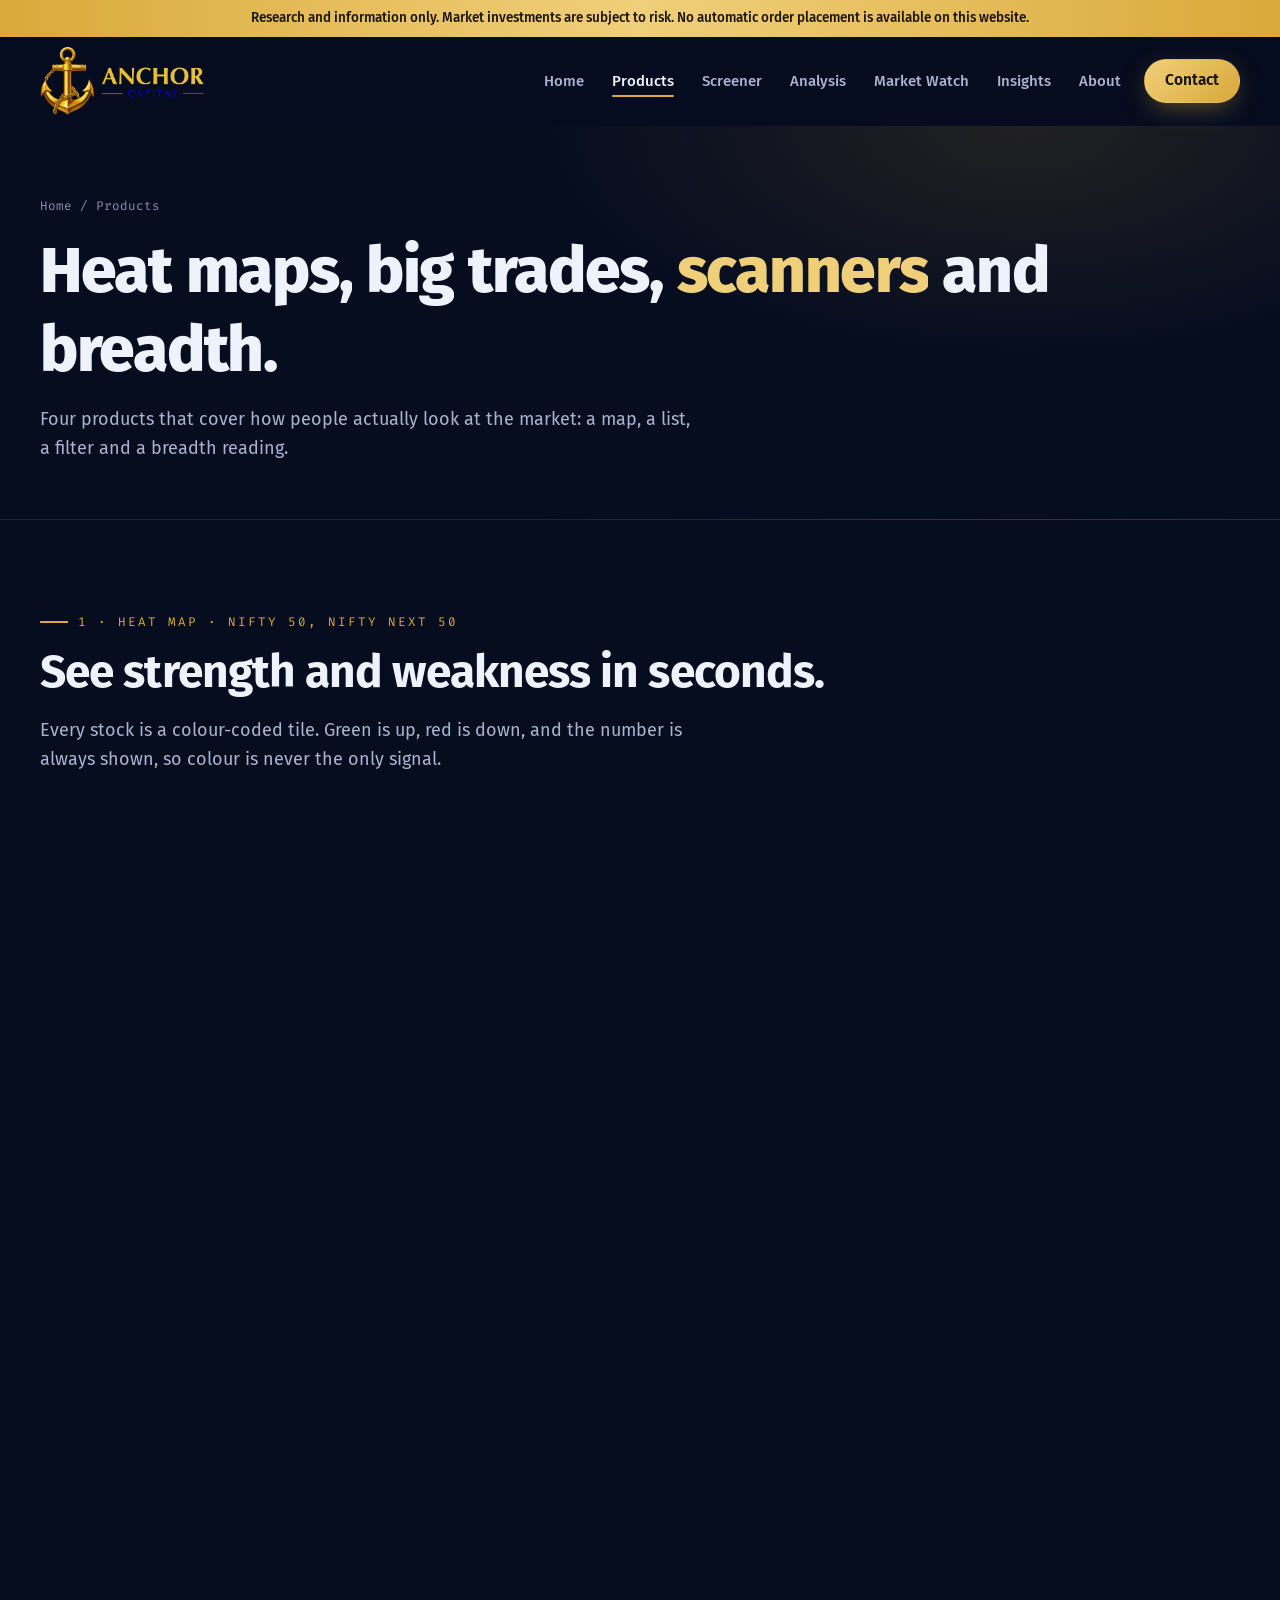
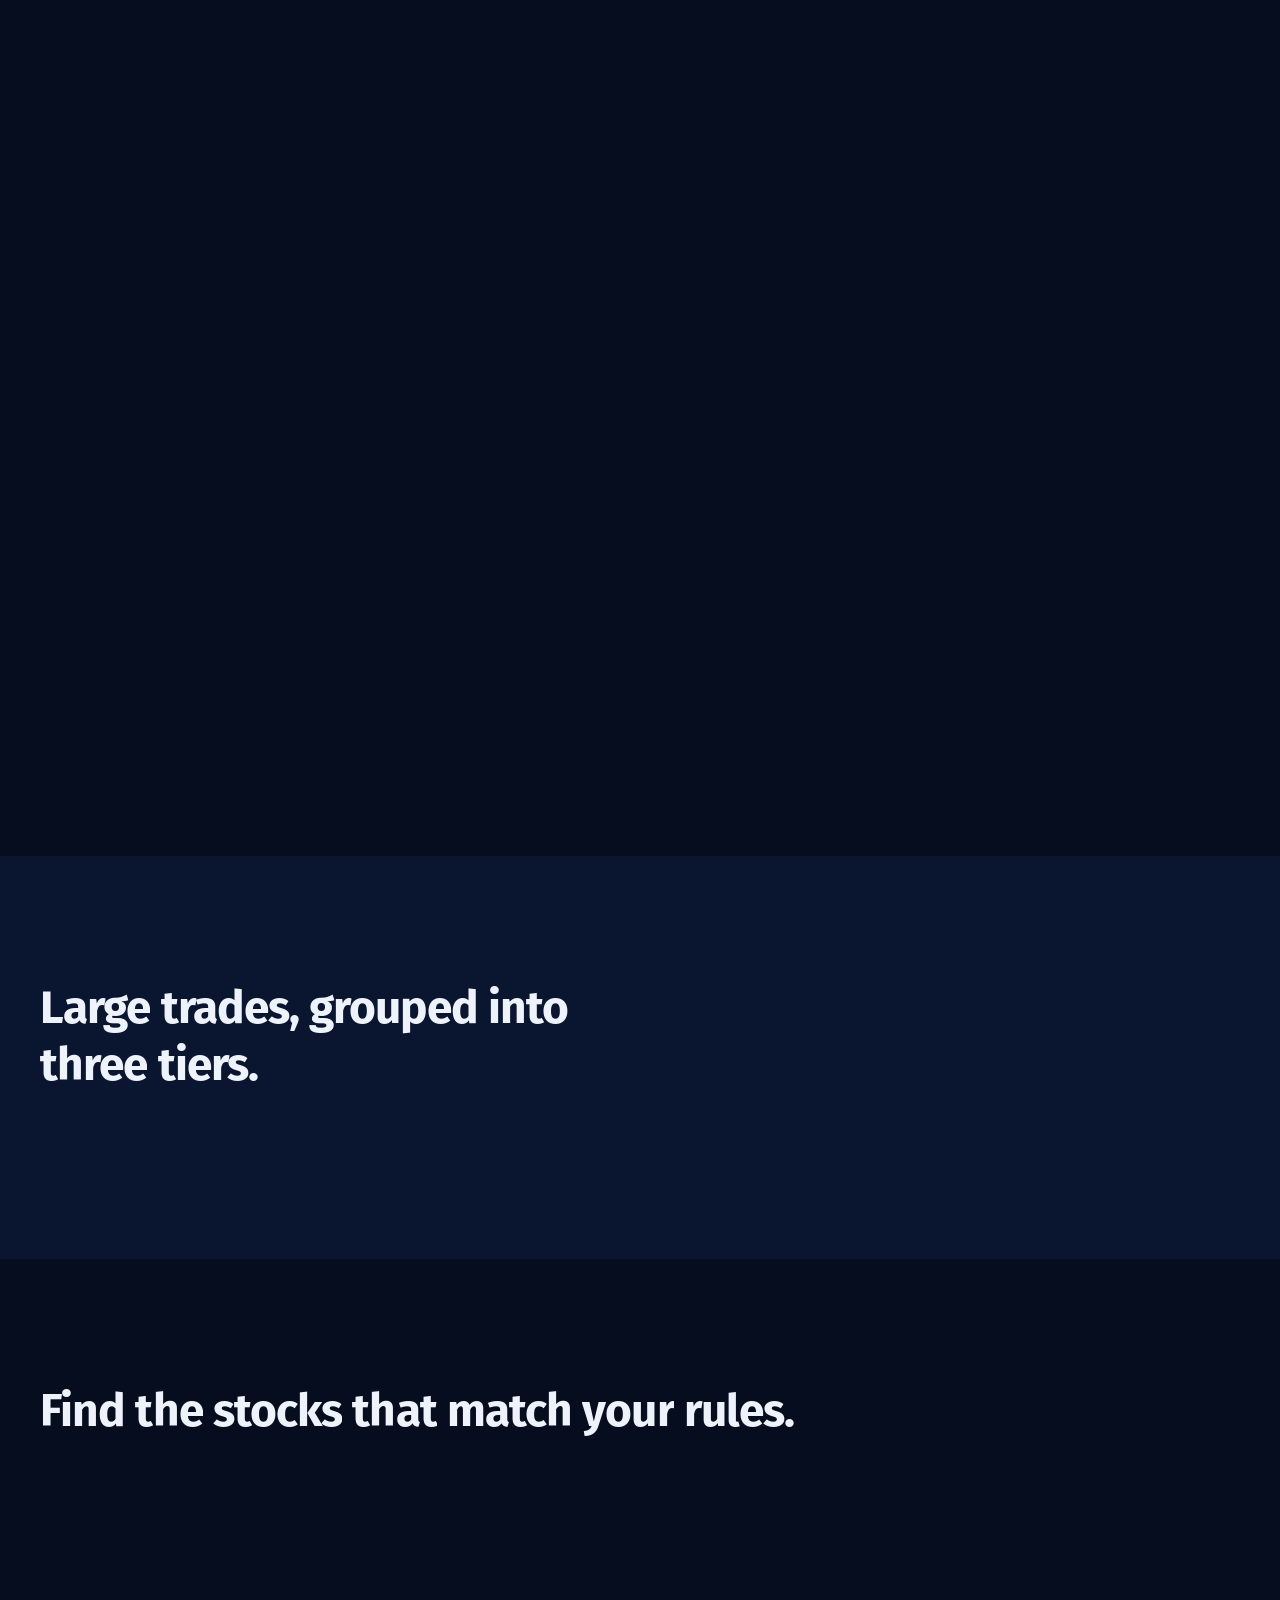
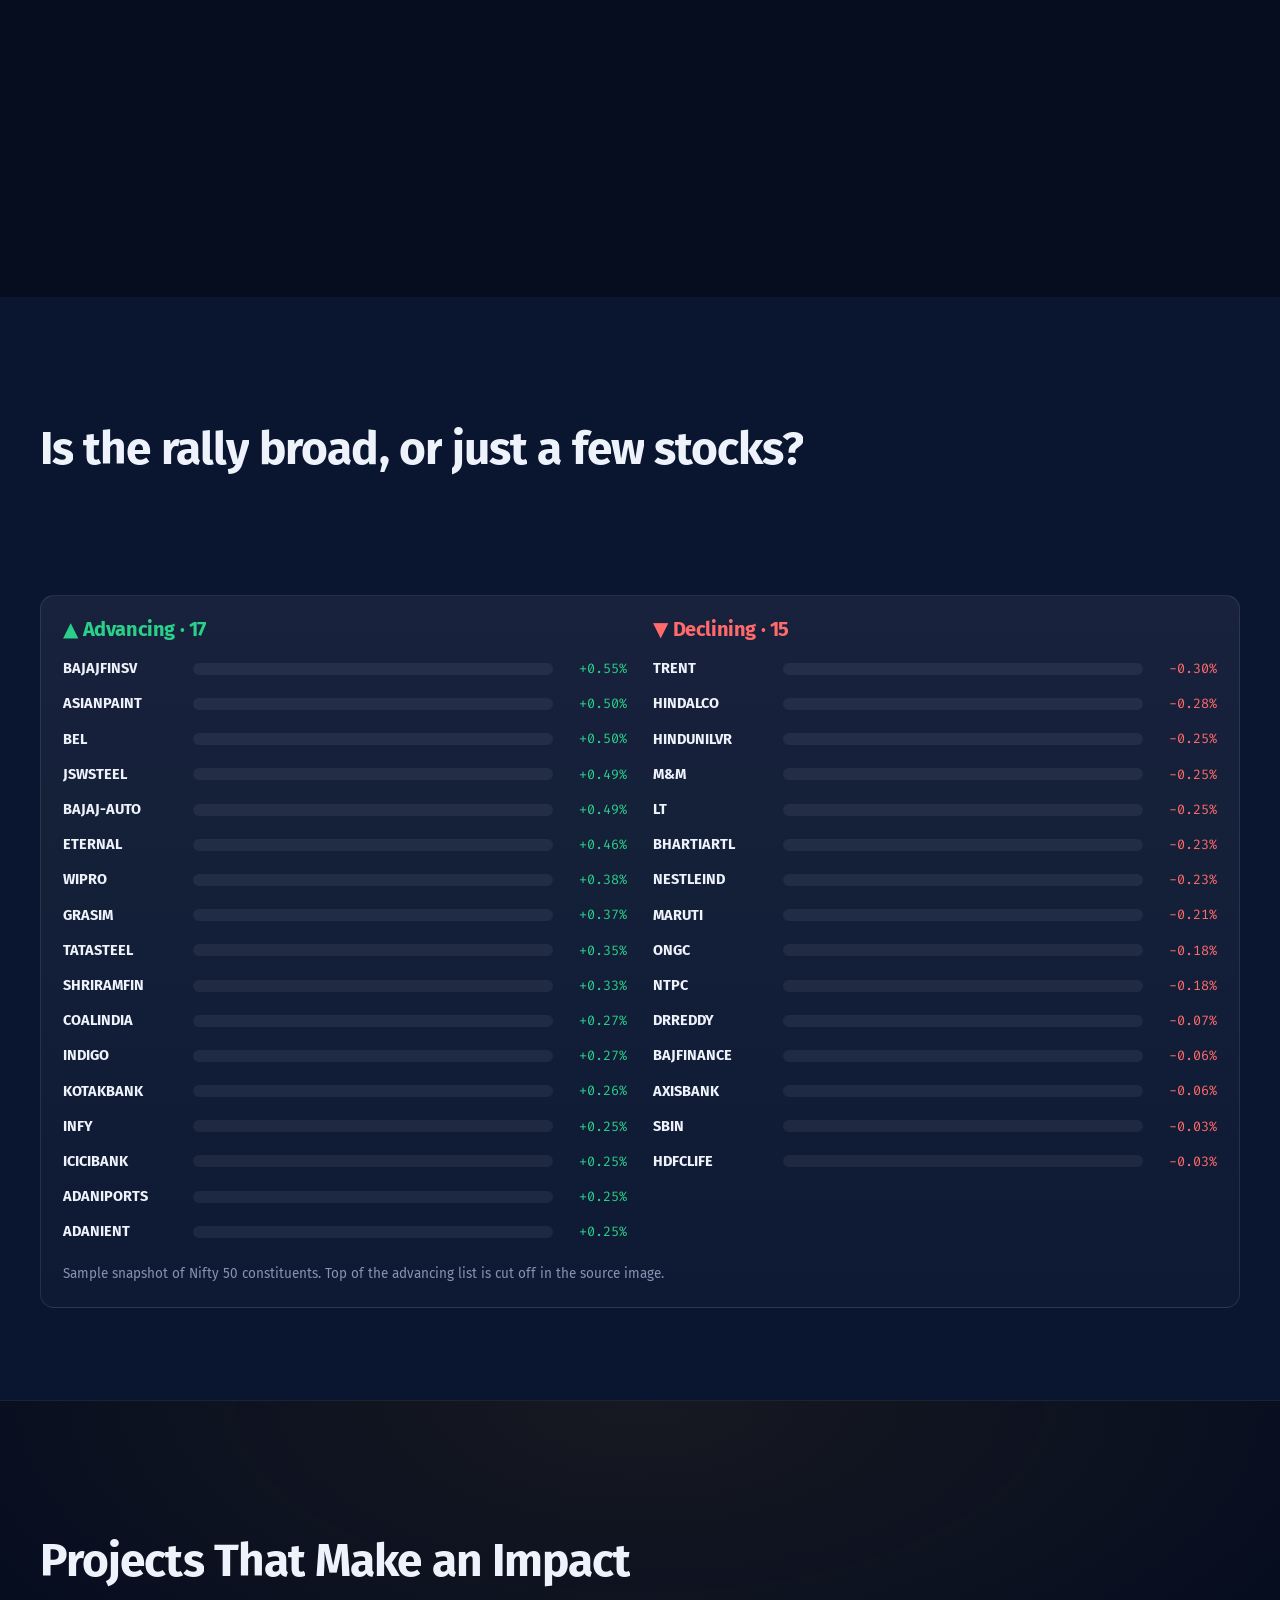
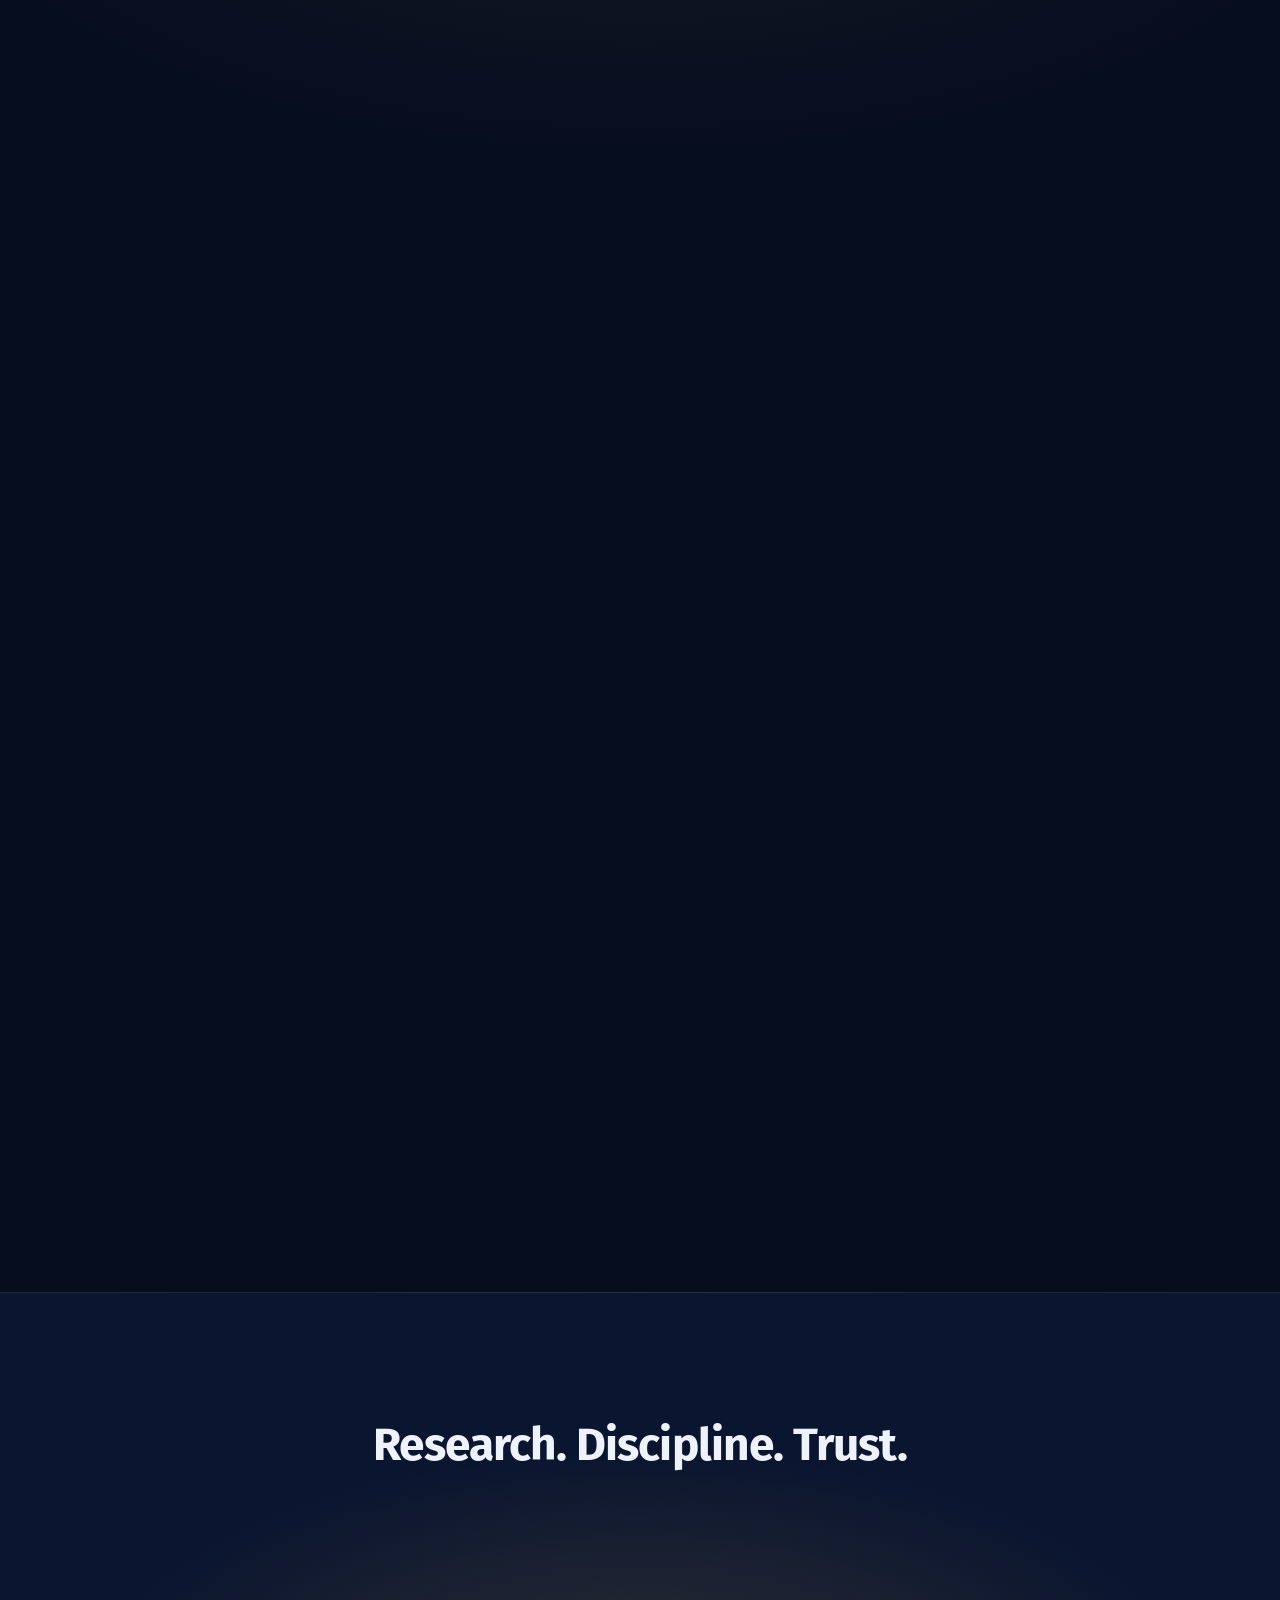
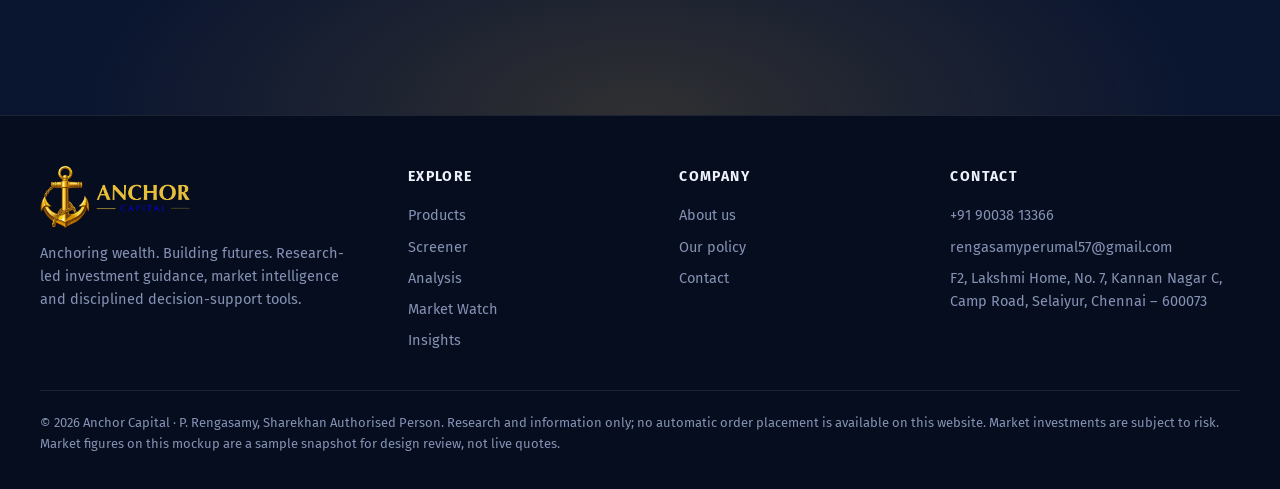
<file: products.html>
<!doctype html>
<html lang="en">

<!-- Mirrored from https://anchor-capital-site.vercel.app/products.html by HTTrack Website Copier/3.x [XR&CO], Wed, 07 Oct 2026 04:29:44 GMT -->
<!-- Added by HTTrack --><meta http-equiv="content-type" content="text/html;charset=utf-8" /><!-- /Added by HTTrack -->
<head>
<meta charset="utf-8">
<meta name="viewport" content="width=device-width, initial-scale=1">
<title>Products – Anchor Capital</title>
<meta name="description" content="Heat maps, big trade list, scanners and filters, and advance/decline charts.">
<meta name="theme-color" content="#060d1f">
<link rel="preconnect" href="https://fonts.googleapis.com/"><link rel="preconnect" href="https://fonts.gstatic.com/" crossorigin>
<link href="https://fonts.googleapis.com/css2?family=Fira+Code:wght@400;500;600&amp;family=Fira+Sans:wght@300;400;500;600;700;800&amp;display=swap" rel="stylesheet">
<link rel="stylesheet" href="assets/style.css">
<script src="assets/components.js"></script>
<noscript><style>.curtain{display:none}.rv{opacity:1!important;transform:none!important}.words .w>span{transform:none!important}</style></noscript>
</head>
<body>

<div class="curtain" id="curtain" aria-hidden="true"><div class="curtain-in"><div class="a-wrap"><img src="assets/AnchorSymbol.png" alt="Anchor Symbol" class="curtain-symbol"></div><b>ANCHOR CAPITAL</b><small>RESEARCH · DISCIPLINE · TRUST</small></div><div class="curtain-line"></div></div>
<a class="skip" href="#content">Skip to content</a>

<svg width="0" height="0" style="position:absolute" aria-hidden="true"><defs>
<symbol id="i-arrow" viewBox="0 0 24 24" fill="none" stroke="currentColor" stroke-width="2" stroke-linecap="round" stroke-linejoin="round"><path d="M5 12h14M13 6l6 6-6 6"/></symbol>
<symbol id="i-grid" viewBox="0 0 24 24" fill="none" stroke="currentColor" stroke-width="2" stroke-linecap="round" stroke-linejoin="round"><rect x="3" y="3" width="7" height="7" rx="1.5"/><rect x="14" y="3" width="7" height="7" rx="1.5"/><rect x="3" y="14" width="7" height="7" rx="1.5"/><rect x="14" y="14" width="7" height="7" rx="1.5"/></symbol>
<symbol id="i-list" viewBox="0 0 24 24" fill="none" stroke="currentColor" stroke-width="2" stroke-linecap="round" stroke-linejoin="round"><path d="M8 6h13M8 12h13M8 18h13M3 6h.01M3 12h.01M3 18h.01"/></symbol>
<symbol id="i-scan" viewBox="0 0 24 24" fill="none" stroke="currentColor" stroke-width="2" stroke-linecap="round" stroke-linejoin="round"><path d="M3 7V5a2 2 0 0 1 2-2h2M17 3h2a2 2 0 0 1 2 2v2M21 17v2a2 2 0 0 1-2 2h-2M7 21H5a2 2 0 0 1-2-2v-2M7 12h10"/></symbol>
<symbol id="i-trend" viewBox="0 0 24 24" fill="none" stroke="currentColor" stroke-width="2" stroke-linecap="round" stroke-linejoin="round"><path d="M3 17l6-6 4 4 8-8M15 7h6v6"/></symbol>
<symbol id="i-up" viewBox="0 0 24 24" fill="none" stroke="currentColor" stroke-width="2.4" stroke-linecap="round" stroke-linejoin="round"><path d="M12 19V5M5 12l7-7 7 7"/></symbol>
<symbol id="i-down" viewBox="0 0 24 24" fill="none" stroke="currentColor" stroke-width="2.4" stroke-linecap="round" stroke-linejoin="round"><path d="M12 5v14M19 12l-7 7-7-7"/></symbol>
<symbol id="i-minus" viewBox="0 0 24 24" fill="none" stroke="currentColor" stroke-width="2.4" stroke-linecap="round"><path d="M5 12h14"/></symbol>
<symbol id="i-pin" viewBox="0 0 24 24" fill="none" stroke="currentColor" stroke-width="2" stroke-linecap="round" stroke-linejoin="round"><path d="M20 10c0 6-8 12-8 12S4 16 4 10a8 8 0 0 1 16 0z"/><circle cx="12" cy="10" r="3"/></symbol>
<symbol id="i-phone" viewBox="0 0 24 24" fill="none" stroke="currentColor" stroke-width="2" stroke-linecap="round" stroke-linejoin="round"><path d="M22 16.9v3a2 2 0 0 1-2.2 2 19.8 19.8 0 0 1-8.6-3.1 19.5 19.5 0 0 1-6-6A19.8 19.8 0 0 1 2.1 4.2 2 2 0 0 1 4.1 2h3a2 2 0 0 1 2 1.7c.1 1 .4 1.9.7 2.8a2 2 0 0 1-.5 2.1L8.1 9.9a16 16 0 0 0 6 6l1.3-1.3a2 2 0 0 1 2.1-.4c.9.3 1.8.6 2.8.7a2 2 0 0 1 1.7 2z"/></symbol>
<symbol id="i-mail" viewBox="0 0 24 24" fill="none" stroke="currentColor" stroke-width="2" stroke-linecap="round" stroke-linejoin="round"><rect x="2" y="4" width="20" height="16" rx="2"/><path d="M22 7l-10 6L2 7"/></symbol>
<symbol id="i-shield" viewBox="0 0 24 24" fill="none" stroke="currentColor" stroke-width="2" stroke-linecap="round" stroke-linejoin="round"><path d="M12 22s8-4 8-10V5l-8-3-8 3v7c0 6 8 10 8 10z"/><path d="M9 12l2 2 4-4"/></symbol>
<symbol id="i-award" viewBox="0 0 24 24" fill="none" stroke="currentColor" stroke-width="2" stroke-linecap="round" stroke-linejoin="round"><circle cx="12" cy="8" r="6"/><path d="M15.5 13.5L17 22l-5-3-5 3 1.5-8.5"/></symbol>
<symbol id="i-bars" viewBox="0 0 24 24" fill="none" stroke="currentColor" stroke-width="2" stroke-linecap="round" stroke-linejoin="round"><path d="M12 20V10M18 20V4M6 20v-4"/></symbol>
<symbol id="i-layers" viewBox="0 0 24 24" fill="none" stroke="currentColor" stroke-width="2" stroke-linecap="round" stroke-linejoin="round"><path d="M12 2l10 5-10 5L2 7l10-5zM2 12l10 5 10-5M2 17l10 5 10-5"/></symbol>
<symbol id="i-target" viewBox="0 0 24 24" fill="none" stroke="currentColor" stroke-width="2" stroke-linecap="round" stroke-linejoin="round"><circle cx="12" cy="12" r="10"/><circle cx="12" cy="12" r="6"/><circle cx="12" cy="12" r="2"/></symbol>
<symbol id="i-users" viewBox="0 0 24 24" fill="none" stroke="currentColor" stroke-width="2" stroke-linecap="round" stroke-linejoin="round"><path d="M17 21v-2a4 4 0 0 0-4-4H5a4 4 0 0 0-4 4v2"/><circle cx="9" cy="7" r="4"/><path d="M23 21v-2a4 4 0 0 0-3-3.9M16 3.1a4 4 0 0 1 0 7.8"/></symbol>
</defs></svg>

<site-header current="products.html"></site-header>

<main id="content">
<section class="page-hero"><div class="wrap">
  <div class="crumbs rv"><a href="index.html">Home</a> / Products</div>
  <h1 class="words">Heat maps, big trades, <em>scanners</em> and breadth.</h1>
  <p class="lead rv" style="--d:.3s">Four products that cover how people actually look at the market: a map, a list, a filter and a breadth reading.</p>
</div></section>
<section id="heatmap"><div class="wrap">
  <div class="sec-head"><div class="eyebrow rv">1 · Heat Map · Nifty 50, Nifty Next 50</div><h2 class="words">See strength and weakness in seconds.</h2>
  <p class="lead rv">Every stock is a colour-coded tile. Green is up, red is down, and the number is always shown, so colour is never the only signal.</p></div>
  <div class="card heat-panel rv">
    <div class="toolbar"><div class="seg" role="group" aria-label="Heat map data set"><button aria-pressed="true" data-heat="all">Market snapshot</button><button aria-pressed="false" data-heat="bank">Nifty Bank</button></div>
    <div class="seg" role="group" aria-label="Sort"><button aria-pressed="true" data-sort="default">Default</button><button aria-pressed="false" data-sort="gain">Top gainers</button><button aria-pressed="false" data-sort="loss">Top losers</button></div></div>
    <p class="note" style="margin:0 0 14px"><span class="mono" id="heat-count">0</span> stocks · sample snapshot from the client's heat-map screenshots</p>
    <div class="heat" id="heat"></div>
    <div class="heat-legend"><span>−3%</span><i></i><span>+3%</span></div>
  </div>
</div></section>

<section class="alt" id="bigtrade"><div class="wrap">
  <div class="grid g2" style="align-items:center;gap:50px">
    <div><div class="eyebrow rv">2 · Big Trade List</div><h2 class="words">Large trades, grouped into three tiers.</h2>
    <p class="lead rv">Anchor Capital shows 500 stocks only, to avoid over-crowding. Based on performance, each is placed in Platinum, Gold or Silver.</p></div>
    <div class="tiers" data-stagger="">
      <div class="tier"><b><i class="medal m-p"></i>Anchor Platinum</b><span class="tag">TIER 1</span></div>
      <div class="tier"><b><i class="medal m-g"></i>Anchor Gold</b><span class="tag">TIER 2</span></div>
      <div class="tier"><b><i class="medal m-s"></i>Anchor Silver</b><span class="tag">TIER 3</span></div>
    </div>
  </div>
</div></section>

<section id="scanners"><div class="wrap">
  <div class="sec-head"><div class="eyebrow rv">3 · Scanners &amp; Filters</div><h2 class="words">Find the stocks that match your rules.</h2>
  <p class="lead rv">Start with a ready-made scan, or build the exact filter you want.</p></div>
  <div class="grid g4" data-stagger="z">
    <article class="card tile-card"><div class="ico"><svg aria-hidden="true"><use href="#i-scan"/></svg></div><h3>Anchor Capital Scanner</h3><p>The full multi-factor scan across the stock universe.</p></article>
    <article class="card tile-card"><div class="ico"><svg aria-hidden="true"><use href="#i-target"/></svg></div><h3>One Click Filter</h3><p>Preset filters you apply with a single tap.</p></article>
    <article class="card tile-card"><div class="ico"><svg aria-hidden="true"><use href="#i-layers"/></svg></div><h3>Dynamic Filter</h3><p>Filters that adjust as market conditions change.</p></article>
    <article class="card tile-card"><div class="ico"><svg aria-hidden="true"><use href="#i-grid"/></svg></div><h3>Create Your Own</h3><p>Build and save your own scanner and filter.</p></article>
  </div>
  <div class="cta-row rv" style="margin-top:30px"><a class="btn btn-gold" href="screener.html">Open the screener <svg aria-hidden="true"><use href="#i-arrow"/></svg></a></div>
</div></section>

<section class="alt" id="advance"><div class="wrap">
  <div class="sec-head"><div class="eyebrow rv">4 · Advance / Decline · Index chart · Nifty 50 chart</div><h2 class="words">Is the rally broad, or just a few stocks?</h2>
  <p class="lead rv">Nifty 50 stocks split into advancing and declining, ranked by move. Bars grow as you scroll.</p></div>
  <div class="card heat-panel reveal-box"><div class="ad" id="adnifty"></div><p class="note">Sample snapshot of Nifty 50 constituents. Top of the advancing list is cut off in the source image.</p></div>
</div></section>

<!-- ===== Project Showcase / Our Projects Section (Elementor Compatible) ===== -->
<section class="project-showcase-section elementor-section" id="our-projects" aria-label="Our Projects Showcase">
  <div class="wrap elementor-container">
    <!-- Section Header (Elementor Editable) -->
    <div class="sec-head center elementor-widget-heading">
      <div class="eyebrow rv elementor-sub-heading">OUR PROJECTS</div>
      <h2 class="words elementor-heading-title">Projects That Make an Impact</h2>
      <p class="lead rv elementor-description" style="--d:.3s">Showcase selected projects and digital experiences we have created for businesses and organizations. Each project should highlight the unique strategy, design, technology, and solution delivered.</p>
    </div>

    <!-- Project Carousel Container -->
    <div class="project-carousel-container rv" id="projectCarousel" tabindex="0" aria-roledescription="carousel" aria-label="Selected Projects Carousel">
      
      <!-- Carousel Header Controls -->
      <div class="project-carousel-header">
        <div class="project-counter-pill">
          <span class="pulse-dot"></span>
          <span>Project <b id="projCur">01</b> of <span id="projTotal">05</span></span>
        </div>
        <div class="project-nav-arrows">
          <button class="proj-arrow-btn" id="projPrev" aria-label="Previous project">
            <svg viewBox="0 0 24 24" fill="none" stroke="currentColor" stroke-width="2.2" stroke-linecap="round" stroke-linejoin="round"><path d="M19 12H5M12 19l-7-7 7-7"/></svg>
          </button>
          <button class="proj-arrow-btn" id="projNext" aria-label="Next project">
            <svg viewBox="0 0 24 24" fill="none" stroke="currentColor" stroke-width="2.2" stroke-linecap="round" stroke-linejoin="round"><path d="M5 12h14M12 5l7 7-7 7"/></svg>
          </button>
        </div>
      </div>

      <!-- Slides Track Wrap -->
      <div class="project-track-wrap">
        <div class="project-track" id="projectTrack">

          <!-- Slide 1: Truzon -->
          <article class="project-slide active" data-index="0" role="group" aria-roledescription="slide" aria-label="1 of 5: Truzon Solar">
            <div class="project-card">
              <!-- Visual Image Area (Dominant) -->
              <div class="project-media-wrap">
                <img src="assets/project-truzon.jpg" alt="Truzon Solar digital platform and rooftop energy analytics case study" class="project-img" loading="lazy">
                <div class="project-media-overlay"></div>
                <div class="project-num-badge">PROJECT 01 / 05</div>
              </div>

              <!-- Project Content Info -->
              <div class="project-content">
                <!-- Project Category -->
                <div class="project-cat-pill">
                  <span class="cat-dot"></span>
                  CleanTech · Renewable Energy EPC
                </div>

                <!-- Project Name -->
                <h3 class="project-title">Truzon Solar</h3>

                <!-- Short Project Description -->
                <p class="project-desc">
                  End-to-end solar engineering, rooftop analytics, and digital energy transition platform empowering residential and commercial clean power installations across India.
                </p>

                <!-- Project Highlights -->
                <div class="project-highlights">
                  <span class="proj-pill">
                    <svg viewBox="0 0 24 24" fill="none" stroke="currentColor" stroke-width="2.2"><polyline points="20 6 9 17 4 12"/></svg>
                    Rooftop Solar EPC Solutions
                  </span>
                  <span class="proj-pill">
                    <svg viewBox="0 0 24 24" fill="none" stroke="currentColor" stroke-width="2.2"><polyline points="20 6 9 17 4 12"/></svg>
                    Digital Savings &amp; ROI Estimator
                  </span>
                  <span class="proj-pill">
                    <svg viewBox="0 0 24 24" fill="none" stroke="currentColor" stroke-width="2.2"><polyline points="20 6 9 17 4 12"/></svg>
                    National Clean Energy Scale
                  </span>
                  <span class="proj-pill">
                    <svg viewBox="0 0 24 24" fill="none" stroke="currentColor" stroke-width="2.2"><polyline points="20 6 9 17 4 12"/></svg>
                    MNRE Recognized Framework
                  </span>
                </div>

                <!-- CTA Button -->
                <div class="project-cta-wrap">
                  <a href="https://www.truzonsolar.com" target="_blank" rel="noopener noreferrer" class="btn btn-gold project-btn">
                    View Project <svg aria-hidden="true"><use href="#i-arrow"/></svg>
                  </a>
                  <a href="https://www.truzonsolar.com" target="_blank" rel="noopener noreferrer" class="project-url-link">
                    truzonsolar.com ↗
                  </a>
                </div>
              </div>
            </div>
          </article>

          <!-- Slide 2: Aladdin-365 -->
          <article class="project-slide" data-index="1" role="group" aria-roledescription="slide" aria-label="2 of 5: Aladdin365">
            <div class="project-card">
              <div class="project-media-wrap">
                <img src="assets/project-aladdin365.jpg" alt="Aladdin365 global textile and apparel industry networking platform case study" class="project-img" loading="lazy">
                <div class="project-media-overlay"></div>
                <div class="project-num-badge">PROJECT 02 / 05</div>
              </div>

              <div class="project-content">
                <div class="project-cat-pill">
                  <span class="cat-dot"></span>
                  B2B Enterprise · Global Textile Ecosystem
                </div>

                <h3 class="project-title">Aladdin365</h3>

                <p class="project-desc">
                  Dedicated digital networking ecosystem and global supply chain marketplace connecting textile mills, apparel manufacturers, wholesalers, and niche industry talent.
                </p>

                <div class="project-highlights">
                  <span class="proj-pill">
                    <svg viewBox="0 0 24 24" fill="none" stroke="currentColor" stroke-width="2.2"><polyline points="20 6 9 17 4 12"/></svg>
                    Global Manufacturer Directory
                  </span>
                  <span class="proj-pill">
                    <svg viewBox="0 0 24 24" fill="none" stroke="currentColor" stroke-width="2.2"><polyline points="20 6 9 17 4 12"/></svg>
                    Threadlines Industry Feed &amp; Insights
                  </span>
                  <span class="proj-pill">
                    <svg viewBox="0 0 24 24" fill="none" stroke="currentColor" stroke-width="2.2"><polyline points="20 6 9 17 4 12"/></svg>
                    Textile Talent &amp; Job Portal
                  </span>
                  <span class="proj-pill">
                    <svg viewBox="0 0 24 24" fill="none" stroke="currentColor" stroke-width="2.2"><polyline points="20 6 9 17 4 12"/></svg>
                    Cross-Platform App &amp; Web Portal
                  </span>
                </div>

                <div class="project-cta-wrap">
                  <a href="https://aladdin365.com" target="_blank" rel="noopener noreferrer" class="btn btn-gold project-btn">
                    View Project <svg aria-hidden="true"><use href="#i-arrow"/></svg>
                  </a>
                  <a href="https://aladdin365.com" target="_blank" rel="noopener noreferrer" class="project-url-link">
                    aladdin365.com ↗
                  </a>
                </div>
              </div>
            </div>
          </article>

          <!-- Slide 3: Curapod -->
          <article class="project-slide" data-index="2" role="group" aria-roledescription="slide" aria-label="3 of 5: Curapod">
            <div class="project-card">
              <div class="project-media-wrap">
                <img src="assets/project-curapod.jpg" alt="Curapod wearable medical light therapy device and mobile application case study" class="project-img" loading="lazy">
                <div class="project-media-overlay"></div>
                <div class="project-num-badge">PROJECT 03 / 05</div>
              </div>

              <div class="project-content">
                <div class="project-cat-pill">
                  <span class="cat-dot"></span>
                  HealthTech · Wearable Therapeutics
                </div>

                <h3 class="project-title">Curapod by Litemed</h3>

                <p class="project-desc">
                  FDA-registered, wearable photobiomodulation (PBM) red &amp; near-infrared light therapy ecosystem delivering personalized, non-invasive, drug-free pain relief.
                </p>

                <div class="project-highlights">
                  <span class="proj-pill">
                    <svg viewBox="0 0 24 24" fill="none" stroke="currentColor" stroke-width="2.2"><polyline points="20 6 9 17 4 12"/></svg>
                    FDA-Registered PBM Technology
                  </span>
                  <span class="proj-pill">
                    <svg viewBox="0 0 24 24" fill="none" stroke="currentColor" stroke-width="2.2"><polyline points="20 6 9 17 4 12"/></svg>
                    Companion App Therapy Tracking
                  </span>
                  <span class="proj-pill">
                    <svg viewBox="0 0 24 24" fill="none" stroke="currentColor" stroke-width="2.2"><polyline points="20 6 9 17 4 12"/></svg>
                    50,000+ Active Device Users
                  </span>
                  <span class="proj-pill">
                    <svg viewBox="0 0 24 24" fill="none" stroke="currentColor" stroke-width="2.2"><polyline points="20 6 9 17 4 12"/></svg>
                    Direct-to-Consumer &amp; Clinical Channels
                  </span>
                </div>

                <div class="project-cta-wrap">
                  <a href="https://litemed.co.in" target="_blank" rel="noopener noreferrer" class="btn btn-gold project-btn">
                    View Project <svg aria-hidden="true"><use href="#i-arrow"/></svg>
                  </a>
                  <a href="https://litemed.co.in" target="_blank" rel="noopener noreferrer" class="project-url-link">
                    litemed.co.in ↗
                  </a>
                </div>
              </div>
            </div>
          </article>

          <!-- Slide 4: UTT -->
          <article class="project-slide" data-index="3" role="group" aria-roledescription="slide" aria-label="4 of 5: Ultimate Table Tennis">
            <div class="project-card">
              <div class="project-media-wrap">
                <img src="assets/project-utt.jpg" alt="Ultimate Table Tennis official league website and live match score center case study" class="project-img" loading="lazy">
                <div class="project-media-overlay"></div>
                <div class="project-num-badge">PROJECT 04 / 05</div>
              </div>

              <div class="project-content">
                <div class="project-cat-pill">
                  <span class="cat-dot"></span>
                  Sports Media · Digital Fan Engagement
                </div>

                <h3 class="project-title">Ultimate Table Tennis (UTT)</h3>

                <p class="project-desc">
                  Official digital experience and live score center for India's premier professional table tennis league, featuring real-time AI match stats, tournament schedules, and fan engagement.
                </p>

                <div class="project-highlights">
                  <span class="proj-pill">
                    <svg viewBox="0 0 24 24" fill="none" stroke="currentColor" stroke-width="2.2"><polyline points="20 6 9 17 4 12"/></svg>
                    Real-Time Live Match Score Center
                  </span>
                  <span class="proj-pill">
                    <svg viewBox="0 0 24 24" fill="none" stroke="currentColor" stroke-width="2.2"><polyline points="20 6 9 17 4 12"/></svg>
                    AI-Driven Player Performance Analytics
                  </span>
                  <span class="proj-pill">
                    <svg viewBox="0 0 24 24" fill="none" stroke="currentColor" stroke-width="2.2"><polyline points="20 6 9 17 4 12"/></svg>
                    Interactive Tournaments &amp; Schedules
                  </span>
                  <span class="proj-pill">
                    <svg viewBox="0 0 24 24" fill="none" stroke="currentColor" stroke-width="2.2"><polyline points="20 6 9 17 4 12"/></svg>
                    Mobile-First High-Energy Fan UX
                  </span>
                </div>

                <div class="project-cta-wrap">
                  <a href="https://ultimatetabletennis.in" target="_blank" rel="noopener noreferrer" class="btn btn-gold project-btn">
                    View Project <svg aria-hidden="true"><use href="#i-arrow"/></svg>
                  </a>
                  <a href="https://ultimatetabletennis.in" target="_blank" rel="noopener noreferrer" class="project-url-link">
                    ultimatetabletennis.in ↗
                  </a>
                </div>
              </div>
            </div>
          </article>

          <!-- Slide 5: MJ-Naidu -->
          <article class="project-slide" data-index="4" role="group" aria-roledescription="slide" aria-label="5 of 5: MJ Naidu Super Speciality Hospitals">
            <div class="project-card">
              <div class="project-media-wrap">
                <img src="assets/project-mjnaidu.jpg" alt="MJ Naidu Super Speciality Hospital healthcare and orthopedic patient portal case study" class="project-img" loading="lazy">
                <div class="project-media-overlay"></div>
                <div class="project-num-badge">PROJECT 05 / 05</div>
              </div>

              <div class="project-content">
                <div class="project-cat-pill">
                  <span class="cat-dot"></span>
                  Healthcare · Orthopedic Center of Excellence
                </div>

                <h3 class="project-title">MJ Naidu Super Speciality Hospital</h3>

                <p class="project-desc">
                  Patient-first healthcare portal and clinical appointment system for a leading 150-bed orthopedic center, showcasing robotic surgery, 24/7 emergency care, and tele-health.
                </p>

                <div class="project-highlights">
                  <span class="proj-pill">
                    <svg viewBox="0 0 24 24" fill="none" stroke="currentColor" stroke-width="2.2"><polyline points="20 6 9 17 4 12"/></svg>
                    Online Doctor Booking &amp; Tele-Health
                  </span>
                  <span class="proj-pill">
                    <svg viewBox="0 0 24 24" fill="none" stroke="currentColor" stroke-width="2.2"><polyline points="20 6 9 17 4 12"/></svg>
                    Robotic Joint Replacement Showcase
                  </span>
                  <span class="proj-pill">
                    <svg viewBox="0 0 24 24" fill="none" stroke="currentColor" stroke-width="2.2"><polyline points="20 6 9 17 4 12"/></svg>
                    40+ Years Clinical Orthopedic Heritage
                  </span>
                  <span class="proj-pill">
                    <svg viewBox="0 0 24 24" fill="none" stroke="currentColor" stroke-width="2.2"><polyline points="20 6 9 17 4 12"/></svg>
                    Fast, Accessible Patient Portal
                  </span>
                </div>

                <div class="project-cta-wrap">
                  <a href="https://mjnaiduhospitals.com" target="_blank" rel="noopener noreferrer" class="btn btn-gold project-btn">
                    View Project <svg aria-hidden="true"><use href="#i-arrow"/></svg>
                  </a>
                  <a href="https://mjnaiduhospitals.com" target="_blank" rel="noopener noreferrer" class="project-url-link">
                    mjnaiduhospitals.com ↗
                  </a>
                </div>
              </div>
            </div>
          </article>

        </div>
      </div>

      <!-- Pagination Indicators / Dots -->
      <div class="slider-dots-wrap project-dots-wrap">
        <div class="sec-dots" id="projDots"></div>
      </div>

    </div>
  </div>
</section>

<section class="cta" id="contact-band"><div class="wrap">
  <div class="eyebrow rv" style="justify-content:center">Get in touch</div>
  <h2 class="words">Research. Discipline. Trust.</h2>
  <p class="lead rv">Questions about the tools, the 500-stock universe or opening an account? Talk to P. Rengasamy, Sharekhan Authorised Person.</p>
  <div class="cta-row rv"><a class="btn btn-gold" href="contact.html">Contact us <svg aria-hidden="true"><use href="#i-arrow"/></svg></a><a class="btn btn-ghost" href="tel:+919003813366">+91 90038 13366</a></div>
</div></section>

</main>

<site-footer></site-footer>

<script src="assets/data.js"></script>
<script src="assets/app.js"></script>
</body>

<!-- Mirrored from https://anchor-capital-site.vercel.app/products.html by HTTrack Website Copier/3.x [XR&CO], Wed, 07 Oct 2026 04:29:44 GMT -->
</html>
</file>
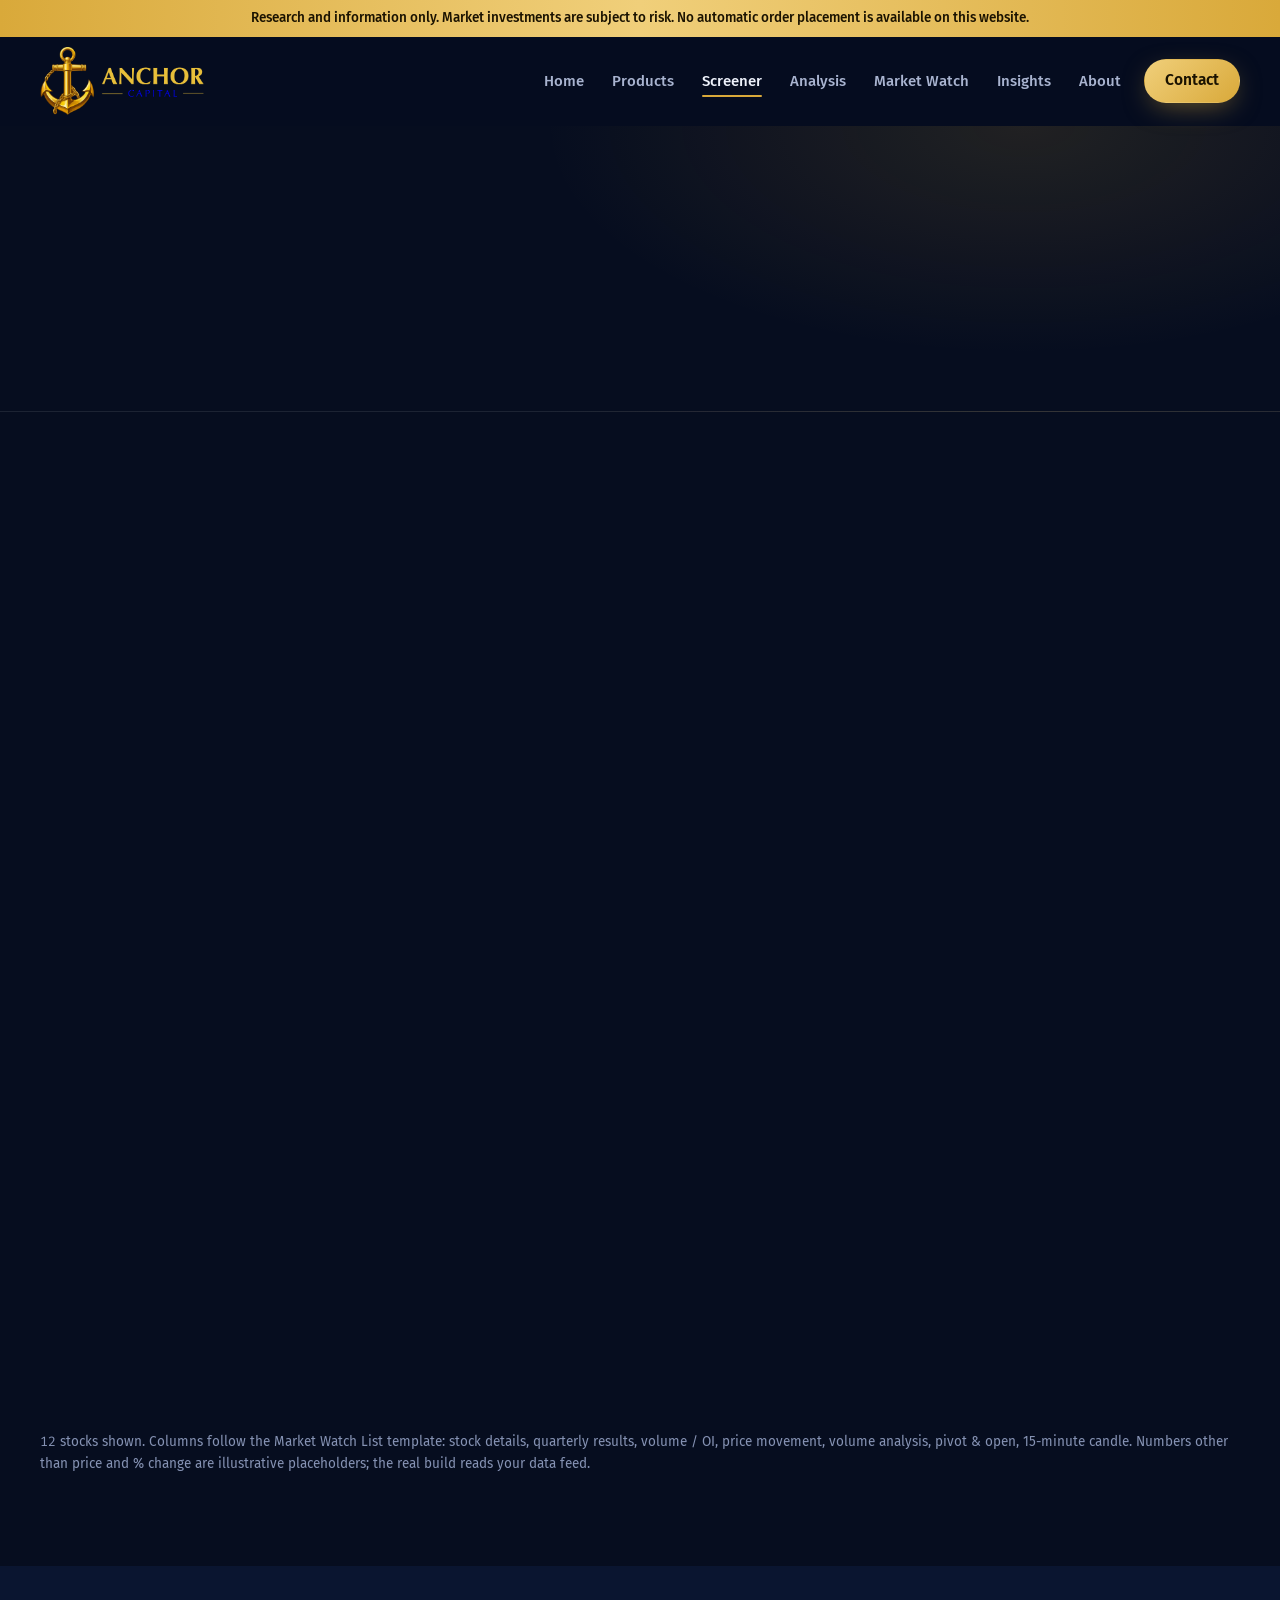
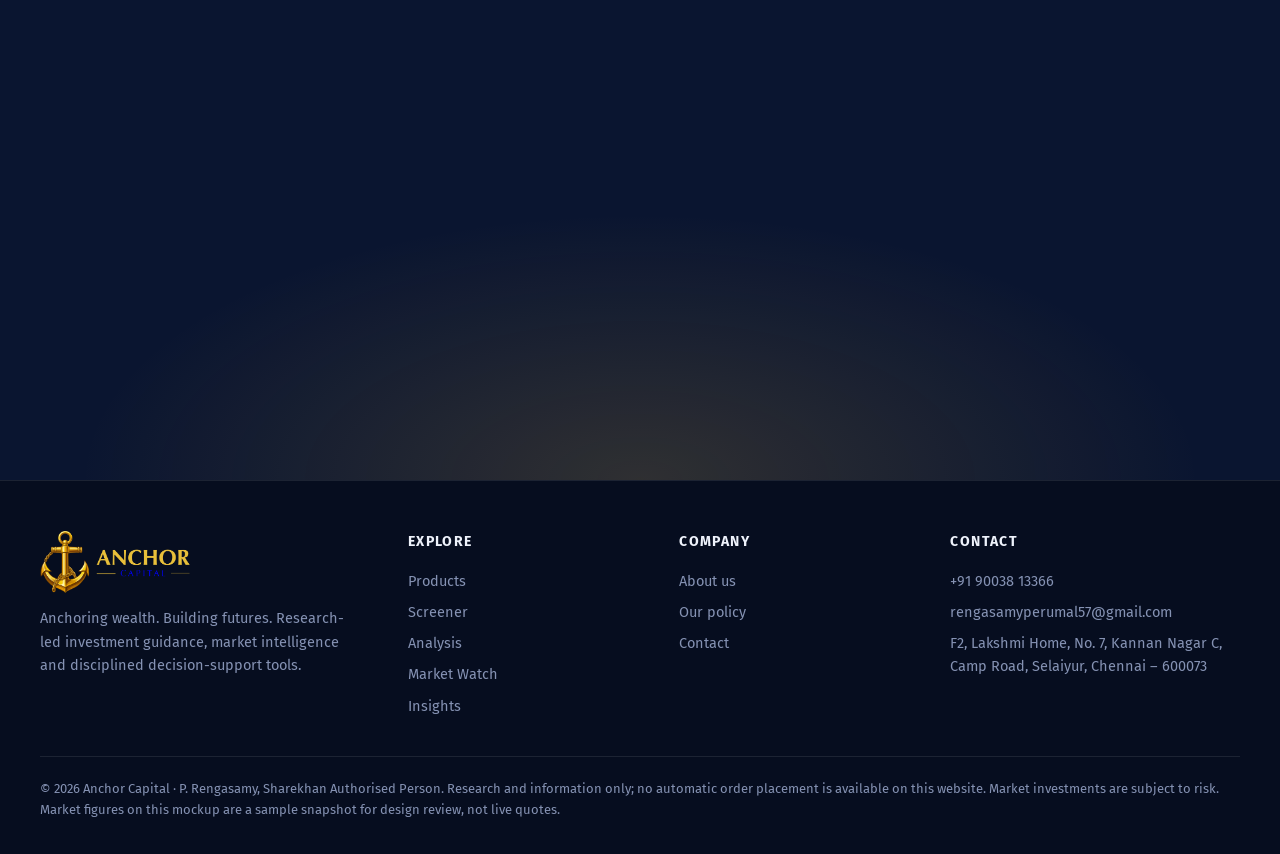
<file: screener.html>
<!doctype html>
<html lang="en">
<head>
<meta charset="utf-8">
<meta name="viewport" content="width=device-width, initial-scale=1">
<title>Screener – Anchor Capital</title>
<meta name="description" content="The Anchor Capital market watch list with Strong Buy, Strong Sell, Review and Not Now priorities.">
<meta name="theme-color" content="#060d1f">
<link rel="preconnect" href="https://fonts.googleapis.com"><link rel="preconnect" href="https://fonts.gstatic.com" crossorigin>
<link href="https://fonts.googleapis.com/css2?family=Fira+Code:wght@400;500;600&family=Fira+Sans:wght@300;400;500;600;700;800&display=swap" rel="stylesheet">
<link rel="stylesheet" href="assets/style.css">
<script src="assets/components.js"></script>
<noscript><style>.curtain{display:none}.rv{opacity:1!important;transform:none!important}.words .w>span{transform:none!important}</style></noscript>
</head>
<body>

<div class="curtain" id="curtain" aria-hidden="true"><div class="curtain-in"><div class="a-wrap"><img src="assets/AnchorSymbol.png" alt="Anchor Symbol" class="curtain-symbol"></div><b>ANCHOR CAPITAL</b><small>RESEARCH · DISCIPLINE · TRUST</small></div><div class="curtain-line"></div></div>
<a class="skip" href="#content">Skip to content</a>

<svg width="0" height="0" style="position:absolute" aria-hidden="true"><defs>
<symbol id="i-arrow" viewBox="0 0 24 24" fill="none" stroke="currentColor" stroke-width="2" stroke-linecap="round" stroke-linejoin="round"><path d="M5 12h14M13 6l6 6-6 6"/></symbol>
<symbol id="i-grid" viewBox="0 0 24 24" fill="none" stroke="currentColor" stroke-width="2" stroke-linecap="round" stroke-linejoin="round"><rect x="3" y="3" width="7" height="7" rx="1.5"/><rect x="14" y="3" width="7" height="7" rx="1.5"/><rect x="3" y="14" width="7" height="7" rx="1.5"/><rect x="14" y="14" width="7" height="7" rx="1.5"/></symbol>
<symbol id="i-list" viewBox="0 0 24 24" fill="none" stroke="currentColor" stroke-width="2" stroke-linecap="round" stroke-linejoin="round"><path d="M8 6h13M8 12h13M8 18h13M3 6h.01M3 12h.01M3 18h.01"/></symbol>
<symbol id="i-scan" viewBox="0 0 24 24" fill="none" stroke="currentColor" stroke-width="2" stroke-linecap="round" stroke-linejoin="round"><path d="M3 7V5a2 2 0 0 1 2-2h2M17 3h2a2 2 0 0 1 2 2v2M21 17v2a2 2 0 0 1-2 2h-2M7 21H5a2 2 0 0 1-2-2v-2M7 12h10"/></symbol>
<symbol id="i-trend" viewBox="0 0 24 24" fill="none" stroke="currentColor" stroke-width="2" stroke-linecap="round" stroke-linejoin="round"><path d="M3 17l6-6 4 4 8-8M15 7h6v6"/></symbol>
<symbol id="i-up" viewBox="0 0 24 24" fill="none" stroke="currentColor" stroke-width="2.4" stroke-linecap="round" stroke-linejoin="round"><path d="M12 19V5M5 12l7-7 7 7"/></symbol>
<symbol id="i-down" viewBox="0 0 24 24" fill="none" stroke="currentColor" stroke-width="2.4" stroke-linecap="round" stroke-linejoin="round"><path d="M12 5v14M19 12l-7 7-7-7"/></symbol>
<symbol id="i-minus" viewBox="0 0 24 24" fill="none" stroke="currentColor" stroke-width="2.4" stroke-linecap="round"><path d="M5 12h14"/></symbol>
<symbol id="i-pin" viewBox="0 0 24 24" fill="none" stroke="currentColor" stroke-width="2" stroke-linecap="round" stroke-linejoin="round"><path d="M20 10c0 6-8 12-8 12S4 16 4 10a8 8 0 0 1 16 0z"/><circle cx="12" cy="10" r="3"/></symbol>
<symbol id="i-phone" viewBox="0 0 24 24" fill="none" stroke="currentColor" stroke-width="2" stroke-linecap="round" stroke-linejoin="round"><path d="M22 16.9v3a2 2 0 0 1-2.2 2 19.8 19.8 0 0 1-8.6-3.1 19.5 19.5 0 0 1-6-6A19.8 19.8 0 0 1 2.1 4.2 2 2 0 0 1 4.1 2h3a2 2 0 0 1 2 1.7c.1 1 .4 1.9.7 2.8a2 2 0 0 1-.5 2.1L8.1 9.9a16 16 0 0 0 6 6l1.3-1.3a2 2 0 0 1 2.1-.4c.9.3 1.8.6 2.8.7a2 2 0 0 1 1.7 2z"/></symbol>
<symbol id="i-mail" viewBox="0 0 24 24" fill="none" stroke="currentColor" stroke-width="2" stroke-linecap="round" stroke-linejoin="round"><rect x="2" y="4" width="20" height="16" rx="2"/><path d="M22 7l-10 6L2 7"/></symbol>
<symbol id="i-shield" viewBox="0 0 24 24" fill="none" stroke="currentColor" stroke-width="2" stroke-linecap="round" stroke-linejoin="round"><path d="M12 22s8-4 8-10V5l-8-3-8 3v7c0 6 8 10 8 10z"/><path d="M9 12l2 2 4-4"/></symbol>
<symbol id="i-award" viewBox="0 0 24 24" fill="none" stroke="currentColor" stroke-width="2" stroke-linecap="round" stroke-linejoin="round"><circle cx="12" cy="8" r="6"/><path d="M15.5 13.5L17 22l-5-3-5 3 1.5-8.5"/></symbol>
<symbol id="i-bars" viewBox="0 0 24 24" fill="none" stroke="currentColor" stroke-width="2" stroke-linecap="round" stroke-linejoin="round"><path d="M12 20V10M18 20V4M6 20v-4"/></symbol>
<symbol id="i-layers" viewBox="0 0 24 24" fill="none" stroke="currentColor" stroke-width="2" stroke-linecap="round" stroke-linejoin="round"><path d="M12 2l10 5-10 5L2 7l10-5zM2 12l10 5 10-5M2 17l10 5 10-5"/></symbol>
<symbol id="i-target" viewBox="0 0 24 24" fill="none" stroke="currentColor" stroke-width="2" stroke-linecap="round" stroke-linejoin="round"><circle cx="12" cy="12" r="10"/><circle cx="12" cy="12" r="6"/><circle cx="12" cy="12" r="2"/></symbol>
<symbol id="i-users" viewBox="0 0 24 24" fill="none" stroke="currentColor" stroke-width="2" stroke-linecap="round" stroke-linejoin="round"><path d="M17 21v-2a4 4 0 0 0-4-4H5a4 4 0 0 0-4 4v2"/><circle cx="9" cy="7" r="4"/><path d="M23 21v-2a4 4 0 0 0-3-3.9M16 3.1a4 4 0 0 1 0 7.8"/></symbol>
</defs></svg>

<site-header current="screener.html"></site-header>

<main id="content">
<section class="page-hero"><div class="wrap">
  <div class="crumbs rv"><a href="index.html">Home</a> / Screener</div>
  <h1 class="words">The <em>Market Watch List</em>.</h1>
  <p class="lead rv" style="--d:.3s">Track · Analyse · Trade · Grow together. Stocks today, a stronger tomorrow.</p>
</div></section>
<section style="padding-top:50px"><div class="wrap">
  <div class="kpis rv" aria-label="Priority summary">
    <div class="kpi"><b class="up" data-kpi="Strong Buy">0</b><span>Strong Buy</span></div>
    <div class="kpi"><b class="down" data-kpi="Strong Sell">0</b><span>Strong Sell</span></div>
    <div class="kpi"><b style="color:#f2c94c" data-kpi="Review">0</b><span>Review</span></div>
    <div class="kpi"><b style="color:#8fb0ff" data-kpi="Not Now">0</b><span>Not Now</span></div>
  </div>
  <div class="toolbar rv">
    <div class="seg" role="group" aria-label="Filter by status"><button aria-pressed="true" data-status="All">All</button><button aria-pressed="false" data-status="Strong Buy">Strong Buy</button><button aria-pressed="false" data-status="Strong Sell">Strong Sell</button><button aria-pressed="false" data-status="Review">Review</button><button aria-pressed="false" data-status="Not Now">Not Now</button></div>
    <label><span class="sr">Search stocks</span><input class="search" id="scr-q" type="search" placeholder="Search stock or sector"></label>
  </div>
  <div class="card rv" style="padding:6px 14px 14px">
    <div class="tbl-hint"><svg aria-hidden="true" width="16" height="16" viewBox="0 0 24 24" fill="none" stroke="currentColor" stroke-width="2" stroke-linecap="round" stroke-linejoin="round"><path d="M5 12h14M13 6l6 6-6 6M11 18l-6-6 6-6"/></svg> <span>Swipe horizontally to view all 18 columns</span></div>
    <div class="tbl-scroll"><table>
      <caption class="sr">Market watch list, sample data. Sort any column.</caption>
      <thead id="scrHead"></thead><tbody id="scrBody"></tbody></table></div>
    <p id="scr-empty" class="note" style="display:none;text-align:center;padding:30px">No stock matches. Clear the search or choose another status.</p>
  </div>
  <p class="note"><span class="mono" id="scr-n">0</span> stocks shown. Columns follow the Market Watch List template: stock details, quarterly results, volume / OI, price movement, volume analysis, pivot &amp; open, 15-minute candle. Numbers other than price and % change are illustrative placeholders; the real build reads your data feed.</p>
</div></section>

<section class="alt"><div class="wrap">
  <div class="sec-head"><div class="eyebrow rv">What each column group means</div><h2 class="words">Everything on one row.</h2></div>
  <div class="grid g3" id="proPart"></div>
</div></section>
<section><div class="wrap">
  <div class="sec-head"><div class="eyebrow rv">Stock universe</div><h2 class="words">A focused list, not the whole market.</h2>
  <p class="lead rv">The platform can also work around a curated Anchor Capital watchlist, keeping attention on the stocks that matter most.</p></div>
  <div class="grid g4" id="proUni"></div>
</div></section>
<section class="alt"><div class="wrap">
  <div class="sec-head"><div class="eyebrow rv">Decision output</div><h2 class="words">Four statuses. One priority list.</h2></div>
  <div class="grid g4" id="proDec"></div>
</div></section>
<section class="cta" id="contact-band"><div class="wrap">
  <div class="eyebrow rv" style="justify-content:center">Get in touch</div>
  <h2 class="words">Research. Discipline. Trust.</h2>
  <p class="lead rv">Questions about the tools, the 500-stock universe or opening an account? Talk to P. Rengasamy, Sharekhan Authorised Person.</p>
  <div class="cta-row rv"><a class="btn btn-gold" href="contact.html">Contact us <svg aria-hidden="true"><use href="#i-arrow"/></svg></a><a class="btn btn-ghost" href="tel:+919003813366">+91 90038 13366</a></div>
</div></section>

</main>

<site-footer></site-footer>

<script src="assets/data.js"></script>
<script src="assets/app.js"></script>
</body>
</html>
</file>
<file: assets/style.css>
:root {
  --navy-950: #060d1f;
  --navy-900: #0a1530;
  --navy-800: #0f1f44;
  --navy-700: #172a58;
  --line: rgba(255, 255, 255, .09);
  --gold: #d9a93a;
  --gold-soft: #f0cf7a;
  --gold-deep: #a97f1c;
  --ink: #eef2fb;
  --ink-dim: #a9b4d0;
  --ink-mute: #8592b3;
  --up: #2ad08a;
  --down: #ff6b6b;
  --flat: #8c97b5;
  --blue: #5b8cff;
  --r: 14px;
  --ease: cubic-bezier(.22, .8, .24, 1);
  --f-sans: 'Fira Sans', system-ui, sans-serif;
  --f-mono: 'Fira Code', ui-monospace, monospace;
}

* {
  box-sizing: border-box;
  margin: 0;
  padding: 0
}

html {
  scroll-behavior: smooth;
  scroll-padding-top: 90px;
  overflow-x: hidden;
  width: 100%
}

body {
  background: var(--navy-950);
  color: var(--ink);
  font-family: var(--f-sans);
  line-height: 1.6;
  font-size: 16px;
  overflow-x: hidden;
  width: 100%;
  -webkit-text-size-adjust: 100%
}

a {
  color: inherit;
  text-decoration: none
}

img,
svg {
  max-width: 100%;
  height: auto
}

button {
  font: inherit;
  cursor: pointer;
  color: inherit
}

ul {
  list-style: none
}

:focus-visible {
  outline: 3px solid var(--gold-soft);
  outline-offset: 3px;
  border-radius: 6px
}

.skip {
  position: absolute;
  left: -999px;
  top: 8px;
  background: var(--gold);
  color: #1a1200;
  padding: 10px 16px;
  border-radius: 8px;
  z-index: 400;
  font-weight: 600
}

.skip:focus {
  left: 8px
}

.sr {
  position: absolute;
  width: 1px;
  height: 1px;
  overflow: hidden;
  clip: rect(0 0 0 0);
  white-space: nowrap
}

.wrap {
  width: min(1200px, 100% - 40px);
  margin-inline: auto
}

section {
  padding: 92px 0;
  position: relative
}

.alt {
  background: var(--navy-900)
}

.eyebrow {
  font-family: var(--f-mono);
  font-size: 12.5px;
  letter-spacing: .16em;
  text-transform: uppercase;
  color: var(--gold);
  display: flex;
  align-items: center;
  gap: 10px;
  margin-bottom: 14px
}

.eyebrow::before {
  content: "";
  width: 28px;
  height: 2px;
  background: var(--gold)
}

h1,
h2,
h3 {
  line-height: 1.15;
  letter-spacing: -.02em;
  word-break: break-word;
  overflow-wrap: break-word
}

h2 {
  font-size: clamp(30px, 4.2vw, 46px);
  font-weight: 700;
  margin-bottom: 14px
}

h3 {
  font-size: 20px
}

.lead {
  color: var(--ink-dim);
  font-size: 18px;
  max-width: 660px
}

.mono {
  font-family: var(--f-mono);
  font-variant-numeric: tabular-nums
}

.up {
  color: var(--up)
}

.down {
  color: var(--down)
}

.gold {
  color: var(--gold-soft)
}

.sec-head {
  margin-bottom: 44px
}

.note {
  font-size: 13.5px;
  color: var(--ink-mute);
  margin-top: 14px
}

#home-sum-grid {
  display: grid;
  grid-template-columns: 1.05fr .95fr;
  gap: 40px;
  align-items: stretch;
}

.tbl-hint {
  display: none;
  font-size: 12px;
  color: var(--gold-soft);
  font-family: var(--f-mono);
  padding: 4px 2px 10px;
  align-items: center;
  gap: 6px
}

/* ===== curtain / preloader ===== */
.curtain {
  position: fixed;
  inset: 0;
  z-index: 1000;
  background: radial-gradient(800px 500px at 50% 40%, var(--navy-800), var(--navy-950));
  display: grid;
  place-items: center;
  transition: transform .9s var(--ease);
  will-change: transform
}

.curtain.open {
  transform: translateY(-101%)
}

.curtain.open.fast {
  transition-duration: .55s
}

.curtain-in {
  text-align: center;
  transition: opacity .4s
}

.curtain.open .curtain-in {
  opacity: 0
}

.curtain svg,
.curtain img,
.curtain .curtain-symbol {
  width: clamp(110px, 15vw, 136px);
  height: clamp(130px, 18vw, 160px);
  object-fit: contain;
  overflow: visible;
  filter: drop-shadow(0 14px 32px rgba(217, 169, 58, .55));
}

.curtain .a-path {
  fill: none;
  stroke: var(--gold);
  stroke-width: 5;
  stroke-linecap: round;
  stroke-linejoin: round;
  stroke-dasharray: 420;
  stroke-dashoffset: 420;
  animation: draw 1.3s var(--ease) .15s forwards
}

@keyframes draw {
  to {
    stroke-dashoffset: 0
  }
}

.curtain .a-wrap {
  animation: drop 1.1s var(--ease) both;
  display: flex;
  justify-content: center;
  align-items: center;
}

@keyframes drop {
  from {
    transform: translateY(-60px);
    opacity: 0
  }

  to {
    transform: none;
    opacity: 1
  }
}

.curtain b {
  display: block;
  margin-top: 18px;
  letter-spacing: .5em;
  font-size: 15px;
  color: var(--ink);
  font-weight: 600;
  opacity: 0;
  animation: fadein .7s .7s forwards
}

.curtain small {
  display: block;
  margin-top: 6px;
  letter-spacing: .28em;
  font-size: 11px;
  color: var(--gold);
  opacity: 0;
  animation: fadein .7s 1s forwards
}

@keyframes fadein {
  to {
    opacity: 1
  }
}

.curtain.quick .a-path,
.curtain.quick .a-wrap,
.curtain.quick b,
.curtain.quick small {
  animation-duration: .01s;
  animation-delay: 0s
}

.curtain-line {
  position: absolute;
  left: 0;
  right: 0;
  bottom: 0;
  height: 3px;
  background: var(--gold);
  transform-origin: left;
  transform: scaleX(0);
  animation: load 1.6s var(--ease) forwards
}

@keyframes load {
  to {
    transform: scaleX(1)
  }
}

.curtain {
  animation: autohide 0s 4.5s forwards
}

@keyframes autohide {
  to {
    transform: translateY(-101%)
  }
}

/* ===== buttons ===== */
.btn {
  display: inline-flex;
  align-items: center;
  justify-content: center;
  gap: 10px;
  min-height: 48px;
  padding: 0 26px;
  border-radius: 999px;
  font-weight: 600;
  font-size: 15.5px;
  border: 1.5px solid transparent;
  transition: transform .2s var(--ease), background .2s, box-shadow .25s, border-color .2s;
  touch-action: manipulation;
  cursor: pointer
}

.btn-gold {
  background: linear-gradient(135deg, var(--gold-soft), var(--gold));
  color: #1a1200;
  box-shadow: 0 8px 28px -8px rgba(217, 169, 58, .55)
}

.btn-gold:hover {
  transform: translateY(-2px);
  box-shadow: 0 14px 34px -8px rgba(217, 169, 58, .7)
}

.btn-ghost {
  border-color: rgba(255, 255, 255, .22);
  background: rgba(255, 255, 255, .03)
}

.btn-ghost:hover {
  border-color: var(--gold);
  background: rgba(217, 169, 58, .08)
}

.btn:active {
  transform: scale(.97)
}

.btn svg {
  width: 18px;
  height: 18px;
  transition: transform .25s var(--ease)
}

.btn:hover svg {
  transform: translateX(4px)
}

.btn[disabled] {
  opacity: .7;
  cursor: progress
}

/* ===== header & components ===== */
site-header,
site-footer {
  display: contents
}

header.nav {
  position: sticky;
  top: 0;
  z-index: 300;
  background: rgba(6, 13, 31, .97);
  transition: background .3s, border-color .3s;
  border-bottom: 1px solid transparent
}

header.nav.scrolled {
  background: rgba(6, 13, 31, .97);
  backdrop-filter: blur(14px);
  border-color: var(--line)
}

.nav-in {
  display: flex;
  align-items: center;
  justify-content: space-between;
  height: 88px;
  gap: 16px
}

.brand img {
  height: 68px;
  width: auto;
  max-width: 210px;
  object-fit: contain;
  display: block
}

.brand {
  display: flex;
  align-items: center;
  font-weight: 700;
  letter-spacing: .14em
}

.brand span {
  display: inline-flex;
  flex-direction: column;
  font-weight: 700;
  font-size: 18px;
  letter-spacing: .14em;
  line-height: 1.15;
  color: var(--ink)
}

.brand small {
  display: block;
  font-size: 10px;
  letter-spacing: .42em;
  color: var(--gold);
  font-weight: 500
}

nav ul {
  display: flex;
  gap: 2px;
  align-items: center
}

nav a.link {
  padding: 10px 13px;
  border-radius: 10px;
  color: var(--ink-dim);
  font-size: 15px;
  font-weight: 500;
  transition: color .2s, background .2s;
  position: relative;
  white-space: nowrap
}

nav a.link:hover {
  color: var(--ink);
  background: rgba(255, 255, 255, .05)
}

nav a.link[aria-current=page] {
  color: var(--ink)
}

nav a.link[aria-current=page]::after {
  content: "";
  position: absolute;
  left: 13px;
  right: 13px;
  bottom: 3px;
  height: 2px;
  background: var(--gold);
  border-radius: 2px;
  animation: grow .5s var(--ease)
}

@keyframes grow {
  from {
    transform: scaleX(0)
  }
}

.burger {
  display: none;
  width: 48px;
  height: 48px;
  border-radius: 12px;
  border: 1px solid var(--line);
  background: rgba(255, 255, 255, .04);
  align-items: center;
  justify-content: center
}

.burger span,
.burger span::before,
.burger span::after {
  display: block;
  width: 20px;
  height: 2px;
  background: var(--ink);
  border-radius: 2px;
  position: relative;
  transition: transform .3s var(--ease), background .2s
}

.burger span::before,
.burger span::after {
  content: "";
  position: absolute;
  left: 0
}

.burger span::before {
  top: -6px
}

.burger span::after {
  top: 6px
}

.burger[aria-expanded=true] span {
  background: transparent
}

.burger[aria-expanded=true] span::before {
  transform: translateY(6px) rotate(45deg)
}

.burger[aria-expanded=true] span::after {
  transform: translateY(-6px) rotate(-45deg)
}

.risk {
  background: linear-gradient(90deg, #d9a93a, #f0cf7a 50%, #d9a93a);
  color: #1a1200;
  font-size: 13.5px;
  font-weight: 500;
  padding: 9px 20px;
  text-align: center;
  position: relative;
  z-index: 301;
  line-height: 1.4
}

/* ===== reveal / entrance ===== */
.rv {
  opacity: 0;
  transform: translateY(28px);
  transition: opacity .85s var(--ease), transform .85s var(--ease);
  transition-delay: var(--d, 0s)
}

.rv-l {
  transform: translateX(-40px)
}

.rv-r {
  transform: translateX(40px)
}

.rv-z {
  transform: scale(.92)
}

.rv.in {
  opacity: 1;
  transform: none
}

.words {
  word-break: normal;
  overflow-wrap: break-word
}

.words .w {
  display: inline-block;
  overflow: hidden;
  vertical-align: top;
  padding-bottom: .08em;
  max-width: 100%
}

.words .w>span {
  display: inline-block;
  transform: translateY(110%);
  transition: transform .9s var(--ease);
  transition-delay: calc(var(--i)*70ms + .15s);
  max-width: 100%
}

.words.in .w>span {
  transform: none
}

/* ===== hero ===== */
.hero {
  padding: 70px 0 80px;
  background: radial-gradient(900px 500px at 85% 0%, rgba(217, 169, 58, .15), transparent 60%), radial-gradient(700px 500px at 0% 30%, rgba(60, 100, 255, .15), transparent 60%), var(--navy-950);
  overflow: hidden
}

.hero::before {
  content: "";
  position: absolute;
  inset: 0;
  background-image: linear-gradient(var(--line) 1px, transparent 1px), linear-gradient(90deg, var(--line) 1px, transparent 1px);
  background-size: 56px 56px;
  mask-image: radial-gradient(ellipse at 60% 30%, #000 10%, transparent 70%);
  opacity: .5;
  animation: grid 24s linear infinite
}

@keyframes grid {
  to {
    background-position: 56px 56px
  }
}

.hero-grid {
  display: grid;
  grid-template-columns: 1.05fr .95fr;
  gap: 50px;
  align-items: center;
  position: relative
}

.live-pill {
  display: inline-flex;
  align-items: center;
  gap: 9px;
  padding: 7px 14px;
  border: 1px solid var(--line);
  border-radius: 999px;
  background: rgba(255, 255, 255, .04);
  font-family: var(--f-mono);
  font-size: 12.5px;
  color: var(--ink-dim);
  margin-bottom: 22px
}

.dot {
  width: 8px;
  height: 8px;
  border-radius: 50%;
  background: var(--up);
  animation: pulse 1.8s infinite
}

@keyframes pulse {
  0% {
    box-shadow: 0 0 0 0 rgba(42, 208, 138, .6)
  }

  70%,
  100% {
    box-shadow: 0 0 0 10px rgba(42, 208, 138, 0)
  }
}

.hero h1 {
  font-size: clamp(40px, 6vw, 78px);
  font-weight: 800;
  margin-bottom: 22px
}

.hero h1 em {
  font-style: normal;
  background: linear-gradient(120deg, var(--gold-soft), var(--gold) 60%, #fff2c4);
  -webkit-background-clip: text;
  background-clip: text;
  color: transparent
}

.hero .lead {
  margin-bottom: 12px
}

.hero .sub2 {
  color: var(--ink-mute);
  margin-bottom: 32px
}

.cta-row {
  display: flex;
  flex-wrap: wrap;
  gap: 14px
}

.page-hero {
  padding: 70px 0 56px;
  background: radial-gradient(800px 380px at 80% 0%, rgba(217, 169, 58, .13), transparent 60%), var(--navy-950);
  border-bottom: 1px solid var(--line);
  overflow: hidden
}

.page-hero h1 {
  font-size: clamp(36px, 5.4vw, 64px);
  font-weight: 800;
  margin-bottom: 14px
}

.page-hero h1 em {
  font-style: normal;
  color: var(--gold-soft)
}

.crumbs {
  font-family: var(--f-mono);
  font-size: 12.5px;
  color: var(--ink-mute);
  margin-bottom: 18px
}

.crumbs a:hover {
  color: var(--gold-soft)
}

/* hero art */
.art {
  position: relative;
  aspect-ratio: 1/1;
  max-width: 520px;
  margin-inline: auto;
  width: 100%
}

.art .glow {
  position: absolute;
  inset: 8%;
  border-radius: 50%;
  background: radial-gradient(circle, rgba(217, 169, 58, .3), transparent 65%);
  animation: breathe 5s ease-in-out infinite
}

@keyframes breathe {
  50% {
    transform: scale(1.12);
    opacity: .7
  }
}

.art .anchor,
.art img.anchor,
.art svg.anchor {
  position: absolute;
  inset: 4% 16%;
  width: 68%;
  height: 92%;
  object-fit: contain;
  filter: drop-shadow(0 20px 40px rgba(217, 169, 58, .35));
  animation: sway 7s ease-in-out infinite;
  transform-origin: 50% 0;
  user-select: none;
  pointer-events: none
}

@keyframes sway {
  50% {
    transform: rotate(3deg) translateY(6px)
  }
}

.art .a-path {
  fill: none;
  stroke: url(#gg);
  stroke-width: 5.5;
  stroke-linecap: round;
  stroke-linejoin: round;
  stroke-dasharray: 420;
  stroke-dashoffset: 420
}

.art.in .a-path {
  animation: draw 2s var(--ease) .3s forwards
}

.candle {
  position: absolute;
  bottom: 10%;
  width: 14px;
  border-radius: 3px;
  transform-origin: bottom;
  transform: scaleY(0);
  animation: cndl 1s var(--ease) forwards, bob 4s ease-in-out infinite;
  animation-delay: calc(1.2s + var(--k)*.12s), calc(2.4s + var(--k)*.2s)
}

.candle::before {
  content: "";
  position: absolute;
  left: 50%;
  top: -14px;
  bottom: -12px;
  width: 2px;
  background: inherit;
  transform: translateX(-50%);
  opacity: .7
}

@keyframes cndl {
  to {
    transform: scaleY(1)
  }
}

@keyframes bob {
  50% {
    transform: scaleY(.88)
  }
}

.candle.g {
  background: var(--up)
}

.candle.r {
  background: var(--down)
}

.chip-float {
  position: absolute;
  padding: 8px 14px;
  border-radius: 12px;
  background: rgba(10, 21, 48, .85);
  border: 1px solid var(--line);
  font-family: var(--f-mono);
  font-size: 13px;
  backdrop-filter: blur(8px);
  animation: floaty 6s ease-in-out infinite
}

@keyframes floaty {
  50% {
    transform: translateY(-10px)
  }
}

/* ===== cards ===== */
.card {
  background: linear-gradient(180deg, rgba(255, 255, 255, .06), rgba(255, 255, 255, .02));
  border: 1px solid var(--line);
  border-radius: var(--r)
}

.grid {
  display: grid;
  gap: 18px
}

.g2 {
  grid-template-columns: repeat(2, 1fr)
}

.g3 {
  grid-template-columns: repeat(3, 1fr)
}

.g4 {
  grid-template-columns: repeat(4, 1fr)
}

.tile-card {
  padding: 26px;
  transition: transform .35s var(--ease), border-color .3s, background .3s;
  position: relative;
  overflow: hidden
}

.tile-card:hover {
  transform: translateY(-6px);
  border-color: rgba(217, 169, 58, .55)
}

.tile-card::before {
  content: "";
  position: absolute;
  width: 200px;
  height: 200px;
  right: -70px;
  top: -70px;
  background: radial-gradient(circle, rgba(217, 169, 58, .22), transparent 70%);
  opacity: 0;
  transition: opacity .4s
}

.tile-card:hover::before {
  opacity: 1
}

.tile-card p {
  color: var(--ink-dim);
  font-size: 15.5px;
  margin-top: 8px
}

.ico {
  width: 48px;
  height: 48px;
  border-radius: 12px;
  display: grid;
  place-items: center;
  background: rgba(217, 169, 58, .12);
  color: var(--gold-soft);
  margin-bottom: 16px
}

.ico svg {
  width: 24px;
  height: 24px
}

.num {
  font-family: var(--f-mono);
  font-size: 13px;
  color: var(--gold);
  letter-spacing: .12em;
  margin-bottom: 10px;
  display: block
}

/* summary card */
.summary {
  padding: 30px 28px;
  position: relative;
  height: 100%;
  display: flex;
  flex-direction: column;
  justify-content: space-between;
  box-sizing: border-box;
}

.summary::after {
  content: "";
  position: absolute;
  inset: -1px;
  border-radius: var(--r);
  padding: 1px;
  background: linear-gradient(140deg, rgba(217, 169, 58, .7), transparent 40%, transparent 60%, rgba(80, 120, 255, .5));
  -webkit-mask: linear-gradient(#000 0 0) content-box, linear-gradient(#000 0 0);
  -webkit-mask-composite: xor;
  mask-composite: exclude;
  pointer-events: none;
}

.sum-head {
  display: flex;
  justify-content: space-between;
  align-items: center;
  margin-bottom: 16px;
}

.sum-title-wrap {
  display: flex;
  align-items: center;
  gap: 10px;
}

.sum-live-dot {
  width: 9px;
  height: 9px;
  border-radius: 50%;
  background: #2ad08a;
  box-shadow: 0 0 10px #2ad08a;
  display: inline-block;
}

.sum-head h3 {
  font-size: 15.5px;
  letter-spacing: .06em;
  text-transform: uppercase;
  color: var(--ink);
  margin: 0;
  font-weight: 700;
}

.tag {
  font-family: var(--f-mono);
  font-size: 11px;
  padding: 4px 9px;
  border-radius: 6px;
  background: rgba(217, 169, 58, .14);
  color: var(--gold-soft);
  white-space: nowrap;
}

.adv-bar-wrap {
  margin-bottom: 8px;
}

.adv-bar {
  display: flex;
  height: 12px;
  border-radius: 99px;
  overflow: hidden;
  background: var(--navy-700);
  margin: 10px 0 8px;
}

.adv-bar i {
  display: block;
  height: 100%;
  width: 0;
  transition: width 1.5s var(--ease) .3s;
}

.adv-bar .a {
  background: var(--up);
}

.adv-bar .u {
  background: var(--flat);
}

.adv-bar .d {
  background: var(--down);
}

.legend {
  display: flex;
  justify-content: space-between;
  font-size: 12.5px;
  color: var(--ink-dim);
  font-family: var(--f-mono);
}

.stats {
  display: grid;
  grid-template-columns: repeat(3, 1fr);
  gap: 12px;
  margin: 16px 0;
}

.stat {
  padding: 16px 14px;
  border-radius: 14px;
  background: rgba(255, 255, 255, .04);
  border: 1px solid var(--line);
  transition: border-color .25s, transform .25s;
}

.stat:hover {
  border-color: rgba(217, 169, 58, 0.4);
  transform: translateY(-2px);
}

.stat span {
  display: flex;
  align-items: center;
  gap: 6px;
  font-size: 12px;
  color: var(--ink-mute);
  text-transform: uppercase;
  letter-spacing: .08em;
}

.stat b {
  display: block;
  font-family: var(--f-mono);
  font-size: 26px;
  margin-top: 4px;
  font-weight: 700;
}

.stat svg {
  width: 14px;
  height: 14px;
}

/* Secondary Metrics Grid */
.sum-metrics-grid {
  display: grid;
  grid-template-columns: repeat(2, 1fr);
  gap: 10px;
  margin: 12px 0;
}

.sum-metric-item {
  display: flex;
  align-items: center;
  justify-content: space-between;
  padding: 12px 14px;
  border-radius: 12px;
  background: rgba(255, 255, 255, 0.03);
  border: 1px solid rgba(255, 255, 255, 0.06);
  font-size: 13.5px;
  transition: border-color .25s;
}

.sum-metric-item:hover {
  border-color: rgba(217, 169, 58, 0.25);
}

.sum-metric-item span {
  color: var(--ink-dim);
}

.sum-metric-item b {
  font-size: 15px;
}

/* Bottom Bar */
.sum-bottom-bar {
  display: flex;
  justify-content: space-between;
  align-items: center;
  padding-top: 16px;
  margin-top: 12px;
  border-top: 1px solid var(--line);
  font-size: 13px;
}

.sum-breadth-pill {
  display: inline-flex;
  align-items: center;
  gap: 8px;
  color: var(--ink-dim);
  font-size: 13px;
}

.dot-positive {
  width: 7px;
  height: 7px;
  border-radius: 50%;
  background: var(--up);
  box-shadow: 0 0 8px var(--up);
}

.sum-drill-link {
  display: inline-flex;
  align-items: center;
  gap: 6px;
  color: var(--gold);
  font-weight: 600;
  text-decoration: none;
  font-size: 13.5px;
  transition: transform .25s var(--ease), color .25s;
}

.sum-drill-link svg {
  width: 15px;
  height: 15px;
  transition: transform .25s var(--ease);
}

.sum-drill-link:hover {
  color: #fff;
}

.sum-drill-link:hover svg {
  transform: translateX(4px);
}

/* ticker */
.ticker {
  border-block: 1px solid var(--line);
  background: var(--navy-900);
  overflow: hidden
}

.ticker-track {
  display: flex;
  gap: 44px;
  width: max-content;
  padding: 13px 0;
  animation: marquee 60s linear infinite;
  font-family: var(--f-mono);
  font-size: 14px
}

.ticker:hover .ticker-track {
  animation-play-state: paused
}

@keyframes marquee {
  to {
    transform: translateX(-50%)
  }
}

.ticker-track span {
  display: inline-flex;
  gap: 9px;
  white-space: nowrap
}

.ticker-track b {
  color: var(--ink-dim);
  font-weight: 500
}

/* quick-links grid */
.ql {
  display: flex;
  align-items: center;
  justify-content: space-between;
  gap: 12px;
  padding: 18px 20px;
  min-height: 64px;
  transition: transform .3s var(--ease), border-color .3s, background .3s
}

.ql:hover {
  transform: translateY(-4px);
  border-color: var(--gold);
  background: rgba(217, 169, 58, .07)
}

.ql svg {
  width: 18px;
  height: 18px;
  color: var(--gold);
  flex: none;
  transition: transform .3s var(--ease)
}

.ql:hover svg {
  transform: translateX(5px)
}

/* stats band */
.band {
  display: grid;
  grid-template-columns: repeat(4, 1fr);
  gap: 18px;
  text-align: center
}

.band b {
  display: block;
  font-family: var(--f-mono);
  font-size: clamp(34px, 5vw, 56px);
  color: var(--gold-soft);
  line-height: 1
}

.band span {
  color: var(--ink-dim);
  font-size: 15px
}

/* decisions */
.dec {
  padding: 24px;
  border-left: 4px solid var(--c);
  border-radius: var(--r);
  background: linear-gradient(180deg, rgba(255, 255, 255, .06), rgba(255, 255, 255, .02));
  border-top: 1px solid var(--line);
  border-right: 1px solid var(--line);
  border-bottom: 1px solid var(--line);
  transition: transform .3s var(--ease)
}

.dec:hover {
  transform: translateY(-5px)
}

.dec h3 {
  font-size: 18px;
  letter-spacing: .04em;
  text-transform: uppercase;
  display: flex;
  align-items: center;
  gap: 10px
}

.dec h3::before {
  content: "";
  width: 10px;
  height: 10px;
  border-radius: 50%;
  background: var(--c)
}

.dec p {
  color: var(--ink-dim);
  font-size: 15px;
  margin-top: 8px
}

.dec.buy {
  --c: var(--up)
}

.dec.sell {
  --c: var(--down)
}

.dec.review {
  --c: #f2c94c
}

.dec.not {
  --c: var(--blue)
}

.objective {
  margin-top: 34px;
  font-size: clamp(22px, 3vw, 34px);
  font-weight: 700;
  line-height: 1.25
}

.objective em {
  font-style: normal;
  color: var(--gold-soft);
  display: block
}

/* flow steps */
.steps {
  counter-reset: s
}

.step {
  padding: 28px;
  position: relative
}

.step::before {
  counter-increment: s;
  content: "0" counter(s);
  font-family: var(--f-mono);
  font-size: 44px;
  font-weight: 600;
  color: rgba(217, 169, 58, .28);
  position: absolute;
  right: 20px;
  top: 14px
}

/* lists / chips */
.chips {
  display: flex;
  flex-wrap: wrap;
  gap: 8px
}

.chip {
  padding: 9px 15px;
  border-radius: 999px;
  border: 1px solid var(--line);
  font-size: 14.5px;
  background: rgba(255, 255, 255, .03);
  color: var(--ink-dim);
  transition: all .25s var(--ease)
}

.chip:hover {
  background: var(--gold);
  color: #1a1200;
  border-color: var(--gold);
  transform: translateY(-3px)
}

.metrics {
  display: grid;
  grid-template-columns: repeat(2, 1fr);
  gap: 10px;
  margin-top: 18px
}

.metric {
  padding: 12px 14px;
  border-radius: 12px;
  background: rgba(255, 255, 255, .035);
  border: 1px solid var(--line);
  font-size: 14.5px;
  display: flex;
  align-items: center;
  gap: 10px;
  transition: border-color .2s, transform .25s var(--ease)
}

.metric:hover {
  border-color: rgba(217, 169, 58, .5);
  transform: translateY(-2px)
}

.metric::before {
  content: "";
  width: 6px;
  height: 6px;
  border-radius: 50%;
  background: var(--gold);
  flex: none
}

.tiers {
  display: grid;
  gap: 12px
}

.tier {
  display: flex;
  align-items: center;
  justify-content: space-between;
  gap: 12px;
  padding: 16px 18px;
  border-radius: 12px;
  border: 1px solid var(--line);
  background: rgba(255, 255, 255, .03);
  transition: transform .25s var(--ease)
}

.tier:hover {
  transform: translateX(6px)
}

.tier b {
  display: flex;
  align-items: center;
  gap: 12px;
  font-size: 17px
}

.medal {
  width: 14px;
  height: 14px;
  border-radius: 50%
}

.m-p {
  background: linear-gradient(135deg, #f5f7ff, #9fb0d8)
}

.m-g {
  background: linear-gradient(135deg, var(--gold-soft), var(--gold-deep))
}

.m-s {
  background: linear-gradient(135deg, #d6dbe6, #7b8398)
}

.policy li {
  display: flex;
  gap: 14px;
  padding: 16px 0;
  border-bottom: 1px solid var(--line);
  font-size: 17px;
  color: var(--ink-dim)
}

.policy li:last-child {
  border: 0
}

.policy li::before {
  content: "";
  width: 10px;
  height: 10px;
  margin-top: 9px;
  border-radius: 50%;
  background: var(--gold);
  flex: none;
  box-shadow: 0 0 0 5px rgba(217, 169, 58, .15)
}

/* ===== Enhanced Policy & Framework Section ===== */
.policy-section {
  position: relative;
  overflow: hidden;
  padding: 100px 0;
  background: radial-gradient(circle at 80% 15%, rgba(0, 210, 255, 0.08) 0%, transparent 50%),
              radial-gradient(circle at 15% 75%, rgba(217, 169, 58, 0.07) 0%, transparent 45%),
              var(--navy-950);
}

.policy-section::before {
  content: "";
  position: absolute;
  top: -150px;
  right: -100px;
  width: 550px;
  height: 550px;
  border-radius: 50%;
  background: radial-gradient(circle, rgba(217, 169, 58, 0.12), transparent 70%);
  pointer-events: none;
}

/* Header & Hero Terminal Grid */
.policy-hero-grid {
  display: grid;
  grid-template-columns: 1.15fr 1fr;
  gap: 48px;
  align-items: center;
  margin-bottom: 56px;
}

.policy-hero-copy {
  display: flex;
  flex-direction: column;
}

.policy-hero-title {
  font-size: clamp(34px, 4.2vw, 52px);
  font-weight: 800;
  line-height: 1.15;
  letter-spacing: -0.025em;
  color: var(--ink);
  margin-bottom: 16px;
}

.policy-values-row {
  display: flex;
  flex-wrap: wrap;
  gap: 10px;
  margin-top: 28px;
}

.policy-val-pill {
  display: inline-flex;
  align-items: center;
  gap: 8px;
  font-size: 13px;
  font-weight: 500;
  color: rgba(230, 235, 248, 0.9);
  background: rgba(255, 255, 255, 0.04);
  border: 1px solid rgba(255, 255, 255, 0.09);
  padding: 8px 14px;
  border-radius: 999px;
  backdrop-filter: blur(8px);
  transition: border-color 0.25s, transform 0.25s, background 0.25s;
}

.policy-val-pill:hover {
  background: rgba(255, 255, 255, 0.08);
  border-color: rgba(217, 169, 58, 0.4);
  transform: translateY(-2px);
}

.policy-val-pill svg {
  width: 16px;
  height: 16px;
  color: var(--gold-soft);
  flex-shrink: 0;
}

/* Hero Visual: Terminal Card + Floating Badges */
.policy-hero-visual {
  display: flex;
  gap: 20px;
  align-items: center;
  justify-content: flex-end;
}

.policy-terminal-card {
  background: linear-gradient(145deg, #071024 0%, #030814 100%);
  border: 1.5px solid rgba(0, 210, 255, 0.35);
  border-radius: 18px;
  padding: 18px 20px 14px;
  box-shadow: 0 20px 50px -10px rgba(0, 0, 0, 0.85), 0 0 35px rgba(0, 210, 255, 0.12), 0 0 25px rgba(217, 169, 58, 0.12);
  width: clamp(280px, 100%, 360px);
  position: relative;
  overflow: hidden;
}

.terminal-topbar {
  display: flex;
  justify-content: space-between;
  align-items: center;
  margin-bottom: 12px;
}

.term-pill-stocks {
  font-family: var(--f-mono);
  font-size: 11.5px;
  color: #fff;
  background: rgba(255, 255, 255, 0.06);
  padding: 4px 10px;
  border-radius: 6px;
  border: 1px solid rgba(255, 255, 255, 0.1);
}

.term-pill-stocks b {
  color: var(--gold-soft);
  font-weight: 700;
}

.term-pill-gain {
  font-family: var(--f-mono);
  font-size: 11.5px;
  font-weight: 700;
  color: #2ad08a;
  background: rgba(42, 208, 138, 0.15);
  border: 1px solid rgba(42, 208, 138, 0.35);
  padding: 4px 10px;
  border-radius: 6px;
  display: inline-flex;
  align-items: center;
  gap: 4px;
}

.term-pill-gain svg {
  width: 12px;
  height: 12px;
}

.terminal-chart-area {
  display: flex;
  align-items: flex-end;
  justify-content: space-between;
  height: 130px;
  position: relative;
}

.terminal-chart-svg {
  width: 76%;
  height: 100%;
}

.terminal-bars-3d {
  display: flex;
  align-items: flex-end;
  gap: 6px;
  height: 100px;
  padding-bottom: 6px;
}

.bar-col {
  border-radius: 4px 4px 0 0;
  width: 14px;
  position: relative;
}

.bar-col.b1 {
  height: 42px;
  background: linear-gradient(180deg, #ffd56b 0%, #d9a93a 65%, #785210 100%);
  box-shadow: 0 0 12px rgba(217, 169, 58, 0.4);
}

.bar-col.b2 {
  height: 68px;
  background: linear-gradient(180deg, #ffe082 0%, #d9a93a 65%, #785210 100%);
  box-shadow: 0 0 16px rgba(217, 169, 58, 0.5);
}

.bar-col.b3 {
  height: 94px;
  background: linear-gradient(180deg, #fff3c4 0%, #d9a93a 65%, #785210 100%);
  box-shadow: 0 0 20px rgba(217, 169, 58, 0.6);
}

/* 3 Quick Badges Stack */
.policy-floating-badges {
  display: flex;
  flex-direction: column;
  gap: 12px;
}

.float-badge-item {
  background: rgba(10, 18, 38, 0.85);
  backdrop-filter: blur(12px);
  border: 1px solid rgba(255, 255, 255, 0.08);
  border-radius: 14px;
  padding: 10px 14px;
  display: flex;
  align-items: center;
  gap: 12px;
  box-shadow: 0 10px 25px -5px rgba(0, 0, 0, 0.6);
  transition: transform 0.25s var(--ease), border-color 0.25s, box-shadow 0.25s;
}

.float-badge-item:hover {
  transform: translateX(-4px);
  border-color: rgba(217, 169, 58, 0.35);
  box-shadow: 0 12px 28px -4px rgba(217, 169, 58, 0.15);
}

.float-b-icon {
  width: 32px;
  height: 32px;
  border-radius: 9px;
  background: rgba(217, 169, 58, 0.12);
  border: 1px solid rgba(217, 169, 58, 0.28);
  color: var(--gold-soft);
  display: grid;
  place-items: center;
}

.float-b-icon svg {
  width: 17px;
  height: 17px;
}

.float-badge-item b {
  font-size: 15px;
  color: #fff;
  font-family: var(--f-mono);
  margin-right: 4px;
}

.float-badge-item span {
  font-size: 12px;
  color: var(--ink-dim);
}

/* Five Pillar Framework Cards Grid */
.policy-cards-grid {
  display: grid;
  grid-template-columns: repeat(6, 1fr);
  gap: 24px;
}

.pcard {
  background: linear-gradient(180deg, rgba(14, 23, 48, 0.8) 0%, rgba(8, 14, 32, 0.95) 100%);
  backdrop-filter: blur(16px);
  -webkit-backdrop-filter: blur(16px);
  border: 1px solid rgba(255, 255, 255, 0.08);
  border-radius: 20px;
  padding: 30px 26px 26px;
  display: flex;
  flex-direction: column;
  justify-content: space-between;
  position: relative;
  overflow: hidden;
  transition: transform 0.35s var(--ease), border-color 0.3s, box-shadow 0.35s;
}

.pcard::before {
  content: "";
  position: absolute;
  top: 0;
  left: 0;
  right: 0;
  height: 2px;
  opacity: 0;
  transition: opacity 0.35s var(--ease);
}

.pcard.pcard-wide {
  grid-column: span 3;
}

.pcard.pcard-third {
  grid-column: span 2;
}

/* Card Themes & Glows */
.pcard-gold::before {
  background: linear-gradient(90deg, transparent, rgba(217, 169, 58, 0.8), transparent);
}
.pcard-gold:hover {
  transform: translateY(-8px);
  border-color: rgba(217, 169, 58, 0.55);
  box-shadow: 0 20px 45px -10px rgba(0, 0, 0, 0.8), 0 0 30px rgba(217, 169, 58, 0.15);
}
.pcard-gold:hover::before { opacity: 1; }

.pcard-cyan::before {
  background: linear-gradient(90deg, transparent, rgba(0, 210, 255, 0.8), transparent);
}
.pcard-cyan:hover {
  transform: translateY(-8px);
  border-color: rgba(0, 210, 255, 0.55);
  box-shadow: 0 20px 45px -10px rgba(0, 0, 0, 0.8), 0 0 30px rgba(0, 210, 255, 0.15);
}
.pcard-cyan:hover::before { opacity: 1; }

.pcard-coral::before {
  background: linear-gradient(90deg, transparent, rgba(240, 80, 35, 0.8), transparent);
}
.pcard-coral:hover {
  transform: translateY(-8px);
  border-color: rgba(240, 80, 35, 0.55);
  box-shadow: 0 20px 45px -10px rgba(0, 0, 0, 0.8), 0 0 30px rgba(240, 80, 35, 0.15);
}
.pcard-coral:hover::before { opacity: 1; }

.pcard-teal::before {
  background: linear-gradient(90deg, transparent, rgba(0, 176, 116, 0.8), transparent);
}
.pcard-teal:hover {
  transform: translateY(-8px);
  border-color: rgba(0, 176, 116, 0.55);
  box-shadow: 0 20px 45px -10px rgba(0, 0, 0, 0.8), 0 0 30px rgba(0, 176, 116, 0.15);
}
.pcard-teal:hover::before { opacity: 1; }

.pcard-purple::before {
  background: linear-gradient(90deg, transparent, rgba(168, 85, 247, 0.8), transparent);
}
.pcard-purple:hover {
  transform: translateY(-8px);
  border-color: rgba(168, 85, 247, 0.55);
  box-shadow: 0 20px 45px -10px rgba(0, 0, 0, 0.8), 0 0 30px rgba(168, 85, 247, 0.15);
}
.pcard-purple:hover::before { opacity: 1; }

/* Card Internal Layout */
.pcard-header {
  display: flex;
  justify-content: space-between;
  align-items: center;
  margin-bottom: 20px;
}

.pcard-badge-wrap {
  display: flex;
  align-items: center;
  gap: 12px;
}

.pcard-icon {
  width: 44px;
  height: 44px;
  border-radius: 12px;
  display: grid;
  place-items: center;
  background: rgba(217, 169, 58, 0.12);
  border: 1px solid rgba(217, 169, 58, 0.25);
  color: var(--gold-soft);
  transition: transform 0.25s var(--ease);
}

.pcard:hover .pcard-icon {
  transform: scale(1.08) rotate(3deg);
}

.pcard-cyan .pcard-icon {
  background: rgba(0, 210, 255, 0.12);
  border-color: rgba(0, 210, 255, 0.3);
  color: #00d2ff;
}

.pcard-coral .pcard-icon {
  background: rgba(240, 80, 35, 0.12);
  border-color: rgba(240, 80, 35, 0.3);
  color: #ff6b4a;
}

.pcard-teal .pcard-icon {
  background: rgba(0, 176, 116, 0.12);
  border-color: rgba(0, 176, 116, 0.3);
  color: #00e676;
}

.pcard-purple .pcard-icon {
  background: rgba(168, 85, 247, 0.12);
  border-color: rgba(168, 85, 247, 0.3);
  color: #c084fc;
}

.pcard-icon svg {
  width: 22px;
  height: 22px;
}

.pcard-num {
  font-family: var(--f-mono);
  display: flex;
  flex-direction: column;
  line-height: 1.1;
}

.pcard-num b {
  font-size: 16px;
  color: var(--gold-soft);
  font-weight: 700;
}

.pcard-cyan .pcard-num b { color: #00d2ff; }
.pcard-coral .pcard-num b { color: #ff6b4a; }
.pcard-teal .pcard-num b { color: #00e676; }
.pcard-purple .pcard-num b { color: #c084fc; }

.pcard-num span {
  font-size: 9px;
  color: var(--ink-dim);
  letter-spacing: 0.14em;
  font-weight: 600;
}

.pcard-category {
  font-family: var(--f-mono);
  font-size: 10px;
  font-weight: 700;
  letter-spacing: 0.12em;
  text-transform: uppercase;
  color: var(--ink-dim);
  background: rgba(255, 255, 255, 0.04);
  border: 1px solid rgba(255, 255, 255, 0.08);
  padding: 4px 10px;
  border-radius: 6px;
}

.pcard-content-grid {
  display: grid;
  grid-template-columns: 1fr 160px;
  gap: 20px;
  align-items: center;
}

.pcard-text-col h3,
.pcard-content-stack h3 {
  font-size: 20px;
  font-weight: 700;
  color: var(--ink);
  letter-spacing: -0.01em;
  margin-bottom: 10px;
}

.pcard:hover h3 {
  color: #fff;
}

.pcard-main-stmt {
  font-size: 14.5px;
  font-weight: 500;
  color: rgba(235, 240, 255, 0.95);
  line-height: 1.55;
  margin-bottom: 8px;
}

.pcard-desc {
  font-size: 13.5px;
  color: var(--ink-dim);
  line-height: 1.5;
  margin-bottom: 18px;
}

.pcard-visual-col {
  display: flex;
  flex-direction: column;
  align-items: center;
  justify-content: space-between;
  gap: 16px;
}

.pcard-tags-row {
  display: flex;
  flex-wrap: wrap;
  gap: 7px;
}

.pcard-footer-split {
  display: flex;
  align-items: flex-end;
  justify-content: space-between;
  gap: 12px;
  margin-top: auto;
  padding-top: 14px;
  border-top: 1px solid rgba(255, 255, 255, 0.06);
}

.pcard-arrow-btn {
  width: 42px;
  height: 42px;
  border-radius: 50%;
  background: rgba(255, 255, 255, 0.05);
  border: 1px solid rgba(255, 255, 255, 0.14);
  display: grid;
  place-items: center;
  color: var(--ink);
  text-decoration: none;
  transition: transform 0.25s var(--ease), border-color 0.25s, background 0.25s, color 0.25s, box-shadow 0.25s;
  flex-shrink: 0;
}

.pcard-arrow-btn svg {
  width: 17px;
  height: 17px;
  transition: transform 0.25s var(--ease);
}

.pcard-arrow-btn:hover {
  transform: scale(1.1);
  border-color: var(--gold);
  background: rgba(217, 169, 58, 0.2);
  color: var(--gold-soft);
  box-shadow: 0 0 20px rgba(217, 169, 58, 0.4);
}

.pcard-arrow-btn:hover svg {
  transform: translateX(2px);
}

/* Pillar 01: Isometric Stack */
.iso-stack-cards {
  display: flex;
  flex-direction: column;
  gap: 8px;
  width: 140px;
}

.iso-card {
  display: flex;
  align-items: center;
  gap: 8px;
  padding: 8px 12px;
  border-radius: 10px;
  font-size: 12px;
  font-weight: 600;
  backdrop-filter: blur(10px);
  border: 1px solid;
  transition: transform 0.25s var(--ease), box-shadow 0.25s;
}

.iso-card svg {
  width: 16px;
  height: 16px;
  flex-shrink: 0;
}

.c-fundamental {
  background: linear-gradient(135deg, rgba(0, 132, 255, 0.25), rgba(0, 210, 255, 0.12));
  border-color: rgba(0, 210, 255, 0.4);
  color: #70d6ff;
  box-shadow: 0 4px 15px rgba(0, 132, 255, 0.2);
  transform: rotate(-3deg);
}

.c-financial {
  background: linear-gradient(135deg, rgba(217, 169, 58, 0.3), rgba(245, 158, 11, 0.15));
  border-color: rgba(217, 169, 58, 0.5);
  color: #ffd166;
  box-shadow: 0 4px 15px rgba(217, 169, 58, 0.2);
  transform: translateX(6px);
}

.c-technical {
  background: linear-gradient(135deg, rgba(99, 102, 241, 0.25), rgba(168, 85, 247, 0.12));
  border-color: rgba(168, 85, 247, 0.4);
  color: #c084fc;
  box-shadow: 0 4px 15px rgba(168, 85, 247, 0.2);
  transform: rotate(2deg);
}

.pcard:hover .c-fundamental { transform: rotate(-5deg) translateY(-2px); }
.pcard:hover .c-financial { transform: translateX(8px); }
.pcard:hover .c-technical { transform: rotate(4deg) translateY(2px); }

/* Pillar 02: Lightbulb + Checklist */
.beginner-card-box {
  display: flex;
  flex-direction: column;
  align-items: center;
  gap: 10px;
  width: 150px;
}

.bulb-halo {
  width: 44px;
  height: 44px;
  border-radius: 50%;
  background: radial-gradient(circle, rgba(255, 215, 0, 0.35), transparent 70%);
  border: 1px solid rgba(255, 215, 0, 0.45);
  color: #ffd700;
  display: grid;
  place-items: center;
  box-shadow: 0 0 20px rgba(255, 215, 0, 0.35);
  animation: aura-pulse 3s infinite alternate;
}

.bulb-halo svg {
  width: 22px;
  height: 22px;
}

.friendly-checklist {
  background: rgba(10, 20, 42, 0.85);
  border: 1px solid rgba(0, 180, 216, 0.35);
  border-radius: 12px;
  padding: 8px 12px;
  width: 100%;
  box-shadow: 0 8px 24px rgba(0, 0, 0, 0.5);
}

.friendly-checklist b {
  font-size: 11px;
  color: #fff;
  display: block;
  margin-bottom: 6px;
  font-family: var(--f-mono);
}

.chk-item {
  display: flex;
  align-items: center;
  gap: 6px;
  font-size: 10.5px;
  color: var(--ink-dim);
  margin-bottom: 3px;
}

.chk-item svg {
  width: 12px;
  height: 12px;
  flex-shrink: 0;
}

/* Pillar 03: Radar Target */
.radar-visual-wrap {
  display: flex;
  justify-content: center;
  align-items: center;
  margin: 18px 0;
}

.radar-circle-glow {
  position: relative;
  width: 110px;
  height: 110px;
  border-radius: 50%;
  border: 1.5px dashed rgba(240, 80, 35, 0.45);
  display: grid;
  place-items: center;
  background: radial-gradient(circle, rgba(240, 80, 35, 0.14) 0%, transparent 70%);
  box-shadow: 0 0 25px rgba(240, 80, 35, 0.2);
}

.radar-circle-glow .r1 {
  position: absolute;
  width: 82px;
  height: 82px;
  border-radius: 50%;
  border: 1px solid rgba(240, 80, 35, 0.3);
}

.radar-circle-glow .ch-x {
  position: absolute;
  width: 100%;
  height: 1px;
  background: rgba(240, 80, 35, 0.25);
}

.radar-circle-glow .ch-y {
  position: absolute;
  height: 100%;
  width: 1px;
  background: rgba(240, 80, 35, 0.25);
}

.radar-center-pill {
  position: relative;
  z-index: 2;
  width: 58px;
  height: 58px;
  border-radius: 50%;
  background: linear-gradient(135deg, rgba(240, 80, 35, 0.4), rgba(15, 23, 42, 0.95));
  border: 1.5px solid rgba(240, 80, 35, 0.7);
  display: flex;
  flex-direction: column;
  align-items: center;
  justify-content: center;
  box-shadow: 0 0 15px rgba(240, 80, 35, 0.35);
}

.radar-center-pill b {
  font-size: 16px;
  color: #fff;
  font-family: var(--f-mono);
  line-height: 1;
}

.radar-center-pill small {
  font-size: 8.5px;
  color: #ff8c69;
  font-weight: 700;
  text-transform: uppercase;
  letter-spacing: 0.06em;
}

/* Pillar 04: 3D Podium Tiers */
.podium-visual-wrap {
  display: flex;
  justify-content: center;
  align-items: center;
  margin: 18px 0;
}

.podium-stack {
  display: flex;
  flex-direction: column;
  align-items: center;
  width: 140px;
}

.podium-tier {
  display: flex;
  align-items: center;
  justify-content: center;
  gap: 5px;
  font-family: var(--f-mono);
  font-size: 10.5px;
  font-weight: 700;
  border-radius: 6px;
  letter-spacing: 0.08em;
}

.tier-plat {
  width: 90px;
  height: 26px;
  background: linear-gradient(180deg, #f5f7ff, #cbd5e1);
  color: #0f172a;
  border: 1px solid #ffffff;
  box-shadow: 0 0 16px rgba(255, 255, 255, 0.4);
  margin-bottom: 4px;
}

.tier-plat svg {
  width: 12px;
  height: 12px;
  color: #6366f1;
}

.tier-gold {
  width: 115px;
  height: 28px;
  background: linear-gradient(180deg, #ffd56b, #d9a93a);
  color: #2a1b00;
  border: 1px solid rgba(255, 215, 0, 0.6);
  box-shadow: 0 0 18px rgba(217, 169, 58, 0.4);
  margin-bottom: 4px;
}

.tier-silver {
  width: 140px;
  height: 30px;
  background: linear-gradient(180deg, #94a3b8, #475569);
  color: #f8fafc;
  border: 1px solid #64748b;
  box-shadow: 0 0 12px rgba(148, 163, 184, 0.25);
}

/* Pillar 05: Action Signals */
.signals-visual-wrap {
  display: flex;
  flex-direction: column;
  gap: 8px;
  margin: 18px 0;
}

.signal-btn {
  display: flex;
  align-items: center;
  gap: 8px;
  padding: 8px 14px;
  border-radius: 9px;
  font-size: 12px;
  font-weight: 700;
  font-family: var(--f-mono);
  letter-spacing: 0.04em;
  transition: transform 0.2s var(--ease), box-shadow 0.2s;
}

.signal-btn.s-buy {
  background: linear-gradient(135deg, rgba(42, 208, 138, 0.2), rgba(16, 185, 129, 0.1));
  border: 1.5px solid rgba(42, 208, 138, 0.5);
  color: #2ad08a;
  box-shadow: 0 4px 15px rgba(42, 208, 138, 0.15);
}

.signal-btn.s-wait {
  background: linear-gradient(135deg, rgba(242, 201, 76, 0.2), rgba(217, 169, 58, 0.1));
  border: 1.5px solid rgba(242, 201, 76, 0.5);
  color: #f2c94c;
  box-shadow: 0 4px 15px rgba(242, 201, 76, 0.15);
}

.signal-btn.s-weak {
  background: linear-gradient(135deg, rgba(255, 107, 107, 0.2), rgba(239, 68, 68, 0.1));
  border: 1.5px solid rgba(255, 107, 107, 0.5);
  color: #ff6b6b;
  box-shadow: 0 4px 15px rgba(255, 107, 107, 0.15);
}

.sig-arr { font-size: 11px; }
.sig-sq { font-size: 10px; }

/* Responsive adjustments for Policy Section */
@media (max-width: 1024px) {
  .policy-hero-grid {
    grid-template-columns: 1fr;
    gap: 36px;
  }
  .policy-hero-visual {
    justify-content: flex-start;
  }
  .policy-cards-grid {
    grid-template-columns: repeat(2, 1fr);
  }
  .pcard.pcard-wide {
    grid-column: span 2;
  }
  .pcard.pcard-third {
    grid-column: span 1;
  }
}

@media (max-width: 768px) {
  .policy-hero-visual {
    flex-direction: column;
    align-items: flex-start;
    gap: 16px;
  }
  .policy-terminal-card {
    width: 100%;
  }
  .policy-floating-badges {
    flex-direction: row;
    flex-wrap: wrap;
    width: 100%;
  }
  .policy-cards-grid {
    grid-template-columns: 1fr;
    gap: 18px;
  }
  .pcard.pcard-wide,
  .pcard.pcard-third {
    grid-column: span 1;
  }
  .pcard-content-grid {
    grid-template-columns: 1fr;
    gap: 16px;
  }
  .pcard-visual-col {
    flex-direction: row;
    justify-content: space-between;
    width: 100%;
  }
}

@media (max-width: 480px) {
  .policy-values-row {
    flex-direction: column;
  }
  .policy-val-pill {
    width: 100%;
  }
  .pcard {
    padding: 22px 18px;
  }
  .policy-floating-badges {
    flex-direction: column;
  }
  .float-badge-item {
    width: 100%;
  }
}

/* ===== 7-Sector Dynamic Showcase Slider ===== */
.sector-slider-section {
  padding: 88px 0;
  position: relative;
  overflow: hidden;
  background: radial-gradient(900px 480px at 50% 0%, rgba(217, 169, 58, 0.08), transparent 70%), var(--navy-900);
  border-top: 1px solid var(--line);
  border-bottom: 1px solid var(--line);
}

.sec-slider-head {
  display: flex;
  justify-content: space-between;
  align-items: flex-end;
  gap: 28px;
  margin-bottom: 34px;
  flex-wrap: wrap;
}

.sec-slider-controls {
  display: flex;
  align-items: center;
  gap: 12px;
}

.sec-arrow-btn {
  width: 48px;
  height: 48px;
  border-radius: 50%;
  border: 1px solid var(--line);
  background: rgba(255, 255, 255, 0.04);
  color: var(--ink);
  display: grid;
  place-items: center;
  transition: all 0.25s var(--ease);
  cursor: pointer;
}

.sec-arrow-btn:hover {
  border-color: var(--gold);
  background: rgba(217, 169, 58, 0.15);
  color: var(--gold-soft);
  transform: scale(1.06);
}

.sec-arrow-btn svg {
  width: 20px;
  height: 20px;
}

.sec-slider-wrap {
  position: relative;
  border-radius: var(--r);
  overflow: hidden;
  border: 1px solid var(--line);
  background: linear-gradient(180deg, rgba(255, 255, 255, 0.06), rgba(255, 255, 255, 0.015));
  box-shadow: 0 20px 48px -16px rgba(0, 0, 0, 0.55);
}

.sec-slider-controls,
.sec-slider-bottom,
.sec-progress-track {
  display: none !important;
}

.sec-track {
  display: grid;
  grid-template-columns: 1fr;
  grid-template-rows: 1fr;
  position: relative;
  width: 100%;
}

.sec-slide {
  grid-area: 1 / 1;
  width: 100%;
  box-sizing: border-box;
  padding: 42px 48px;
  display: grid;
  grid-template-columns: 1.15fr 0.85fr;
  gap: 40px;
  align-items: center;
  position: relative;
  opacity: 0;
  visibility: hidden;
  transform: scale(0.99);
  transition: opacity 0.8s cubic-bezier(0.25, 1, 0.5, 1), transform 0.8s cubic-bezier(0.25, 1, 0.5, 1), visibility 0.8s cubic-bezier(0.25, 1, 0.5, 1);
  pointer-events: none;
  z-index: 1;
}

.sec-slide.active {
  opacity: 1;
  visibility: visible;
  transform: scale(1);
  pointer-events: auto;
  z-index: 2;
}

.sec-slide-left {
  display: flex;
  flex-direction: column;
  gap: 18px;
}

.sec-slide-badge-row {
  display: flex;
  align-items: center;
  gap: 10px;
  flex-wrap: wrap;
}

.sec-num-pill {
  font-family: var(--f-mono);
  font-size: 12px;
  padding: 4px 10px;
  border-radius: 6px;
  background: rgba(217, 169, 58, 0.12);
  color: var(--gold-soft);
  border: 1px solid rgba(217, 169, 58, 0.25);
  letter-spacing: 0.1em;
}

.sec-tag-pill {
  font-family: var(--f-mono);
  font-size: 12px;
  padding: 4px 12px;
  border-radius: 999px;
  background: rgba(255, 255, 255, 0.05);
  border: 1px solid var(--line);
  color: var(--ink-dim);
}

.sec-slide-title-wrap {
  display: flex;
  align-items: center;
  gap: 16px;
}

.sec-slide-icon {
  width: 52px;
  height: 52px;
  border-radius: 14px;
  background: rgba(217, 169, 58, 0.14);
  border: 1px solid rgba(217, 169, 58, 0.28);
  display: grid;
  place-items: center;
  color: var(--gold-soft);
  flex-shrink: 0;
}

.sec-slide-icon svg {
  width: 26px;
  height: 26px;
}

.sec-slide-title {
  font-size: clamp(26px, 3.2vw, 36px);
  font-weight: 700;
  line-height: 1.15;
  color: var(--ink);
}

.sec-slide-desc {
  font-size: 16px;
  line-height: 1.6;
  color: var(--ink-dim);
}

.sec-metrics-grid {
  display: grid;
  grid-template-columns: repeat(3, 1fr);
  gap: 12px;
}

.sec-metric-box {
  padding: 12px 14px;
  border-radius: 12px;
  background: rgba(255, 255, 255, 0.035);
  border: 1px solid var(--line);
}

.sec-metric-box small {
  display: block;
  font-family: var(--f-mono);
  font-size: 11px;
  text-transform: uppercase;
  letter-spacing: 0.08em;
  color: var(--ink-mute);
  margin-bottom: 4px;
}

.sec-metric-box b {
  font-family: var(--f-mono);
  font-size: 19px;
  font-weight: 600;
}

.sec-actions-row {
  display: flex;
  align-items: center;
  gap: 16px;
  margin-top: 4px;
}

.sec-slide-right {
  background: rgba(10, 21, 48, 0.7);
  border: 1px solid var(--line);
  border-radius: var(--r);
  padding: 24px;
  backdrop-filter: blur(10px);
}

.sec-stocks-header {
  display: flex;
  justify-content: space-between;
  align-items: center;
  margin-bottom: 14px;
  padding-bottom: 10px;
  border-bottom: 1px solid var(--line);
}

.sec-stocks-header h4 {
  font-size: 14.5px;
  text-transform: uppercase;
  letter-spacing: 0.06em;
  color: var(--ink);
}

.sec-stocks-list {
  display: grid;
  gap: 8px;
}

.sec-stock-row {
  display: flex;
  justify-content: space-between;
  align-items: center;
  padding: 10px 14px;
  border-radius: 10px;
  background: rgba(255, 255, 255, 0.03);
  border: 1px solid transparent;
  transition: all 0.2s;
}

.sec-stock-row:hover {
  background: rgba(255, 255, 255, 0.06);
  border-color: rgba(217, 169, 58, 0.25);
  transform: translateX(4px);
}

.sec-stock-row .s-name {
  font-weight: 600;
  font-size: 14.5px;
  color: var(--ink);
}

.sec-stock-row .s-vals {
  text-align: right;
  font-family: var(--f-mono);
  font-size: 13.5px;
}

.sec-stock-row .s-price {
  color: var(--ink-dim);
  margin-right: 8px;
}

.sec-slider-bottom {
  display: flex;
  justify-content: space-between;
  align-items: center;
  padding: 16px 48px;
  background: rgba(6, 13, 31, 0.75);
  border-top: 1px solid var(--line);
}

.slider-dots-wrap {
  display: flex;
  justify-content: center;
  align-items: center;
  padding: 14px 24px 24px;
  position: relative;
  z-index: 10;
}

.slider-dots-wrap .sec-dots,
.sec-dots {
  display: flex;
  align-items: center;
  justify-content: center;
  gap: 10px;
}

.s-dot {
  width: 10px;
  height: 10px;
  border-radius: 999px;
  border: none;
  background: rgba(255, 255, 255, 0.22);
  transition: all 0.3s var(--ease);
  cursor: pointer;
  padding: 0;
}

.s-dot.active {
  width: 32px;
  background: var(--gold);
  box-shadow: 0 0 12px rgba(217, 169, 58, 0.6);
}

.sec-slide-counter {
  font-family: var(--f-mono);
  font-size: 13px;
  color: var(--ink-mute);
}

.sec-slide-counter b {
  color: var(--gold-soft);
}

@media (max-width: 992px) {
  .sec-slide {
    grid-template-columns: 1fr;
    padding: 32px 24px;
    gap: 28px;
  }
  .sec-slider-bottom {
    padding: 14px 24px;
  }
}

@media (max-width: 640px) {
  .sec-metrics-grid {
    grid-template-columns: 1fr 1fr;
  }
  .sec-slide-title {
    font-size: 23px;
  }
  .sec-slide-icon {
    width: 44px;
    height: 44px;
  }
  .sec-slide-icon svg {
    width: 22px;
    height: 22px;
  }
  .sec-stock-row {
    padding: 8px 10px;
  }
  .sec-slide-badge-row {
    gap: 6px;
  }
}

/* ===== Analysis Page Sliders ===== */
.analysis-slider-section {
  padding: 88px 0;
  position: relative;
  overflow: hidden;
  background: radial-gradient(1000px 500px at 50% 0%, rgba(217, 169, 58, 0.09), transparent 70%), var(--navy-950);
}

.analysis-tabs-nav {
  display: flex;
  justify-content: center;
  gap: 12px;
  flex-wrap: wrap;
  margin-bottom: 34px;
}

.a-tab-btn {
  display: inline-flex;
  align-items: center;
  gap: 10px;
  min-height: 48px;
  padding: 0 22px;
  border-radius: 999px;
  background: rgba(255, 255, 255, 0.04);
  border: 1px solid var(--line);
  color: var(--ink-dim);
  font-family: var(--f-sans);
  font-size: 15px;
  font-weight: 500;
  transition: all 0.25s var(--ease);
  cursor: pointer;
}

.a-tab-btn:hover {
  background: rgba(255, 255, 255, 0.08);
  border-color: rgba(217, 169, 58, 0.4);
  color: var(--ink);
  transform: translateY(-2px);
}

.a-tab-btn.active {
  background: linear-gradient(135deg, var(--gold-soft), var(--gold));
  color: #1a1200;
  font-weight: 600;
  border-color: var(--gold);
  box-shadow: 0 8px 24px -6px rgba(217, 169, 58, 0.55);
}

.a-tab-btn .tab-badge {
  font-family: var(--f-mono);
  font-size: 11px;
  padding: 2px 8px;
  border-radius: 99px;
  background: rgba(0, 0, 0, 0.2);
  color: inherit;
}

.analysis-slider-wrap {
  position: relative;
  border-radius: var(--r);
  overflow: hidden;
  border: 1px solid var(--line);
  background: linear-gradient(180deg, rgba(255, 255, 255, 0.05), rgba(255, 255, 255, 0.015));
  box-shadow: 0 24px 50px -16px rgba(0, 0, 0, 0.6);
}

.a-progress-track,
.analysis-slider-bottom,
.analysis-tabs-nav {
  display: none !important;
}

.analysis-track {
  display: grid;
  grid-template-columns: 1fr;
  grid-template-rows: 1fr;
  position: relative;
  width: 100%;
}

.analysis-slide {
  grid-area: 1 / 1;
  width: 100%;
  box-sizing: border-box;
  padding: 44px 48px;
  display: grid;
  grid-template-columns: 1fr 1.3fr;
  gap: 44px;
  align-items: start;
  position: relative;
  opacity: 0;
  visibility: hidden;
  transform: scale(0.99);
  transition: opacity 0.8s cubic-bezier(0.25, 1, 0.5, 1), transform 0.8s cubic-bezier(0.25, 1, 0.5, 1), visibility 0.8s cubic-bezier(0.25, 1, 0.5, 1);
  pointer-events: none;
  z-index: 1;
}

.analysis-slide.active {
  opacity: 1;
  visibility: visible;
  transform: scale(1);
  pointer-events: auto;
  z-index: 2;
}

.a-slide-left {
  display: flex;
  flex-direction: column;
  gap: 20px;
}

.a-slide-header {
  display: flex;
  align-items: center;
  gap: 16px;
}

.a-icon-box {
  width: 56px;
  height: 56px;
  border-radius: 16px;
  background: rgba(217, 169, 58, 0.14);
  border: 1px solid rgba(217, 169, 58, 0.28);
  display: grid;
  place-items: center;
  color: var(--gold-soft);
  flex-shrink: 0;
}

.a-icon-box svg {
  width: 28px;
  height: 28px;
}

.a-slide-left h3 {
  font-size: clamp(24px, 2.8vw, 32px);
  font-weight: 700;
  line-height: 1.2;
  color: var(--ink);
}

.a-slide-desc {
  font-size: 16px;
  line-height: 1.6;
  color: var(--ink-dim);
}

.a-rule-box {
  padding: 18px 20px;
  border-radius: 14px;
  background: rgba(217, 169, 58, 0.08);
  border-left: 4px solid var(--gold);
  border-top: 1px solid rgba(217, 169, 58, 0.2);
  border-right: 1px solid rgba(217, 169, 58, 0.2);
  border-bottom: 1px solid rgba(217, 169, 58, 0.2);
}

.a-rule-box small {
  display: block;
  font-family: var(--f-mono);
  font-size: 11.5px;
  letter-spacing: 0.1em;
  text-transform: uppercase;
  color: var(--gold);
  margin-bottom: 6px;
  font-weight: 600;
}

.a-rule-box p {
  font-size: 14.5px;
  line-height: 1.5;
  color: #fff;
}

.a-slide-right {
  background: rgba(10, 21, 48, 0.6);
  border: 1px solid var(--line);
  border-radius: var(--r);
  padding: 24px;
  backdrop-filter: blur(10px);
}

.a-metrics-head {
  display: flex;
  justify-content: space-between;
  align-items: center;
  margin-bottom: 16px;
  padding-bottom: 12px;
  border-bottom: 1px solid var(--line);
}

.a-metrics-head h4 {
  font-size: 14px;
  text-transform: uppercase;
  letter-spacing: 0.08em;
  color: var(--gold-soft);
  font-family: var(--f-mono);
}

.a-metrics-grid {
  display: grid;
  grid-template-columns: repeat(2, 1fr);
  gap: 10px;
}

.a-metric-card {
  padding: 12px 14px;
  border-radius: 10px;
  background: rgba(255, 255, 255, 0.035);
  border: 1px solid var(--line);
  display: flex;
  align-items: center;
  gap: 12px;
  transition: all 0.25s var(--ease);
}

.a-metric-card:hover {
  background: rgba(255, 255, 255, 0.07);
  border-color: rgba(217, 169, 58, 0.4);
  transform: translateY(-2px);
}

.a-metric-card .a-num {
  font-family: var(--f-mono);
  font-size: 11.5px;
  color: var(--gold-soft);
  width: 24px;
  height: 24px;
  border-radius: 6px;
  background: rgba(217, 169, 58, 0.12);
  display: grid;
  place-items: center;
  flex-shrink: 0;
}

.a-metric-card .a-text {
  font-size: 14px;
  color: var(--ink);
  font-weight: 500;
  line-height: 1.35;
}

.analysis-slider-bottom {
  display: flex;
  justify-content: space-between;
  align-items: center;
  padding: 16px 48px;
  background: rgba(6, 13, 31, 0.75);
  border-top: 1px solid var(--line);
}

/* Secondary Signals Slider */
.signals-slider-section {
  padding: 88px 0;
  position: relative;
  background: var(--navy-900);
  border-top: 1px solid var(--line);
}

.sig-slider-wrap {
  position: relative;
  border-radius: var(--r);
  overflow: hidden;
  border: 1px solid var(--line);
  background: linear-gradient(180deg, rgba(255, 255, 255, 0.05), rgba(255, 255, 255, 0.015));
  box-shadow: 0 20px 48px -16px rgba(0, 0, 0, 0.55);
}

.sig-track {
  display: grid;
  grid-template-columns: 1fr;
  grid-template-rows: 1fr;
  position: relative;
  width: 100%;
}

.sig-slide {
  grid-area: 1 / 1;
  width: 100%;
  box-sizing: border-box;
  padding: 38px 42px;
  position: relative;
  opacity: 0;
  visibility: hidden;
  transform: scale(0.99);
  transition: opacity 0.8s cubic-bezier(0.25, 1, 0.5, 1), transform 0.8s cubic-bezier(0.25, 1, 0.5, 1), visibility 0.8s cubic-bezier(0.25, 1, 0.5, 1);
  pointer-events: none;
  z-index: 1;
}

.sig-slide.active {
  opacity: 1;
  visibility: visible;
  transform: scale(1);
  pointer-events: auto;
  z-index: 2;
}

.sig-slide-head {
  margin-bottom: 24px;
}

.sig-cards-grid {
  display: grid;
  grid-template-columns: repeat(3, 1fr);
  gap: 20px;
}

.sig-feature-card {
  padding: 24px;
  border-radius: 14px;
  background: rgba(255, 255, 255, 0.035);
  border: 1px solid var(--line);
  transition: all 0.3s var(--ease);
  position: relative;
  overflow: hidden;
  display: flex;
  flex-direction: column;
  justify-content: space-between;
}

.sig-feature-card:hover {
  transform: translateY(-5px);
  border-color: rgba(217, 169, 58, 0.45);
  box-shadow: 0 14px 30px -10px rgba(217, 169, 58, 0.15);
}

.sig-feature-card .ico {
  margin-bottom: 14px;
}

.sig-feature-card h4 {
  font-size: 18px;
  margin-bottom: 8px;
  color: var(--ink);
}

.sig-feature-card p {
  font-size: 14.5px;
  color: var(--ink-dim);
  line-height: 1.5;
  margin-bottom: 14px;
}

.sig-feature-card .sig-tag {
  font-family: var(--f-mono);
  font-size: 11.5px;
  padding: 4px 10px;
  border-radius: 6px;
  background: rgba(217, 169, 58, 0.1);
  color: var(--gold-soft);
  width: fit-content;
  border: 1px solid rgba(217, 169, 58, 0.2);
}

@media (max-width: 992px) {
  .analysis-slide {
    grid-template-columns: 1fr;
    padding: 32px 24px;
    gap: 32px;
  }
  .analysis-slider-bottom {
    padding: 14px 24px;
  }
  .sig-cards-grid {
    grid-template-columns: 1fr;
    gap: 14px;
  }
  .sig-slide {
    padding: 28px 20px;
  }
}

@media (max-width: 640px) {
  .a-metrics-grid {
    grid-template-columns: 1fr;
  }
  .a-tab-btn {
    min-height: 42px;
    padding: 0 16px;
    font-size: 13.5px;
  }
}

/* tabs */
.seg {
  display: inline-flex;
  flex-wrap: wrap;
  padding: 4px;
  border-radius: 12px;
  background: var(--navy-900);
  border: 1px solid var(--line);
  margin-bottom: 16px;
  gap: 2px
}

.seg button {
  min-height: 44px;
  padding: 0 18px;
  border-radius: 9px;
  border: 0;
  background: transparent;
  color: var(--ink-dim);
  font-weight: 500;
  transition: background .2s, color .2s
}

.seg button[aria-pressed=true],
.seg button[aria-selected=true] {
  background: var(--gold);
  color: #1a1200;
  font-weight: 600
}

.seg button:not([aria-pressed=true]):not([aria-selected=true]):hover {
  background: rgba(255, 255, 255, .06)
}

/* heat map */
.heat-panel {
  padding: 22px
}

.heat {
  display: grid;
  grid-template-columns: repeat(auto-fill, minmax(112px, 1fr));
  gap: 6px
}

.tile {
  border-radius: 10px;
  padding: 10px;
  display: flex;
  flex-direction: column;
  justify-content: space-between;
  color: #fff;
  min-height: 84px;
  transition: transform .25s var(--ease);
  cursor: default;
  opacity: 0;
  transform: scale(.7);
  animation: pop .5s var(--ease) forwards;
  animation-delay: var(--d)
}

@keyframes pop {
  to {
    opacity: 1;
    transform: none
  }
}

.tile:hover {
  transform: scale(1.07) !important;
  z-index: 2;
  position: relative
}

.tile b {
  font-size: 13px;
  letter-spacing: .02em;
  word-break: break-word
}

.tile small {
  font-family: var(--f-mono);
  font-size: 11.5px;
  opacity: .85
}

.tile span {
  font-family: var(--f-mono);
  font-size: 13px;
  font-weight: 500
}

.heat-legend {
  display: flex;
  align-items: center;
  gap: 10px;
  margin-top: 14px;
  font-size: 13px;
  color: var(--ink-mute);
  font-family: var(--f-mono)
}

.heat-legend i {
  flex: 1;
  height: 8px;
  border-radius: 99px;
  background: linear-gradient(90deg, #b3303a, #4a2a38, #23304f, #1c5a47, #16a06b)
}

/* A/D bars */
.ad {
  display: grid;
  grid-template-columns: 1fr 1fr;
  gap: 26px
}

.adrow {
  display: grid;
  grid-template-columns: 120px 1fr 64px;
  align-items: center;
  gap: 10px;
  padding: 6px 0;
  font-size: 14.5px
}

.adrow .bar {
  height: 12px;
  border-radius: 99px;
  background: rgba(255, 255, 255, .06);
  overflow: hidden
}

.adrow .bar i {
  display: block;
  height: 100%;
  width: 0;
  border-radius: 99px;
  transition: width 1.2s var(--ease);
  transition-delay: var(--d)
}

.in .adrow .bar i {
  width: var(--w)
}

.adrow .mono {
  text-align: right;
  font-size: 13.5px
}

/* sector weights */
.sw {
  display: grid;
  grid-template-columns: repeat(auto-fill, minmax(250px, 1fr));
  gap: 14px
}

.sw-card {
  padding: 13px 15px;
  position: relative;
  overflow: hidden;
  border-top: 3px solid var(--c);
  transition: transform .3s var(--ease)
}

.sw-card:hover {
  transform: translateY(-4px)
}

.sw-card .rk {
  position: absolute;
  right: 12px;
  top: 9px;
  font-family: var(--f-mono);
  font-size: 11px;
  color: var(--ink-mute)
}

.sw-card h3 {
  font-size: 14px;
  line-height: 1.25;
  padding-right: 24px;
  min-height: 34px
}

.sw-card .pc {
  font-family: var(--f-mono);
  font-size: 22px;
  font-weight: 600;
  margin: 3px 0 2px
}

.sw-card p {
  font-size: 12px;
  color: var(--ink-mute);
  min-height: 30px
}

.sw-card .bar {
  height: 6px;
  border-radius: 9px;
  background: rgba(255, 255, 255, .07);
  margin-top: 10px;
  overflow: hidden
}

.sw-card .bar i {
  display: block;
  height: 100%;
  width: 0;
  background: var(--c);
  border-radius: 9px;
  transition: width 1.3s var(--ease);
  transition-delay: var(--d)
}

.in .sw-card .bar i,
.sw-card.in .bar i {
  width: var(--w)
}

.sw-card em {
  display: block;
  margin-top: 8px;
  font-style: normal;
  font-size: 12px;
  letter-spacing: .1em;
  text-transform: uppercase;
  color: var(--c)
}

.cat-vh {
  --c: #e8b83a
}

.cat-h {
  --c: #35c37a
}

.cat-mh {
  --c: #5b8cff
}

.cat-m {
  --c: #f08a3c
}

.cat-lm {
  --c: #38b6c4
}

.cat-l {
  --c: #9aa6c4
}

.cat-lo {
  --c: #b186f0
}

.legend-row {
  display: flex;
  flex-wrap: wrap;
  gap: 16px;
  margin-bottom: 22px;
  font-size: 13.5px;
  color: var(--ink-dim)
}

.legend-row span {
  display: inline-flex;
  align-items: center;
  gap: 8px
}

.legend-row i {
  width: 12px;
  height: 12px;
  border-radius: 50%;
  background: var(--c)
}

/* matrix */
.matrix {
  display: grid;
  grid-template-columns: 1fr 1fr;
  gap: 10px 28px
}

.mrow {
  display: flex;
  gap: 14px;
  align-items: baseline;
  padding: 12px 16px;
  border-radius: 12px;
  border: 1px solid var(--line);
  background: rgba(255, 255, 255, .03);
  transition: transform .25s var(--ease), border-color .25s
}

.mrow:hover {
  transform: translateX(6px);
  border-color: var(--gold)
}

.mrow b.n {
  font-family: var(--f-mono);
  color: var(--gold);
  min-width: 28px
}

.mrow span.d {
  display: block;
  font-size: 13px;
  color: var(--ink-mute)
}

.mrow.hl {
  border-color: var(--gold);
  background: rgba(217, 169, 58, .1)
}

/* holdings */
.hold-grid {
  display: grid;
  grid-template-columns: repeat(auto-fill, minmax(320px, 1fr));
  gap: 18px
}

.hold {
  padding: 22px
}

.hold h3 {
  display: flex;
  justify-content: space-between;
  align-items: baseline;
  gap: 10px
}

.hold h3 small {
  font-family: var(--f-mono);
  font-size: 12.5px;
  color: var(--gold-soft)
}

.hold ol {
  margin-top: 12px;
  display: grid;
  gap: 2px
}

.hold li {
  display: grid;
  grid-template-columns: 24px 1fr 56px;
  gap: 8px;
  font-size: 14px;
  padding: 6px 0;
  border-bottom: 1px dashed var(--line);
  align-items: center;
  position: relative
}

.hold li .mono {
  text-align: right;
  color: var(--gold-soft)
}

.hold li::after {
  content: "";
  position: absolute;
  left: 32px;
  bottom: -1px;
  height: 2px;
  width: calc(var(--w)*1%);
  max-width: calc(100% - 100px);
  background: var(--gold);
  opacity: .5;
  transform-origin: left;
  transform: scaleX(0);
  transition: transform 1s var(--ease)
}

.in .hold li::after,
.hold.in li::after {
  transform: scaleX(1)
}

/* banking drilldown */
.drill {
  display: grid;
  grid-template-columns: 1.7fr 1fr;
  gap: 18px
}

.dtiles {
  display: grid;
  grid-template-columns: repeat(6, 1fr);
  grid-auto-rows: 92px;
  gap: 8px;
  padding: 18px
}

.dt {
  border-radius: 12px;
  padding: 12px;
  color: #fff;
  display: flex;
  flex-direction: column;
  justify-content: space-between;
  opacity: 0;
  transform: scale(.8);
  transition: all .6s var(--ease);
  transition-delay: var(--d)
}

.in .dt {
  opacity: 1;
  transform: none
}

.dt.xl {
  grid-column: span 3;
  grid-row: span 2
}

.dt.lg {
  grid-column: span 2;
  grid-row: span 2
}

.dt.md {
  grid-column: span 2
}

.dt.sm {
  grid-column: span 1;
  grid-row: span 2
}

.dt b {
  font-size: 14px
}

.dt .mono {
  font-size: 13.5px
}

.dsum {
  padding: 22px
}

.dsum dl {
  display: grid;
  gap: 0;
  margin-top: 10px
}

.dsum dl div {
  display: flex;
  justify-content: space-between;
  padding: 11px 0;
  border-bottom: 1px solid var(--line);
  font-size: 14.5px
}

.dsum dt {
  color: var(--ink-mute)
}

.gauge {
  height: 10px;
  border-radius: 99px;
  background: rgba(255, 255, 255, .07);
  margin-top: 8px;
  overflow: hidden
}

.gauge i {
  display: block;
  height: 100%;
  width: 0;
  background: linear-gradient(90deg, var(--gold), var(--up));
  transition: width 1.6s var(--ease) .3s
}

.in .gauge i {
  width: var(--w)
}

/* rotation / gainers, neutral, losers */
.rot {
  display: grid;
  grid-template-columns: repeat(3, 1fr);
  gap: 12px;
  position: relative
}

.q {
  padding: 14px 16px;
  border-radius: 12px;
  border: 1px solid var(--line);
  background: rgba(255, 255, 255, .03);
  display: flex;
  flex-direction: column;
}

.q h3 {
  font-size: 14px;
  font-weight: 600;
  margin-bottom: 8px;
}

.q h3 small {
  display: block;
  font-weight: 400;
  color: var(--ink-mute);
  font-size: 11px;
  margin-top: 2px;
}

.q .pill {
  display: inline-block;
  margin: 0 4px 5px 0;
  padding: 4px 9px;
  border-radius: 6px;
  font-size: 11.5px;
  font-weight: 500;
  opacity: 1;
  transform: none;
  transition: all .3s var(--ease);
}

.q.imp .pill {
  background: #c3e79a;
  color: #233d0c
}

.q.lead .pill,
.q.gainers .pill {
  background: rgba(42, 208, 138, 0.16);
  color: #38df99;
  border: 1px solid rgba(42, 208, 138, 0.35);
}

.q.neu .pill,
.q.neutral .pill {
  background: rgba(217, 169, 58, 0.16);
  color: var(--gold-soft);
  border: 1px solid rgba(217, 169, 58, 0.35);
}

.q.lag .pill,
.q.losers .pill {
  background: rgba(226, 74, 74, 0.16);
  color: #ff7575;
  border: 1px solid rgba(226, 74, 74, 0.35);
}

.q.weak .pill {
  background: #f0a0a0;
  color: #4a1010
}

/* sector map */
.smap {
  display: grid;
  grid-template-columns: repeat(auto-fill, minmax(320px, 1fr));
  gap: 14px;
}

.smap .grp {
  padding: 16px;
  overflow: hidden;
  box-sizing: border-box;
}

.smap .grp h3 {
  font-size: 13.5px;
  font-weight: 600;
  margin-bottom: 12px;
  color: var(--ink-dim);
  text-transform: uppercase;
  letter-spacing: .06em;
}

.smap .cells {
  display: grid;
  grid-template-columns: repeat(2, minmax(0, 1fr));
  gap: 6px;
  width: 100%;
  box-sizing: border-box;
}

.smap .cell {
  border-radius: 7px;
  padding: 7px 10px;
  color: #fff;
  font-size: 12px;
  display: flex;
  justify-content: space-between;
  align-items: center;
  gap: 6px;
  min-width: 0;
  box-sizing: border-box;
  transition: transform .2s var(--ease), filter .2s;
}

.smap .cell:hover {
  transform: translateY(-2px);
  filter: brightness(1.1);
}

.smap .cell b {
  font-size: 11.5px;
  font-weight: 600;
  white-space: nowrap;
  overflow: hidden;
  text-overflow: ellipsis;
  min-width: 0;
}

.smap .cell .mono {
  font-family: var(--f-mono);
  font-size: 11px;
  font-weight: 500;
  white-space: nowrap;
  flex-shrink: 0;
}

/* tables */
.tbl-scroll {
  overflow-x: auto;
  border-radius: var(--r)
}

table {
  width: 100%;
  border-collapse: collapse;
  font-size: 14.5px;
  min-width: 900px
}

th {
  font-weight: 500;
  color: var(--ink-mute);
  text-align: right;
  font-size: 11.5px;
  text-transform: uppercase;
  letter-spacing: .07em;
  padding: 10px 10px;
  border-bottom: 1px solid var(--line);
  white-space: nowrap
}

th button {
  background: none;
  border: 0;
  color: inherit;
  font: inherit;
  text-transform: inherit;
  letter-spacing: inherit;
  display: inline-flex;
  gap: 4px;
  align-items: center;
  min-height: 32px
}

th button:hover {
  color: var(--gold-soft)
}

th:first-child,
td:first-child,
th.l,
td.l {
  text-align: left
}

td {
  padding: 13px 10px;
  text-align: right;
  border-bottom: 1px solid var(--line);
  font-family: var(--f-mono);
  white-space: nowrap
}

td:first-child,
td.l {
  font-family: var(--f-sans);
  font-weight: 600
}

tbody tr {
  transition: background .2s
}

tbody tr:hover {
  background: rgba(255, 255, 255, .04)
}

tbody tr.enter {
  animation: rowin .6s var(--ease) both;
  animation-delay: var(--d)
}

@keyframes rowin {
  from {
    opacity: 0;
    transform: translateX(-20px)
  }
}

tr.hide {
  display: none
}

.sig {
  display: inline-flex;
  align-items: center;
  gap: 6px;
  padding: 4px 11px;
  border-radius: 99px;
  font-size: 12.5px;
  font-family: var(--f-sans);
  font-weight: 600
}

.sig.buy {
  background: rgba(42, 208, 138, .15);
  color: var(--up)
}

.sig.sell {
  background: rgba(255, 107, 107, .15);
  color: var(--down)
}

.sig.review {
  background: rgba(242, 201, 76, .15);
  color: #f2c94c
}

.sig.not {
  background: rgba(91, 140, 255, .15);
  color: #8fb0ff
}

.score {
  display: inline-flex;
  align-items: center;
  gap: 8px
}

.score i {
  display: block;
  width: 54px;
  height: 6px;
  border-radius: 9px;
  background: rgba(255, 255, 255, .1);
  overflow: hidden
}

.score i b {
  display: block;
  height: 100%;
  background: var(--gold);
  width: 0;
  transition: width 1s var(--ease)
}

.toolbar {
  display: flex;
  flex-wrap: wrap;
  gap: 12px;
  align-items: center;
  justify-content: space-between;
  margin-bottom: 16px
}

.search {
  min-height: 46px;
  padding: 0 16px;
  border-radius: 12px;
  border: 1.5px solid rgba(255, 255, 255, .16);
  background: rgba(255, 255, 255, .04);
  color: var(--ink);
  font: inherit;
  min-width: 240px
}

.search:focus {
  outline: none;
  border-color: var(--gold);
  box-shadow: 0 0 0 4px rgba(217, 169, 58, .15)
}

.kpis {
  display: grid;
  grid-template-columns: repeat(4, 1fr);
  gap: 14px;
  margin-bottom: 22px
}

.kpi {
  padding: 18px 20px;
  border-radius: var(--r);
  border: 1px solid var(--line);
  background: rgba(255, 255, 255, .03)
}

.kpi b {
  display: block;
  font-family: var(--f-mono);
  font-size: 30px
}

.kpi span {
  font-size: 13px;
  color: var(--ink-mute);
  text-transform: uppercase;
  letter-spacing: .08em
}

/* calendar / watch */
.cal {
  display: grid;
  grid-template-columns: repeat(4, 1fr);
  gap: 14px
}

.mo {
  padding: 18px;
  border-top: 3px solid var(--c)
}

.mo h3 {
  font-size: 16px;
  color: var(--c);
  margin-bottom: 10px;
  text-transform: uppercase;
  letter-spacing: .06em
}

.mo li {
  padding: 5px 0;
  font-size: 15px;
  color: var(--ink-dim);
  display: flex;
  gap: 8px;
  align-items: center
}

.mo li::before {
  content: "";
  width: 5px;
  height: 5px;
  border-radius: 50%;
  background: var(--c)
}

.watch {
  padding: 22px;
  border-left: 4px solid var(--c)
}

.watch h3 {
  font-size: 17px;
  margin-bottom: 4px
}

.watch p {
  color: var(--ink-dim);
  font-size: 15px
}

.watch.pos {
  --c: var(--up)
}

.watch.neg {
  --c: var(--down)
}

.port-bar {
  display: flex;
  height: 16px;
  border-radius: 99px;
  overflow: hidden;
  margin: 14px 0 8px;
  background: var(--navy-700)
}

.port-bar i {
  display: block;
  height: 100%;
  transform-origin: left;
  transform: scaleX(0);
  transition: transform 1.2s var(--ease)
}

.in .port-bar i {
  transform: none
}

/* about */
.about-grid {
  display: grid;
  grid-template-columns: .9fr 1.1fr;
  gap: 56px;
  align-items: center
}

.profile {
  padding: 34px
}

.avatar {
  width: 84px;
  height: 84px;
  border-radius: 50%;
  background: linear-gradient(135deg, var(--gold-soft), var(--gold-deep));
  display: grid;
  place-items: center;
  font-size: 30px;
  font-weight: 800;
  color: #1a1200;
  margin-bottom: 18px;
  box-shadow: 0 0 0 6px rgba(217, 169, 58, .15)
}

.badge {
  display: inline-flex;
  align-items: center;
  gap: 8px;
  margin-top: 10px;
  padding: 7px 14px;
  border-radius: 99px;
  background: rgba(42, 208, 138, .12);
  color: var(--up);
  font-size: 14px;
  font-weight: 500
}

.badge svg {
  width: 16px;
  height: 16px
}

.facts {
  margin-top: 22px;
  display: grid;
  gap: 12px
}

.facts div {
  display: flex;
  gap: 14px;
  color: var(--ink-dim);
  font-size: 15.5px
}

.facts svg {
  width: 20px;
  height: 20px;
  color: var(--gold);
  flex: none;
  margin-top: 3px
}

.exp b {
  display: block;
  font-size: 64px;
  font-family: var(--f-mono);
  font-weight: 600;
  color: var(--gold-soft);
  line-height: 1
}

/* contact */
.c-box {
  display: grid;
  grid-template-columns: 1fr 1fr;
  gap: 40px;
  padding: 44px
}

form {
  display: grid;
  gap: 16px
}

.fld label {
  display: block;
  font-size: 14px;
  font-weight: 500;
  margin-bottom: 6px;
  color: var(--ink-dim)
}

.fld label span {
  color: var(--gold)
}

.fld input,
.fld textarea,
.fld select {
  width: 100%;
  min-height: 48px;
  padding: 12px 14px;
  border-radius: 12px;
  border: 1.5px solid rgba(255, 255, 255, .16);
  background: rgba(255, 255, 255, .04);
  color: var(--ink);
  font: inherit;
  transition: border-color .2s, background .2s
}

.fld select option {
  background: var(--navy-900)
}

.fld textarea {
  min-height: 120px;
  resize: vertical
}

.fld input:focus,
.fld textarea:focus,
.fld select:focus {
  outline: none;
  border-color: var(--gold);
  background: rgba(217, 169, 58, .06);
  box-shadow: 0 0 0 4px rgba(217, 169, 58, .15)
}

.fld .err {
  display: none;
  color: #ff9a9a;
  font-size: 13.5px;
  margin-top: 6px
}

.fld.bad input,
.fld.bad textarea {
  border-color: var(--down)
}

.fld.bad .err {
  display: block
}

.spin {
  width: 18px;
  height: 18px;
  border: 2.5px solid rgba(26, 18, 0, .3);
  border-top-color: #1a1200;
  border-radius: 50%;
  animation: sp .7s linear infinite;
  display: none
}

.loading .spin {
  display: block
}

.loading .arrow {
  display: none
}

@keyframes sp {
  to {
    transform: rotate(360deg)
  }
}

.ok {
  display: none;
  padding: 16px;
  border-radius: 12px;
  background: rgba(42, 208, 138, .12);
  color: var(--up);
  font-weight: 500
}

.cinfo {
  display: grid;
  gap: 16px;
  align-content: start
}

.cinfo a,
.cinfo .row {
  display: flex;
  gap: 14px;
  align-items: flex-start;
  padding: 16px;
  border-radius: 12px;
  border: 1px solid var(--line);
  transition: border-color .2s, transform .25s var(--ease)
}

.cinfo a:hover {
  border-color: var(--gold);
  transform: translateX(5px)
}

.cinfo svg {
  width: 22px;
  height: 22px;
  color: var(--gold);
  flex: none;
  margin-top: 2px
}

.cinfo small {
  display: block;
  color: var(--ink-mute);
  font-size: 12.5px;
  text-transform: uppercase;
  letter-spacing: .1em
}

.cta {
  text-align: center;
  background: radial-gradient(800px 380px at 50% 100%, rgba(217, 169, 58, .18), transparent 70%), var(--navy-900)
}

.cta .lead {
  margin: 0 auto 28px
}

.cta .cta-row {
  justify-content: center
}

footer {
  border-top: 1px solid var(--line);
  padding: 50px 0 34px;
  color: var(--ink-mute);
  font-size: 14.5px;
  background: var(--navy-950)
}

footer .brand img {
  height: 62px;
  width: auto;
  max-width: 200px;
  object-fit: contain;
  display: block
}

.f-grid {
  display: grid;
  grid-template-columns: 1.4fr 1fr 1fr 1.2fr;
  gap: 30px
}

footer h4 {
  color: var(--ink);
  font-size: 14px;
  text-transform: uppercase;
  letter-spacing: .1em;
  margin-bottom: 12px
}

footer li {
  padding: 4px 0
}

footer a:hover {
  color: var(--gold-soft)
}

.f-bot {
  margin-top: 34px;
  padding-top: 22px;
  border-top: 1px solid var(--line);
  font-size: 13px
}

.sticky-cta {
  display: none
}

@media (max-width:1060px) {
  nav a.link {
    padding: 10px 8px;
    font-size: 13.5px
  }

  .hero-grid,
  .about-grid,
  .c-box,
  .drill,
  .ad,
  #home-sum-grid {
    grid-template-columns: 1fr !important
  }

  #home-sum-grid {
    gap: 32px !important
  }

  .g4 {
    grid-template-columns: repeat(2, 1fr)
  }

  .g3 {
    grid-template-columns: repeat(2, 1fr)
  }

  .cal {
    grid-template-columns: repeat(3, 1fr)
  }

  .f-grid {
    grid-template-columns: 1fr 1fr
  }

  .summary {
    animation: none
  }

  .dtiles {
    grid-template-columns: repeat(3, 1fr)
  }

  .about-grid {
    gap: 36px
  }
}

@media (max-width:900px) {
  html {
    scroll-padding-top: 74px
  }

  .burger {
    display: flex;
    flex-shrink: 0
  }

  .nav-in {
    height: 72px
  }

  .brand img {
    height: 52px
  }

  nav ul {
    position: absolute;
    top: 100%;
    left: 0;
    right: 0;
    flex-direction: column;
    align-items: stretch;
    gap: 4px;
    padding: 16px 20px 24px;
    background: rgba(6, 13, 31, .98);
    backdrop-filter: blur(20px);
    -webkit-backdrop-filter: blur(20px);
    border-bottom: 1px solid var(--line);
    transform: translateY(-12px);
    opacity: 0;
    visibility: hidden;
    transition: all .3s var(--ease);
    max-height: calc(100vh - 72px);
    overflow-y: auto;
    -webkit-overflow-scrolling: touch;
    box-shadow: 0 20px 40px rgba(0, 0, 0, .6)
  }

  nav ul.open {
    transform: none;
    opacity: 1;
    visibility: visible
  }

  nav a.link {
    min-height: 48px;
    display: flex;
    align-items: center;
    font-size: 16.5px;
    padding: 0 14px;
    border-radius: 10px
  }

  nav a.link[aria-current=page]::after {
    display: none
  }

  nav a.link[aria-current=page] {
    background: rgba(217, 169, 58, .12);
    color: var(--gold-soft)
  }

  nav ul li .btn-gold {
    margin: 10px 0 0 !important;
    width: 100% !important;
    min-height: 48px !important;
    justify-content: center !important
  }

  section {
    padding: 64px 0
  }

  .sec-head {
    margin-bottom: 34px
  }

  .matrix,
  .rot,
  .smap {
    grid-template-columns: 1fr
  }

  .rot {
    grid-template-rows: auto
  }

  .kpis {
    grid-template-columns: repeat(2, 1fr);
    gap: 12px
  }

  .band {
    grid-template-columns: repeat(2, 1fr);
    gap: 18px
  }

  .cal {
    grid-template-columns: repeat(2, 1fr)
  }

  .tbl-hint {
    display: flex
  }

  .tbl-scroll {
    overflow-x: auto;
    -webkit-overflow-scrolling: touch
  }

  .tbl-scroll th:first-child,
  .tbl-scroll td:first-child {
    position: sticky;
    left: 0;
    z-index: 2;
    background: var(--navy-900);
    box-shadow: 2px 0 8px rgba(0, 0, 0, .45)
  }

  .tbl-scroll thead th:first-child {
    z-index: 3
  }

  .sticky-cta {
    display: flex;
    position: fixed;
    inset: auto 14px calc(14px + env(safe-area-inset-bottom, 0px));
    z-index: 90;
    transform: translateY(140%);
    transition: transform .4s var(--ease)
  }

  .sticky-cta.show {
    transform: none
  }

  .sticky-cta .btn {
    flex: 1;
    box-shadow: 0 12px 34px rgba(0, 0, 0, .6);
    min-height: 48px
  }

  footer {
    padding-bottom: calc(96px + env(safe-area-inset-bottom, 0px))
  }
}

@media (max-width:768px) {
  .toolbar {
    flex-direction: column;
    align-items: stretch;
    gap: 12px
  }

  .toolbar .seg {
    display: flex;
    overflow-x: auto;
    -webkit-overflow-scrolling: touch;
    width: 100%;
    white-space: nowrap;
    flex-wrap: nowrap;
    padding: 4px;
    scrollbar-width: none
  }

  .toolbar .seg::-webkit-scrollbar {
    display: none
  }

  .toolbar .seg button {
    flex: 0 0 auto;
    min-height: 42px;
    padding: 0 14px;
    font-size: 13.5px
  }

  .toolbar label {
    width: 100%
  }

  .toolbar .search {
    width: 100%;
    min-width: 0
  }

  .grid[style*="gap:50px"],
  .grid[style*="gap: 50px"] {
    gap: 26px !important
  }
}

@media (max-width:640px) {
  html {
    scroll-padding-top: 64px
  }

  .wrap {
    width: min(1200px, 100% - 32px)
  }

  .nav-in {
    height: 64px
  }

  .brand img {
    height: 44px;
    max-width: 150px;
    object-fit: contain
  }

  footer .brand img {
    height: 48px;
    max-width: 160px
  }

  .risk {
    font-size: 12px;
    padding: 7px 12px;
    line-height: 1.4
  }

  section {
    padding: 48px 0
  }

  .sec-head {
    margin-bottom: 28px
  }

  h1 {
    font-size: clamp(30px, 8vw, 44px);
    margin-bottom: 16px
  }

  h2 {
    font-size: clamp(24px, 6.2vw, 34px);
    margin-bottom: 12px
  }

  h3 {
    font-size: 18.5px
  }

  .lead {
    font-size: 16px;
    line-height: 1.5;
    margin-bottom: 20px
  }

  .page-hero {
    padding: 42px 0 34px
  }

  .page-hero h1 {
    font-size: clamp(26px, 7.2vw, 40px)
  }

  .hero {
    padding: 38px 0 46px
  }

  .hero h1 {
    font-size: clamp(32px, 8.5vw, 50px);
    margin-bottom: 18px
  }

  .hero .lead {
    margin-bottom: 10px
  }

  .hero .sub2 {
    font-size: 14.5px;
    margin-bottom: 26px
  }

  .art {
    max-width: 320px;
    aspect-ratio: 1/1;
    margin: 16px auto 0
  }

  .art .anchor {
    width: 68%;
    height: 88%
  }

  .chip-float {
    padding: 5px 9px;
    font-size: 11px;
    border-radius: 9px
  }

  .live-pill {
    font-size: 11.5px;
    padding: 6px 12px;
    margin-bottom: 16px
  }

  .cta-row {
    gap: 10px
  }

  .cta-row .btn {
    width: 100%;
    min-height: 48px;
    justify-content: center
  }

  .g2,
  .g3,
  .g4,
  .metrics,
  .f-grid {
    grid-template-columns: 1fr
  }

  .c-box {
    padding: 24px 18px;
    gap: 26px
  }

  .profile {
    padding: 24px 18px
  }

  .avatar {
    width: 72px;
    height: 72px;
    font-size: 26px
  }

  .exp b {
    font-size: 52px
  }

  .adrow {
    grid-template-columns: 96px 1fr 58px;
    gap: 8px;
    font-size: 13.5px
  }

  .heat-panel {
    padding: 16px 12px
  }

  .heat {
    grid-template-columns: repeat(auto-fill, minmax(88px, 1fr));
    gap: 6px
  }

  .tile {
    min-height: 72px;
    padding: 8px 6px
  }

  .tile b {
    font-size: 12px
  }

  .tile small {
    font-size: 10.5px
  }

  .tile span {
    font-size: 11.5px
  }

  .heat-legend {
    font-size: 12px;
    gap: 8px
  }

  .dtiles {
    grid-template-columns: repeat(2, 1fr);
    grid-auto-rows: 78px;
    padding: 12px;
    gap: 6px
  }

  .dt.xl,
  .dt.lg,
  .dt.md,
  .dt.sm {
    grid-column: span 1;
    grid-row: span 1
  }

  .dt.xl {
    grid-column: span 2
  }

  .dt {
    padding: 9px
  }

  .dt b {
    font-size: 12.5px
  }

  .dt .mono {
    font-size: 12px
  }

  .dsum {
    padding: 18px 16px
  }

  .sw-card {
    padding: 16px
  }

  .sw-card h3 {
    min-height: auto;
    font-size: 15px;
    padding-right: 18px
  }

  .sw-card p {
    min-height: auto
  }

  .sw-card .pc {
    font-size: 24px
  }

  .hold {
    padding: 18px 14px
  }

  .hold h3 {
    font-size: 16px;
    flex-wrap: wrap
  }

  .hold li {
    font-size: 13.5px
  }

  .q {
    padding: 18px 16px
  }

  .q .pill {
    padding: 6px 12px;
    font-size: 13px;
    margin: 0 6px 6px 0
  }

  .cal {
    grid-template-columns: 1fr;
    gap: 12px
  }

  .mo {
    padding: 16px 14px
  }

  .step {
    padding: 22px 18px
  }

  .step::before {
    font-size: 36px;
    right: 16px;
    top: 12px
  }

  .tile-card {
    padding: 22px 18px
  }

  .stat {
    padding: 10px 8px
  }

  .stat b {
    font-size: 20px
  }

  .stat span {
    font-size: 11px
  }

  .objective {
    font-size: clamp(19px, 5vw, 25px);
    margin-top: 28px
  }

  .f-grid {
    gap: 24px
  }

  footer {
    padding-top: 38px
  }

  .policy {
    padding: 14px 18px !important
  }

  .policy li {
    font-size: 15px;
    padding: 12px 0
  }

  .cinfo a,
  .cinfo .row {
    padding: 12px 14px;
    font-size: 14.5px;
    word-break: break-word
  }

  .facts div {
    font-size: 14.5px;
    word-break: break-word
  }
}

@media (max-width:480px) {
  .wrap {
    width: min(1200px, 100% - 24px)
  }

  .curtain b {
    font-size: 13.5px;
    letter-spacing: .3em
  }

  .curtain small {
    font-size: 10px;
    letter-spacing: .2em
  }

  .brand img {
    height: 40px;
    max-width: 150px
  }

  .brand span {
    font-size: 16px
  }

  .brand small {
    font-size: 9px;
    letter-spacing: .35em
  }

  .c-box {
    padding: 18px 14px
  }

  .profile {
    padding: 18px 14px
  }

  .fld input,
  .fld select,
  .fld textarea {
    font-size: 16px !important;
    padding: 10px 12px
  }

  #send {
    width: 100%
  }

  .kpis {
    grid-template-columns: repeat(2, 1fr);
    gap: 8px
  }

  .kpi {
    padding: 12px 10px
  }

  .kpi b {
    font-size: 22px
  }

  .kpi span {
    font-size: 11px
  }

  .band {
    gap: 12px 8px
  }

  .band b {
    font-size: 30px
  }

  .band span {
    font-size: 12px
  }

  .sw {
    grid-template-columns: 1fr
  }

  .smap {
    grid-template-columns: 1fr
  }

  .hold-grid {
    grid-template-columns: 1fr
  }

  .adrow {
    grid-template-columns: 82px 1fr 52px;
    gap: 6px;
    font-size: 12px
  }

  .adrow b {
    font-size: 12px
  }

  .adrow .mono {
    font-size: 11.5px
  }

  .heat {
    grid-template-columns: repeat(auto-fill, minmax(78px, 1fr));
    gap: 5px
  }

  .tile {
    min-height: 66px;
    padding: 6px 5px
  }

  .tile b {
    font-size: 11px
  }

  .tile small {
    font-size: 10px
  }

  .tile span {
    font-size: 11px
  }

  .ql {
    padding: 14px 14px;
    min-height: 50px;
    font-size: 14px
  }

  .stats {
    gap: 6px
  }

  .stat {
    padding: 8px 6px
  }

  .stat b {
    font-size: 18px
  }

  .stat span {
    font-size: 10px;
    gap: 3px
  }

  .cinfo a,
  .cinfo .row {
    padding: 12px 10px;
    font-size: 14px
  }

  .policy {
    padding: 12px 14px !important
  }

  .policy li {
    font-size: 14px;
    padding: 10px 0
  }

  .tier {
    padding: 12px 12px
  }

  .tier b {
    font-size: 14.5px;
    gap: 8px
  }

  .dec {
    padding: 16px 14px
  }

  .dec h3 {
    font-size: 15px
  }

  .dec p {
    font-size: 13.5px
  }
}

@media (max-width:360px) {
  .wrap {
    width: min(1200px, 100% - 20px)
  }

  .brand img {
    height: 36px;
    max-width: 130px
  }

  .btn {
    padding: 0 18px;
    font-size: 14px
  }

  .heat {
    grid-template-columns: repeat(auto-fill, minmax(72px, 1fr))
  }

  .adrow {
    grid-template-columns: 74px 1fr 48px;
    font-size: 11.5px
  }

  .smap .cells {
    grid-template-columns: 1fr
  }
}

/* ===== Circular Orbit Sector Ecosystem Section ===== */
.orbit-section {
  padding: 96px 0;
  position: relative;
  overflow: hidden;
  background: radial-gradient(circle at 75% 50%, rgba(138, 75, 255, 0.12), transparent 55%),
              radial-gradient(circle at 25% 65%, rgba(217, 169, 58, 0.08), transparent 60%),
              var(--navy-950);
  border-top: 1px solid var(--line);
  border-bottom: 1px solid var(--line);
}

.orbit-wrap-grid {
  display: grid;
  grid-template-columns: 1.15fr 1fr;
  gap: 56px;
  align-items: center;
}

.orbit-copy {
  display: flex;
  flex-direction: column;
}

.orbit-copy h2 {
  font-size: clamp(28px, 3.4vw, 42px);
  font-weight: 700;
  line-height: 1.2;
  margin-bottom: 16px;
  color: var(--ink);
}

.orbit-features {
  display: flex;
  flex-direction: column;
  gap: 16px;
  margin: 32px 0 36px;
}

.orbit-feat-item {
  display: flex;
  align-items: flex-start;
  gap: 16px;
  padding: 14px 18px;
  border-radius: 12px;
  background: rgba(255, 255, 255, 0.03);
  border: 1px solid var(--line);
  transition: all 0.25s var(--ease);
}

.orbit-feat-item:hover {
  background: rgba(255, 255, 255, 0.06);
  border-color: rgba(217, 169, 58, 0.35);
  transform: translateX(4px);
}

.orbit-feat-icon {
  width: 40px;
  height: 40px;
  border-radius: 10px;
  background: rgba(217, 169, 58, 0.12);
  border: 1px solid rgba(217, 169, 58, 0.28);
  display: grid;
  place-items: center;
  color: var(--gold-soft);
  flex-shrink: 0;
}

.orbit-feat-icon svg {
  width: 20px;
  height: 20px;
}

.orbit-feat-item b {
  display: block;
  font-size: 15px;
  color: var(--ink);
  margin-bottom: 2px;
}

.orbit-feat-item span {
  font-size: 13.5px;
  color: var(--ink-dim);
  line-height: 1.45;
}

/* Orbit Animation Stage */
.orbit-stage-container {
  display: flex;
  flex-direction: column;
  justify-content: center;
  align-items: center;
  position: relative;
  padding: 60px 0 70px;
}

.orbit-stage {
  position: relative;
  width: clamp(340px, 42vw, 470px);
  height: clamp(340px, 42vw, 470px);
  display: grid;
  place-items: center;
}

/* Ambient Radial Glow */
.orbit-glow-aura {
  position: absolute;
  width: 70%;
  height: 70%;
  border-radius: 50%;
  background: radial-gradient(circle, rgba(142, 68, 240, 0.22) 0%, rgba(217, 169, 58, 0.12) 45%, transparent 70%);
  filter: blur(35px);
  pointer-events: none;
  animation: aura-pulse 6s ease-in-out infinite alternate;
}

@keyframes aura-pulse {
  0% { transform: scale(0.9); opacity: 0.7; }
  100% { transform: scale(1.15); opacity: 1; }
}

/* Orbit Track Guide Rings */
.orbit-ring-guide {
  position: absolute;
  border-radius: 50%;
  pointer-events: none;
}

.orbit-ring-guide.outer-ring {
  width: 78%;
  height: 78%;
  border: 1.5px dashed rgba(255, 255, 255, 0.14);
}

.orbit-ring-guide.inner-ring {
  width: 52%;
  height: 52%;
  border: 1px solid rgba(217, 169, 58, 0.16);
}

.orbit-ring-guide.core-ring {
  width: 32%;
  height: 32%;
  border: 1px solid rgba(255, 255, 255, 0.05);
}

/* The Rotating Orbit Track */
.orbit-track {
  position: absolute;
  width: 78%;
  height: 78%;
  border-radius: 50%;
  display: grid;
  place-items: center;
  animation: orbit-rotate 38s linear infinite;
}

.orbit-stage:hover .orbit-track,
.orbit-stage:hover .orbit-icon-inner {
  animation-play-state: paused;
}

/* Orbit Item */
.orbit-item {
  position: absolute;
  width: 60px;
  height: 60px;
  top: 50%;
  left: 50%;
  margin: -30px;
  transform: rotate(var(--angle)) translate(calc(clamp(340px, 42vw, 470px) * 0.39)) rotate(calc(-1 * var(--angle)));
  cursor: pointer;
  z-index: 5;
  transition: transform 0.25s var(--ease), z-index 0.2s;
}

.orbit-item:hover {
  z-index: 20;
}

.orbit-icon-inner {
  width: 100%;
  height: 100%;
  border-radius: 17px;
  display: flex;
  flex-direction: column;
  align-items: center;
  justify-content: center;
  box-shadow: 0 10px 28px -4px rgba(0, 0, 0, 0.6);
  animation: orbit-counter-rotate 38s linear infinite;
  transition: transform 0.25s var(--ease), box-shadow 0.25s var(--ease), border-color 0.25s;
  border: 1px solid rgba(255, 255, 255, 0.2);
  user-select: none;
}

.orbit-item:hover .orbit-icon-inner {
  transform: scale(1.18);
  box-shadow: 0 14px 34px -2px rgba(0, 0, 0, 0.75), 0 0 20px rgba(217, 169, 58, 0.6);
  border-color: var(--gold);
}

.orbit-icon-inner svg {
  width: 25px;
  height: 25px;
}

.orbit-badge-label {
  font-size: 9.5px;
  font-weight: 700;
  letter-spacing: 0.04em;
  text-transform: uppercase;
  margin-top: 2px;
  line-height: 1;
}

/* Individual Sector Badge Colors & Gradients */
.badge-banking {
  background: linear-gradient(135deg, #0d52d6, #00b4d8);
  color: #fff;
}

.badge-tech {
  background: linear-gradient(135deg, #0084ff, #00d2ff);
  color: #fff;
}

.badge-auto {
  background: linear-gradient(135deg, #f05023, #ff8c42);
  color: #fff;
}

.badge-energy {
  background: linear-gradient(135deg, #00b074, #00c9a7);
  color: #fff;
}

.badge-pharma {
  background: linear-gradient(135deg, #1f2937, #111827);
  color: #00e676;
  border-color: rgba(0, 230, 118, 0.4);
}

.badge-defense {
  background: linear-gradient(135deg, #3730a3, #6366f1);
  color: #fff;
}

.badge-fmcg {
  background: linear-gradient(135deg, #6c2bd9, #a855f7);
  color: #fff;
}

/* Center Hub */
.orbit-center-hub {
  position: absolute;
  top: 50%;
  left: 50%;
  transform: translate(-50%, -50%);
  display: flex;
  flex-direction: column;
  align-items: center;
  z-index: 10;
  pointer-events: none;
}

.orbit-crown {
  color: var(--gold);
  width: 26px;
  height: 26px;
  margin-bottom: 8px;
  animation: crown-float 3s ease-in-out infinite alternate;
  filter: drop-shadow(0 0 8px rgba(217, 169, 58, 0.7));
}

.orbit-crown svg {
  width: 100%;
  height: 100%;
}

@keyframes crown-float {
  0% { transform: translateY(0); }
  100% { transform: translateY(-5px); }
}

.orbit-center-card {
  width: 76px;
  height: 76px;
  border-radius: 22px;
  background: linear-gradient(145deg, #28104d, #110726);
  border: 1.5px solid rgba(217, 169, 58, 0.55);
  box-shadow: 0 0 45px rgba(168, 85, 247, 0.4), 0 0 20px rgba(217, 169, 58, 0.35);
  display: flex;
  flex-direction: column;
  align-items: center;
  justify-content: center;
  padding: 6px;
  gap: 3px;
  pointer-events: auto;
  cursor: pointer;
  transition: transform 0.25s var(--ease), box-shadow 0.25s var(--ease), border-color 0.25s;
}

.orbit-center-card:hover {
  transform: scale(1.08);
  border-color: var(--gold);
  box-shadow: 0 0 50px rgba(217, 169, 58, 0.6), 0 0 25px rgba(168, 85, 247, 0.6);
}

.orbit-center-symbol {
  width: 38px;
  height: 38px;
  object-fit: contain;
  filter: drop-shadow(0 0 6px rgba(217, 169, 58, 0.5));
}

.orbit-center-label {
  font-family: var(--f-mono);
  font-size: 8.5px;
  font-weight: 700;
  letter-spacing: 0.18em;
  color: var(--gold);
}

/* Floating Description Card: Positioned dynamically near the hovered logo */
.orbit-info-card {
  position: absolute;
  top: 0;
  left: 0;
  background: rgba(8, 16, 36, 0.95);
  backdrop-filter: blur(20px);
  -webkit-backdrop-filter: blur(20px);
  border: 1px solid rgba(217, 169, 58, 0.5);
  border-radius: 14px;
  padding: 12px 18px;
  width: clamp(260px, 85%, 310px);
  box-shadow: 0 16px 40px -6px rgba(0, 0, 0, 0.88), 0 0 24px rgba(217, 169, 58, 0.2);
  z-index: 60;
  opacity: 0;
  visibility: hidden;
  pointer-events: none;
  transform: scale(0.92);
  transition: opacity 0.22s var(--ease), transform 0.22s var(--ease), visibility 0.22s;
}

.orbit-info-card.visible {
  opacity: 1;
  visibility: visible;
  pointer-events: auto;
  transform: scale(1);
}

.orbit-info-card .info-top {
  display: flex;
  justify-content: space-between;
  align-items: center;
  margin-bottom: 4px;
}

.orbit-info-card .info-sector-name {
  font-size: 14px;
  font-weight: 700;
  color: var(--ink);
}

.orbit-info-card .info-weight-pill {
  font-family: var(--f-mono);
  font-size: 11px;
  font-weight: 600;
  color: var(--gold-soft);
  background: rgba(217, 169, 58, 0.15);
  padding: 2px 7px;
  border-radius: 6px;
}

.orbit-info-card .info-leaders {
  font-size: 12px;
  color: var(--ink-dim);
  line-height: 1.35;
}

.orbit-info-card .info-leaders b {
  color: var(--gold-soft);
}

/* Keyframes */
@keyframes orbit-rotate {
  from { transform: rotate(0deg); }
  to { transform: rotate(360deg); }
}

@keyframes orbit-counter-rotate {
  from { transform: rotate(0deg); }
  to { transform: rotate(-360deg); }
}

/* Responsive adjustments */
@media (max-width: 992px) {
  .orbit-wrap-grid {
    grid-template-columns: 1fr;
    gap: 48px;
  }
  .orbit-copy {
    text-align: center;
    align-items: center;
  }
  .orbit-feat-item {
    text-align: left;
  }
}

@media (max-width: 480px) {
  .orbit-stage {
    width: 310px;
    height: 310px;
  }
  .orbit-item {
    width: 50px;
    height: 50px;
    margin: -25px;
    transform: rotate(var(--angle)) translate(120px) rotate(calc(-1 * var(--angle)));
  }
  .orbit-icon-inner svg {
    width: 20px;
    height: 20px;
  }
  .orbit-badge-label {
    display: none;
  }
  .orbit-center-card {
    width: 64px;
    height: 64px;
  }
  .orbit-center-symbol {
    width: 30px;
    height: 30px;
  }
}

/* ==========================================================================
   Section: Why Anchor Capital (#why)
   ========================================================================== */
#why {
  position: relative;
  padding: 110px 0;
  background: radial-gradient(circle at 50% 0%, rgba(217, 169, 58, 0.08) 0%, transparent 65%),
              radial-gradient(circle at 85% 80%, rgba(168, 85, 247, 0.06) 0%, transparent 50%),
              var(--navy-950);
  border-top: 1px solid var(--line);
  border-bottom: 1px solid var(--line);
}

#why .sec-head {
  text-align: center;
  max-width: 820px;
  margin: 0 auto 56px;
}

#why .sec-head .lead {
  margin: 16px auto 0;
  max-width: 680px;
}

.why-grid {
  display: grid;
  grid-template-columns: repeat(4, 1fr);
  gap: 24px;
}

.why-card {
  position: relative;
  background: linear-gradient(180deg, rgba(14, 23, 46, 0.75) 0%, rgba(8, 14, 30, 0.9) 100%);
  backdrop-filter: blur(16px);
  -webkit-backdrop-filter: blur(16px);
  border: 1px solid rgba(255, 255, 255, 0.08);
  border-radius: 18px;
  padding: 30px 24px 24px;
  display: flex;
  flex-direction: column;
  justify-content: space-between;
  transition: transform 0.35s var(--ease), border-color 0.3s var(--ease), box-shadow 0.35s var(--ease);
  overflow: hidden;
  text-decoration: none;
  color: inherit;
}

.why-card::before {
  content: "";
  position: absolute;
  top: 0;
  left: 0;
  right: 0;
  height: 2px;
  background: linear-gradient(90deg, transparent, rgba(217, 169, 58, 0.65), transparent);
  opacity: 0;
  transition: opacity 0.35s var(--ease);
}

.why-card::after {
  content: "";
  position: absolute;
  top: -80px;
  right: -80px;
  width: 180px;
  height: 180px;
  border-radius: 50%;
  background: radial-gradient(circle, rgba(217, 169, 58, 0.18), transparent 70%);
  opacity: 0;
  pointer-events: none;
  transition: opacity 0.4s var(--ease);
}

.why-card:hover {
  transform: translateY(-8px);
  border-color: rgba(217, 169, 58, 0.45);
  box-shadow: 0 20px 45px -10px rgba(0, 0, 0, 0.75), 0 0 28px rgba(217, 169, 58, 0.12);
}

.why-card:hover::before,
.why-card:hover::after {
  opacity: 1;
}

.why-card-top {
  display: flex;
  align-items: center;
  justify-content: space-between;
  margin-bottom: 22px;
}

.why-ico {
  width: 52px;
  height: 52px;
  border-radius: 14px;
  display: grid;
  place-items: center;
  background: linear-gradient(135deg, rgba(217, 169, 58, 0.14), rgba(168, 85, 247, 0.08));
  border: 1px solid rgba(217, 169, 58, 0.3);
  color: var(--gold-soft);
  transition: transform 0.3s var(--ease), border-color 0.3s var(--ease), background 0.3s, box-shadow 0.3s;
}

.why-card:hover .why-ico {
  transform: scale(1.08) rotate(2deg);
  border-color: var(--gold);
  background: linear-gradient(135deg, rgba(217, 169, 58, 0.25), rgba(168, 85, 247, 0.15));
  box-shadow: 0 0 20px rgba(217, 169, 58, 0.35);
}

.why-ico svg {
  width: 25px;
  height: 25px;
}

.why-pill {
  font-family: var(--f-mono);
  font-size: 10px;
  font-weight: 700;
  letter-spacing: 0.1em;
  color: var(--gold-soft);
  background: rgba(217, 169, 58, 0.1);
  border: 1px solid rgba(217, 169, 58, 0.25);
  padding: 4px 9px;
  border-radius: 6px;
  text-transform: uppercase;
}

.why-card-body h3 {
  font-size: 20px;
  font-weight: 700;
  color: var(--ink);
  margin-bottom: 12px;
  letter-spacing: -0.01em;
  transition: color 0.25s;
}

.why-card:hover .why-card-body h3 {
  color: #fff;
}

.why-card-body p {
  font-size: 14px;
  color: var(--ink-dim);
  line-height: 1.6;
  margin-bottom: 20px;
}

.why-pills-row {
  display: flex;
  flex-wrap: wrap;
  gap: 7px;
  margin-bottom: 22px;
}

.why-pills-row span {
  font-size: 11px;
  font-weight: 600;
  color: rgba(230, 235, 245, 0.85);
  background: rgba(255, 255, 255, 0.05);
  border: 1px solid rgba(255, 255, 255, 0.08);
  padding: 3px 9px;
  border-radius: 20px;
  transition: border-color 0.25s, background 0.25s;
}

.why-card:hover .why-pills-row span {
  border-color: rgba(217, 169, 58, 0.3);
  background: rgba(217, 169, 58, 0.08);
}

.why-card-footer {
  display: flex;
  align-items: center;
  gap: 6px;
  font-size: 13px;
  font-weight: 600;
  color: var(--gold);
  letter-spacing: 0.02em;
  margin-top: auto;
  padding-top: 14px;
  border-top: 1px solid rgba(255, 255, 255, 0.06);
  transition: gap 0.25s var(--ease), color 0.25s;
}

.why-card-footer svg {
  width: 15px;
  height: 15px;
  transition: transform 0.25s var(--ease);
}

.why-card:hover .why-card-footer {
  color: #fff;
}

.why-card:hover .why-card-footer svg {
  transform: translateX(4px);
}

@media (max-width: 1100px) {
  .why-grid {
    grid-template-columns: repeat(2, 1fr);
    gap: 20px;
  }
}

@media (max-width: 640px) {
  .why-grid {
    grid-template-columns: 1fr;
    gap: 16px;
  }
  .why-card {
    padding: 24px 20px 20px;
  }
}

@media (prefers-reduced-motion:reduce) {

  *,
  *::before,
  *::after {
    animation-duration: .01ms !important;
    animation-iteration-count: 1 !important;
    animation-delay: 0s !important;
    transition-duration: .01ms !important;
    transition-delay: 0s !important;
    scroll-behavior: auto !important
  }

  .rv {
    opacity: 1;
    transform: none
  }

  .words .w>span {
    transform: none
  }

  .ticker-track {
    animation: none
  }

  .art .a-path,
  .curtain .a-path {
    stroke-dashoffset: 0
  }

  .candle {
    transform: none
  }
}

/* ===== Project Showcase / Our Projects Section ===== */
.project-showcase-section {
  padding: 100px 0;
  position: relative;
  overflow: hidden;
  background: radial-gradient(1100px 520px at 50% 0%, rgba(217, 169, 58, 0.08), transparent 70%), var(--navy-950);
  border-top: 1px solid var(--line);
  border-bottom: 1px solid var(--line);
}

.project-carousel-container {
  margin-top: 44px;
  position: relative;
}

.project-carousel-header {
  display: flex;
  justify-content: space-between;
  align-items: center;
  margin-bottom: 22px;
  flex-wrap: wrap;
  gap: 16px;
}

.project-counter-pill {
  display: inline-flex;
  align-items: center;
  gap: 10px;
  font-family: var(--f-mono);
  font-size: 13px;
  color: var(--ink-dim);
  background: rgba(255, 255, 255, 0.04);
  border: 1px solid var(--line);
  padding: 6px 16px;
  border-radius: 99px;
}

.project-counter-pill .pulse-dot {
  width: 8px;
  height: 8px;
  border-radius: 50%;
  background: var(--gold);
  box-shadow: 0 0 10px rgba(217, 169, 58, 0.8);
  animation: pulse-dot 2s infinite ease-in-out;
}

@keyframes pulse-dot {
  0%, 100% { transform: scale(1); opacity: 0.9; }
  50% { transform: scale(1.35); opacity: 0.4; }
}

.project-counter-pill b {
  color: var(--gold-soft);
}

.project-nav-arrows {
  display: flex;
  align-items: center;
  gap: 12px;
}

.proj-arrow-btn {
  width: 46px;
  height: 46px;
  border-radius: 50%;
  border: 1px solid var(--line);
  background: rgba(255, 255, 255, 0.04);
  color: var(--ink);
  display: grid;
  place-items: center;
  transition: all 0.25s var(--ease);
  cursor: pointer;
}

.proj-arrow-btn:hover {
  border-color: var(--gold);
  background: rgba(217, 169, 58, 0.15);
  color: var(--gold-soft);
  transform: scale(1.06);
}

.proj-arrow-btn svg {
  width: 20px;
  height: 20px;
}

.project-track-wrap {
  position: relative;
  overflow: hidden;
  border-radius: 22px;
  border: 1px solid var(--line);
  background: linear-gradient(180deg, rgba(255, 255, 255, 0.05), rgba(255, 255, 255, 0.015));
  box-shadow: 0 24px 60px -16px rgba(0, 0, 0, 0.65);
}

.project-track {
  display: flex;
  transition: transform 0.65s cubic-bezier(0.22, 1, 0.36, 1);
  will-change: transform;
}

.project-slide {
  min-width: 100%;
  box-sizing: border-box;
}

.project-card {
  display: flex;
  flex-direction: column;
}

.project-media-wrap {
  position: relative;
  overflow: hidden;
  aspect-ratio: 16 / 9;
  max-height: 520px;
  background: #060d1f;
  border-bottom: 1px solid var(--line);
}

.project-img {
  width: 100%;
  height: 100%;
  object-fit: cover;
  display: block;
  transition: transform 0.8s cubic-bezier(0.25, 1, 0.5, 1);
}

.project-slide.active .project-img {
  transform: scale(1.02);
}

.project-media-overlay {
  position: absolute;
  inset: 0;
  background: linear-gradient(180deg, rgba(6, 13, 31, 0.15) 0%, rgba(6, 13, 31, 0.45) 60%, rgba(6, 13, 31, 0.9) 100%);
  pointer-events: none;
}

.project-num-badge {
  position: absolute;
  top: 22px;
  right: 22px;
  background: rgba(6, 13, 31, 0.75);
  backdrop-filter: blur(10px);
  -webkit-backdrop-filter: blur(10px);
  border: 1px solid rgba(217, 169, 58, 0.35);
  color: var(--gold-soft);
  font-family: var(--f-mono);
  font-size: 11.5px;
  padding: 6px 14px;
  border-radius: 99px;
  letter-spacing: 0.1em;
  font-weight: 600;
  box-shadow: 0 8px 24px rgba(0, 0, 0, 0.5);
}

.project-content {
  padding: 38px 46px 42px;
  display: flex;
  flex-direction: column;
  background: rgba(6, 13, 31, 0.5);
}

.project-cat-pill {
  display: inline-flex;
  align-items: center;
  gap: 8px;
  font-family: var(--f-mono);
  font-size: 12px;
  font-weight: 600;
  color: var(--gold-soft);
  text-transform: uppercase;
  letter-spacing: 0.08em;
  margin-bottom: 14px;
  background: rgba(217, 169, 58, 0.1);
  border: 1px solid rgba(217, 169, 58, 0.25);
  padding: 5px 14px;
  border-radius: 99px;
  width: fit-content;
}

.project-cat-pill .cat-dot {
  width: 6px;
  height: 6px;
  border-radius: 50%;
  background: var(--gold);
}

.project-title {
  font-size: clamp(26px, 3.2vw, 36px);
  font-weight: 700;
  line-height: 1.25;
  color: var(--ink);
  margin: 0 0 14px;
  letter-spacing: -0.02em;
}

.project-desc {
  font-size: 16.5px;
  line-height: 1.65;
  color: var(--ink-dim);
  margin: 0 0 24px;
  max-width: 920px;
}

.project-highlights {
  display: flex;
  flex-wrap: wrap;
  gap: 10px;
  margin-bottom: 28px;
}

.proj-pill {
  display: inline-flex;
  align-items: center;
  gap: 8px;
  padding: 8px 16px;
  border-radius: 8px;
  background: rgba(255, 255, 255, 0.035);
  border: 1px solid var(--line);
  font-size: 13.5px;
  font-weight: 500;
  color: var(--ink);
  transition: all 0.25s var(--ease);
}

.proj-pill:hover {
  background: rgba(217, 169, 58, 0.08);
  border-color: rgba(217, 169, 58, 0.35);
  transform: translateY(-2px);
}

.proj-pill svg {
  width: 14px;
  height: 14px;
  color: var(--gold);
  flex-shrink: 0;
}

.project-cta-wrap {
  display: flex;
  align-items: center;
  gap: 22px;
  flex-wrap: wrap;
}

.project-btn {
  padding: 12px 28px;
  font-size: 15px;
}

.project-url-link {
  color: var(--ink-mute);
  font-family: var(--f-mono);
  font-size: 13.5px;
  text-decoration: none;
  transition: color 0.2s;
  display: inline-flex;
  align-items: center;
}

.project-url-link:hover {
  color: var(--gold-soft);
}

.project-dots-wrap {
  padding: 18px 24px 8px;
}

@media (max-width: 992px) {
  .project-content {
    padding: 28px 28px 34px;
  }
  .project-media-wrap {
    max-height: 380px;
  }
}

@media (max-width: 640px) {
  .project-content {
    padding: 22px 18px 26px;
  }
  .project-title {
    font-size: 24px;
  }
  .project-desc {
    font-size: 15px;
  }
  .proj-pill {
    font-size: 12.5px;
    padding: 6px 12px;
  }
  .project-cta-wrap {
    width: 100%;
    gap: 14px;
  }
  .project-btn {
    width: 100%;
    justify-content: center;
  }
}

/* ==========================================================================
   Financial Gateway & Quarterly Results Section (Dark Cyber Grid Theme)
   ========================================================================== */

.gateway-section {
  position: relative;
  background-color: #060814;
  padding: 88px 0 68px;
  overflow: hidden;
  border-top: 1px solid rgba(255, 255, 255, 0.08);
  border-bottom: 1px solid rgba(255, 255, 255, 0.08);
}

.gw-mesh-bg {
  position: absolute;
  inset: 0;
  pointer-events: none;
  background-image: 
    radial-gradient(circle at 78% 38%, rgba(98, 42, 175, 0.32) 0%, rgba(48, 20, 105, 0.16) 38%, transparent 68%),
    radial-gradient(circle at 18% 75%, rgba(32, 85, 215, 0.16) 0%, transparent 55%),
    linear-gradient(rgba(255, 255, 255, 0.04) 1px, transparent 1px),
    linear-gradient(90deg, rgba(255, 255, 255, 0.04) 1px, transparent 1px);
  background-size: 100% 100%, 100% 100%, 40px 40px, 40px 40px;
}

.gw-container {
  position: relative;
  z-index: 2;
}

.gw-grid {
  display: grid;
  grid-template-columns: 1fr 1.15fr;
  gap: 52px;
  align-items: center;
}

/* Left Column */
.gw-left {
  display: flex;
  flex-direction: column;
}

.gw-headline {
  font-size: clamp(34px, 4.3vw, 54px);
  font-weight: 800;
  line-height: 1.12;
  letter-spacing: -0.035em;
  color: #ffffff;
  margin-bottom: 26px;
  font-family: var(--f-sans);
}

.gw-gradient-title {
  background: linear-gradient(180deg, #ffffff 15%, #9aa3be 100%);
  -webkit-background-clip: text;
  -webkit-text-fill-color: transparent;
  display: inline-block;
}

.gw-cta-row {
  display: flex;
  flex-wrap: wrap;
  align-items: center;
  gap: 14px;
  margin-bottom: 12px;
}

.gw-btn-primary {
  background: #ffffff;
  color: #070913;
  font-weight: 600;
  font-size: 15px;
  padding: 12px 24px;
  border-radius: 9999px;
  display: inline-flex;
  align-items: center;
  gap: 10px;
  transition: transform 0.22s var(--ease), box-shadow 0.22s var(--ease);
  box-shadow: 0 4px 18px rgba(255, 255, 255, 0.18);
  text-decoration: none;
}

.gw-btn-primary:hover {
  transform: translateY(-2px);
  box-shadow: 0 8px 26px rgba(255, 255, 255, 0.32);
  color: #000000;
}

.gw-btn-primary svg {
  width: 17px;
  height: 17px;
  transition: transform 0.2s var(--ease);
}

.gw-btn-primary:hover svg {
  transform: translateX(4px);
}

.gw-btn-secondary {
  background: rgba(18, 22, 34, 0.75);
  border: 1px solid rgba(255, 255, 255, 0.16);
  color: #ffffff;
  font-weight: 500;
  font-size: 15px;
  padding: 12px 24px;
  border-radius: 9999px;
  backdrop-filter: blur(8px);
  transition: background 0.2s var(--ease), border-color 0.2s var(--ease), transform 0.2s;
  text-decoration: none;
}

.gw-btn-secondary:hover {
  background: rgba(255, 255, 255, 0.12);
  border-color: rgba(255, 255, 255, 0.3);
  transform: translateY(-2px);
  color: #ffffff;
}

.gw-hobby-tag {
  font-size: 13px;
  color: rgba(255, 255, 255, 0.44);
  margin-bottom: 24px;
}

.gw-desc {
  font-size: 15.5px;
  line-height: 1.62;
  color: rgba(215, 224, 245, 0.76);
  max-width: 480px;
  margin-bottom: 28px;
}

/* Search Box */
.gw-search-box {
  position: relative;
  display: flex;
  align-items: center;
  background: rgba(11, 14, 22, 0.88);
  border: 1px solid rgba(255, 255, 255, 0.14);
  border-radius: 12px;
  padding: 9px 14px;
  max-width: 380px;
  box-shadow: 0 4px 20px rgba(0, 0, 0, 0.35);
  transition: border-color 0.2s, box-shadow 0.2s;
}

.gw-search-box:focus-within {
  border-color: rgba(91, 140, 255, 0.65);
  box-shadow: 0 0 0 3px rgba(91, 140, 255, 0.18), 0 8px 24px rgba(0, 0, 0, 0.45);
}

.gw-search-ico {
  width: 17px;
  height: 17px;
  color: rgba(255, 255, 255, 0.48);
  margin-right: 10px;
  flex-shrink: 0;
}

.gw-search-input {
  background: transparent;
  border: none;
  outline: none;
  color: #ffffff;
  font-size: 14.5px;
  font-family: inherit;
  width: 100%;
}

.gw-search-input::placeholder {
  color: rgba(255, 255, 255, 0.42);
}

.gw-kbd-badge {
  background: rgba(255, 255, 255, 0.08);
  border: 1px solid rgba(255, 255, 255, 0.15);
  border-radius: 6px;
  padding: 3px 7px;
  font-size: 11.5px;
  font-family: var(--f-mono);
  color: rgba(255, 255, 255, 0.55);
  margin-left: 8px;
  flex-shrink: 0;
  user-select: none;
}

.gw-search-popover {
  position: absolute;
  top: calc(100% + 8px);
  left: 0;
  right: 0;
  background: #0d111d;
  border: 1px solid rgba(255, 255, 255, 0.16);
  border-radius: 12px;
  box-shadow: 0 16px 36px rgba(0, 0, 0, 0.65);
  padding: 10px 0;
  z-index: 50;
  display: none;
  max-height: 270px;
  overflow-y: auto;
}

.gw-search-popover.show {
  display: block;
}

.gw-popover-title {
  padding: 4px 16px 8px;
  font-size: 11.5px;
  font-weight: 600;
  text-transform: uppercase;
  letter-spacing: 0.05em;
  color: rgba(255, 255, 255, 0.45);
  border-bottom: 1px solid rgba(255, 255, 255, 0.07);
  margin-bottom: 4px;
}

.gw-popover-item {
  display: flex;
  align-items: center;
  justify-content: space-between;
  padding: 8px 16px;
  color: #ffffff;
  font-size: 13.5px;
  cursor: pointer;
  transition: background 0.15s;
}

.gw-popover-item:hover {
  background: rgba(91, 140, 255, 0.12);
}

.gw-popover-item .gw-pop-sym {
  font-weight: 600;
  color: var(--gold-soft);
  font-family: var(--f-mono);
}

.gw-popover-item .gw-pop-meta {
  font-size: 12px;
  color: rgba(255, 255, 255, 0.55);
}

/* Right Column: 3D Stacked Deck */
.gw-deck-stage {
  position: relative;
  padding: 34px 0 26px;
  display: flex;
  flex-direction: column;
  align-items: center;
}

.gw-stack-layer {
  position: absolute;
  height: 100%;
  background: rgba(14, 17, 27, 0.7);
  border: 1px solid rgba(255, 255, 255, 0.08);
  border-radius: 20px;
  pointer-events: none;
  transition: transform 0.3s var(--ease), opacity 0.3s;
}

.gw-stack-1 {
  top: 18px;
  width: calc(100% - 24px);
  z-index: 2;
  opacity: 0.7;
}

.gw-stack-2 {
  top: 9px;
  width: calc(100% - 44px);
  z-index: 1;
  opacity: 0.45;
}

.gw-stack-3 {
  top: 0px;
  width: calc(100% - 64px);
  z-index: 0;
  opacity: 0.25;
}

.gw-nav-chevron {
  position: relative;
  z-index: 10;
  background: rgba(13, 17, 26, 0.95);
  border: 1px solid rgba(91, 140, 255, 0.6);
  color: #ffffff;
  width: 38px;
  height: 26px;
  border-radius: 8px;
  display: flex;
  align-items: center;
  justify-content: center;
  cursor: pointer;
  box-shadow: 0 4px 14px rgba(0, 0, 0, 0.5), 0 0 14px rgba(91, 140, 255, 0.3);
  transition: transform 0.2s, background 0.2s, border-color 0.2s;
}

.gw-chevron-top {
  margin-bottom: -13px;
  transform: translateY(2px);
}

.gw-chevron-bottom {
  margin-top: -14px;
  transform: translateY(-2px);
  border-radius: 9999px;
  width: 32px;
  height: 32px;
  border-color: rgba(255, 255, 255, 0.2);
  box-shadow: 0 4px 14px rgba(0, 0, 0, 0.5);
}

.gw-nav-chevron:hover {
  background: #172138;
  border-color: #5b8cff;
  transform: translateY(0) scale(1.08);
}

.gw-nav-chevron svg {
  width: 16px;
  height: 16px;
}

.gw-card-front {
  position: relative;
  z-index: 5;
  width: 100%;
  background: #0b0e17;
  border: 1px solid rgba(255, 255, 255, 0.12);
  border-radius: 20px;
  padding: 24px 28px 22px;
  box-shadow: 0 28px 60px -15px rgba(0, 0, 0, 0.85), 0 0 45px rgba(90, 40, 180, 0.18);
}

.gw-card-header {
  display: flex;
  align-items: center;
  justify-content: space-between;
  margin-bottom: 20px;
  flex-wrap: wrap;
  gap: 12px;
}

.gw-card-title {
  font-size: 18px;
  font-weight: 600;
  color: #ffffff;
  font-family: var(--f-sans);
  margin: 0;
}

.gw-card-controls {
  display: flex;
  align-items: center;
  gap: 10px;
}

.gw-view-switcher {
  display: flex;
  align-items: center;
  background: rgba(255, 255, 255, 0.06);
  border: 1px solid rgba(255, 255, 255, 0.1);
  border-radius: 8px;
  padding: 3px;
  gap: 2px;
}

.gw-view-btn {
  background: transparent;
  border: none;
  color: rgba(255, 255, 255, 0.5);
  padding: 4px 7px;
  border-radius: 6px;
  display: flex;
  align-items: center;
  justify-content: center;
  cursor: pointer;
  transition: color 0.15s, background 0.15s;
}

.gw-view-btn.active, .gw-view-btn:hover {
  color: #ffffff;
  background: rgba(255, 255, 255, 0.12);
}

.gw-view-btn svg {
  width: 14px;
  height: 14px;
}

.gw-metrics-pill {
  display: flex;
  align-items: center;
  gap: 6px;
  background: rgba(255, 255, 255, 0.06);
  border: 1px solid rgba(255, 255, 255, 0.1);
  border-radius: 8px;
  padding: 4px 10px;
  font-size: 12.5px;
  color: rgba(255, 255, 255, 0.85);
  cursor: pointer;
  font-family: var(--f-mono);
  user-select: none;
  transition: background 0.2s, border-color 0.2s;
}

.gw-metrics-pill:hover {
  background: rgba(255, 255, 255, 0.1);
  border-color: rgba(255, 255, 255, 0.2);
}

.gw-metrics-pill svg {
  width: 12px;
  height: 12px;
}

/* Chart Stage */
.gw-chart-stage {
  position: relative;
  height: 250px;
  display: flex;
  align-items: flex-end;
  padding-top: 10px;
}

.gw-floating-tooltip {
  position: absolute;
  top: 6px;
  right: 24px;
  background: rgba(13, 16, 24, 0.94);
  border: 1px solid rgba(255, 255, 255, 0.14);
  border-radius: 12px;
  padding: 10px 14px;
  box-shadow: 0 12px 28px rgba(0, 0, 0, 0.6);
  backdrop-filter: blur(10px);
  z-index: 10;
  min-width: 165px;
  font-family: var(--f-mono);
  transition: transform 0.2s ease, opacity 0.2s;
}

.gw-tt-header {
  font-size: 13px;
  font-weight: 600;
  color: #ffffff;
  margin-bottom: 8px;
}

.gw-tt-row {
  display: flex;
  align-items: center;
  font-size: 12px;
  margin-bottom: 5px;
  color: rgba(255, 255, 255, 0.82);
}

.gw-tt-row:last-child {
  margin-bottom: 0;
}

.gw-dot {
  width: 7px;
  height: 7px;
  border-radius: 50%;
  margin-right: 8px;
  flex-shrink: 0;
}

.dot-rev { background: #fca58e; box-shadow: 0 0 6px rgba(252, 165, 142, 0.7); }
.dot-exp { background: #f87171; box-shadow: 0 0 6px rgba(248, 113, 113, 0.7); }
.dot-np { background: #4ade80; box-shadow: 0 0 6px rgba(74, 222, 128, 0.7); }

.gw-tt-lbl {
  flex: 1;
  color: rgba(255, 255, 255, 0.65);
}

.gw-tt-num {
  color: #ffffff;
  font-weight: 500;
  margin-left: 12px;
}

.gw-bars-track {
  width: 100%;
  height: 100%;
  display: flex;
  align-items: flex-end;
  justify-content: space-between;
  gap: 7px;
  padding-bottom: 4px;
}

.gw-bar-group {
  flex: 1;
  display: flex;
  align-items: flex-end;
  gap: 3px;
  height: 100%;
  cursor: pointer;
  position: relative;
  transition: transform 0.2s ease;
}

.gw-bar-group:hover, .gw-bar-group.active {
  transform: translateY(-4px);
}

.gw-bar {
  border-radius: 9999px;
  transition: height 0.4s var(--ease), opacity 0.2s, filter 0.2s;
}

.gw-bar-rev {
  width: 7px;
  background: #fca58e;
  box-shadow: 0 0 8px rgba(252, 165, 142, 0.25);
}

.gw-bar-exp {
  width: 7px;
  background: #f87171;
  box-shadow: 0 0 8px rgba(248, 113, 113, 0.25);
}

.gw-bar-profit {
  position: absolute;
  bottom: -6px;
  left: 50%;
  transform: translateX(-50%);
  width: 5px;
  height: 5px;
  border-radius: 50%;
  background: #4ade80;
  box-shadow: 0 0 6px #4ade80;
}

.gw-bar-group:hover .gw-bar, .gw-bar-group.active .gw-bar {
  filter: brightness(1.22);
}

/* Brands Strip */
.gw-brands-strip {
  margin-top: 56px;
  padding-top: 36px;
  border-top: 1px solid rgba(255, 255, 255, 0.08);
}

.gw-brands-track {
  display: flex;
  align-items: center;
  justify-content: space-between;
  flex-wrap: wrap;
  gap: 28px 36px;
}

.gw-brand-item {
  display: flex;
  align-items: center;
  opacity: 0.7;
  transition: opacity 0.25s, transform 0.25s;
  cursor: default;
  user-select: none;
}

.gw-brand-item:hover {
  opacity: 1;
  transform: translateY(-2px);
}

/* HCLTech */
.gw-logo-hcl {
  font-size: 26px;
  font-weight: 800;
  letter-spacing: -0.04em;
  color: #3b82f6;
  font-family: system-ui, sans-serif;
}

/* AXIS BANK */
.gw-logo-axis {
  display: flex;
  align-items: center;
  gap: 8px;
  font-size: 16px;
  font-weight: 800;
  letter-spacing: 0.08em;
  color: #b91c1c;
  font-family: system-ui, sans-serif;
}

.axis-svg-icon {
  width: 22px;
  height: 22px;
}

/* MARUTI SUZUKI */
.gw-logo-maruti {
  display: flex;
  align-items: center;
  gap: 8px;
  font-size: 15px;
  font-weight: 800;
  letter-spacing: 0.06em;
  color: #2563eb;
  font-family: system-ui, sans-serif;
}

.suzuki-svg-icon {
  width: 20px;
  height: 20px;
}

/* asianpaints */
.gw-logo-asianpaints {
  font-size: 24px;
  font-weight: 800;
  letter-spacing: -0.03em;
  color: #ef4444;
  font-family: system-ui, sans-serif;
}

.gw-logo-asianpaints span {
  color: #eab308;
}

/* wipro */
.gw-logo-wipro {
  display: flex;
  align-items: center;
  gap: 8px;
  font-size: 22px;
  font-weight: 700;
  letter-spacing: -0.02em;
  color: #718096;
  font-family: system-ui, sans-serif;
}

.wipro-dots-icon {
  width: 22px;
  height: 22px;
}

/* BAJAJ */
.gw-logo-bajaj {
  display: flex;
  align-items: center;
  gap: 8px;
  font-size: 20px;
  font-weight: 800;
  letter-spacing: 0.06em;
  color: #0284c7;
  font-family: system-ui, sans-serif;
}

.bajaj-wing-icon {
  width: 20px;
  height: 18px;
}

/* adani */
.gw-logo-adani {
  font-size: 26px;
  font-weight: 700;
  letter-spacing: -0.03em;
  background: linear-gradient(135deg, #0ea5e9, #a855f7, #ec4899);
  -webkit-background-clip: text;
  -webkit-text-fill-color: transparent;
  font-family: system-ui, sans-serif;
}

@media (max-width: 992px) {
  .gw-grid {
    grid-template-columns: 1fr;
    gap: 48px;
  }
  .gw-deck-stage {
    max-width: 580px;
    margin: 0 auto;
    width: 100%;
  }
}

@media (max-width: 640px) {
  .gw-headline {
    font-size: 32px;
  }
  .gw-cta-row {
    flex-direction: column;
    align-items: stretch;
  }
  .gw-btn-primary, .gw-btn-secondary {
    justify-content: center;
  }
  .gw-card-front {
    padding: 18px 16px;
  }
  .gw-floating-tooltip {
    right: 12px;
    min-width: 140px;
    padding: 8px 12px;
  }
  .gw-brands-track {
    justify-content: center;
    gap: 20px 28px;
  }
}
</file>
